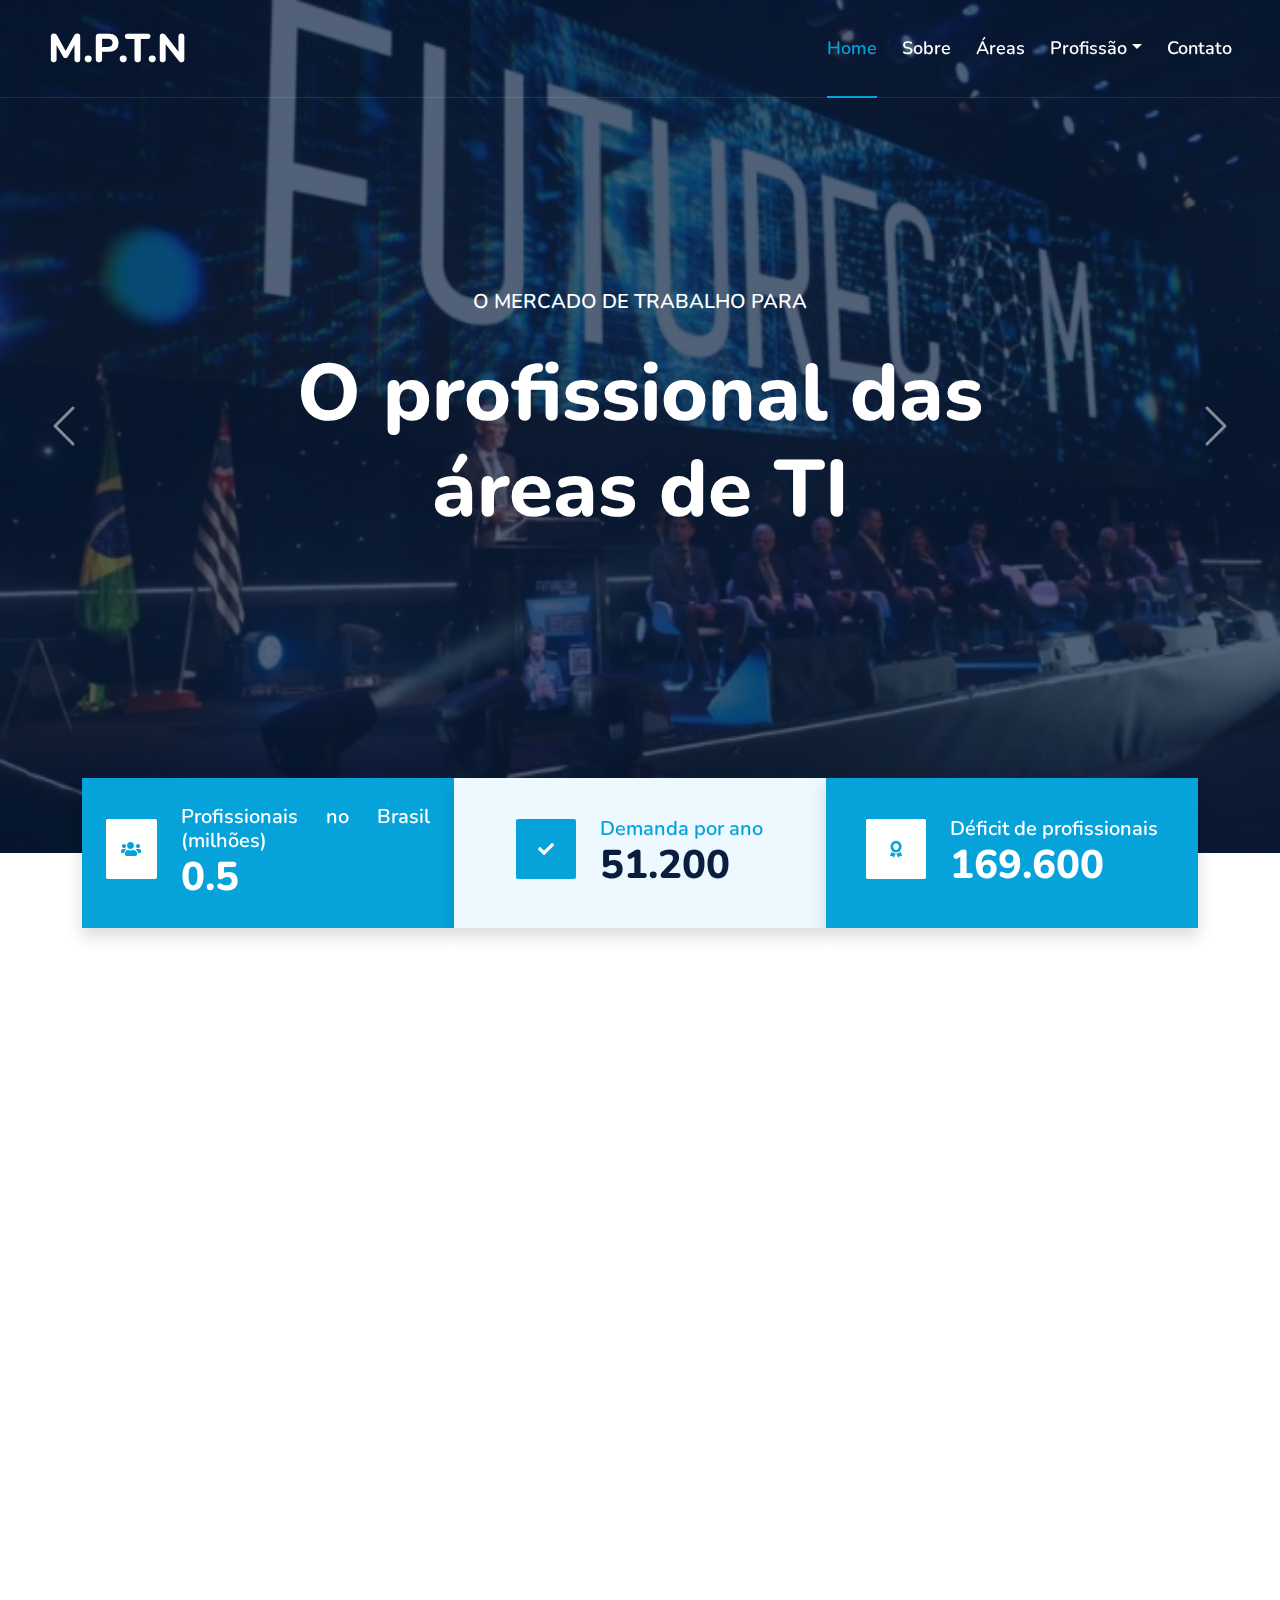
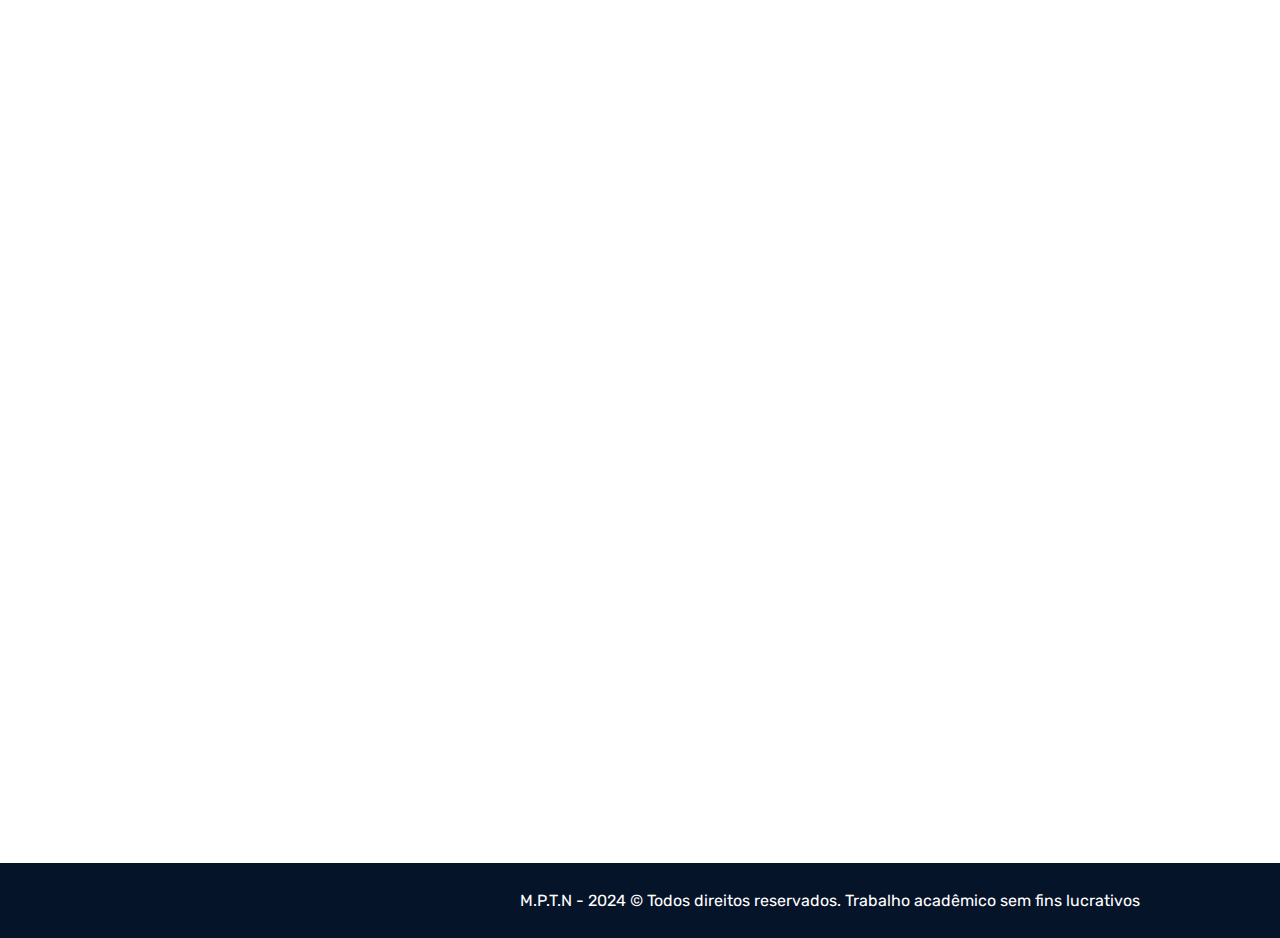
<file: index.html>
<!DOCTYPE html>
<html lang="pt">

<head>
    <title>Profissional de TI</title>
    <meta charset="utf-8" />
    <meta name="viewport" content="width=device-width, inicial-scale=1" />
    <meta name="description"
          content="Saiba mais sobre o Profissional de TI, onde ele atua, salários e muito mais.">
    <meta name="keywords"
          content="Profissional, TI, áreas, salário, destaques">
    <meta name="author" content="Mariana, Nataly, Paulo e Thamires">
    
    <link rel="icon" type="image/jpg" href="img/a.jpg">

    <!-- Favicon -->
    <link href="img/favicon.ico" rel="icon">

    <!-- Google Web Fonts -->
    <link rel="preconnect" href="https://fonts.googleapis.com">
    <link rel="preconnect" href="https://fonts.gstatic.com" crossorigin>
    <link href="https://fonts.googleapis.com/css2?family=Nunito:wght@400;600;700;800&family=Rubik:wght@400;500;600;700&display=swap" rel="stylesheet">

    <!-- Icon Font Stylesheet -->
    <link href="https://cdnjs.cloudflare.com/ajax/libs/font-awesome/5.10.0/css/all.min.css" rel="stylesheet">
    <link href="https://cdn.jsdelivr.net/npm/bootstrap-icons@1.4.1/font/bootstrap-icons.css" rel="stylesheet">

    <!-- Libraries Stylesheet -->
    <link href="lib/owlcarousel/assets/owl.carousel.min.css" rel="stylesheet">
    <link href="lib/animate/animate.min.css" rel="stylesheet">

    <!-- Customized Bootstrap Stylesheet -->
    <link href="css/bootstrap.min.css" rel="stylesheet">

    <!-- Template Stylesheet -->
    <link href="css/style.css" rel="stylesheet">
</head>

<body>
    <!-- Spinner Start -->
    <div id="spinner" class="show bg-white position-fixed translate-middle w-100 vh-100 top-50 start-50 d-flex align-items-center justify-content-center">
        <div class="spinner"></div>
    </div>
    <!-- Spinner End -->


    <!-- Topbar Start
    <div class="container-fluid bg-dark px-5 d-none d-lg-block">
        <div class="row gx-0">
            <div class="col-lg-8 text-center text-lg-start mb-2 mb-lg-0">
                <div class="d-inline-flex align-items-center" style="height: 45px;">
                    <small class="me-3 text-light"><i class="fa fa-map-marker-alt me-2"></i>123 Street, New York, USA</small>
                    <small class="me-3 text-light"><i class="fa fa-phone-alt me-2"></i>+012 345 6789</small>
                    <small class="text-light"><i class="fa fa-envelope-open me-2"></i>info@example.com</small>
                </div>
            </div>
            <div class="col-lg-4 text-center text-lg-end">
                <div class="d-inline-flex align-items-center" style="height: 45px;">
                    <a class="btn btn-sm btn-outline-light btn-sm-square rounded-circle me-2" href=""><i class="fab fa-twitter fw-normal"></i></a>
                    <a class="btn btn-sm btn-outline-light btn-sm-square rounded-circle me-2" href=""><i class="fab fa-facebook-f fw-normal"></i></a>
                    <a class="btn btn-sm btn-outline-light btn-sm-square rounded-circle me-2" href=""><i class="fab fa-linkedin-in fw-normal"></i></a>
                    <a class="btn btn-sm btn-outline-light btn-sm-square rounded-circle me-2" href=""><i class="fab fa-instagram fw-normal"></i></a>
                    <a class="btn btn-sm btn-outline-light btn-sm-square rounded-circle" href=""><i class="fab fa-youtube fw-normal"></i></a>
                </div>
            </div>
        </div>
    </div>
    <!-- Topbar End -->


    <!-- Navbar & Carousel Start -->
    <div class="container-fluid position-relative p-0">
        <nav class="navbar navbar-expand-lg navbar-dark px-5 py-3 py-lg-0">
            <a href="index.html" class="navbar-brand p-0">
                <h1 class="m-0">M.P.T.N</h1>
            </a>
            <button class="navbar-toggler" type="button" data-bs-toggle="collapse" data-bs-target="#navbarCollapse">
                <span class="fa fa-bars"></span>
            </button>
            <div class="collapse navbar-collapse" id="navbarCollapse">
                <div class="navbar-nav ms-auto py-0">
                    <a href="index.html" class="nav-item nav-link active">Home</a>
                    <a href="about.html" class="nav-item nav-link">Sobre</a>
                    <a href="service.html" class="nav-item nav-link">Áreas</a>
                    <div class="nav-item dropdown">
                        <!--<a href="#" class="nav-link dropdown-toggle" data-bs-toggle="dropdown">Blog</a>
                        <div class="dropdown-menu m-0">
                            <a href="blog.html" class="dropdown-item">Blog Grid</a>
                            <a href="detail.html" class="dropdown-item">Blog Detail</a>
                        </div>-->
                    </div>
                    <div class="nav-item dropdown">
                        <a href="#" class="nav-link dropdown-toggle" data-bs-toggle="dropdown">Profissão</a>
                        <div class="dropdown-menu m-0">
                            <a href="price.html" class="dropdown-item">Salário</a>
                            <a href="testimonial.html" class="dropdown-item">Destaques</a>
                            <a href="feature.html" class="dropdown-item">Características</a>
                            <!--<a href="team.html" class="dropdown-item">Team Members</a>
                            <a href="quote.html" class="dropdown-item">Free Quote</a>-->
                        </div>
                    </div>
                    <a href="contact.html" class="nav-item nav-link">Contato</a>
                </div>
        </nav>
        <!--fim do igual-->

        <div id="header-carousel" class="carousel slide carousel-fade" data-bs-ride="carousel">
            <div class="carousel-inner">
                <div class="carousel-item active">
                    <img class="w-100" src="img/carousel-1.jpg" alt="Image">
                    <div class="carousel-caption d-flex flex-column align-items-center justify-content-center">
                        <div class="p-3" style="max-width: 900px;">
                            <h5 class="text-white text-uppercase mb-3 animated slideInDown"> O mercado de trabalho para</h5>
                            <h1 class="display-1 text-white mb-md-4 animated zoomIn">O profissional das áreas de TI</h1>
                            <!--<a href="quote.html" class="btn btn-primary py-md-3 px-md-5 me-3 animated slideInLeft">Free Quote</a>
                            <a href="" class="btn btn-outline-light py-md-3 px-md-5 animated slideInRight">Contact Us</a>-->
                        </div>
                    </div>
                </div>
                <!--fim do inicio-->
                <div class="carousel-item">
                    <img class="w-100" src="img/carousel-2.jpg" alt="Image">
                    <div class="carousel-caption d-flex flex-column align-items-center justify-content-center">
                        <div class="p-3" style="max-width: 900px;">
                            <h5 class="text-white text-uppercase mb-3 animated slideInDown"> O mercado de trabalho para</h5>
                            <h1 class="display-1 text-white mb-md-4 animated zoomIn">O profissional das áreas de TI</h1>
                            <!--<a href="quote.html" class="btn btn-primary py-md-3 px-md-5 me-3 animated slideInLeft">Free Quote</a>
                            <a href="" class="btn btn-outline-light py-md-3 px-md-5 animated slideInRight">Contact Us</a>-->
                        </div>
                    </div>
                </div>
            </div>
            <button class="carousel-control-prev" type="button" data-bs-target="#   header-carousel"
                data-bs-slide="prev">
                <span class="carousel-control-prev-icon" aria-hidden="true"></span>
                <span class="visually-hidden">Previous</span>
            </button>
            <button class="carousel-control-next" type="button" data-bs-target="#header-carousel"
                data-bs-slide="next">
                <span class="carousel-control-next-icon" aria-hidden="true"></span>
                <span class="visually-hidden">Nex</span>
            </button>
        </div>
    </div>
    <!-- Navbar & Carousel End -->


    <!-- Full Screen Search Start -->
    <div class="modal fade" id="searchModal" tabindex="-1">
        <div class="modal-dialog modal-fullscreen">
            <div class="modal-content" style="background: rgba(9, 30, 62, .7);">
                <div class="modal-header border-0">
                    <button type="button" class="btn bg-white btn-close" data-bs-dismiss="modal" aria-label="Close"></button>
                </div>
                <div class="modal-body d-flex align-items-center justify-content-center">
                    <div class="input-group" style="max-width: 600px;">
                        <input type="text" class="form-control bg-transparent border-primary p-3" placeholder="Type search keyword">
                        <button class="btn btn-primary px-4"><i class="bi bi-search"></i></button>
                    </div>
                </div>
            </div>
        </div>
    </div>
    <!-- Full Screen Search End -->


    <!-- Facts Start -->
    <div class="container-fluid facts py-5 pt-lg-0">
        <div class="container py-5 pt-lg-0">
            <div class="row gx-0">
                <div class="col-lg-4 wow zoomIn" data-wow-delay="0.1s">
                    <div class="bg-primary shadow d-flex align-items-center justify-content-center p-4" style="height: 150px;">
                        <div class="bg-white d-flex align-items-center justify-content-center rounded mb-2" style="width: 60px; height: 60px;">
                            <i class="fa fa-users text-primary"></i>
                        </div>
                        <div class="ps-4">
                            <h5 class="text-white mb-0">Profissionais no Brasil (milhões)</h5>
                            <h1 class="text-white mb-0" data-toggle="counter-up">1.5</h1>
                        </div>          
                                        </div>
                </div> 
                <div class="col-lg-4 wow zoomIn" data-wow-delay="0.3s">
                    <div class="bg-light shadow d-flex align-items-center justify-content-center p-4" style="height: 150px;">
                        <div class="bg-primary d-flex align-items-center justify-content-center rounded mb-2" style="width: 60px; height: 60px;">
                            <i class="fa fa-check text-white"></i>
                        </div>
                        <div class="ps-4">
                            <h5 class="text-primary mb-0">Demanda por ano</h5>
                            <h1 class="mb-0" data-toggle="counter-up">160.000</h1>
                        </div>
                    </div>
                </div> 
                <div class="col-lg-4 wow zoomIn" data-wow-delay="0.6s">
                    <div class="bg-primary shadow d-flex align-items-center justify-content-center p-4" style="height: 150px;">
                        <div class="bg-white d-flex align-items-center justify-content-center rounded mb-2" style="width: 60px; height: 60px;">
                            <i class="fa fa-award text-primary"></i>
                        </div>
                        <div class="ps-4">
                            <h5 class="text-white mb-0">Déficit de profissionais</h5>
                            <h1 class="text-white mb-0" data-toggle="counter-up">530.000</h1>
                        </div>
                    </div>
                </div>
            </div>
        </div>
    </div>
    <!-- Facts Start -->


    <!-- About Start -->
    <div class="container-fluid py-5 wow fadeInUp" data-wow-delay="0.1s">
        <div class="container py-5">
            <div class="row g-5">
                <div class="col-lg-7">
                    <div class="section-title position-relative pb-3 mb-5">
                        <h5 class="fw-bold text-primary text-uppercase">Saiba mais sobre</h5>
                        <h1 class="mb-0">O profissional de TI no mercado de trabalho</h1>
                    </div>
                    <p class="mb-4">Os profissionais de Tecnologia da Informação (TI) ocupam uma posição estratégica no mundo moderno. À medida que a sociedade se torna cada vez mais digital, a demanda por especialistas capazes de gerenciar, desenvolver e otimizar sistemas de informação continua a crescer. Este texto oferece uma visão abrangente sobre os aspectos fundamentais da profissão de TI, incluindo o mercado de trabalho, salários, áreas de atuação, formação necessária e perspectivas futuras.Com o avanço contínuo da automação, inteligência artificial e a chamada Indústria 4.0, o futuro da profissão de TI está profundamente ligado à inovação. Profissionais que atuam com tecnologias emergentes, como blockchain, robótica e realidade aumentada, estão preparados para liderar o mercado nos próximos anos. Por isso, Aqui, você encontrará informações atualizadas sobre as diversas oportunidades e desafios que este setor dinâmico oferece.</p>
                    <div class="row g-0 mb-3">
                            <div class="col-sm-6 wow zoomIn" data-wow-delay="0.2s">
                                    <h6 class="mb-3"><i class="fa fa-check text-primary me-3"></i>MERCADO DE TI:<br> está em constante expansão, com alta demanda por profissionais qualificados. Explore aqui as principais tendências e oportunidades para quem deseja atuar na área.</h6>
                                    <h6 class="mb-3"><i class="fa fa-check text-primary me-3"></i>AS ÁREAS DO TI:<br> Descubra as diversas áreas de atuação em TI e como elas influenciam os salários, com informações sobre as funções mais valorizadas e as oportunidades de crescimento.</h6>
                            </div>
                            <div class="col-sm-6 wow zoomIn" data-wow-delay="0.4s">
                                <h6 class="mb-3"><i class="fa fa-check text-primary me-3"></i>CARACTERÍSTICAS:<br> Ser um profissional de TI exige habilidades como resolução de problemas e aprendizado contínuo. Saiba quais competências são essenciais para se destacar no mercado.</h6>
                                <h6 class="mb-3"><i class="fa fa-check text-primary me-3"></i>PESSOAS DE DESTAQUE:<br> Conheça os líderes e inovadores da TI que estão moldando o futuro da tecnologia e inspire-se em suas histórias e contribuições.</h6>
                        </div>   
                    </div><!--
                    <div class="d-flex align-items-center mb-4 wow fadeIn" data-wow-delay="0.6s">
                        <div class="bg-primary d-flex align-items-center justify-content-center rounded" style="width: 60px; height: 60px;">
                            <i class="fa fa-phone-alt text-white"></i>
                        </div>
                        <div class="ps-4">
                            <h5 class="mb-2">Call to ask any question</h5>
                            <h4 class="text-primary mb-0">+012 345 6789</h4>
                        </div>
                    </div>-->
                    <a href="about.html" class="btn btn-primary py-3 px-5 mt-3 wow zoomIn" data-wow-delay="0.9s">Leia mais</a>
                </div>
                <div class="col-lg-5" style="min-height: 500px;">
                    
                    <div class="position-relative h-100">
                        <img class="position-absolute w-100 h-100 rounded wow zoomIn" data-wow-delay="0.9s" src="img/about.jpg" style="object-fit: cover;">
                    </div>
                </div>
            </div>
        </div>
    </div>
    <!-- About End -->

<!--
     Features Start
    <div class="container-fluid py-5 wow fadeInUp" data-wow-delay="0.1s">
        <div class="container py-5">
            <div class="section-title text-center position-relative pb-3 mb-5 mx-auto" style="max-width: 600px;">
                <h5 class="fw-bold text-primary text-uppercase">Why Choose Us</h5>
                <h1 class="mb-0">We Are Here to Grow Your Business Exponentially</h1>
            </div>
            <div class="row g-5">
                <div class="col-lg-4">
                    <div class="row g-5">
                        <div class="col-12 wow zoomIn" data-wow-delay="0.2s">
                            <div class="bg-primary rounded d-flex align-items-center justify-content-center mb-3" style="width: 60px; height: 60px;">
                                <i class="fa fa-cubes text-white"></i>
                            </div>
                            <h4>Best In Industry</h4>
                            <p class="mb-0">Magna sea eos sit dolor, ipsum amet lorem diam dolor eos et diam dolor</p>
                        </div>
                        <div class="col-12 wow zoomIn" data-wow-delay="0.6s">
                            <div class="bg-primary rounded d-flex align-items-center justify-content-center mb-3" style="width: 60px; height: 60px;">
                                <i class="fa fa-award text-white"></i>
                            </div>
                            <h4>Award Winning</h4>
                            <p class="mb-0">Magna sea eos sit dolor, ipsum amet lorem diam dolor eos et diam dolor</p>
                        </div>
                    </div>
                </div>
                <div class="col-lg-4  wow zoomIn" data-wow-delay="0.9s" style="min-height: 350px;">
                    <div class="position-relative h-100">
                        <img class="position-absolute w-100 h-100 rounded wow zoomIn" data-wow-delay="0.1s" src="img/feature.jpg" style="object-fit: cover;">
                    </div>
                </div>
                <div class="col-lg-4">
                    <div class="row g-5">
                        <div class="col-12 wow zoomIn" data-wow-delay="0.4s">
                            <div class="bg-primary rounded d-flex align-items-center justify-content-center mb-3" style="width: 60px; height: 60px;">
                                <i class="fa fa-users-cog text-white"></i>
                            </div>
                            <h4>Professional Staff</h4>
                            <p class="mb-0">Magna sea eos sit dolor, ipsum amet lorem diam dolor eos et diam dolor</p>
                        </div>
                        <div class="col-12 wow zoomIn" data-wow-delay="0.8s">
                            <div class="bg-primary rounded d-flex align-items-center justify-content-center mb-3" style="width: 60px; height: 60px;">
                                <i class="fa fa-phone-alt text-white"></i>
                            </div>
                            <h4>24/7 Support</h4>
                            <p class="mb-0">Magna sea eos sit dolor, ipsum amet lorem diam dolor eos et diam dolor</p>
                        </div>
                    </div>
                </div>
            </div>
        </div>
    </div>
    <!-- Features Start 


    <!-- Service Start 
    <div class="container-fluid py-5 wow fadeInUp" data-wow-delay="0.1s">
        <div class="container py-5">
            <div class="section-title text-center position-relative pb-3 mb-5 mx-auto" style="max-width: 600px;">
                <h5 class="fw-bold text-primary text-uppercase">Our Services</h5>
                <h1 class="mb-0">Custom IT Solutions for Your Successful Business</h1>
            </div>
            <div class="row g-5">
                <div class="col-lg-4 col-md-6 wow zoomIn" data-wow-delay="0.3s">
                    <div class="service-item bg-light rounded d-flex flex-column align-items-center justify-content-center text-center">
                        <div class="service-icon">
                            <i class="fa fa-shield-alt text-white"></i>
                        </div>
                        <h4 class="mb-3">Cyber Security</h4>
                        <p class="m-0">Amet justo dolor lorem kasd amet magna sea stet eos vero lorem ipsum dolore sed</p>
                        <a class="btn btn-lg btn-primary rounded" href="">
                            <i class="bi bi-arrow-right"></i>
                        </a>
                    </div>
                </div>
                <div class="col-lg-4 col-md-6 wow zoomIn" data-wow-delay="0.6s">
                    <div class="service-item bg-light rounded d-flex flex-column align-items-center justify-content-center text-center">
                        <div class="service-icon">
                            <i class="fa fa-chart-pie text-white"></i>
                        </div>
                        <h4 class="mb-3">Data Analytics</h4>
                        <p class="m-0">Amet justo dolor lorem kasd amet magna sea stet eos vero lorem ipsum dolore sed</p>
                        <a class="btn btn-lg btn-primary rounded" href="">
                            <i class="bi bi-arrow-right"></i>
                        </a>
                    </div>
                </div>
                <div class="col-lg-4 col-md-6 wow zoomIn" data-wow-delay="0.9s">
                    <div class="service-item bg-light rounded d-flex flex-column align-items-center justify-content-center text-center">
                        <div class="service-icon">
                            <i class="fa fa-code text-white"></i>
                        </div>
                        <h4 class="mb-3">Web Development</h4>
                        <p class="m-0">Amet justo dolor lorem kasd amet magna sea stet eos vero lorem ipsum dolore sed</p>
                        <a class="btn btn-lg btn-primary rounded" href="">
                            <i class="bi bi-arrow-right"></i>
                        </a>
                    </div>
                </div>
                <div class="col-lg-4 col-md-6 wow zoomIn" data-wow-delay="0.3s">
                    <div class="service-item bg-light rounded d-flex flex-column align-items-center justify-content-center text-center">
                        <div class="service-icon">
                            <i class="fab fa-android text-white"></i>
                        </div>
                        <h4 class="mb-3">Apps Development</h4>
                        <p class="m-0">Amet justo dolor lorem kasd amet magna sea stet eos vero lorem ipsum dolore sed</p>
                        <a class="btn btn-lg btn-primary rounded" href="">
                            <i class="bi bi-arrow-right"></i>
                        </a>
                    </div>
                </div>
                <div class="col-lg-4 col-md-6 wow zoomIn" data-wow-delay="0.6s">
                    <div class="service-item bg-light rounded d-flex flex-column align-items-center justify-content-center text-center">
                        <div class="service-icon">
                            <i class="fa fa-search text-white"></i>
                        </div>
                        <h4 class="mb-3">SEO Optimization</h4>
                        <p class="m-0">Amet justo dolor lorem kasd amet magna sea stet eos vero lorem ipsum dolore sed</p>
                        <a class="btn btn-lg btn-primary rounded" href="">
                            <i class="bi bi-arrow-right"></i>
                        </a>
                    </div>
                </div>
                <div class="col-lg-4 col-md-6 wow zoomIn" data-wow-delay="0.9s">
                    <div class="position-relative bg-primary rounded h-100 d-flex flex-column align-items-center justify-content-center text-center p-5">
                        <h3 class="text-white mb-3">Call Us For Quote</h3>
                        <p class="text-white mb-3">Clita ipsum magna kasd rebum at ipsum amet dolor justo dolor est magna stet eirmod</p>
                        <h2 class="text-white mb-0">+012 345 6789</h2>
                    </div>
                </div>
            </div>
        </div>
    </div>
    <!-- Service End 


    <!-- Pricing Plan Start  
    <div class="container-fluid py-5 wow fadeInUp" data-wow-delay="0.1s">
        <div class="container py-5">
            <div class="section-title text-center position-relative pb-3 mb-5 mx-auto" style="max-width: 600px;">
                <h5 class="fw-bold text-primary text-uppercase">Pricing Plans</h5>
                <h1 class="mb-0">We are Offering Competitive Prices for Our Clients</h1>
            </div>
            <div class="row g-0">
                <div class="col-lg-4 wow slideInUp" data-wow-delay="0.6s">
                    <div class="bg-light rounded">
                        <div class="border-bottom py-4 px-5 mb-4">
                            <h4 class="text-primary mb-1">Basic Plan</h4>
                            <small class="text-uppercase">For Small Size Business</small>
                        </div>
                        <div class="p-5 pt-0">
                            <h1 class="display-5 mb-3">
                                <small class="align-top" style="font-size: 22px; line-height: 45px;">$</small>49.00<small
                                    class="align-bottom" style="font-size: 16px; line-height: 40px;">/ Month</small>
                            </h1>
                            <div class="d-flex justify-content-between mb-3"><span>HTML5 & CSS3</span><i class="fa fa-check text-primary pt-1"></i></div>
                            <div class="d-flex justify-content-between mb-3"><span>Bootstrap v5</span><i class="fa fa-check text-primary pt-1"></i></div>
                            <div class="d-flex justify-content-between mb-3"><span>Responsive Layout</span><i class="fa fa-times text-danger pt-1"></i></div>
                            <div class="d-flex justify-content-between mb-2"><span>Cross-browser Support</span><i class="fa fa-times text-danger pt-1"></i></div>
                            <a href="" class="btn btn-primary py-2 px-4 mt-4">Order Now</a>
                        </div>
                    </div>
                </div>
                <div class="col-lg-4 wow slideInUp" data-wow-delay="0.3s">
                    <div class="bg-white rounded shadow position-relative" style="z-index: 1;">
                        <div class="border-bottom py-4 px-5 mb-4">
                            <h4 class="text-primary mb-1">Standard Plan</h4>
                            <small class="text-uppercase">For Medium Size Business</small>
                        </div>
                        <div class="p-5 pt-0">
                            <h1 class="display-5 mb-3">
                                <small class="align-top" style="font-size: 22px; line-height: 45px;">$</small>99.00<small
                                    class="align-bottom" style="font-size: 16px; line-height: 40px;">/ Month</small>
                            </h1>
                            <div class="d-flex justify-content-between mb-3"><span>HTML5 & CSS3</span><i class="fa fa-check text-primary pt-1"></i></div>
                            <div class="d-flex justify-content-between mb-3"><span>Bootstrap v5</span><i class="fa fa-check text-primary pt-1"></i></div>
                            <div class="d-flex justify-content-between mb-3"><span>Responsive Layout</span><i class="fa fa-check text-primary pt-1"></i></div>
                            <div class="d-flex justify-content-between mb-2"><span>Cross-browser Support</span><i class="fa fa-times text-danger pt-1"></i></div>
                            <a href="" class="btn btn-primary py-2 px-4 mt-4">Order Now</a>
                        </div>
                    </div>
                </div>
                <div class="col-lg-4 wow slideInUp" data-wow-delay="0.9s">
                    <div class="bg-light rounded">
                        <div class="border-bottom py-4 px-5 mb-4">
                            <h4 class="text-primary mb-1">Advanced Plan</h4>
                            <small class="text-uppercase">For Large Size Business</small>
                        </div>
                        <div class="p-5 pt-0">
                            <h1 class="display-5 mb-3">
                                <small class="align-top" style="font-size: 22px; line-height: 45px;">$</small>149.00<small
                                    class="align-bottom" style="font-size: 16px; line-height: 40px;">/ Month</small>
                            </h1>
                            <div class="d-flex justify-content-between mb-3"><span>HTML5 & CSS3</span><i class="fa fa-check text-primary pt-1"></i></div>
                            <div class="d-flex justify-content-between mb-3"><span>Bootstrap v5</span><i class="fa fa-check text-primary pt-1"></i></div>
                            <div class="d-flex justify-content-between mb-3"><span>Responsive Layout</span><i class="fa fa-check text-primary pt-1"></i></div>
                            <div class="d-flex justify-content-between mb-2"><span>Cross-browser Support</span><i class="fa fa-check text-primary pt-1"></i></div>
                            <a href="" class="btn btn-primary py-2 px-4 mt-4">Order Now</a>
                        </div>
                    </div>
                </div>
            </div>
        </div>
    </div>
    <!-- Pricing Plan End 


    <!-- Quote Start 
    <div class="container-fluid py-5 wow fadeInUp" data-wow-delay="0.1s">
        <div class="container py-5">
            <div class="row g-5">
                <div class="col-lg-7">
                    <div class="section-title position-relative pb-3 mb-5">
                        <h5 class="fw-bold text-primary text-uppercase">Request A Quote</h5>
                        <h1 class="mb-0">Need A Free Quote? Please Feel Free to Contact Us</h1>
                    </div>
                    <div class="row gx-3">
                        <div class="col-sm-6 wow zoomIn" data-wow-delay="0.2s">
                            <h5 class="mb-4"><i class="fa fa-reply text-primary me-3"></i>Reply within 24 hours</h5>
                        </div>
                        <div class="col-sm-6 wow zoomIn" data-wow-delay="0.4s">
                            <h5 class="mb-4"><i class="fa fa-phone-alt text-primary me-3"></i>24 hrs telephone support</h5>
                        </div>
                    </div>
                    <p class="mb-4">Eirmod sed tempor lorem ut dolores. Aliquyam sit sadipscing kasd ipsum. Dolor ea et dolore et at sea ea at dolor, justo ipsum duo rebum sea invidunt voluptua. Eos vero eos vero ea et dolore eirmod et. Dolores diam duo invidunt lorem. Elitr ut dolores magna sit. Sea dolore sanctus sed et. Takimata takimata sanctus sed.</p>
                    <div class="d-flex align-items-center mt-2 wow zoomIn" data-wow-delay="0.6s">
                        <div class="bg-primary d-flex align-items-center justify-content-center rounded" style="width: 60px; height: 60px;">
                            <i class="fa fa-phone-alt text-white"></i>
                        </div>
                        <div class="ps-4">
                            <h5 class="mb-2">Call to ask any question</h5>
                            <h4 class="text-primary mb-0">+012 345 6789</h4>
                        </div>
                    </div>
                </div>
                <div class="col-lg-5">
                    <div class="bg-primary rounded h-100 d-flex align-items-center p-5 wow zoomIn" data-wow-delay="0.9s">
                        <form>
                            <div class="row g-3">
                                <div class="col-xl-12">
                                    <input type="text" class="form-control bg-light border-0" placeholder="Your Name" style="height: 55px;">
                                </div>
                                <div class="col-12">
                                    <input type="email" class="form-control bg-light border-0" placeholder="Your Email" style="height: 55px;">
                                </div>
                                <div class="col-12">
                                    <select class="form-select bg-light border-0" style="height: 55px;">
                                        <option selected>Select A Service</option>
                                        <option value="1">Service 1</option>
                                        <option value="2">Service 2</option>
                                        <option value="3">Service 3</option>
                                    </select>
                                </div>
                                <div class="col-12">
                                    <textarea class="form-control bg-light border-0" rows="3" placeholder="Message"></textarea>
                                </div>
                                <div class="col-12">
                                    <button class="btn btn-dark w-100 py-3" type="submit">Request A Quote</button>
                                </div>
                            </div>
                        </form>
                    </div>
                </div>
            </div>
        </div>
    </div>
    <!-- Quote End 


    <!-- Testimonial Start 
    <div class="container-fluid py-5 wow fadeInUp" data-wow-delay="0.1s">
        <div class="container py-5">
            <div class="section-title text-center position-relative pb-3 mb-4 mx-auto" style="max-width: 600px;">
                <h5 class="fw-bold text-primary text-uppercase">Testimonial</h5>
                <h1 class="mb-0">What Our Clients Say About Our Digital Services</h1>
            </div>
            <div class="owl-carousel testimonial-carousel wow fadeInUp" data-wow-delay="0.6s">
                <div class="testimonial-item bg-light my-4">
                    <div class="d-flex align-items-center border-bottom pt-5 pb-4 px-5">
                        <img class="img-fluid rounded" src="img/testimonial-1.jpg" style="width: 60px; height: 60px;" >
                        <div class="ps-4">
                            <h4 class="text-primary mb-1">Client Name</h4>
                            <small class="text-uppercase">Profession</small>
                        </div>
                    </div>
                    <div class="pt-4 pb-5 px-5">
                        Dolor et eos labore, stet justo sed est sed. Diam sed sed dolor stet amet eirmod eos labore diam
                    </div>
                </div>
                <div class="testimonial-item bg-light my-4">
                    <div class="d-flex align-items-center border-bottom pt-5 pb-4 px-5">
                        <img class="img-fluid rounded" src="img/testimonial-2.jpg" style="width: 60px; height: 60px;" >
                        <div class="ps-4">
                            <h4 class="text-primary mb-1">Client Name</h4>
                            <small class="text-uppercase">Profession</small>
                        </div>
                    </div>
                    <div class="pt-4 pb-5 px-5">
                        Dolor et eos labore, stet justo sed est sed. Diam sed sed dolor stet amet eirmod eos labore diam
                    </div>
                </div>
                <div class="testimonial-item bg-light my-4">
                    <div class="d-flex align-items-center border-bottom pt-5 pb-4 px-5">
                        <img class="img-fluid rounded" src="img/testimonial-3.jpg" style="width: 60px; height: 60px;" >
                        <div class="ps-4">
                            <h4 class="text-primary mb-1">Client Name</h4>
                            <small class="text-uppercase">Profession</small>
                        </div>
                    </div>
                    <div class="pt-4 pb-5 px-5">
                        Dolor et eos labore, stet justo sed est sed. Diam sed sed dolor stet amet eirmod eos labore diam
                    </div>
                </div>
                <div class="testimonial-item bg-light my-4">
                    <div class="d-flex align-items-center border-bottom pt-5 pb-4 px-5">
                        <img class="img-fluid rounded" src="img/testimonial-4.jpg" style="width: 60px; height: 60px;" >
                        <div class="ps-4">
                            <h4 class="text-primary mb-1">Client Name</h4>
                            <small class="text-uppercase">Profession</small>
                        </div>
                    </div>
                    <div class="pt-4 pb-5 px-5">
                        Dolor et eos labore, stet justo sed est sed. Diam sed sed dolor stet amet eirmod eos labore diam
                    </div>
                </div>
            </div>
        </div>
    </div>
    <!-- Testimonial End 


    <!-- Team Start 
    <div class="container-fluid py-5 wow fadeInUp" data-wow-delay="0.1s">
        <div class="container py-5">
            <div class="section-title text-center position-relative pb-3 mb-5 mx-auto" style="max-width: 600px;">
                <h5 class="fw-bold text-primary text-uppercase">Team Members</h5>
                <h1 class="mb-0">Professional Stuffs Ready to Help Your Business</h1>
            </div>
            <div class="row g-5">
                <div class="col-lg-4 wow slideInUp" data-wow-delay="0.3s">
                    <div class="team-item bg-light rounded overflow-hidden">
                        <div class="team-img position-relative overflow-hidden">
                            <img class="img-fluid w-100" src="img/team-1.jpg" alt="">
                            <div class="team-social">
                                <a class="btn btn-lg btn-primary btn-lg-square rounded" href=""><i class="fab fa-twitter fw-normal"></i></a>
                                <a class="btn btn-lg btn-primary btn-lg-square rounded" href=""><i class="fab fa-facebook-f fw-normal"></i></a>
                                <a class="btn btn-lg btn-primary btn-lg-square rounded" href=""><i class="fab fa-instagram fw-normal"></i></a>
                                <a class="btn btn-lg btn-primary btn-lg-square rounded" href=""><i class="fab fa-linkedin-in fw-normal"></i></a>
                            </div>
                        </div>
                        <div class="text-center py-4">
                            <h4 class="text-primary">Full Name</h4>
                            <p class="text-uppercase m-0">Designation</p>
                        </div>
                    </div>
                </div>
                <div class="col-lg-4 wow slideInUp" data-wow-delay="0.6s">
                    <div class="team-item bg-light rounded overflow-hidden">
                        <div class="team-img position-relative overflow-hidden">
                            <img class="img-fluid w-100" src="img/team-2.jpg" alt="">
                            <div class="team-social">
                                <a class="btn btn-lg btn-primary btn-lg-square rounded" href=""><i class="fab fa-twitter fw-normal"></i></a>
                                <a class="btn btn-lg btn-primary btn-lg-square rounded" href=""><i class="fab fa-facebook-f fw-normal"></i></a>
                                <a class="btn btn-lg btn-primary btn-lg-square rounded" href=""><i class="fab fa-instagram fw-normal"></i></a>
                                <a class="btn btn-lg btn-primary btn-lg-square rounded" href=""><i class="fab fa-linkedin-in fw-normal"></i></a>
                            </div>
                        </div>
                        <div class="text-center py-4">
                            <h4 class="text-primary">Full Name</h4>
                            <p class="text-uppercase m-0">Designation</p>
                        </div>
                    </div>
                </div>
                <div class="col-lg-4 wow slideInUp" data-wow-delay="0.9s">
                    <div class="team-item bg-light rounded overflow-hidden">
                        <div class="team-img position-relative overflow-hidden">
                            <img class="img-fluid w-100" src="img/team-3.jpg" alt="">
                            <div class="team-social">
                                <a class="btn btn-lg btn-primary btn-lg-square rounded" href=""><i class="fab fa-twitter fw-normal"></i></a>
                                <a class="btn btn-lg btn-primary btn-lg-square rounded" href=""><i class="fab fa-facebook-f fw-normal"></i></a>
                                <a class="btn btn-lg btn-primary btn-lg-square rounded" href=""><i class="fab fa-instagram fw-normal"></i></a>
                                <a class="btn btn-lg btn-primary btn-lg-square rounded" href=""><i class="fab fa-linkedin-in fw-normal"></i></a>
                            </div>
                        </div>
                        <div class="text-center py-4">
                            <h4 class="text-primary">Full Name</h4>
                            <p class="text-uppercase m-0">Designation</p>
                        </div>
                    </div>
                </div>
            </div>
        </div>
    </div>
    <!-- Team End -->


    <!-- Blog Start 
    <div class="container-fluid py-5 wow fadeInUp" data-wow-delay="0.1s">
        <div class="container py-5">
            <div class="section-title text-center position-relative pb-3 mb-5 mx-auto" style="max-width: 600px;">
                <h5 class="fw-bold text-primary text-uppercase">Latest Blog</h5>
                <h1 class="mb-0">Read The Latest Articles from Our Blog Post</h1>
            </div>
            <div class="row g-5">
                <div class="col-lg-4 wow slideInUp" data-wow-delay="0.3s">
                    <div class="blog-item bg-light rounded overflow-hidden">
                        <div class="blog-img position-relative overflow-hidden">
                            <img class="img-fluid" src="img/blog-1.jpg" alt="">
                            <a class="position-absolute top-0 start-0 bg-primary text-white rounded-end mt-5 py-2 px-4" href="">Web Design</a>
                        </div>
                        <div class="p-4">
                            <div class="d-flex mb-3">
                                <small class="me-3"><i class="far fa-user text-primary me-2"></i>John Doe</small>
                                <small><i class="far fa-calendar-alt text-primary me-2"></i>01 Jan, 2045</small>
                            </div>
                            <h4 class="mb-3">How to build a website</h4>
                            <p>Dolor et eos labore stet justo sed est sed sed sed dolor stet amet</p>
                            <a class="text-uppercase" href="">Read More <i class="bi bi-arrow-right"></i></a>
                        </div>
                    </div>
                </div>
                <div class="col-lg-4 wow slideInUp" data-wow-delay="0.6s">
                    <div class="blog-item bg-light rounded overflow-hidden">
                        <div class="blog-img position-relative overflow-hidden">
                            <img class="img-fluid" src="img/blog-2.jpg" alt="">
                            <a class="position-absolute top-0 start-0 bg-primary text-white rounded-end mt-5 py-2 px-4" href="">Web Design</a>
                        </div>
                        <div class="p-4">
                            <div class="d-flex mb-3">
                                <small class="me-3"><i class="far fa-user text-primary me-2"></i>John Doe</small>
                                <small><i class="far fa-calendar-alt text-primary me-2"></i>01 Jan, 2045</small>
                            </div>
                            <h4 class="mb-3">How to build a website</h4>
                            <p>Dolor et eos labore stet justo sed est sed sed sed dolor stet amet</p>
                            <a class="text-uppercase" href="">Read More <i class="bi bi-arrow-right"></i></a>
                        </div>
                    </div>
                </div>
                <div class="col-lg-4 wow slideInUp" data-wow-delay="0.9s">
                    <div class="blog-item bg-light rounded overflow-hidden">
                        <div class="blog-img position-relative overflow-hidden">
                            <img class="img-fluid" src="img/blog-3.jpg" alt="">
                            <a class="position-absolute top-0 start-0 bg-primary text-white rounded-end mt-5 py-2 px-4" href="">Web Design</a>
                        </div>
                        <div class="p-4">
                            <div class="d-flex mb-3">
                                <small class="me-3"><i class="far fa-user text-primary me-2"></i>John Doe</small>
                                <small><i class="far fa-calendar-alt text-primary me-2"></i>01 Jan, 2045</small>
                            </div>
                            <h4 class="mb-3">How to build a website</h4>
                            <p>Dolor et eos labore stet justo sed est sed sed sed dolor stet amet</p>
                            <a class="text-uppercase" href="">Read More <i class="bi bi-arrow-right"></i></a>
                        </div>
                    </div>
                </div>
            </div>
        </div>
    </div>
     Blog Start -->


    <!-- Vendor Start 
    <div class="container-fluid py-5 wow fadeInUp" data-wow-delay="0.1s">
        <div class="container py-5 mb-5">
            <div class="bg-white">
                <div class="owl-carousel vendor-carousel">
                    <img src="img/vendor-1.jpg" alt="">
                    <img src="img/vendor-2.jpg" alt="">
                    <img src="img/vendor-3.jpg" alt="">
                    <img src="img/vendor-4.jpg" alt="">
                    <img src="img/vendor-5.jpg" alt="">
                    <img src="img/vendor-6.jpg" alt="">
                    <img src="img/vendor-7.jpg" alt="">
                    <img src="img/vendor-8.jpg" alt="">
                    <img src="img/vendor-9.jpg" alt="">
                </div>
            </div>
        </div>
    </div>
    <!-- Vendor End 
    

    <!-- Footer Start -
    <div class="container-fluid bg-dark text-light mt-5 wow fadeInUp" data-wow-delay="0.1s">
        <div class="container">
            <div class="row gx-5">
                <div class="col-lg-4 col-md-6 footer-about">
                    <div class="d-flex flex-column align-items-center justify-content-center text-center h-100 bg-primary p-4">
                        <a href="index.html" class="navbar-brand">
                            <h1 class="m-0 text-white"><i class="fa fa-user-tie me-2"></i>Startup</h1>
                        </a>
                        <p class="mt-3 mb-4">Lorem diam sit erat dolor elitr et, diam lorem justo amet clita stet eos sit. Elitr dolor duo lorem, elitr clita ipsum sea. Diam amet erat lorem stet eos. Diam amet et kasd eos duo.</p>
                        <form action="">
                            <div class="input-group">
                                <input type="text" class="form-control border-white p-3" placeholder="Your Email">
                                <button class="btn btn-dark">Sign Up</button>
                            </div>
                        </form>
                    </div>
                </div>
                <div class="col-lg-8 col-md-6">
                    <div class="row gx-5">
                        <div class="col-lg-4 col-md-12 pt-5 mb-5">
                            <div class="section-title section-title-sm position-relative pb-3 mb-4">
                                <h3 class="text-light mb-0">Get In Touch</h3>
                            </div>
                            <div class="d-flex mb-2">
                                <i class="bi bi-geo-alt text-primary me-2"></i>
                                <p class="mb-0">123 Street, New York, USA</p>
                            </div>
                            <div class="d-flex mb-2">
                                <i class="bi bi-envelope-open text-primary me-2"></i>
                                <p class="mb-0">info@example.com</p>
                            </div>
                            <div class="d-flex mb-2">
                                <i class="bi bi-telephone text-primary me-2"></i>
                                <p class="mb-0">+012 345 67890</p>
                            </div>
                            <div class="d-flex mt-4">
                                <a class="btn btn-primary btn-square me-2" href="#"><i class="fab fa-twitter fw-normal"></i></a>
                                <a class="btn btn-primary btn-square me-2" href="#"><i class="fab fa-facebook-f fw-normal"></i></a>
                                <a class="btn btn-primary btn-square me-2" href="#"><i class="fab fa-linkedin-in fw-normal"></i></a>
                                <a class="btn btn-primary btn-square" href="#"><i class="fab fa-instagram fw-normal"></i></a>
                            </div>
                        </div>
                        <div class="col-lg-4 col-md-12 pt-0 pt-lg-5 mb-5">
                            <div class="section-title section-title-sm position-relative pb-3 mb-4">
                                <h3 class="text-light mb-0">Quick Links</h3>
                            </div>
                            <div class="link-animated d-flex flex-column justify-content-start">
                                <a class="text-light mb-2" href="#"><i class="bi bi-arrow-right text-primary me-2"></i>Home</a>
                                <a class="text-light mb-2" href="#"><i class="bi bi-arrow-right text-primary me-2"></i>About Us</a>
                                <a class="text-light mb-2" href="#"><i class="bi bi-arrow-right text-primary me-2"></i>Our Services</a>
                                <a class="text-light mb-2" href="#"><i class="bi bi-arrow-right text-primary me-2"></i>Meet The Team</a>
                                <a class="text-light mb-2" href="#"><i class="bi bi-arrow-right text-primary me-2"></i>Latest Blog</a>
                                <a class="text-light" href="#"><i class="bi bi-arrow-right text-primary me-2"></i>Contact Us</a>
                            </div>
                        </div>
                        <div class="col-lg-4 col-md-12 pt-0 pt-lg-5 mb-5">
                            <div class="section-title section-title-sm position-relative pb-3 mb-4">
                                <h3 class="text-light mb-0">Popular Links</h3>
                            </div>
                            <div class="link-animated d-flex flex-column justify-content-start">
                                <a class="text-light mb-2" href="#"><i class="bi bi-arrow-right text-primary me-2"></i>Home</a>
                                <a class="text-light mb-2" href="#"><i class="bi bi-arrow-right text-primary me-2"></i>About Us</a>
                                <a class="text-light mb-2" href="#"><i class="bi bi-arrow-right text-primary me-2"></i>Our Services</a>
                                <a class="text-light mb-2" href="#"><i class="bi bi-arrow-right text-primary me-2"></i>Meet The Team</a>
                                <a class="text-light mb-2" href="#"><i class="bi bi-arrow-right text-primary me-2"></i>Latest Blog</a>
                                <a class="text-light" href="#"><i class="bi bi-arrow-right text-primary me-2"></i>Contact Us</a>
                            </div>
                        </div>
                    </div>
                </div>
            </div>
        </div>
    </div> -->
    <div class="container-fluid text-white" style="background: #061429;">
        <div class="container text-center">
            <div class="row justify-content-end">
                <div class="col-lg-8 col-md-6">
                    <div class="d-flex align-items-center justify-content-center" style="height: 75px;">
                        M.P.T.N - 2024 &copy; Todos direitos reservados. 
						
						<!--/*** This template is free as long as you keep the footer author’s credit link/attribution link/backlink. If you'd like to use the template without the footer author’s credit link/attribution link/backlink, you can purchase the Credit Removal License from "https://htmlcodex.com/credit-removal". Thank you for your support. ***/-->
                        Trabalho acadêmico sem fins lucrativos</p>
                    </div>
                </div>
            </div>
        </div>
    </div>
    <!-- Footer End -->


    <!-- Back to Top -->
    <a href="#" class="btn btn-lg btn-primary btn-lg-square rounded back-to-top"><i class="bi bi-arrow-up"></i></a>


    <!-- JavaScript Libraries -->
    <script src="https://code.jquery.com/jquery-3.4.1.min.js"></script>
    <script src="https://cdn.jsdelivr.net/npm/bootstrap@5.0.0/dist/js/bootstrap.bundle.min.js"></script>
    <script src="lib/wow/wow.min.js"></script>
    <script src="lib/easing/easing.min.js"></script>
    <script src="lib/waypoints/waypoints.min.js"></script>
    <script src="lib/counterup/counterup.min.js"></script>
    <script src="lib/owlcarousel/owl.carousel.min.js"></script>

    <!-- Template Javascript -->
    <script src="js/main.js"></script>
</body>

</html>
</file>
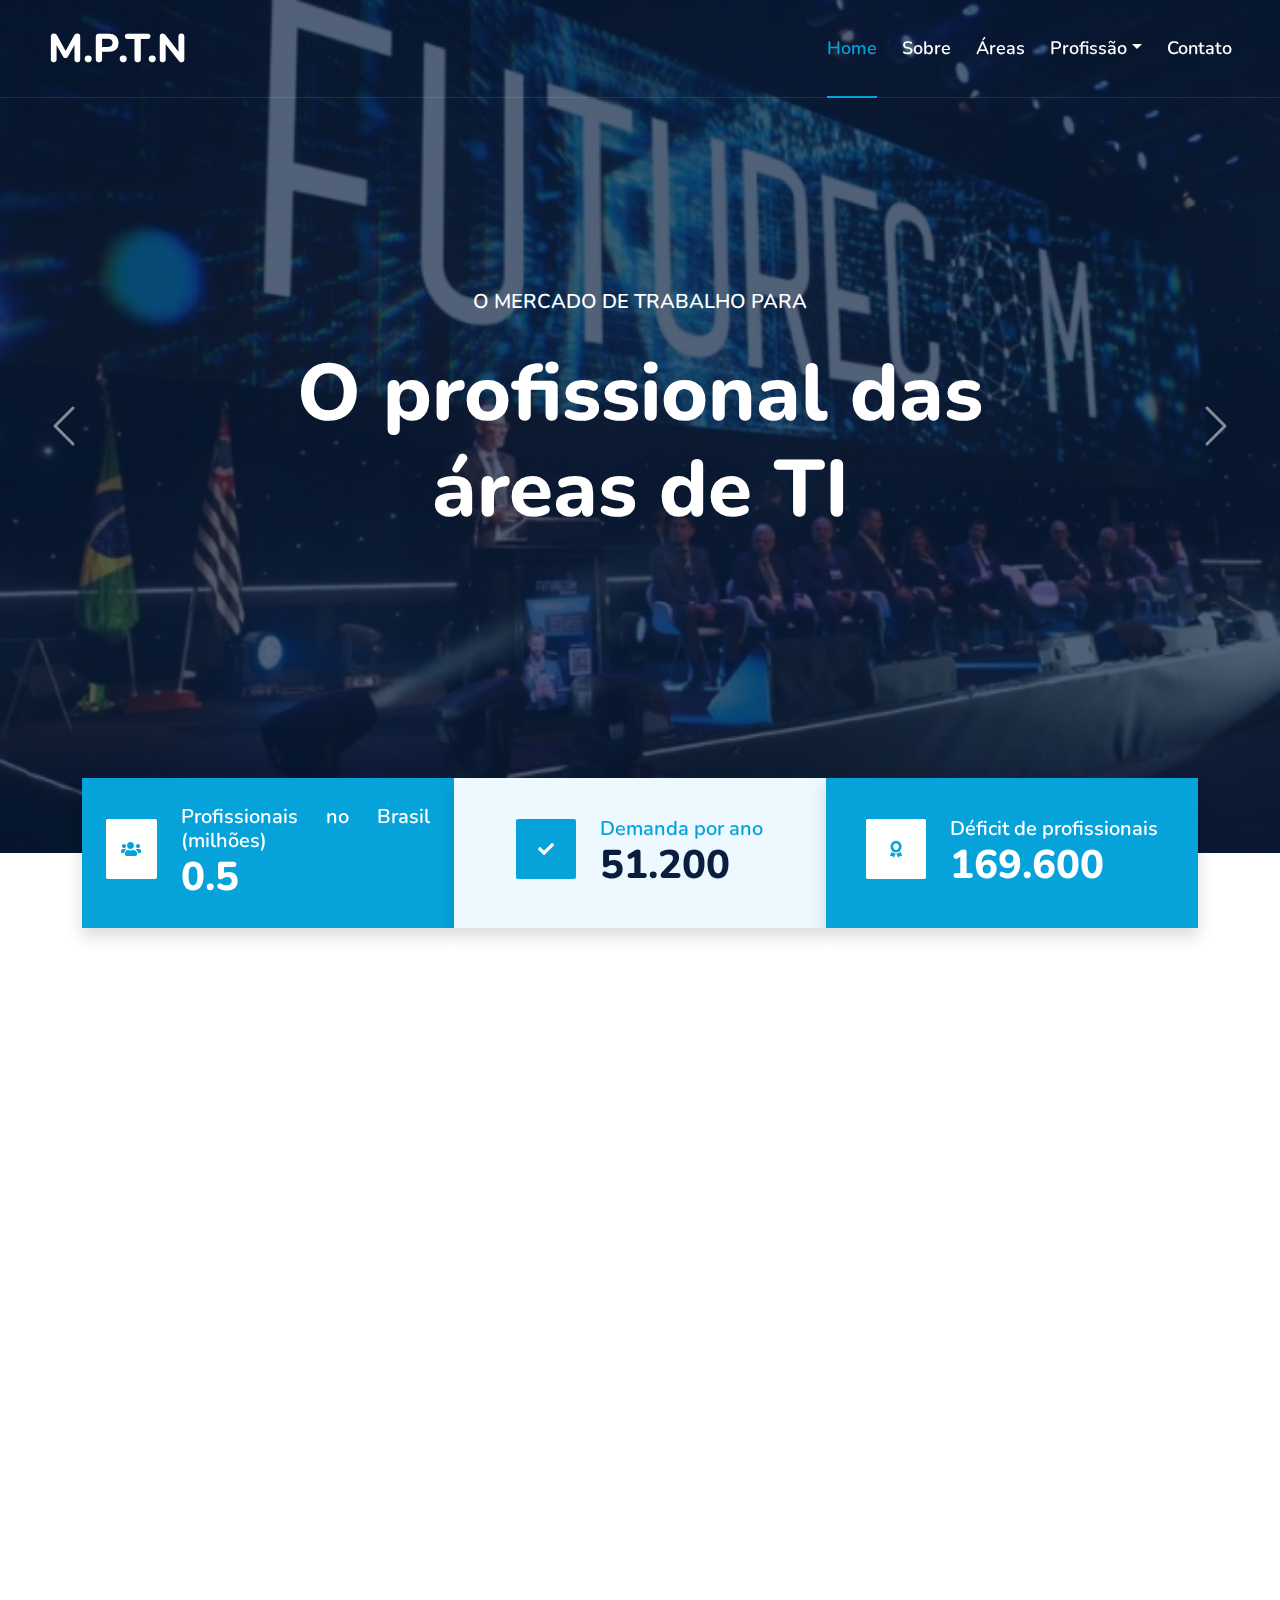
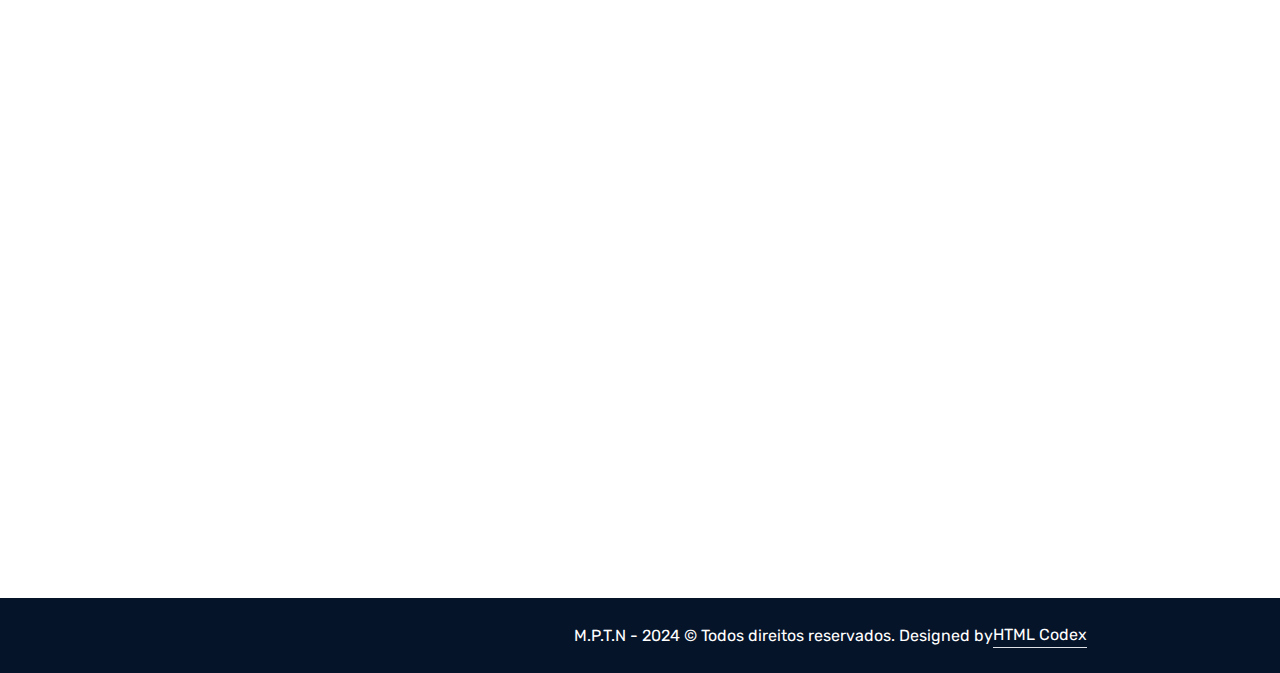
<file: startup2-1.0.0/index.html>
<!DOCTYPE html>
<html lang="pt">

<head>
    <title>Profissional de TI</title>
    <meta charset="utf-8" />
    <meta name="viewport" content="width=device-width, inicial-scale=1" />
    <meta name="description"
          content="Saiba mais sobre o Profissional de TI, onde ele atua, salários e muito mais.">
    <meta name="keywords"
          content="Profissional, TI, áreas, salário, destaques">
    <meta name="author" content="Mariana, Nataly, Paulo e Thamires">
    
    <link rel="icon" type="image/jpg" href="img/a.jpg">

    <!-- Favicon -->
    <link href="img/favicon.ico" rel="icon">

    <!-- Google Web Fonts -->
    <link rel="preconnect" href="https://fonts.googleapis.com">
    <link rel="preconnect" href="https://fonts.gstatic.com" crossorigin>
    <link href="https://fonts.googleapis.com/css2?family=Nunito:wght@400;600;700;800&family=Rubik:wght@400;500;600;700&display=swap" rel="stylesheet">

    <!-- Icon Font Stylesheet -->
    <link href="https://cdnjs.cloudflare.com/ajax/libs/font-awesome/5.10.0/css/all.min.css" rel="stylesheet">
    <link href="https://cdn.jsdelivr.net/npm/bootstrap-icons@1.4.1/font/bootstrap-icons.css" rel="stylesheet">

    <!-- Libraries Stylesheet -->
    <link href="lib/owlcarousel/assets/owl.carousel.min.css" rel="stylesheet">
    <link href="lib/animate/animate.min.css" rel="stylesheet">

    <!-- Customized Bootstrap Stylesheet -->
    <link href="css/bootstrap.min.css" rel="stylesheet">

    <!-- Template Stylesheet -->
    <link href="css/style.css" rel="stylesheet">
</head>

<body>
    <!-- Spinner Start -->
    <div id="spinner" class="show bg-white position-fixed translate-middle w-100 vh-100 top-50 start-50 d-flex align-items-center justify-content-center">
        <div class="spinner"></div>
    </div>
    <!-- Spinner End -->


    <!-- Topbar Start
    <div class="container-fluid bg-dark px-5 d-none d-lg-block">
        <div class="row gx-0">
            <div class="col-lg-8 text-center text-lg-start mb-2 mb-lg-0">
                <div class="d-inline-flex align-items-center" style="height: 45px;">
                    <small class="me-3 text-light"><i class="fa fa-map-marker-alt me-2"></i>123 Street, New York, USA</small>
                    <small class="me-3 text-light"><i class="fa fa-phone-alt me-2"></i>+012 345 6789</small>
                    <small class="text-light"><i class="fa fa-envelope-open me-2"></i>info@example.com</small>
                </div>
            </div>
            <div class="col-lg-4 text-center text-lg-end">
                <div class="d-inline-flex align-items-center" style="height: 45px;">
                    <a class="btn btn-sm btn-outline-light btn-sm-square rounded-circle me-2" href=""><i class="fab fa-twitter fw-normal"></i></a>
                    <a class="btn btn-sm btn-outline-light btn-sm-square rounded-circle me-2" href=""><i class="fab fa-facebook-f fw-normal"></i></a>
                    <a class="btn btn-sm btn-outline-light btn-sm-square rounded-circle me-2" href=""><i class="fab fa-linkedin-in fw-normal"></i></a>
                    <a class="btn btn-sm btn-outline-light btn-sm-square rounded-circle me-2" href=""><i class="fab fa-instagram fw-normal"></i></a>
                    <a class="btn btn-sm btn-outline-light btn-sm-square rounded-circle" href=""><i class="fab fa-youtube fw-normal"></i></a>
                </div>
            </div>
        </div>
    </div>
    <!-- Topbar End -->


    <!-- Navbar & Carousel Start -->
    <div class="container-fluid position-relative p-0">
        <nav class="navbar navbar-expand-lg navbar-dark px-5 py-3 py-lg-0">
            <a href="index.html" class="navbar-brand p-0">
                <h1 class="m-0">M.P.T.N</h1>
            </a>
            <button class="navbar-toggler" type="button" data-bs-toggle="collapse" data-bs-target="#navbarCollapse">
                <span class="fa fa-bars"></span>
            </button>
            <div class="collapse navbar-collapse" id="navbarCollapse">
                <div class="navbar-nav ms-auto py-0">
                    <a href="index.html" class="nav-item nav-link active">Home</a>
                    <a href="about.html" class="nav-item nav-link">Sobre</a>
                    <a href="service.html" class="nav-item nav-link">Áreas</a>
                    <div class="nav-item dropdown">
                        <!--<a href="#" class="nav-link dropdown-toggle" data-bs-toggle="dropdown">Blog</a>
                        <div class="dropdown-menu m-0">
                            <a href="blog.html" class="dropdown-item">Blog Grid</a>
                            <a href="detail.html" class="dropdown-item">Blog Detail</a>
                        </div>-->
                    </div>
                    <div class="nav-item dropdown">
                        <a href="#" class="nav-link dropdown-toggle" data-bs-toggle="dropdown">Profissão</a>
                        <div class="dropdown-menu m-0">
                            <a href="price.html" class="dropdown-item">Salário</a>
                            <a href="testimonial.html" class="dropdown-item">Destaques</a>
                            <a href="feature.html" class="dropdown-item">Características</a>
                            <!--<a href="team.html" class="dropdown-item">Team Members</a>
                            <a href="quote.html" class="dropdown-item">Free Quote</a>-->
                        </div>
                    </div>
                    <a href="contact.html" class="nav-item nav-link">Contato</a>
                </div>
        </nav>
        <!--fim do igual-->

        <div id="header-carousel" class="carousel slide carousel-fade" data-bs-ride="carousel">
            <div class="carousel-inner">
                <div class="carousel-item active">
                    <img class="w-100" src="img/carousel-1.jpg" alt="Image">
                    <div class="carousel-caption d-flex flex-column align-items-center justify-content-center">
                        <div class="p-3" style="max-width: 900px;">
                            <h5 class="text-white text-uppercase mb-3 animated slideInDown"> O mercado de trabalho para</h5>
                            <h1 class="display-1 text-white mb-md-4 animated zoomIn">O profissional das áreas de TI</h1>
                            <!--<a href="quote.html" class="btn btn-primary py-md-3 px-md-5 me-3 animated slideInLeft">Free Quote</a>
                            <a href="" class="btn btn-outline-light py-md-3 px-md-5 animated slideInRight">Contact Us</a>-->
                        </div>
                    </div>
                </div>
                <!--fim do inicio-->
                <div class="carousel-item">
                    <img class="w-100" src="img/carousel-2.jpg" alt="Image">
                    <div class="carousel-caption d-flex flex-column align-items-center justify-content-center">
                        <div class="p-3" style="max-width: 900px;">
                            <h5 class="text-white text-uppercase mb-3 animated slideInDown"> O mercado de trabalho para</h5>
                            <h1 class="display-1 text-white mb-md-4 animated zoomIn">O profissional das áreas de TI</h1>
                            <!--<a href="quote.html" class="btn btn-primary py-md-3 px-md-5 me-3 animated slideInLeft">Free Quote</a>
                            <a href="" class="btn btn-outline-light py-md-3 px-md-5 animated slideInRight">Contact Us</a>-->
                        </div>
                    </div>
                </div>
            </div>
            <button class="carousel-control-prev" type="button" data-bs-target="#   header-carousel"
                data-bs-slide="prev">
                <span class="carousel-control-prev-icon" aria-hidden="true"></span>
                <span class="visually-hidden">Previous</span>
            </button>
            <button class="carousel-control-next" type="button" data-bs-target="#header-carousel"
                data-bs-slide="next">
                <span class="carousel-control-next-icon" aria-hidden="true"></span>
                <span class="visually-hidden">Nex</span>
            </button>
        </div>
    </div>
    <!-- Navbar & Carousel End -->


    <!-- Full Screen Search Start -->
    <div class="modal fade" id="searchModal" tabindex="-1">
        <div class="modal-dialog modal-fullscreen">
            <div class="modal-content" style="background: rgba(9, 30, 62, .7);">
                <div class="modal-header border-0">
                    <button type="button" class="btn bg-white btn-close" data-bs-dismiss="modal" aria-label="Close"></button>
                </div>
                <div class="modal-body d-flex align-items-center justify-content-center">
                    <div class="input-group" style="max-width: 600px;">
                        <input type="text" class="form-control bg-transparent border-primary p-3" placeholder="Type search keyword">
                        <button class="btn btn-primary px-4"><i class="bi bi-search"></i></button>
                    </div>
                </div>
            </div>
        </div>
    </div>
    <!-- Full Screen Search End -->


    <!-- Facts Start -->
    <div class="container-fluid facts py-5 pt-lg-0">
        <div class="container py-5 pt-lg-0">
            <div class="row gx-0">
                <div class="col-lg-4 wow zoomIn" data-wow-delay="0.1s">
                    <div class="bg-primary shadow d-flex align-items-center justify-content-center p-4" style="height: 150px;">
                        <div class="bg-white d-flex align-items-center justify-content-center rounded mb-2" style="width: 60px; height: 60px;">
                            <i class="fa fa-users text-primary"></i>
                        </div>
                        <div class="ps-4">
                            <h5 class="text-white mb-0">Profissionais no Brasil (milhões)</h5>
                            <h1 class="text-white mb-0" data-toggle="counter-up">1.5</h1>
                        </div>          
                                        </div>
                </div> 
                <div class="col-lg-4 wow zoomIn" data-wow-delay="0.3s">
                    <div class="bg-light shadow d-flex align-items-center justify-content-center p-4" style="height: 150px;">
                        <div class="bg-primary d-flex align-items-center justify-content-center rounded mb-2" style="width: 60px; height: 60px;">
                            <i class="fa fa-check text-white"></i>
                        </div>
                        <div class="ps-4">
                            <h5 class="text-primary mb-0">Demanda por ano</h5>
                            <h1 class="mb-0" data-toggle="counter-up">160.000</h1>
                        </div>
                    </div>
                </div> 
                <div class="col-lg-4 wow zoomIn" data-wow-delay="0.6s">
                    <div class="bg-primary shadow d-flex align-items-center justify-content-center p-4" style="height: 150px;">
                        <div class="bg-white d-flex align-items-center justify-content-center rounded mb-2" style="width: 60px; height: 60px;">
                            <i class="fa fa-award text-primary"></i>
                        </div>
                        <div class="ps-4">
                            <h5 class="text-white mb-0">Déficit de profissionais</h5>
                            <h1 class="text-white mb-0" data-toggle="counter-up">530.000</h1>
                        </div>
                    </div>
                </div>
            </div>
        </div>
    </div>
    <!-- Facts Start -->


    <!-- About Start -->
    <div class="container-fluid py-5 wow fadeInUp" data-wow-delay="0.1s">
        <div class="container py-5">
            <div class="row g-5">
                <div class="col-lg-7">
                    <div class="section-title position-relative pb-3 mb-5">
                        <h5 class="fw-bold text-primary text-uppercase">Saiba mais sobre</h5>
                        <h1 class="mb-0">O profissicional de TI no mercado de trabalho</h1>
                    </div>
                    <p class="mb-4">Os profissionais de Tecnologia da Informação (TI) ocupam uma posição estratégica no mundo moderno. À medida que a sociedade se torna cada vez mais digital, a demanda por especialistas capazes de gerenciar, desenvolver e otimizar sistemas de informação continua a crescer. Este texto oferece uma visão abrangente sobre os aspectos fundamentais da profissão de TI, incluindo o mercado de trabalho, salários, áreas de atuação, formação necessária e perspectivas futuras.Com o avanço contínuo da automação, inteligência artificial e a chamada Indústria 4.0, o futuro da profissão de TI está profundamente ligado à inovação. Profissionais que atuam com tecnologias emergentes, como blockchain, robótica e realidade aumentada, estão preparados para liderar o mercado nos próximos anos. Por isso, Aqui, você encontrará informações atualizadas sobre as diversas oportunidades e desafios que este setor dinâmico oferece.</p>
                    <div class="row g-0 mb-3">
                            <div class="col-sm-6 wow zoomIn" data-wow-delay="0.2s">
                                    <h6 class="mb-3"><i class="fa fa-check text-primary me-3"></i>MERCADO DE TI:<br> está em constante expansão, com alta demanda por profissionais qualificados. Explore aqui as principais tendências e oportunidades para quem deseja atuar na área.</h6>
                                    <h6 class="mb-3"><i class="fa fa-check text-primary me-3"></i>AS ÁREAS DO TI:<br> Descubra as diversas áreas de atuação em TI e como elas influenciam os salários, com informações sobre as funções mais valorizadas e as oportunidades de crescimento.</h6>
                            </div>
                            <div class="col-sm-6 wow zoomIn" data-wow-delay="0.4s">
                                <h6 class="mb-3"><i class="fa fa-check text-primary me-3"></i>CARACTERÍSTICAS:<br> Ser um profissional de TI exige habilidades como resolução de problemas e aprendizado contínuo. Saiba quais competências são essenciais para se destacar no mercado.</h6>
                                <h6 class="mb-3"><i class="fa fa-check text-primary me-3"></i>PESSOAS DE DESTAQUE:<br> Conheça os líderes e inovadores da TI que estão moldando o futuro da tecnologia e inspire-se em suas histórias e contribuições.</h6>
                        </div>   
                    </div><!--
                    <div class="d-flex align-items-center mb-4 wow fadeIn" data-wow-delay="0.6s">
                        <div class="bg-primary d-flex align-items-center justify-content-center rounded" style="width: 60px; height: 60px;">
                            <i class="fa fa-phone-alt text-white"></i>
                        </div>
                        <div class="ps-4">
                            <h5 class="mb-2">Call to ask any question</h5>
                            <h4 class="text-primary mb-0">+012 345 6789</h4>
                        </div>
                    </div>-->
                    <a href="about.html" class="btn btn-primary py-3 px-5 mt-3 wow zoomIn" data-wow-delay="0.9s">Leia mais</a>
                </div>
                <div class="col-lg-5" style="min-height: 500px;">
                    
                    <div class="position-relative h-100">
                        <img class="position-absolute w-100 h-100 rounded wow zoomIn" data-wow-delay="0.9s" src="img/about.jpg" style="object-fit: cover;">
                    </div>
                </div>
            </div>
        </div>
    </div>
    <!-- About End -->

<!--
     Features Start
    <div class="container-fluid py-5 wow fadeInUp" data-wow-delay="0.1s">
        <div class="container py-5">
            <div class="section-title text-center position-relative pb-3 mb-5 mx-auto" style="max-width: 600px;">
                <h5 class="fw-bold text-primary text-uppercase">Why Choose Us</h5>
                <h1 class="mb-0">We Are Here to Grow Your Business Exponentially</h1>
            </div>
            <div class="row g-5">
                <div class="col-lg-4">
                    <div class="row g-5">
                        <div class="col-12 wow zoomIn" data-wow-delay="0.2s">
                            <div class="bg-primary rounded d-flex align-items-center justify-content-center mb-3" style="width: 60px; height: 60px;">
                                <i class="fa fa-cubes text-white"></i>
                            </div>
                            <h4>Best In Industry</h4>
                            <p class="mb-0">Magna sea eos sit dolor, ipsum amet lorem diam dolor eos et diam dolor</p>
                        </div>
                        <div class="col-12 wow zoomIn" data-wow-delay="0.6s">
                            <div class="bg-primary rounded d-flex align-items-center justify-content-center mb-3" style="width: 60px; height: 60px;">
                                <i class="fa fa-award text-white"></i>
                            </div>
                            <h4>Award Winning</h4>
                            <p class="mb-0">Magna sea eos sit dolor, ipsum amet lorem diam dolor eos et diam dolor</p>
                        </div>
                    </div>
                </div>
                <div class="col-lg-4  wow zoomIn" data-wow-delay="0.9s" style="min-height: 350px;">
                    <div class="position-relative h-100">
                        <img class="position-absolute w-100 h-100 rounded wow zoomIn" data-wow-delay="0.1s" src="img/feature.jpg" style="object-fit: cover;">
                    </div>
                </div>
                <div class="col-lg-4">
                    <div class="row g-5">
                        <div class="col-12 wow zoomIn" data-wow-delay="0.4s">
                            <div class="bg-primary rounded d-flex align-items-center justify-content-center mb-3" style="width: 60px; height: 60px;">
                                <i class="fa fa-users-cog text-white"></i>
                            </div>
                            <h4>Professional Staff</h4>
                            <p class="mb-0">Magna sea eos sit dolor, ipsum amet lorem diam dolor eos et diam dolor</p>
                        </div>
                        <div class="col-12 wow zoomIn" data-wow-delay="0.8s">
                            <div class="bg-primary rounded d-flex align-items-center justify-content-center mb-3" style="width: 60px; height: 60px;">
                                <i class="fa fa-phone-alt text-white"></i>
                            </div>
                            <h4>24/7 Support</h4>
                            <p class="mb-0">Magna sea eos sit dolor, ipsum amet lorem diam dolor eos et diam dolor</p>
                        </div>
                    </div>
                </div>
            </div>
        </div>
    </div>
    <!-- Features Start 


    <!-- Service Start 
    <div class="container-fluid py-5 wow fadeInUp" data-wow-delay="0.1s">
        <div class="container py-5">
            <div class="section-title text-center position-relative pb-3 mb-5 mx-auto" style="max-width: 600px;">
                <h5 class="fw-bold text-primary text-uppercase">Our Services</h5>
                <h1 class="mb-0">Custom IT Solutions for Your Successful Business</h1>
            </div>
            <div class="row g-5">
                <div class="col-lg-4 col-md-6 wow zoomIn" data-wow-delay="0.3s">
                    <div class="service-item bg-light rounded d-flex flex-column align-items-center justify-content-center text-center">
                        <div class="service-icon">
                            <i class="fa fa-shield-alt text-white"></i>
                        </div>
                        <h4 class="mb-3">Cyber Security</h4>
                        <p class="m-0">Amet justo dolor lorem kasd amet magna sea stet eos vero lorem ipsum dolore sed</p>
                        <a class="btn btn-lg btn-primary rounded" href="">
                            <i class="bi bi-arrow-right"></i>
                        </a>
                    </div>
                </div>
                <div class="col-lg-4 col-md-6 wow zoomIn" data-wow-delay="0.6s">
                    <div class="service-item bg-light rounded d-flex flex-column align-items-center justify-content-center text-center">
                        <div class="service-icon">
                            <i class="fa fa-chart-pie text-white"></i>
                        </div>
                        <h4 class="mb-3">Data Analytics</h4>
                        <p class="m-0">Amet justo dolor lorem kasd amet magna sea stet eos vero lorem ipsum dolore sed</p>
                        <a class="btn btn-lg btn-primary rounded" href="">
                            <i class="bi bi-arrow-right"></i>
                        </a>
                    </div>
                </div>
                <div class="col-lg-4 col-md-6 wow zoomIn" data-wow-delay="0.9s">
                    <div class="service-item bg-light rounded d-flex flex-column align-items-center justify-content-center text-center">
                        <div class="service-icon">
                            <i class="fa fa-code text-white"></i>
                        </div>
                        <h4 class="mb-3">Web Development</h4>
                        <p class="m-0">Amet justo dolor lorem kasd amet magna sea stet eos vero lorem ipsum dolore sed</p>
                        <a class="btn btn-lg btn-primary rounded" href="">
                            <i class="bi bi-arrow-right"></i>
                        </a>
                    </div>
                </div>
                <div class="col-lg-4 col-md-6 wow zoomIn" data-wow-delay="0.3s">
                    <div class="service-item bg-light rounded d-flex flex-column align-items-center justify-content-center text-center">
                        <div class="service-icon">
                            <i class="fab fa-android text-white"></i>
                        </div>
                        <h4 class="mb-3">Apps Development</h4>
                        <p class="m-0">Amet justo dolor lorem kasd amet magna sea stet eos vero lorem ipsum dolore sed</p>
                        <a class="btn btn-lg btn-primary rounded" href="">
                            <i class="bi bi-arrow-right"></i>
                        </a>
                    </div>
                </div>
                <div class="col-lg-4 col-md-6 wow zoomIn" data-wow-delay="0.6s">
                    <div class="service-item bg-light rounded d-flex flex-column align-items-center justify-content-center text-center">
                        <div class="service-icon">
                            <i class="fa fa-search text-white"></i>
                        </div>
                        <h4 class="mb-3">SEO Optimization</h4>
                        <p class="m-0">Amet justo dolor lorem kasd amet magna sea stet eos vero lorem ipsum dolore sed</p>
                        <a class="btn btn-lg btn-primary rounded" href="">
                            <i class="bi bi-arrow-right"></i>
                        </a>
                    </div>
                </div>
                <div class="col-lg-4 col-md-6 wow zoomIn" data-wow-delay="0.9s">
                    <div class="position-relative bg-primary rounded h-100 d-flex flex-column align-items-center justify-content-center text-center p-5">
                        <h3 class="text-white mb-3">Call Us For Quote</h3>
                        <p class="text-white mb-3">Clita ipsum magna kasd rebum at ipsum amet dolor justo dolor est magna stet eirmod</p>
                        <h2 class="text-white mb-0">+012 345 6789</h2>
                    </div>
                </div>
            </div>
        </div>
    </div>
    <!-- Service End 


    <!-- Pricing Plan Start  
    <div class="container-fluid py-5 wow fadeInUp" data-wow-delay="0.1s">
        <div class="container py-5">
            <div class="section-title text-center position-relative pb-3 mb-5 mx-auto" style="max-width: 600px;">
                <h5 class="fw-bold text-primary text-uppercase">Pricing Plans</h5>
                <h1 class="mb-0">We are Offering Competitive Prices for Our Clients</h1>
            </div>
            <div class="row g-0">
                <div class="col-lg-4 wow slideInUp" data-wow-delay="0.6s">
                    <div class="bg-light rounded">
                        <div class="border-bottom py-4 px-5 mb-4">
                            <h4 class="text-primary mb-1">Basic Plan</h4>
                            <small class="text-uppercase">For Small Size Business</small>
                        </div>
                        <div class="p-5 pt-0">
                            <h1 class="display-5 mb-3">
                                <small class="align-top" style="font-size: 22px; line-height: 45px;">$</small>49.00<small
                                    class="align-bottom" style="font-size: 16px; line-height: 40px;">/ Month</small>
                            </h1>
                            <div class="d-flex justify-content-between mb-3"><span>HTML5 & CSS3</span><i class="fa fa-check text-primary pt-1"></i></div>
                            <div class="d-flex justify-content-between mb-3"><span>Bootstrap v5</span><i class="fa fa-check text-primary pt-1"></i></div>
                            <div class="d-flex justify-content-between mb-3"><span>Responsive Layout</span><i class="fa fa-times text-danger pt-1"></i></div>
                            <div class="d-flex justify-content-between mb-2"><span>Cross-browser Support</span><i class="fa fa-times text-danger pt-1"></i></div>
                            <a href="" class="btn btn-primary py-2 px-4 mt-4">Order Now</a>
                        </div>
                    </div>
                </div>
                <div class="col-lg-4 wow slideInUp" data-wow-delay="0.3s">
                    <div class="bg-white rounded shadow position-relative" style="z-index: 1;">
                        <div class="border-bottom py-4 px-5 mb-4">
                            <h4 class="text-primary mb-1">Standard Plan</h4>
                            <small class="text-uppercase">For Medium Size Business</small>
                        </div>
                        <div class="p-5 pt-0">
                            <h1 class="display-5 mb-3">
                                <small class="align-top" style="font-size: 22px; line-height: 45px;">$</small>99.00<small
                                    class="align-bottom" style="font-size: 16px; line-height: 40px;">/ Month</small>
                            </h1>
                            <div class="d-flex justify-content-between mb-3"><span>HTML5 & CSS3</span><i class="fa fa-check text-primary pt-1"></i></div>
                            <div class="d-flex justify-content-between mb-3"><span>Bootstrap v5</span><i class="fa fa-check text-primary pt-1"></i></div>
                            <div class="d-flex justify-content-between mb-3"><span>Responsive Layout</span><i class="fa fa-check text-primary pt-1"></i></div>
                            <div class="d-flex justify-content-between mb-2"><span>Cross-browser Support</span><i class="fa fa-times text-danger pt-1"></i></div>
                            <a href="" class="btn btn-primary py-2 px-4 mt-4">Order Now</a>
                        </div>
                    </div>
                </div>
                <div class="col-lg-4 wow slideInUp" data-wow-delay="0.9s">
                    <div class="bg-light rounded">
                        <div class="border-bottom py-4 px-5 mb-4">
                            <h4 class="text-primary mb-1">Advanced Plan</h4>
                            <small class="text-uppercase">For Large Size Business</small>
                        </div>
                        <div class="p-5 pt-0">
                            <h1 class="display-5 mb-3">
                                <small class="align-top" style="font-size: 22px; line-height: 45px;">$</small>149.00<small
                                    class="align-bottom" style="font-size: 16px; line-height: 40px;">/ Month</small>
                            </h1>
                            <div class="d-flex justify-content-between mb-3"><span>HTML5 & CSS3</span><i class="fa fa-check text-primary pt-1"></i></div>
                            <div class="d-flex justify-content-between mb-3"><span>Bootstrap v5</span><i class="fa fa-check text-primary pt-1"></i></div>
                            <div class="d-flex justify-content-between mb-3"><span>Responsive Layout</span><i class="fa fa-check text-primary pt-1"></i></div>
                            <div class="d-flex justify-content-between mb-2"><span>Cross-browser Support</span><i class="fa fa-check text-primary pt-1"></i></div>
                            <a href="" class="btn btn-primary py-2 px-4 mt-4">Order Now</a>
                        </div>
                    </div>
                </div>
            </div>
        </div>
    </div>
    <!-- Pricing Plan End 


    <!-- Quote Start 
    <div class="container-fluid py-5 wow fadeInUp" data-wow-delay="0.1s">
        <div class="container py-5">
            <div class="row g-5">
                <div class="col-lg-7">
                    <div class="section-title position-relative pb-3 mb-5">
                        <h5 class="fw-bold text-primary text-uppercase">Request A Quote</h5>
                        <h1 class="mb-0">Need A Free Quote? Please Feel Free to Contact Us</h1>
                    </div>
                    <div class="row gx-3">
                        <div class="col-sm-6 wow zoomIn" data-wow-delay="0.2s">
                            <h5 class="mb-4"><i class="fa fa-reply text-primary me-3"></i>Reply within 24 hours</h5>
                        </div>
                        <div class="col-sm-6 wow zoomIn" data-wow-delay="0.4s">
                            <h5 class="mb-4"><i class="fa fa-phone-alt text-primary me-3"></i>24 hrs telephone support</h5>
                        </div>
                    </div>
                    <p class="mb-4">Eirmod sed tempor lorem ut dolores. Aliquyam sit sadipscing kasd ipsum. Dolor ea et dolore et at sea ea at dolor, justo ipsum duo rebum sea invidunt voluptua. Eos vero eos vero ea et dolore eirmod et. Dolores diam duo invidunt lorem. Elitr ut dolores magna sit. Sea dolore sanctus sed et. Takimata takimata sanctus sed.</p>
                    <div class="d-flex align-items-center mt-2 wow zoomIn" data-wow-delay="0.6s">
                        <div class="bg-primary d-flex align-items-center justify-content-center rounded" style="width: 60px; height: 60px;">
                            <i class="fa fa-phone-alt text-white"></i>
                        </div>
                        <div class="ps-4">
                            <h5 class="mb-2">Call to ask any question</h5>
                            <h4 class="text-primary mb-0">+012 345 6789</h4>
                        </div>
                    </div>
                </div>
                <div class="col-lg-5">
                    <div class="bg-primary rounded h-100 d-flex align-items-center p-5 wow zoomIn" data-wow-delay="0.9s">
                        <form>
                            <div class="row g-3">
                                <div class="col-xl-12">
                                    <input type="text" class="form-control bg-light border-0" placeholder="Your Name" style="height: 55px;">
                                </div>
                                <div class="col-12">
                                    <input type="email" class="form-control bg-light border-0" placeholder="Your Email" style="height: 55px;">
                                </div>
                                <div class="col-12">
                                    <select class="form-select bg-light border-0" style="height: 55px;">
                                        <option selected>Select A Service</option>
                                        <option value="1">Service 1</option>
                                        <option value="2">Service 2</option>
                                        <option value="3">Service 3</option>
                                    </select>
                                </div>
                                <div class="col-12">
                                    <textarea class="form-control bg-light border-0" rows="3" placeholder="Message"></textarea>
                                </div>
                                <div class="col-12">
                                    <button class="btn btn-dark w-100 py-3" type="submit">Request A Quote</button>
                                </div>
                            </div>
                        </form>
                    </div>
                </div>
            </div>
        </div>
    </div>
    <!-- Quote End 


    <!-- Testimonial Start 
    <div class="container-fluid py-5 wow fadeInUp" data-wow-delay="0.1s">
        <div class="container py-5">
            <div class="section-title text-center position-relative pb-3 mb-4 mx-auto" style="max-width: 600px;">
                <h5 class="fw-bold text-primary text-uppercase">Testimonial</h5>
                <h1 class="mb-0">What Our Clients Say About Our Digital Services</h1>
            </div>
            <div class="owl-carousel testimonial-carousel wow fadeInUp" data-wow-delay="0.6s">
                <div class="testimonial-item bg-light my-4">
                    <div class="d-flex align-items-center border-bottom pt-5 pb-4 px-5">
                        <img class="img-fluid rounded" src="img/testimonial-1.jpg" style="width: 60px; height: 60px;" >
                        <div class="ps-4">
                            <h4 class="text-primary mb-1">Client Name</h4>
                            <small class="text-uppercase">Profession</small>
                        </div>
                    </div>
                    <div class="pt-4 pb-5 px-5">
                        Dolor et eos labore, stet justo sed est sed. Diam sed sed dolor stet amet eirmod eos labore diam
                    </div>
                </div>
                <div class="testimonial-item bg-light my-4">
                    <div class="d-flex align-items-center border-bottom pt-5 pb-4 px-5">
                        <img class="img-fluid rounded" src="img/testimonial-2.jpg" style="width: 60px; height: 60px;" >
                        <div class="ps-4">
                            <h4 class="text-primary mb-1">Client Name</h4>
                            <small class="text-uppercase">Profession</small>
                        </div>
                    </div>
                    <div class="pt-4 pb-5 px-5">
                        Dolor et eos labore, stet justo sed est sed. Diam sed sed dolor stet amet eirmod eos labore diam
                    </div>
                </div>
                <div class="testimonial-item bg-light my-4">
                    <div class="d-flex align-items-center border-bottom pt-5 pb-4 px-5">
                        <img class="img-fluid rounded" src="img/testimonial-3.jpg" style="width: 60px; height: 60px;" >
                        <div class="ps-4">
                            <h4 class="text-primary mb-1">Client Name</h4>
                            <small class="text-uppercase">Profession</small>
                        </div>
                    </div>
                    <div class="pt-4 pb-5 px-5">
                        Dolor et eos labore, stet justo sed est sed. Diam sed sed dolor stet amet eirmod eos labore diam
                    </div>
                </div>
                <div class="testimonial-item bg-light my-4">
                    <div class="d-flex align-items-center border-bottom pt-5 pb-4 px-5">
                        <img class="img-fluid rounded" src="img/testimonial-4.jpg" style="width: 60px; height: 60px;" >
                        <div class="ps-4">
                            <h4 class="text-primary mb-1">Client Name</h4>
                            <small class="text-uppercase">Profession</small>
                        </div>
                    </div>
                    <div class="pt-4 pb-5 px-5">
                        Dolor et eos labore, stet justo sed est sed. Diam sed sed dolor stet amet eirmod eos labore diam
                    </div>
                </div>
            </div>
        </div>
    </div>
    <!-- Testimonial End 


    <!-- Team Start 
    <div class="container-fluid py-5 wow fadeInUp" data-wow-delay="0.1s">
        <div class="container py-5">
            <div class="section-title text-center position-relative pb-3 mb-5 mx-auto" style="max-width: 600px;">
                <h5 class="fw-bold text-primary text-uppercase">Team Members</h5>
                <h1 class="mb-0">Professional Stuffs Ready to Help Your Business</h1>
            </div>
            <div class="row g-5">
                <div class="col-lg-4 wow slideInUp" data-wow-delay="0.3s">
                    <div class="team-item bg-light rounded overflow-hidden">
                        <div class="team-img position-relative overflow-hidden">
                            <img class="img-fluid w-100" src="img/team-1.jpg" alt="">
                            <div class="team-social">
                                <a class="btn btn-lg btn-primary btn-lg-square rounded" href=""><i class="fab fa-twitter fw-normal"></i></a>
                                <a class="btn btn-lg btn-primary btn-lg-square rounded" href=""><i class="fab fa-facebook-f fw-normal"></i></a>
                                <a class="btn btn-lg btn-primary btn-lg-square rounded" href=""><i class="fab fa-instagram fw-normal"></i></a>
                                <a class="btn btn-lg btn-primary btn-lg-square rounded" href=""><i class="fab fa-linkedin-in fw-normal"></i></a>
                            </div>
                        </div>
                        <div class="text-center py-4">
                            <h4 class="text-primary">Full Name</h4>
                            <p class="text-uppercase m-0">Designation</p>
                        </div>
                    </div>
                </div>
                <div class="col-lg-4 wow slideInUp" data-wow-delay="0.6s">
                    <div class="team-item bg-light rounded overflow-hidden">
                        <div class="team-img position-relative overflow-hidden">
                            <img class="img-fluid w-100" src="img/team-2.jpg" alt="">
                            <div class="team-social">
                                <a class="btn btn-lg btn-primary btn-lg-square rounded" href=""><i class="fab fa-twitter fw-normal"></i></a>
                                <a class="btn btn-lg btn-primary btn-lg-square rounded" href=""><i class="fab fa-facebook-f fw-normal"></i></a>
                                <a class="btn btn-lg btn-primary btn-lg-square rounded" href=""><i class="fab fa-instagram fw-normal"></i></a>
                                <a class="btn btn-lg btn-primary btn-lg-square rounded" href=""><i class="fab fa-linkedin-in fw-normal"></i></a>
                            </div>
                        </div>
                        <div class="text-center py-4">
                            <h4 class="text-primary">Full Name</h4>
                            <p class="text-uppercase m-0">Designation</p>
                        </div>
                    </div>
                </div>
                <div class="col-lg-4 wow slideInUp" data-wow-delay="0.9s">
                    <div class="team-item bg-light rounded overflow-hidden">
                        <div class="team-img position-relative overflow-hidden">
                            <img class="img-fluid w-100" src="img/team-3.jpg" alt="">
                            <div class="team-social">
                                <a class="btn btn-lg btn-primary btn-lg-square rounded" href=""><i class="fab fa-twitter fw-normal"></i></a>
                                <a class="btn btn-lg btn-primary btn-lg-square rounded" href=""><i class="fab fa-facebook-f fw-normal"></i></a>
                                <a class="btn btn-lg btn-primary btn-lg-square rounded" href=""><i class="fab fa-instagram fw-normal"></i></a>
                                <a class="btn btn-lg btn-primary btn-lg-square rounded" href=""><i class="fab fa-linkedin-in fw-normal"></i></a>
                            </div>
                        </div>
                        <div class="text-center py-4">
                            <h4 class="text-primary">Full Name</h4>
                            <p class="text-uppercase m-0">Designation</p>
                        </div>
                    </div>
                </div>
            </div>
        </div>
    </div>
    <!-- Team End -->


    <!-- Blog Start 
    <div class="container-fluid py-5 wow fadeInUp" data-wow-delay="0.1s">
        <div class="container py-5">
            <div class="section-title text-center position-relative pb-3 mb-5 mx-auto" style="max-width: 600px;">
                <h5 class="fw-bold text-primary text-uppercase">Latest Blog</h5>
                <h1 class="mb-0">Read The Latest Articles from Our Blog Post</h1>
            </div>
            <div class="row g-5">
                <div class="col-lg-4 wow slideInUp" data-wow-delay="0.3s">
                    <div class="blog-item bg-light rounded overflow-hidden">
                        <div class="blog-img position-relative overflow-hidden">
                            <img class="img-fluid" src="img/blog-1.jpg" alt="">
                            <a class="position-absolute top-0 start-0 bg-primary text-white rounded-end mt-5 py-2 px-4" href="">Web Design</a>
                        </div>
                        <div class="p-4">
                            <div class="d-flex mb-3">
                                <small class="me-3"><i class="far fa-user text-primary me-2"></i>John Doe</small>
                                <small><i class="far fa-calendar-alt text-primary me-2"></i>01 Jan, 2045</small>
                            </div>
                            <h4 class="mb-3">How to build a website</h4>
                            <p>Dolor et eos labore stet justo sed est sed sed sed dolor stet amet</p>
                            <a class="text-uppercase" href="">Read More <i class="bi bi-arrow-right"></i></a>
                        </div>
                    </div>
                </div>
                <div class="col-lg-4 wow slideInUp" data-wow-delay="0.6s">
                    <div class="blog-item bg-light rounded overflow-hidden">
                        <div class="blog-img position-relative overflow-hidden">
                            <img class="img-fluid" src="img/blog-2.jpg" alt="">
                            <a class="position-absolute top-0 start-0 bg-primary text-white rounded-end mt-5 py-2 px-4" href="">Web Design</a>
                        </div>
                        <div class="p-4">
                            <div class="d-flex mb-3">
                                <small class="me-3"><i class="far fa-user text-primary me-2"></i>John Doe</small>
                                <small><i class="far fa-calendar-alt text-primary me-2"></i>01 Jan, 2045</small>
                            </div>
                            <h4 class="mb-3">How to build a website</h4>
                            <p>Dolor et eos labore stet justo sed est sed sed sed dolor stet amet</p>
                            <a class="text-uppercase" href="">Read More <i class="bi bi-arrow-right"></i></a>
                        </div>
                    </div>
                </div>
                <div class="col-lg-4 wow slideInUp" data-wow-delay="0.9s">
                    <div class="blog-item bg-light rounded overflow-hidden">
                        <div class="blog-img position-relative overflow-hidden">
                            <img class="img-fluid" src="img/blog-3.jpg" alt="">
                            <a class="position-absolute top-0 start-0 bg-primary text-white rounded-end mt-5 py-2 px-4" href="">Web Design</a>
                        </div>
                        <div class="p-4">
                            <div class="d-flex mb-3">
                                <small class="me-3"><i class="far fa-user text-primary me-2"></i>John Doe</small>
                                <small><i class="far fa-calendar-alt text-primary me-2"></i>01 Jan, 2045</small>
                            </div>
                            <h4 class="mb-3">How to build a website</h4>
                            <p>Dolor et eos labore stet justo sed est sed sed sed dolor stet amet</p>
                            <a class="text-uppercase" href="">Read More <i class="bi bi-arrow-right"></i></a>
                        </div>
                    </div>
                </div>
            </div>
        </div>
    </div>
     Blog Start -->


    <!-- Vendor Start 
    <div class="container-fluid py-5 wow fadeInUp" data-wow-delay="0.1s">
        <div class="container py-5 mb-5">
            <div class="bg-white">
                <div class="owl-carousel vendor-carousel">
                    <img src="img/vendor-1.jpg" alt="">
                    <img src="img/vendor-2.jpg" alt="">
                    <img src="img/vendor-3.jpg" alt="">
                    <img src="img/vendor-4.jpg" alt="">
                    <img src="img/vendor-5.jpg" alt="">
                    <img src="img/vendor-6.jpg" alt="">
                    <img src="img/vendor-7.jpg" alt="">
                    <img src="img/vendor-8.jpg" alt="">
                    <img src="img/vendor-9.jpg" alt="">
                </div>
            </div>
        </div>
    </div>
    <!-- Vendor End 
    

    <!-- Footer Start -
    <div class="container-fluid bg-dark text-light mt-5 wow fadeInUp" data-wow-delay="0.1s">
        <div class="container">
            <div class="row gx-5">
                <div class="col-lg-4 col-md-6 footer-about">
                    <div class="d-flex flex-column align-items-center justify-content-center text-center h-100 bg-primary p-4">
                        <a href="index.html" class="navbar-brand">
                            <h1 class="m-0 text-white"><i class="fa fa-user-tie me-2"></i>Startup</h1>
                        </a>
                        <p class="mt-3 mb-4">Lorem diam sit erat dolor elitr et, diam lorem justo amet clita stet eos sit. Elitr dolor duo lorem, elitr clita ipsum sea. Diam amet erat lorem stet eos. Diam amet et kasd eos duo.</p>
                        <form action="">
                            <div class="input-group">
                                <input type="text" class="form-control border-white p-3" placeholder="Your Email">
                                <button class="btn btn-dark">Sign Up</button>
                            </div>
                        </form>
                    </div>
                </div>
                <div class="col-lg-8 col-md-6">
                    <div class="row gx-5">
                        <div class="col-lg-4 col-md-12 pt-5 mb-5">
                            <div class="section-title section-title-sm position-relative pb-3 mb-4">
                                <h3 class="text-light mb-0">Get In Touch</h3>
                            </div>
                            <div class="d-flex mb-2">
                                <i class="bi bi-geo-alt text-primary me-2"></i>
                                <p class="mb-0">123 Street, New York, USA</p>
                            </div>
                            <div class="d-flex mb-2">
                                <i class="bi bi-envelope-open text-primary me-2"></i>
                                <p class="mb-0">info@example.com</p>
                            </div>
                            <div class="d-flex mb-2">
                                <i class="bi bi-telephone text-primary me-2"></i>
                                <p class="mb-0">+012 345 67890</p>
                            </div>
                            <div class="d-flex mt-4">
                                <a class="btn btn-primary btn-square me-2" href="#"><i class="fab fa-twitter fw-normal"></i></a>
                                <a class="btn btn-primary btn-square me-2" href="#"><i class="fab fa-facebook-f fw-normal"></i></a>
                                <a class="btn btn-primary btn-square me-2" href="#"><i class="fab fa-linkedin-in fw-normal"></i></a>
                                <a class="btn btn-primary btn-square" href="#"><i class="fab fa-instagram fw-normal"></i></a>
                            </div>
                        </div>
                        <div class="col-lg-4 col-md-12 pt-0 pt-lg-5 mb-5">
                            <div class="section-title section-title-sm position-relative pb-3 mb-4">
                                <h3 class="text-light mb-0">Quick Links</h3>
                            </div>
                            <div class="link-animated d-flex flex-column justify-content-start">
                                <a class="text-light mb-2" href="#"><i class="bi bi-arrow-right text-primary me-2"></i>Home</a>
                                <a class="text-light mb-2" href="#"><i class="bi bi-arrow-right text-primary me-2"></i>About Us</a>
                                <a class="text-light mb-2" href="#"><i class="bi bi-arrow-right text-primary me-2"></i>Our Services</a>
                                <a class="text-light mb-2" href="#"><i class="bi bi-arrow-right text-primary me-2"></i>Meet The Team</a>
                                <a class="text-light mb-2" href="#"><i class="bi bi-arrow-right text-primary me-2"></i>Latest Blog</a>
                                <a class="text-light" href="#"><i class="bi bi-arrow-right text-primary me-2"></i>Contact Us</a>
                            </div>
                        </div>
                        <div class="col-lg-4 col-md-12 pt-0 pt-lg-5 mb-5">
                            <div class="section-title section-title-sm position-relative pb-3 mb-4">
                                <h3 class="text-light mb-0">Popular Links</h3>
                            </div>
                            <div class="link-animated d-flex flex-column justify-content-start">
                                <a class="text-light mb-2" href="#"><i class="bi bi-arrow-right text-primary me-2"></i>Home</a>
                                <a class="text-light mb-2" href="#"><i class="bi bi-arrow-right text-primary me-2"></i>About Us</a>
                                <a class="text-light mb-2" href="#"><i class="bi bi-arrow-right text-primary me-2"></i>Our Services</a>
                                <a class="text-light mb-2" href="#"><i class="bi bi-arrow-right text-primary me-2"></i>Meet The Team</a>
                                <a class="text-light mb-2" href="#"><i class="bi bi-arrow-right text-primary me-2"></i>Latest Blog</a>
                                <a class="text-light" href="#"><i class="bi bi-arrow-right text-primary me-2"></i>Contact Us</a>
                            </div>
                        </div>
                    </div>
                </div>
            </div>
        </div>
    </div> -->
    <div class="container-fluid text-white" style="background: #061429;">
        <div class="container text-center">
            <div class="row justify-content-end">
                <div class="col-lg-8 col-md-6">
                    <div class="d-flex align-items-center justify-content-center" style="height: 75px;">
                        M.P.T.N - 2024 &copy; Todos direitos reservados. 
						
						<!--/*** This template is free as long as you keep the footer author’s credit link/attribution link/backlink. If you'd like to use the template without the footer author’s credit link/attribution link/backlink, you can purchase the Credit Removal License from "https://htmlcodex.com/credit-removal". Thank you for your support. ***/-->
						Designed by <a class="text-white border-bottom" href="https://htmlcodex.com">HTML Codex</a></p>
                    </div>
                </div>
            </div>
        </div>
    </div>
    <!-- Footer End -->


    <!-- Back to Top -->
    <a href="#" class="btn btn-lg btn-primary btn-lg-square rounded back-to-top"><i class="bi bi-arrow-up"></i></a>


    <!-- JavaScript Libraries -->
    <script src="https://code.jquery.com/jquery-3.4.1.min.js"></script>
    <script src="https://cdn.jsdelivr.net/npm/bootstrap@5.0.0/dist/js/bootstrap.bundle.min.js"></script>
    <script src="lib/wow/wow.min.js"></script>
    <script src="lib/easing/easing.min.js"></script>
    <script src="lib/waypoints/waypoints.min.js"></script>
    <script src="lib/counterup/counterup.min.js"></script>
    <script src="lib/owlcarousel/owl.carousel.min.js"></script>

    <!-- Template Javascript -->
    <script src="js/main.js"></script>
</body>

</html>
</file>
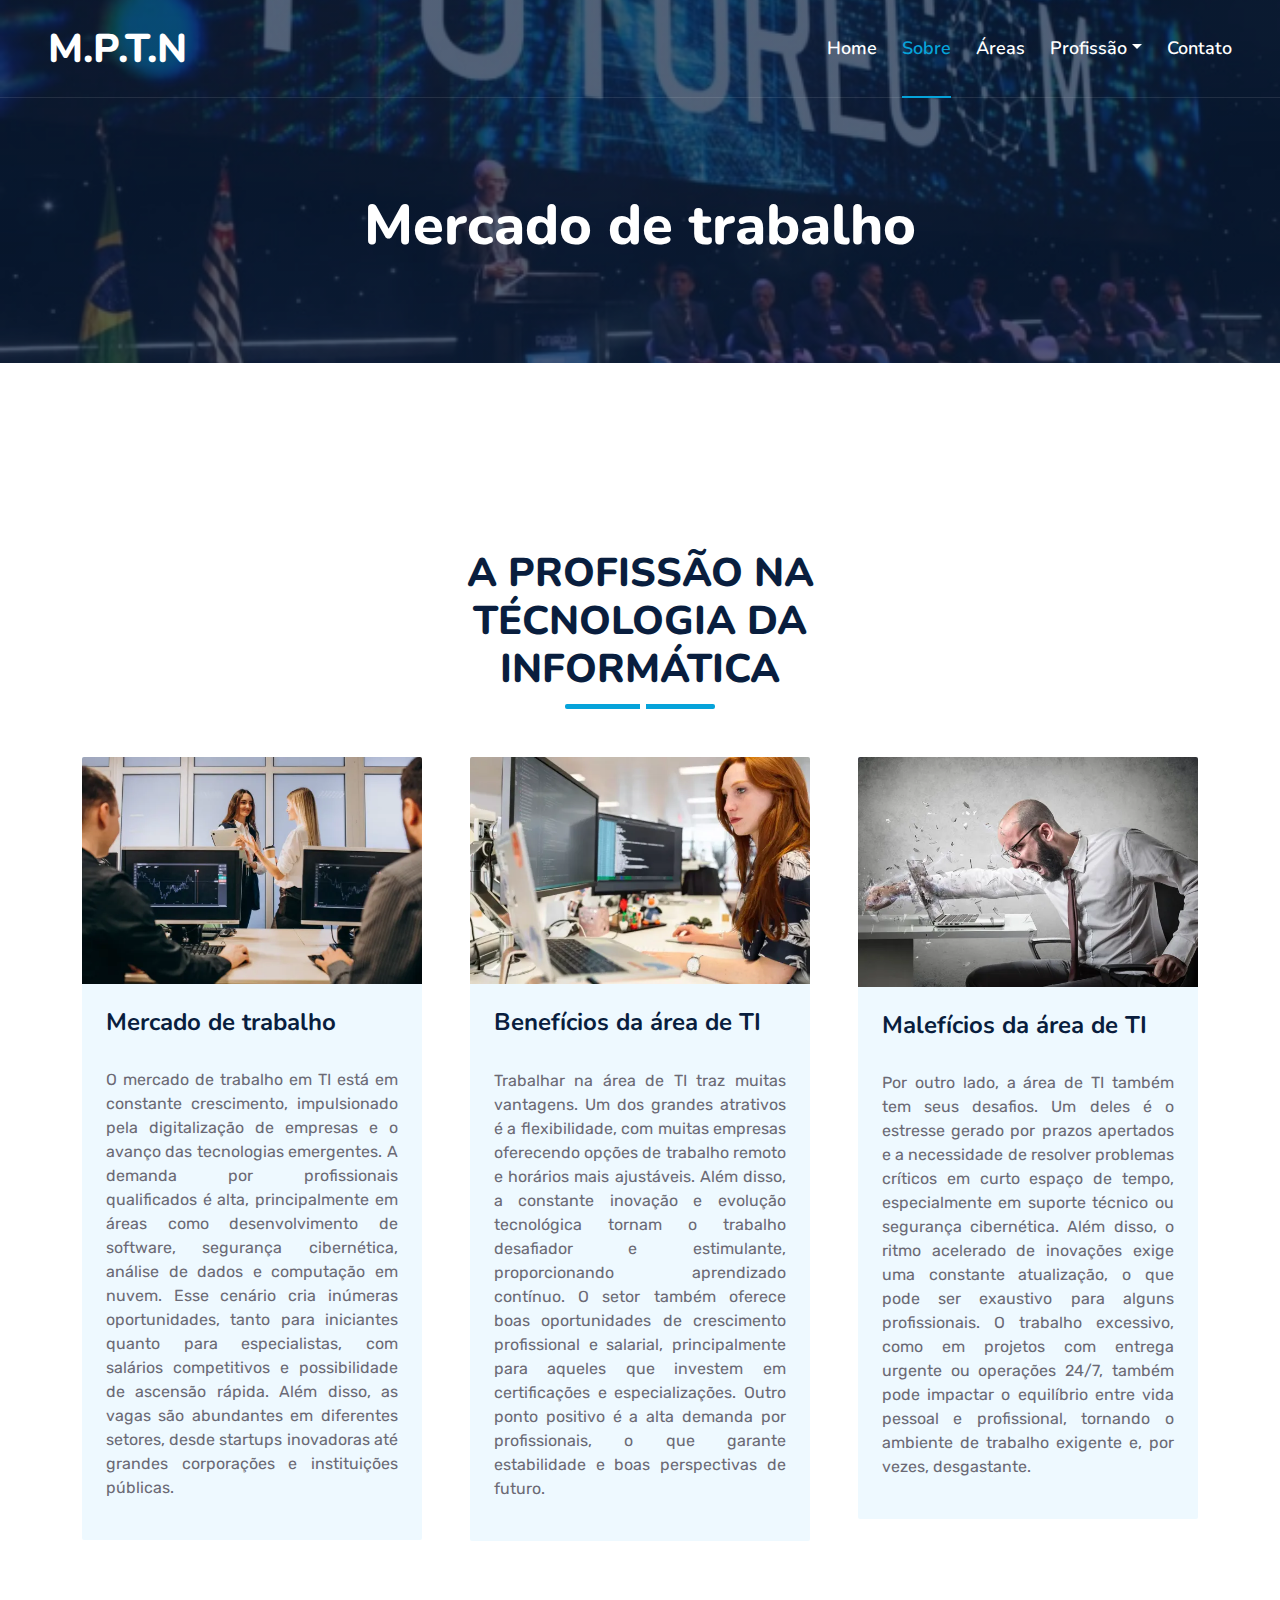
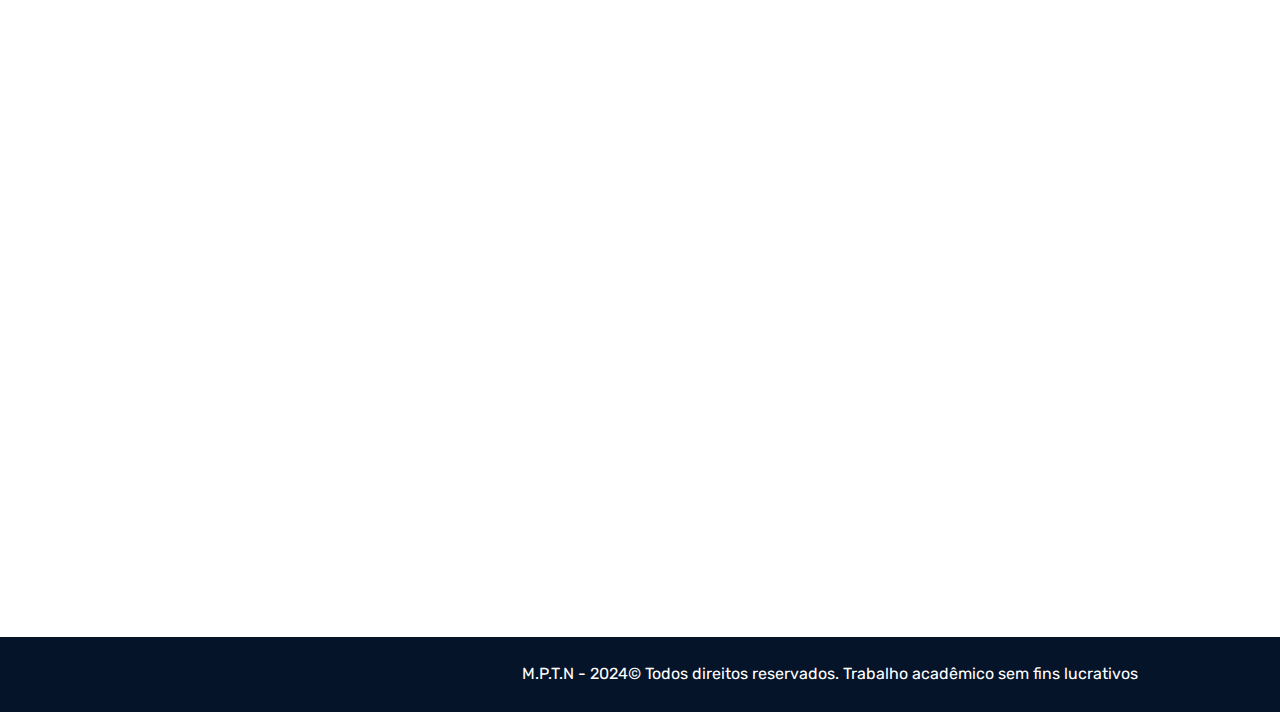
<file: about.html>
<!--<!DOCTYPE html>
<html lang="en">

<head>
    <meta charset="utf-8">
    <title>Startup - Startup Website Template</title>
    <meta content="width=device-width, initial-scale=1.0" name="viewport">
    <meta content="Free HTML Templates" name="keywords">
    <meta content="Free HTML Templates" name="description">

    <!-- Favicon 
    <link href="img/favicon.ico" rel="icon">

    <!-- Google Web Fonts -
    <link rel="preconnect" href="https://fonts.googleapis.com">
    <link rel="preconnect" href="https://fonts.gstatic.com" crossorigin>
    <link href="https://fonts.googleapis.com/css2?family=Nunito:wght@400;600;700;800&family=Rubik:wght@400;500;600;700&display=swap" rel="stylesheet">

    <!-- Icon Font Stylesheet 
    <link href="https://cdnjs.cloudflare.com/ajax/libs/font-awesome/5.10.0/css/all.min.css" rel="stylesheet">
    <link href="https://cdn.jsdelivr.net/npm/bootstrap-icons@1.4.1/font/bootstrap-icons.css" rel="stylesheet">

    <!-- Libraries Stylesheet 
    <link href="lib/owlcarousel/assets/owl.carousel.min.css" rel="stylesheet">
    <link href="lib/animate/animate.min.css" rel="stylesheet">

    <!-- Customized Bootstrap Stylesheet 
    <link href="css/bootstrap.min.css" rel="stylesheet">

    <!-- Template Stylesheet 
    <link href="css/style.css" rel="stylesheet">
</head>

<body>
    <!-- Spinner Start 
    <div id="spinner" class="show bg-white position-fixed translate-middle w-100 vh-100 top-50 start-50 d-flex align-items-center justify-content-center">
        <div class="spinner"></div>
    </div>
    <!-- Spinner End 


    <!-- Topbar Start 
    <div class="container-fluid bg-dark px-5 d-none d-lg-block">
        <div class="row gx-0">
            <div class="col-lg-8 text-center text-lg-start mb-2 mb-lg-0">
                <div class="d-inline-flex align-items-center" style="height: 45px;">
                    <small class="me-3 text-light"><i class="fa fa-map-marker-alt me-2"></i>123 Street, New York, USA</small>
                    <small class="me-3 text-light"><i class="fa fa-phone-alt me-2"></i>+012 345 6789</small>
                    <small class="text-light"><i class="fa fa-envelope-open me-2"></i>info@example.com</small>
                </div>
            </div>
            <div class="col-lg-4 text-center text-lg-end">
                <div class="d-inline-flex align-items-center" style="height: 45px;">
                    <a class="btn btn-sm btn-outline-light btn-sm-square rounded-circle me-2" href=""><i class="fab fa-twitter fw-normal"></i></a>
                    <a class="btn btn-sm btn-outline-light btn-sm-square rounded-circle me-2" href=""><i class="fab fa-facebook-f fw-normal"></i></a>
                    <a class="btn btn-sm btn-outline-light btn-sm-square rounded-circle me-2" href=""><i class="fab fa-linkedin-in fw-normal"></i></a>
                    <a class="btn btn-sm btn-outline-light btn-sm-square rounded-circle me-2" href=""><i class="fab fa-instagram fw-normal"></i></a>
                    <a class="btn btn-sm btn-outline-light btn-sm-square rounded-circle" href=""><i class="fab fa-youtube fw-normal"></i></a>
                </div>
            </div>
        </div>
    </div>
    <!-- Topbar End


    <!-- Navbar Start 
    <div class="container-fluid position-relative p-0">
        <nav class="navbar navbar-expand-lg navbar-dark px-5 py-3 py-lg-0">
            <a href="index.html" class="navbar-brand p-0">
                <h1 class="m-0"><i class="fa fa-user-tie me-2"></i>Startup</h1>
            </a>
            <button class="navbar-toggler" type="button" data-bs-toggle="collapse" data-bs-target="#navbarCollapse">
                <span class="fa fa-bars"></span>
            </button>
            <div class="collapse navbar-collapse" id="navbarCollapse">
                <div class="navbar-nav ms-auto py-0">
                    <a href="index.html" class="nav-item nav-link">Home</a>
                    <a href="about.html" class="nav-item nav-link active">About</a>
                    <a href="service.html" class="nav-item nav-link">Services</a>
                    <div class="nav-item dropdown">
                        <a href="#" class="nav-link dropdown-toggle" data-bs-toggle="dropdown">Blog</a>
                        <div class="dropdown-menu m-0">
                            <a href="blog.html" class="dropdown-item">Blog Grid</a>
                            <a href="detail.html" class="dropdown-item">Blog Detail</a>
                        </div>
                    </div>
                    <div class="nav-item dropdown">
                        <a href="#" class="nav-link dropdown-toggle" data-bs-toggle="dropdown">Pages</a>
                        <div class="dropdown-menu m-0">
                            <a href="price.html" class="dropdown-item">Salário</a>
                            <a href="testimonial.html" class="dropdown-item">Testimonial</a>
                            <a href="feature.html" class="dropdown-item">Our features</a>
                            <!--<a href="team.html" class="dropdown-item">Team Members</a>
                            <a href="quote.html" class="dropdown-item">Free Quote</a>
                        </div>
                    </div>
                    <a href="contact.html" class="nav-item nav-link">Contact</a>
                </div>
                <butaton type="button" class="btn text-primary ms-3" data-bs-toggle="modal" data-bs-target="#searchModal"><i class="fa fa-search"></i></butaton>
                <a href="https://htmlcodex.com/startup-company-website-template" class="btn btn-primary py-2 px-4 ms-3">Download Pro Version</a>
            </div>
        </nav>    </div>
Navbar End -->
<!DOCTYPE html>
<html lang="pt">

<head>
    <title>Mercado de Trabalho</title>
    <meta charset="utf-8" />
    <meta name="viewport" content="width=device-width, inicial-scale=1" />
    <meta name="description"
          content="Saiba sobre o mercado de trabalho atual dessa área">
    <meta name="keywords"
          content="Profissional, TI, Mercado de Trabalho, Benefícios, Malefícios, futuro">
    <meta name="author" content="Mariana, Nataly, Paulo e Thamires">
    <link rel="icon" type="image/jpg" href="img/a.jpg">

    <!-- Favicon -->
    <link href="img/favicon.ico" rel="icon">

    <!-- Google Web Fonts -->
    <link rel="preconnect" href="https://fonts.googleapis.com">
    <link rel="preconnect" href="https://fonts.gstatic.com" crossorigin>
    <link href="https://fonts.googleapis.com/css2?family=Nunito:wght@400;600;700;800&family=Rubik:wght@400;500;600;700&display=swap" rel="stylesheet">

    <!-- Icon Font Stylesheet -->
    <link href="https://cdnjs.cloudflare.com/ajax/libs/font-awesome/5.10.0/css/all.min.css" rel="stylesheet">
    <link href="https://cdn.jsdelivr.net/npm/bootstrap-icons@1.4.1/font/bootstrap-icons.css" rel="stylesheet">

    <!-- Libraries Stylesheet -->
    <link href="lib/owlcarousel/assets/owl.carousel.min.css" rel="stylesheet">
    <link href="lib/animate/animate.min.css" rel="stylesheet">

    <!-- Customized Bootstrap Stylesheet -->
    <link href="css/bootstrap.min.css" rel="stylesheet">

    <!-- Template Stylesheet -->
    <link href="css/style.css" rel="stylesheet">
</head>

<body>
    <!-- Spinner Start -->
    <div id="spinner" class="show bg-white position-fixed translate-middle w-100 vh-100 top-50 start-50 d-flex align-items-center justify-content-center">
        <div class="spinner"></div>
    </div>
    <!-- Spinner End -->


    <!-- Topbar Start
    <div class="container-fluid bg-dark px-5 d-none d-lg-block">
        <div class="row gx-0">
            <div class="col-lg-8 text-center text-lg-start mb-2 mb-lg-0">
                <div class="d-inline-flex align-items-center" style="height: 45px;">
                    <small class="me-3 text-light"><i class="fa fa-map-marker-alt me-2"></i>123 Street, New York, USA</small>
                    <small class="me-3 text-light"><i class="fa fa-phone-alt me-2"></i>+012 345 6789</small>
                    <small class="text-light"><i class="fa fa-envelope-open me-2"></i>info@example.com</small>
                </div>
            </div>
            <div class="col-lg-4 text-center text-lg-end">
                <div class="d-inline-flex align-items-center" style="height: 45px;">
                    <a class="btn btn-sm btn-outline-light btn-sm-square rounded-circle me-2" href=""><i class="fab fa-twitter fw-normal"></i></a>
                    <a class="btn btn-sm btn-outline-light btn-sm-square rounded-circle me-2" href=""><i class="fab fa-facebook-f fw-normal"></i></a>
                    <a class="btn btn-sm btn-outline-light btn-sm-square rounded-circle me-2" href=""><i class="fab fa-linkedin-in fw-normal"></i></a>
                    <a class="btn btn-sm btn-outline-light btn-sm-square rounded-circle me-2" href=""><i class="fab fa-instagram fw-normal"></i></a>
                    <a class="btn btn-sm btn-outline-light btn-sm-square rounded-circle" href=""><i class="fab fa-youtube fw-normal"></i></a>
                </div>
            </div>
        </div>
    </div>
    <!-- Topbar End -->


    <!-- Navbar & Carousel Start -->
    <div class="container-fluid position-relative p-0">
        <nav class="navbar navbar-expand-lg navbar-dark px-5 py-3 py-lg-0">
            <a href="index.html" class="navbar-brand p-0">
                <h1 class="m-0">M.P.T.N</h1>
            </a>
            <button class="navbar-toggler" type="button" data-bs-toggle="collapse" data-bs-target="#navbarCollapse">
                <span class="fa fa-bars"></span>
            </button>
            <div class="collapse navbar-collapse" id="navbarCollapse">
                <div class="navbar-nav ms-auto py-0">
                    <a href="index.html" class="nav-item nav-link ">Home</a>
                    <a href="about.html" class="nav-item nav-link active ">Sobre</a>
                    <a href="service.html" class="nav-item nav-link">Áreas</a>
                    <div class="nav-item dropdown">
                        <!--<a href="#" class="nav-link dropdown-toggle" data-bs-toggle="dropdown">Blog</a>
                        <div class="dropdown-menu m-0">
                            <a href="blog.html" class="dropdown-item">Blog Grid</a>
                            <a href="detail.html" class="dropdown-item">Blog Detail</a>
                        </div>-->
                    </div>
                    <div class="nav-item dropdown">
                        <a href="#" class="nav-link dropdown-toggle" data-bs-toggle="dropdown">Profissão</a>
                        <div class="dropdown-menu m-0">
                            <a href="price.html" class="dropdown-item">Salário</a>
                            <a href="testimonial.html" class="dropdown-item">Destaques</a>
                            <a href="feature.html" class="dropdown-item">Características</a>
                            <!--<a href="team.html" class="dropdown-item">Team Members</a>
                            <a href="quote.html" class="dropdown-item">Free Quote</a>-->
                        </div>
                    </div>
                    <a href="contact.html" class="nav-item nav-link">Contato</a>
                </div>
        </nav>
        <div class="container-fluid bg-primary py-5 bg-header" style="margin-bottom: 90px;">
            <div class="row py-5">
                <div class="col-12 pt-lg-5 mt-lg-5 text-center">
                    <h1 class="display-4 text-white animated zoomIn"> Mercado de trabalho</h1>
                </div>
            </div>
        </div>
        <!--fim do igual-->


    <!-- Full Screen Search Start -->
    <div class="modal fade" id="searchModal" tabindex="-1">
        <div class="modal-dialog modal-fullscreen">
            <div class="modal-content" style="background: rgba(9, 30, 62, .7);">
                <div class="modal-header border-0">
                    <button type="button" class="btn bg-white btn-close" data-bs-dismiss="modal" aria-label="Close"></button>
                </div>
                <div class="modal-body d-flex align-items-center justify-content-center">
                    <div class="input-group" style="max-width: 600px;">
                        <input type="text" class="form-control bg-transparent border-primary p-3" placeholder="Type search keyword">
                        <button class="btn btn-primary px-4"><i class="bi bi-search"></i></button>
                    </div>
                </div>
            </div>
        </div>
    </div>
    <!-- Full Screen Search End -->

    <!-- About End -->
    <!-- Blog Start -->
    <div class="container-fluid py-5 wow fadeInUp" data-wow-delay="0.1s">
        <div class="container py-5">
            <div class="section-title text-center position-relative pb-3 mb-5 mx-auto" style="max-width: 600px;">
                <h1 class="mb-0">A PROFISSÃO NA TÉCNOLOGIA DA INFORMÁTICA</h1>
            </div>
            <div class="row g-5">
                <div class="col-lg-4 wow slideInUp" data-wow-delay="0.3s">
                    <div class="blog-item bg-light rounded overflow-hidden">
                        <div class="blog-img position-relative overflow-hidden">
                            <img class="img-fluid" src="img/blog-1.jpg" alt="">
                        </div>
                        <div class="p-4">
                            
                            <h4 class="mb-3">Mercado de trabalho</h4>
                            <p>O mercado de trabalho em TI está em constante crescimento, impulsionado pela digitalização de empresas e o avanço das tecnologias emergentes. A demanda por profissionais qualificados é alta, principalmente em áreas como desenvolvimento de software, segurança cibernética, análise de dados e computação em nuvem. Esse cenário cria inúmeras oportunidades, tanto para iniciantes quanto para especialistas, com salários competitivos e possibilidade de ascensão rápida. Além disso, as vagas são abundantes em diferentes setores, desde startups inovadoras até grandes corporações e instituições públicas.</p>
                            <!--<a class="text-uppercase" href="">Read More <i class="bi bi-arrow-right"></i></a>-->
                        </div>
                    </div>
                </div>
                <div class="col-lg-4 wow slideInUp" data-wow-delay="0.6s">
                    <div class="blog-item bg-light rounded overflow-hidden">
                        <div class="blog-img position-relative overflow-hidden">
                            <img class="img-fluid" src="img/blog-2.jpg" alt="">
                        </div>
                        <div class="p-4">
                            
                            <h4 class="mb-3">Benefícios da área de TI</h4>
                            <p>Trabalhar na área de TI traz muitas vantagens. Um dos grandes atrativos é a flexibilidade, com muitas empresas oferecendo opções de trabalho remoto e horários mais ajustáveis. Além disso, a constante inovação e evolução tecnológica tornam o trabalho desafiador e estimulante, proporcionando aprendizado contínuo. O setor também oferece boas oportunidades de crescimento profissional e salarial, principalmente para aqueles que investem em certificações e especializações. Outro ponto positivo é a alta demanda por profissionais, o que garante estabilidade e boas perspectivas de futuro.   </p>
                            <!--<a class="text-uppercase" href="">Read More <i class="bi bi-arrow-right"></i></a>-->
                        </div>
                    </div>
                </div>
                <div class="col-lg-4 wow slideInUp" data-wow-delay="0.9s">
                    <div class="blog-item bg-light rounded overflow-hidden">
                        <div class="blog-img position-relative overflow-hidden">
                            <img class="img-fluid" src="img/blog-3.jpg" alt="">
                        </div>
                        <div class="p-4">
                            
                            <h4 class="mb-3"> Malefícios da área de TI</h4>
                            <p>Por outro lado, a área de TI também tem seus desafios. Um deles é o estresse gerado por prazos apertados e a necessidade de resolver problemas críticos em curto espaço de tempo, especialmente em suporte técnico ou segurança cibernética. Além disso, o ritmo acelerado de inovações exige uma constante atualização, o que pode ser exaustivo para alguns profissionais. O trabalho excessivo, como em projetos com entrega urgente ou operações 24/7, também pode impactar o equilíbrio entre vida pessoal e profissional, tornando o ambiente de trabalho exigente e, por vezes, desgastante.</p>
                            <!--<a class="text-uppercase" href="">Read More <i class="bi bi-arrow-right"></i></a>-->
                        </div>
                    </div>
                </div>
            </div>
        </div>
    </div>
    <!-- Blog Start 
     <!-- About Start -->
    <div class="container-fluid py-5 wow fadeInUp" data-wow-delay="0.1s">
        <div class="container py-5">
                <div class="col-lg-7">
                    <div class="section-title position-relative pb-3 mb-5">
                        <h5 class="fw-bold text-primary text-uppercase">Saiba mais sobre</h5>
                        <h1 class="mb-0"> O futuro da área de TI</h1>
                    </div>
                    <p class="mb-4">
                        O futuro da profissão na área de TI promete ser cada vez mais dinâmico e expansivo, à medida que a tecnologia continua a evoluir rapidamente. As empresas estão cada vez mais dependentes de soluções tecnológicas para otimizar operações, melhorar a experiência do cliente e inovar. Isso gera uma demanda crescente por profissionais especializados em áreas como desenvolvimento de software, ciência de dados, segurança cibernética e inteligência artificial. O crescimento de tecnologias emergentes, como computação em nuvem, blockchain e Internet das Coisas (IoT), amplia o leque de oportunidades.
                    </p></div>
                    <p class="mb-4">
                        Além disso, a automação e o uso de IA estão transformando o mercado de trabalho, substituindo algumas tarefas manuais e repetitivas, ao mesmo tempo que criam novas posições focadas na análise, implementação e manutenção dessas tecnologias. A habilidade de adaptação será fundamental para os profissionais, que precisarão não apenas de conhecimento técnico profundo, mas também de habilidades interpessoais e estratégicas, como comunicação eficaz, trabalho em equipe e capacidade de pensar criticamente sobre o impacto das soluções tecnológicas.
                    </p></div>
                    
                    <!--
                    <div class="row g-0 mb-3">
                        <div class="col-sm-6 wow zoomIn" data-wow-delay="0.2s">
                            <h5 class="mb-3"><i class="fa fa-check text-primary me-3"></i>Award Winning</h5>
                            <h5 class="mb-3"><i class="fa fa-check text-primary me-3"></i>Professional Staff</h5>
                        </div>
                        <div class="col-sm-6 wow zoomIn" data-wow-delay="0.4s">
                            <h5 class="mb-3"><i class="fa fa-check text-primary me-3"></i>24/7 Support</h5>
                            <h5 class="mb-3"><i class="fa fa-check text-primary me-3"></i>Fair Prices</h5>
                        </div>
                    </div>
                    <div class="d-flex align-items-center mb-4 wow fadeIn" data-wow-delay="0.6s">
                        <div class="bg-primary d-flex align-items-center justify-content-center rounded" style="width: 60px; height: 60px;">
                            <i class="fa fa-phone-alt text-white"></i>
                        </div>
                        <div class="ps-4">
                            <h5 class="mb-2">Call to ask any question</h5>
                            <h4 class="text-primary mb-0">+012 345 6789</h4>
                        </div>
                    </div>
                    <a href="quote.html" class="btn btn-primary py-3 px-5 mt-3 wow zoomIn" data-wow-delay="0.9s">Request A Quote</a>
                </div>
                <div class="col-lg-5" style="min-height: 500px;">
                    <div class="position-relative h-100">
                        <img class="position-absolute w-100 h-100 rounded wow zoomIn" data-wow-delay="0.9s" src="img/about.jpg" style="object-fit: cover;">
                    </div>
                </div>-->
            </div>
        </div>
    </div>

    <!-- Team Start 
    <div class="container-fluid py-5 wow fadeInUp" data-wow-delay="0.1s">
        <div class="container py-5">
            <div class="section-title text-center position-relative pb-3 mb-5 mx-auto" style="max-width: 600px;">
                <h5 class="fw-bold text-primary text-uppercase">Team Members</h5>
                <h1 class="mb-0">Professional Stuffs Ready to Help Your Business</h1>
            </div>
            <div class="row g-5">
                <div class="col-lg-4 wow slideInUp" data-wow-delay="0.3s">
                    <div class="team-item bg-light rounded overflow-hidden">
                        <div class="team-img position-relative overflow-hidden">
                            <img class="img-fluid w-100" src="img/team-1.jpg" alt="">
                            <div class="team-social">
                                <a class="btn btn-lg btn-primary btn-lg-square rounded" href=""><i class="fab fa-twitter fw-normal"></i></a>
                                <a class="btn btn-lg btn-primary btn-lg-square rounded" href=""><i class="fab fa-facebook-f fw-normal"></i></a>
                                <a class="btn btn-lg btn-primary btn-lg-square rounded" href=""><i class="fab fa-instagram fw-normal"></i></a>
                                <a class="btn btn-lg btn-primary btn-lg-square rounded" href=""><i class="fab fa-linkedin-in fw-normal"></i></a>
                            </div>
                        </div>
                        <div class="text-center py-4">
                            <h4 class="text-primary">Full Name</h4>
                            <p class="text-uppercase m-0">Designation</p>
                        </div>
                    </div>
                </div>
                <div class="col-lg-4 wow slideInUp" data-wow-delay="0.6s">
                    <div class="team-item bg-light rounded overflow-hidden">
                        <div class="team-img position-relative overflow-hidden">
                            <img class="img-fluid w-100" src="img/team-2.jpg" alt="">
                            <div class="team-social">
                                <a class="btn btn-lg btn-primary btn-lg-square rounded" href=""><i class="fab fa-twitter fw-normal"></i></a>
                                <a class="btn btn-lg btn-primary btn-lg-square rounded" href=""><i class="fab fa-facebook-f fw-normal"></i></a>
                                <a class="btn btn-lg btn-primary btn-lg-square rounded" href=""><i class="fab fa-instagram fw-normal"></i></a>
                                <a class="btn btn-lg btn-primary btn-lg-square rounded" href=""><i class="fab fa-linkedin-in fw-normal"></i></a>
                            </div>
                        </div>
                        <div class="text-center py-4">
                            <h4 class="text-primary">Full Name</h4>
                            <p class="text-uppercase m-0">Designation</p>
                        </div>
                    </div>
                </div>
                <div class="col-lg-4 wow slideInUp" data-wow-delay="0.9s">
                    <div class="team-item bg-light rounded overflow-hidden">
                        <div class="team-img position-relative overflow-hidden">
                            <img class="img-fluid w-100" src="img/team-3.jpg" alt="">
                            <div class="team-social">
                                <a class="btn btn-lg btn-primary btn-lg-square rounded" href=""><i class="fab fa-twitter fw-normal"></i></a>
                                <a class="btn btn-lg btn-primary btn-lg-square rounded" href=""><i class="fab fa-facebook-f fw-normal"></i></a>
                                <a class="btn btn-lg btn-primary btn-lg-square rounded" href=""><i class="fab fa-instagram fw-normal"></i></a>
                                <a class="btn btn-lg btn-primary btn-lg-square rounded" href=""><i class="fab fa-linkedin-in fw-normal"></i></a>
                            </div>
                        </div>
                        <div class="text-center py-4">
                            <h4 class="text-primary">Full Name</h4>
                            <p class="text-uppercase m-0">Designation</p>
                        </div>
                    </div>
                </div>
            </div>
        </div>
    </div>
    <!-- Team End -->


    <!-- Vendor Start 
    <div class="container-fluid py-5 wow fadeInUp" data-wow-delay="0.1s">
        <div class="container py-5 mb-5">
            <div class="bg-white">
                <div class="owl-carousel vendor-carousel">
                    <img src="img/vendor-1.jpg" alt="">
                    <img src="img/vendor-2.jpg" alt="">
                    <img src="img/vendor-3.jpg" alt="">
                    <img src="img/vendor-4.jpg" alt="">
                    <img src="img/vendor-5.jpg" alt="">
                    <img src="img/vendor-6.jpg" alt="">
                    <img src="img/vendor-7.jpg" alt="">
                    <img src="img/vendor-8.jpg" alt="">
                    <img src="img/vendor-9.jpg" alt="">
                </div>
            </div>
        </div>
    </div>
    <!-- Vendor End -->
    

    <!-- Footer Start 
    <div class="container-fluid bg-dark text-light mt-5 wow fadeInUp" data-wow-delay="0.1s">
        <div class="container">
            <div class="row gx-5">
                <div class="col-lg-4 col-md-6 footer-about">
                    <div class="d-flex flex-column align-items-center justify-content-center text-center h-100 bg-primary p-4">
                        <a href="index.html" class="navbar-brand">
                            <h1 class="m-0 text-white"><i class="fa fa-user-tie me-2"></i>Startup</h1>
                        </a>
                        <p class="mt-3 mb-4">Lorem diam sit erat dolor elitr et, diam lorem justo amet clita stet eos sit. Elitr dolor duo lorem, elitr clita ipsum sea. Diam amet erat lorem stet eos. Diam amet et kasd eos duo.</p>
                        <form action="">
                            <div class="input-group">
                                <input type="text" class="form-control border-white p-3" placeholder="Your Email">
                                <button class="btn btn-dark">Sign Up</button>
                            </div>
                        </form>
                    </div>
                </div>
                <div class="col-lg-8 col-md-6">
                    <div class="row gx-5">
                        <div class="col-lg-4 col-md-12 pt-5 mb-5">
                            <div class="section-title section-title-sm position-relative pb-3 mb-4">
                                <h3 class="text-light mb-0">Get In Touch</h3>
                            </div>
                            <div class="d-flex mb-2">
                                <i class="bi bi-geo-alt text-primary me-2"></i>
                                <p class="mb-0">123 Street, New York, USA</p>
                            </div>
                            <div class="d-flex mb-2">
                                <i class="bi bi-envelope-open text-primary me-2"></i>
                                <p class="mb-0">info@example.com</p>
                            </div>
                            <div class="d-flex mb-2">
                                <i class="bi bi-telephone text-primary me-2"></i>
                                <p class="mb-0">+012 345 67890</p>
                            </div>
                            <div class="d-flex mt-4">
                                <a class="btn btn-primary btn-square me-2" href="#"><i class="fab fa-twitter fw-normal"></i></a>
                                <a class="btn btn-primary btn-square me-2" href="#"><i class="fab fa-facebook-f fw-normal"></i></a>
                                <a class="btn btn-primary btn-square me-2" href="#"><i class="fab fa-linkedin-in fw-normal"></i></a>
                                <a class="btn btn-primary btn-square" href="#"><i class="fab fa-instagram fw-normal"></i></a>
                            </div>
                        </div>
                        <div class="col-lg-4 col-md-12 pt-0 pt-lg-5 mb-5">
                            <div class="section-title section-title-sm position-relative pb-3 mb-4">
                                <h3 class="text-light mb-0">Quick Links</h3>
                            </div>
                            <div class="link-animated d-flex flex-column justify-content-start">
                                <a class="text-light mb-2" href="#"><i class="bi bi-arrow-right text-primary me-2"></i>Home</a>
                                <a class="text-light mb-2" href="#"><i class="bi bi-arrow-right text-primary me-2"></i>About Us</a>
                                <a class="text-light mb-2" href="#"><i class="bi bi-arrow-right text-primary me-2"></i>Our Services</a>
                                <a class="text-light mb-2" href="#"><i class="bi bi-arrow-right text-primary me-2"></i>Meet The Team</a>
                                <a class="text-light mb-2" href="#"><i class="bi bi-arrow-right text-primary me-2"></i>Latest Blog</a>
                                <a class="text-light" href="#"><i class="bi bi-arrow-right text-primary me-2"></i>Contact Us</a>
                            </div>
                        </div>
                        <div class="col-lg-4 col-md-12 pt-0 pt-lg-5 mb-5">
                            <div class="section-title section-title-sm position-relative pb-3 mb-4">
                                <h3 class="text-light mb-0">Popular Links</h3>
                            </div>
                            <div class="link-animated d-flex flex-column justify-content-start">
                                <a class="text-light mb-2" href="#"><i class="bi bi-arrow-right text-primary me-2"></i>Home</a>
                                <a class="text-light mb-2" href="#"><i class="bi bi-arrow-right text-primary me-2"></i>About Us</a>
                                <a class="text-light mb-2" href="#"><i class="bi bi-arrow-right text-primary me-2"></i>Our Services</a>
                                <a class="text-light mb-2" href="#"><i class="bi bi-arrow-right text-primary me-2"></i>Meet The Team</a>
                                <a class="text-light mb-2" href="#"><i class="bi bi-arrow-right text-primary me-2"></i>Latest Blog</a>
                                <a class="text-light" href="#"><i class="bi bi-arrow-right text-primary me-2"></i>Contact Us</a>
                            </div>
                        </div>
                    </div>
                </div>
            </div>
        </div>
    </div>-->
    <div class="container-fluid text-white" style="background: #061429;">
        <div class="container text-center">
            <div class="row justify-content-end">
                <div class="col-lg-8 col-md-6">
                    <div class="d-flex align-items-center justify-content-center" style="height: 75px;">
                        M.P.T.N - 2024  <p class="mb-0">&copy; Todos direitos reservados.
						
						<!--/*** This template is free as long as you keep the footer author’s credit link/attribution link/backlink. If you'd like to use the template without the footer author’s credit link/attribution link/backlink, you can purchase the Credit Removal License from "https://htmlcodex.com/credit-removal". Thank you for your support. ***/-->
						Trabalho acadêmico sem fins lucrativos</p>
                    </div>
                </div>
            </div>
        </div>
    </div>
    <!-- Footer End -->


    <!-- Back to Top -->
    <a href="#" class="btn btn-lg btn-primary btn-lg-square rounded back-to-top"><i class="bi bi-arrow-up"></i></a>


    <!-- JavaScript Libraries -->
    <script src="https://code.jquery.com/jquery-3.4.1.min.js"></script>
    <script src="https://cdn.jsdelivr.net/npm/bootstrap@5.0.0/dist/js/bootstrap.bundle.min.js"></script>
    <script src="lib/wow/wow.min.js"></script>
    <script src="lib/easing/easing.min.js"></script>
    <script src="lib/waypoints/waypoints.min.js"></script>
    <script src="lib/counterup/counterup.min.js"></script>
    <script src="lib/owlcarousel/owl.carousel.min.js"></script>

    <!-- Template Javascript -->
    <script src="js/main.js"></script>
</body>

</html>
</file>
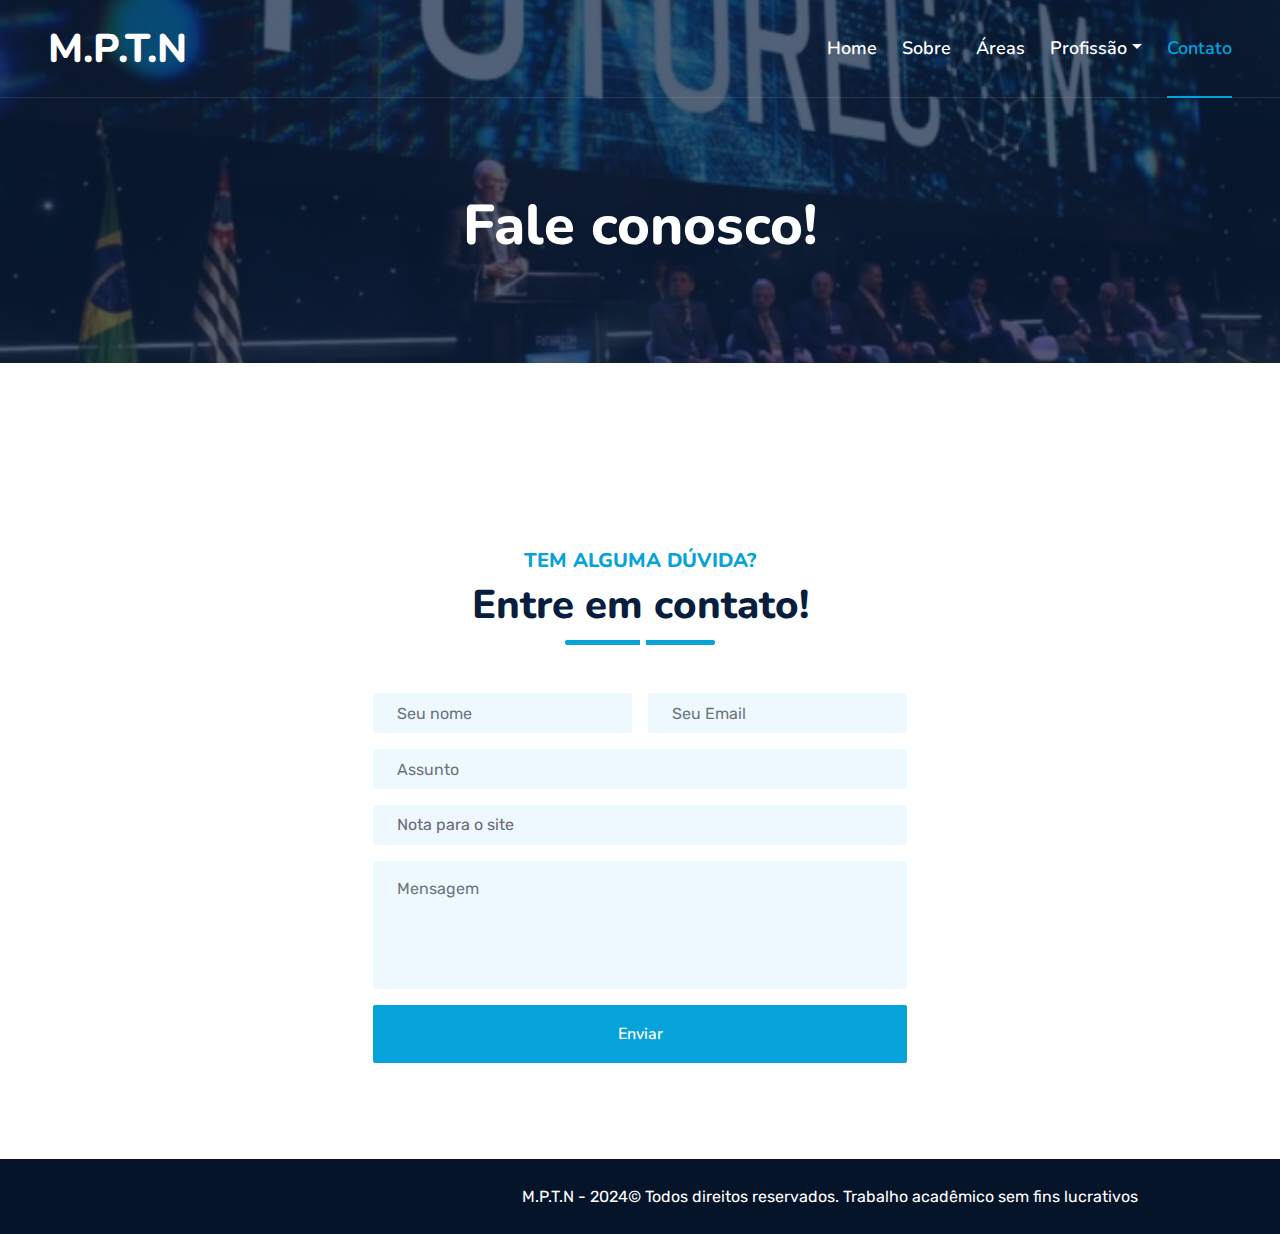
<file: contact.html>
<!DOCTYPE html>
<html lang="pt-br">

<head>
    <title>Contato - Fale conosco</title>
    <meta charset="utf-8" />
    <meta name="viewport" content="width=device-width, inicial-scale=1" />
    <meta name="description"
          content="Fale conosco sobre o site!">
    <meta name="keywords"
          content="Profissional, TI, áreas, contate-nos, fale conosco">
    <meta name="author" content="Mariana, Nataly, Paulo e Thamires">
    <link rel="icon" type="image/jpg" href="img/a.jpg">
    <script language="javascript" type="text/javascript">
          function validar() {
            var vnome = form1.nome.value;
            var vemail = form1.email.value;
            var vassunto = form1.assunto.value;
            var vnota = form1.nota.value;
            
            if (vnome==""){
                alert ("Preencha o campo vazio com seu nome");
                form1.nome.focus();
                return false;
            }
            if (vemail==""){
                alert ("Preencha o campo vazio com seu email");
                form1.email.focus();
                return false;
            }
            if (vassunto==""){
                alert ("Preencha o campo vazio com o assunto");
                form1.assunto.focus();
                return false;
            }
            if (vnota==""){
                alert ("Preencha o campo vazio com uma nota");
                return false;
            }
            alert("Dados enviados com sucesso!");
            form1.reset();
           
    }
    </script>
    <!-- Favicon -->

    <!-- Google Web Fonts -->
    <link rel="preconnect" href="https://fonts.googleapis.com">
    <link rel="preconnect" href="https://fonts.gstatic.com" crossorigin>
    <link href="https://fonts.googleapis.com/css2?family=Nunito:wght@400;600;700;800&family=Rubik:wght@400;500;600;700&display=swap" rel="stylesheet">

    <!-- Icon Font Stylesheet -->
    <link href="https://cdnjs.cloudflare.com/ajax/libs/font-awesome/5.10.0/css/all.min.css" rel="stylesheet">
    <link href="https://cdn.jsdelivr.net/npm/bootstrap-icons@1.4.1/font/bootstrap-icons.css" rel="stylesheet">

    <!-- Libraries Stylesheet -->
    <link href="lib/owlcarousel/assets/owl.carousel.min.css" rel="stylesheet">
    <link href="lib/animate/animate.min.css" rel="stylesheet">

    <!-- Customized Bootstrap Stylesheet -->
    <link href="css/bootstrap.min.css" rel="stylesheet">

    <!-- Template Stylesheet -->
    <link href="css/style.css" rel="stylesheet">
</head>

<body>
    <!-- Spinner Start -->
    <div id="spinner" class="show bg-white position-fixed translate-middle w-100 vh-100 top-50 start-50 d-flex align-items-center justify-content-center">
        <div class="spinner"></div>
    </div>
    <!-- Spinner End -->


    <!-- Topbar Start
    <div class="container-fluid bg-dark px-5 d-none d-lg-block">
        <div class="row gx-0">
            <div class="col-lg-8 text-center text-lg-start mb-2 mb-lg-0">
                <div class="d-inline-flex align-items-center" style="height: 45px;">
                    <small class="me-3 text-light"><i class="fa fa-map-marker-alt me-2"></i>123 Street, New York, USA</small>
                    <small class="me-3 text-light"><i class="fa fa-phone-alt me-2"></i>+012 345 6789</small>
                    <small class="text-light"><i class="fa fa-envelope-open me-2"></i>info@example.com</small>
                </div>
            </div>
            <div class="col-lg-4 text-center text-lg-end">
                <div class="d-inline-flex align-items-center" style="height: 45px;">
                    <a class="btn btn-sm btn-outline-light btn-sm-square rounded-circle me-2" href=""><i class="fab fa-twitter fw-normal"></i></a>
                    <a class="btn btn-sm btn-outline-light btn-sm-square rounded-circle me-2" href=""><i class="fab fa-facebook-f fw-normal"></i></a>
                    <a class="btn btn-sm btn-outline-light btn-sm-square rounded-circle me-2" href=""><i class="fab fa-linkedin-in fw-normal"></i></a>
                    <a class="btn btn-sm btn-outline-light btn-sm-square rounded-circle me-2" href=""><i class="fab fa-instagram fw-normal"></i></a>
                    <a class="btn btn-sm btn-outline-light btn-sm-square rounded-circle" href=""><i class="fab fa-youtube fw-normal"></i></a>
                </div>
            </div>
        </div>
    </div>
    <!-- Topbar End -->


    <!-- Navbar & Carousel Start -->
    <div class="container-fluid position-relative p-0">
        <nav class="navbar navbar-expand-lg navbar-dark px-5 py-3 py-lg-0">
            <a href="index.html" class="navbar-brand p-0">
                <h1 class="m-0">M.P.T.N</h1>
            </a>
            <button class="navbar-toggler" type="button" data-bs-toggle="collapse" data-bs-target="#navbarCollapse">
                <span class="fa fa-bars"></span>
            </button>
            <div class="collapse navbar-collapse" id="navbarCollapse">
                <div class="navbar-nav ms-auto py-0">
                    <a href="index.html" class="nav-item nav-link">Home</a>
                    <a href="about.html" class="nav-item nav-link">Sobre</a>
                    <a href="service.html" class="nav-item nav-link">Áreas</a>
                    <div class="nav-item dropdown">
                        <!--<a href="#" class="nav-link dropdown-toggle" data-bs-toggle="dropdown">Blog</a>
                        <div class="dropdown-menu m-0">
                            <a href="blog.html" class="dropdown-item">Blog Grid</a>
                            <a href="detail.html" class="dropdown-item">Blog Detail</a>
                        </div>-->
                    </div>
                    <div class="nav-item dropdown">
                        <a href="#" class="nav-link dropdown-toggle" data-bs-toggle="dropdown">Profissão</a>
                        <div class="dropdown-menu m-0">
                            <a href="price.html" class="dropdown-item">Salário</a>
                            <a href="testimonial.html" class="dropdown-item">Destaques</a>
                            <a href="feature.html" class="dropdown-item">Características</a>
                            <!--<a href="team.html" class="dropdown-item">Team Members</a>
                            <a href="quote.html" class="dropdown-item">Free Quote</a>-->
                        </div>
                    </div>
                    <a href="contact.html" class="nav-item nav-link active">Contato</a>
                </div>
        </nav>
        <div class="container-fluid bg-primary py-5 bg-header" style="margin-bottom: 90px;">
            <div class="row py-5">
                <div class="col-12 pt-lg-5 mt-lg-5 text-center">
                    <h1 class="display-4 text-white animated zoomIn">Fale conosco!</h1>
                </div>
            </div>
        </div>
    </div>
    <!-- Navbar End -->


    <!-- Full Screen Search Start -->
    <div class="modal fade" id="searchModal" tabindex="-1">
        <div class="modal-dialog modal-fullscreen">
            <div class="modal-content" style="background: rgba(9, 30, 62, .7);">
                <div class="modal-header border-0">
                    <button type="button" class="btn bg-white btn-close" data-bs-dismiss="modal" aria-label="Close"></button>
                </div>
                <div class="modal-body d-flex align-items-center justify-content-center">
                    <div class="input-group" style="max-width: 600px;">
                        <input type="text" class="form-control bg-transparent border-primary p-3" placeholder="Type search keyword">
                        <button class="btn btn-primary px-4"><i class="bi bi-search"></i></button>
                    </div>
                </div>
            </div>
        </div>
    </div>
    <!-- Full Screen Search End -->


    <!-- Contact Start -->
    <div class="container-fluid py-5 wow fadeInUp " data-wow-delay="0.1s">
        <div class="container py-5">
            <div class="section-title text-center position-relative pb-3 mb-5 mx-auto" style="max-width: 600px;">
                <h5 class="fw-bold text-primary text-uppercase">Tem alguma dúvida?</h5>
                <h1 class="mb-0">Entre em contato!</h1>
            </div>
            
            <div class="row g-5 align-items-center justify-content-center ">
                <div class="col-lg-6 wow slideInUp text-center" data-wow-delay="0.3s">
                    <form name="form1" method="get">
                        <div class="row g-3">
                            <div class="col-md-6">
                                <input type="text" name="nome" class="form-control border-0 bg-light px-4" placeholder="Seu nome" style="height: 40px;">
                            </div>
                            <div class="col-md-6">
                                <input type="email" name="email" class="form-control border-0 bg-light px-4"  placeholder="Seu Email" style="height: 40px;">
                            </div>
                            <div class="col-12">
                                <input type="text" name="assunto" class="form-control border-0 bg-light px-4" placeholder="Assunto" style="height: 40px;">
                            </div>
                            <div class="col-12">
                                <select  class="form-control border-0 bg-light px-4"  style="height: 40px;" name="nota">
                                    <option value="">Nota para o site</option>
                                    <option>1</option>
                                    <option>2</option>
                                    <option>3</option>
                                    <option>4</option>
                                    <option>5</option>
                                    <option>6</option>
                                    <option>7</option>
                                    <option>8</option>
                                    <option>9</option>
                                    <option>10</option>
                                </select>
                                </div>
                            <div class="col-12">
                                <textarea class="form-control border-0 bg-light px-4 py-3" rows="4" placeholder="Mensagem"></textarea>
                            </div>
                            <div class="col-12">
                                <button class="btn btn-primary w-100 py-3" type="submit" onclick="return validar()">Enviar</button>
                            </div>
                        </div>
                    </form>
                </div>
                
            </div>
        </div>
    </div>
    <!-- Contact End -->


    <!-- Vendor Start
    <div class="container-fluid py-5 wow fadeInUp" data-wow-delay="0.1s">
        <div class="container py-5 mb-5">
            <div class="bg-white">
                <div class="owl-carousel vendor-carousel">
                    <img src="img/vendor-1.jpg" alt="">
                    <img src="img/vendor-2.jpg" alt="">
                    <img src="img/vendor-3.jpg" alt="">
                    <img src="img/vendor-4.jpg" alt="">
                    <img src="img/vendor-5.jpg" alt="">
                    <img src="img/vendor-6.jpg" alt="">
                    <img src="img/vendor-7.jpg" alt="">
                    <img src="img/vendor-8.jpg" alt="">
                    <img src="img/vendor-9.jpg" alt="">
                </div>
            </div>
        </div>
    </div>
    <!-- Vendor End -->
    

    <!-- Footer Start
    <div class="container-fluid bg-dark text-light mt-5 wow fadeInUp" data-wow-delay="0.1s">
        <div class="container">
            <div class="row gx-5">
                <div class="col-lg-4 col-md-6 footer-about">
                    <div class="d-flex flex-column align-items-center justify-content-center text-center h-100 bg-primary p-4">
                        <a href="index.html" class="navbar-brand">
                            <h1 class="m-0 text-white"><i class="fa fa-user-tie me-2"></i>Startup</h1>
                        </a>
                        <p class="mt-3 mb-4">Lorem diam sit erat dolor elitr et, diam lorem justo amet clita stet eos sit. Elitr dolor duo lorem, elitr clita ipsum sea. Diam amet erat lorem stet eos. Diam amet et kasd eos duo.</p>
                        <form action="">
                            <div class="input-group">
                                <input type="text" class="form-control border-white p-3" placeholder="Your Email">
                                <button class="btn btn-dark">Sign Up</button>
                            </div>
                        </form>
                    </div>
                </div>
                <div class="col-lg-8 col-md-6">
                    <div class="row gx-5">
                        <div class="col-lg-4 col-md-12 pt-5 mb-5">
                            <div class="section-title section-title-sm position-relative pb-3 mb-4">
                                <h3 class="text-light mb-0">Get In Touch</h3>
                            </div>
                            <div class="d-flex mb-2">
                                <i class="bi bi-geo-alt text-primary me-2"></i>
                                <p class="mb-0">123 Street, New York, USA</p>
                            </div>
                            <div class="d-flex mb-2">
                                <i class="bi bi-envelope-open text-primary me-2"></i>
                                <p class="mb-0">info@example.com</p>
                            </div>
                            <div class="d-flex mb-2">
                                <i class="bi bi-telephone text-primary me-2"></i>
                                <p class="mb-0">+012 345 67890</p>
                            </div>
                            <div class="d-flex mt-4">
                                <a class="btn btn-primary btn-square me-2" href="#"><i class="fab fa-twitter fw-normal"></i></a>
                                <a class="btn btn-primary btn-square me-2" href="#"><i class="fab fa-facebook-f fw-normal"></i></a>
                                <a class="btn btn-primary btn-square me-2" href="#"><i class="fab fa-linkedin-in fw-normal"></i></a>
                                <a class="btn btn-primary btn-square" href="#"><i class="fab fa-instagram fw-normal"></i></a>
                            </div>
                        </div>
                        <div class="col-lg-4 col-md-12 pt-0 pt-lg-5 mb-5">
                            <div class="section-title section-title-sm position-relative pb-3 mb-4">
                                <h3 class="text-light mb-0">Quick Links</h3>
                            </div>
                            <div class="link-animated d-flex flex-column justify-content-start">
                                <a class="text-light mb-2" href="#"><i class="bi bi-arrow-right text-primary me-2"></i>Home</a>
                                <a class="text-light mb-2" href="#"><i class="bi bi-arrow-right text-primary me-2"></i>About Us</a>
                                <a class="text-light mb-2" href="#"><i class="bi bi-arrow-right text-primary me-2"></i>Our Services</a>
                                <a class="text-light mb-2" href="#"><i class="bi bi-arrow-right text-primary me-2"></i>Meet The Team</a>
                                <a class="text-light mb-2" href="#"><i class="bi bi-arrow-right text-primary me-2"></i>Latest Blog</a>
                                <a class="text-light" href="#"><i class="bi bi-arrow-right text-primary me-2"></i>Contact Us</a>
                            </div>
                        </div>
                        <div class="col-lg-4 col-md-12 pt-0 pt-lg-5 mb-5">
                            <div class="section-title section-title-sm position-relative pb-3 mb-4">
                                <h3 class="text-light mb-0">Popular Links</h3>
                            </div>
                            <div class="link-animated d-flex flex-column justify-content-start">
                                <a class="text-light mb-2" href="#"><i class="bi bi-arrow-right text-primary me-2"></i>Home</a>
                                <a class="text-light mb-2" href="#"><i class="bi bi-arrow-right text-primary me-2"></i>About Us</a>
                                <a class="text-light mb-2" href="#"><i class="bi bi-arrow-right text-primary me-2"></i>Our Services</a>
                                <a class="text-light mb-2" href="#"><i class="bi bi-arrow-right text-primary me-2"></i>Meet The Team</a>
                                <a class="text-light mb-2" href="#"><i class="bi bi-arrow-right text-primary me-2"></i>Latest Blog</a>
                                <a class="text-light" href="#"><i class="bi bi-arrow-right text-primary me-2"></i>Contact Us</a>
                            </div>
                        </div>
                    </div>
                </div>
            </div>
        </div>
    </div>-->
    <div class="container-fluid text-white" style="background: #061429;">
        <div class="container text-center">
            <div class="row justify-content-end">
                <div class="col-lg-8 col-md-6">
                    <div class="d-flex align-items-center justify-content-center" style="height: 75px;">
                        M.P.T.N - 2024  <p class="mb-0">&copy; Todos direitos reservados. 
						Trabalho acadêmico sem fins lucrativos</p>
						<!--/*** This template is free as long as you keep the footer author’s credit link/attribution link/backlink. If you'd like to use the template without the footer author’s credit link/attribution link/backlink, you can purchase the Credit Removal License from "https://htmlcodex.com/credit-removal". Thank you for your support. ***/-->
						</div>
                </div>
            </div>
        </div>
    </div>
    <!-- Footer End -->


    <!-- Back to Top -->
    <a href="#" class="btn btn-lg btn-primary btn-lg-square rounded back-to-top"><i class="bi bi-arrow-up"></i></a>


    <!-- JavaScript Libraries -->
    <script src="https://code.jquery.com/jquery-3.4.1.min.js"></script>
    <script src="https://cdn.jsdelivr.net/npm/bootstrap@5.0.0/dist/js/bootstrap.bundle.min.js"></script>
    <script src="lib/wow/wow.min.js"></script>
    <script src="lib/easing/easing.min.js"></script>
    <script src="lib/waypoints/waypoints.min.js"></script>
    <script src="lib/counterup/counterup.min.js"></script>
    <script src="lib/owlcarousel/owl.carousel.min.js"></script>

    <!-- Template Javascript -->
    <script src="js/main.js"></script>
</body>

</html>
</file>
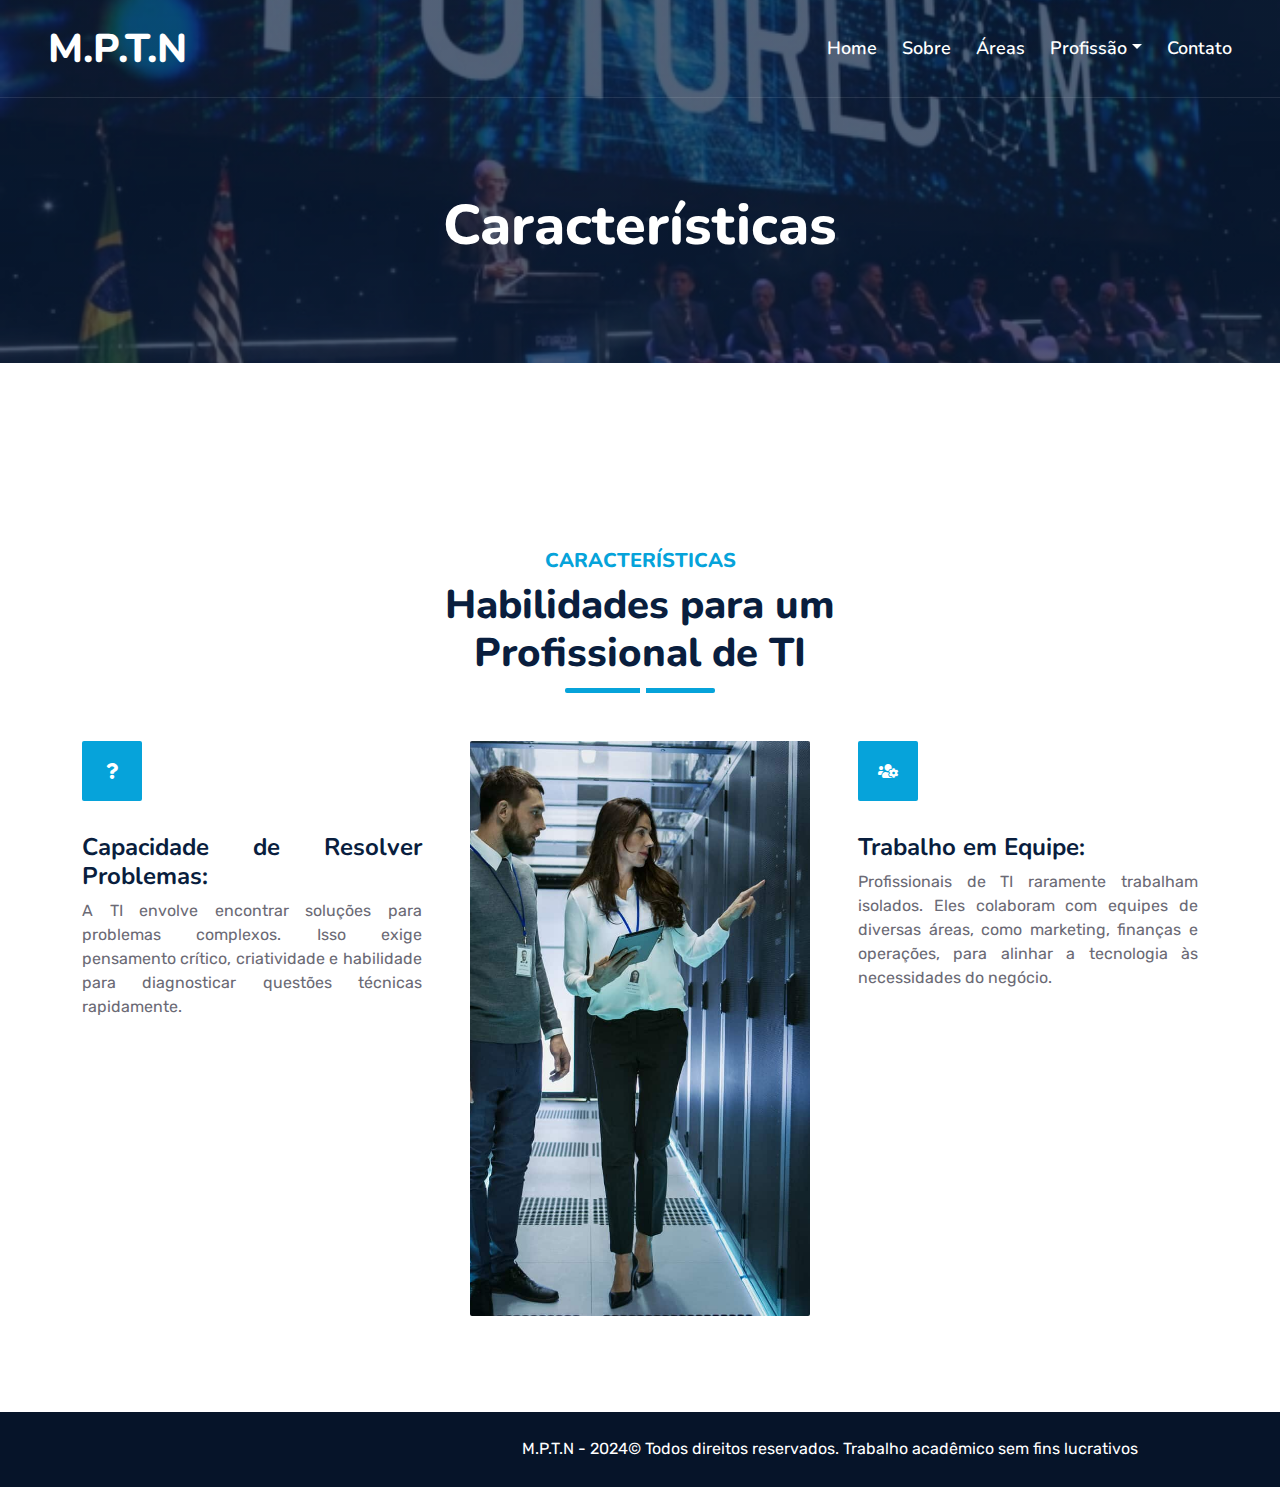
<file: feature.html>
<!DOCTYPE html>
<html lang="pt-br">

<head>
    <title>Características do Profissional</title>
    <meta charset="utf-8" />
    <meta name="viewport" content="width=device-width, inicial-scale=1" />
    <meta name="description"
          content="Quais as principais características de um profissional de TI? ">
    <meta name="keywords"
          content="Profissional, TI, características, equipe, aprendizado, detalhista">
    <meta name="author" content="Mariana, Nataly, Paulo e Thamires">
    <link rel="icon" type="image/jpg" href="img/a.jpg">

    <!-- Favicon -->
    <link href="img/favicon.ico" rel="icon">

    <!-- Google Web Fonts -->
    <link rel="preconnect" href="https://fonts.googleapis.com">
    <link rel="preconnect" href="https://fonts.gstatic.com" crossorigin>
    <link href="https://fonts.googleapis.com/css2?family=Nunito:wght@400;600;700;800&family=Rubik:wght@400;500;600;700&display=swap" rel="stylesheet">

    <!-- Icon Font Stylesheet -->
    <link href="https://cdnjs.cloudflare.com/ajax/libs/font-awesome/5.10.0/css/all.min.css" rel="stylesheet">
    <link href="https://cdn.jsdelivr.net/npm/bootstrap-icons@1.4.1/font/bootstrap-icons.css" rel="stylesheet">

    <!-- Libraries Stylesheet -->
    <link href="lib/owlcarousel/assets/owl.carousel.min.css" rel="stylesheet">
    <link href="lib/animate/animate.min.css" rel="stylesheet">

    <!-- Customized Bootstrap Stylesheet -->
    <link href="css/bootstrap.min.css" rel="stylesheet">

    <!-- Template Stylesheet -->
    <link href="css/style.css" rel="stylesheet">
</head>

<body>
    <!-- Spinner Start -->
    <div id="spinner" class="show bg-white position-fixed translate-middle w-100 vh-100 top-50 start-50 d-flex align-items-center justify-content-center">
        <div class="spinner"></div>
    </div>
    <!-- Spinner End -->


    <!-- Topbar Start
    <div class="container-fluid bg-dark px-5 d-none d-lg-block">
        <div class="row gx-0">
            <div class="col-lg-8 text-center text-lg-start mb-2 mb-lg-0">
                <div class="d-inline-flex align-items-center" style="height: 45px;">
                    <small class="me-3 text-light"><i class="fa fa-map-marker-alt me-2"></i>123 Street, New York, USA</small>
                    <small class="me-3 text-light"><i class="fa fa-phone-alt me-2"></i>+012 345 6789</small>
                    <small class="text-light"><i class="fa fa-envelope-open me-2"></i>info@example.com</small>
                </div>
            </div>
            <div class="col-lg-4 text-center text-lg-end">
                <div class="d-inline-flex align-items-center" style="height: 45px;">
                    <a class="btn btn-sm btn-outline-light btn-sm-square rounded-circle me-2" href=""><i class="fab fa-twitter fw-normal"></i></a>
                    <a class="btn btn-sm btn-outline-light btn-sm-square rounded-circle me-2" href=""><i class="fab fa-facebook-f fw-normal"></i></a>
                    <a class="btn btn-sm btn-outline-light btn-sm-square rounded-circle me-2" href=""><i class="fab fa-linkedin-in fw-normal"></i></a>
                    <a class="btn btn-sm btn-outline-light btn-sm-square rounded-circle me-2" href=""><i class="fab fa-instagram fw-normal"></i></a>
                    <a class="btn btn-sm btn-outline-light btn-sm-square rounded-circle" href=""><i class="fab fa-youtube fw-normal"></i></a>
                </div>
            </div>
        </div>
    </div>
    <!-- Topbar End -->


    <!-- Navbar & Carousel Start -->
    <div class="container-fluid position-relative p-0">
        <nav class="navbar navbar-expand-lg navbar-dark px-5 py-3 py-lg-0">
            <a href="index.html" class="navbar-brand p-0">
                <h1 class="m-0"></i>M.P.T.N</h1>
            </a>
            <button class="navbar-toggler" type="button" data-bs-toggle="collapse" data-bs-target="#navbarCollapse">
                <span class="fa fa-bars"></span>
            </button>
            <div class="collapse navbar-collapse" id="navbarCollapse">
                <div class="navbar-nav ms-auto py-0">
                    <a href="index.html" class="nav-item nav-link ">Home</a>
                    <a href="about.html" class="nav-item nav-link">Sobre</a>
                    <a href="service.html" class="nav-item nav-link">Áreas</a>
                    <div class="nav-item dropdown">
                        <!--<a href="#" class="nav-link dropdown-toggle" data-bs-toggle="dropdown">Blog</a>
                        <div class="dropdown-menu m-0">
                            <a href="blog.html" class="dropdown-item">Blog Grid</a>
                            <a href="detail.html" class="dropdown-item">Blog Detail</a>
                        </div>-->
                    </div>
                    <div class="nav-item dropdown">
                        <a href="#" class="nav-link dropdown-toggle" data-bs-toggle="dropdown">Profissão</a>
                        <div class="dropdown-menu m-0">
                            <a href="price.html" class="dropdown-item">Salário</a>
                            <a href="testimonial.html" class="dropdown-item">Destaques</a>
                            <a href="feature.html" class="dropdown-item active">Características</a>
                            <!--<a href="team.html" class="dropdown-item">Team Members</a>
                            <a href="quote.html" class="dropdown-item">Free Quote</a>-->
                        </div>
                    </div>
                    <a href="contact.html" class="nav-item nav-link">Contato</a>
                </div>
        </nav>

        <div class="container-fluid bg-primary py-5 bg-header" style="margin-bottom: 90px;">
            <div class="row py-5">
                <div class="col-12 pt-lg-5 mt-lg-5 text-center">
                    <h1 class="display-4 text-white animated zoomIn">Características</h1>
                </div>
            </div>
        </div>
    </div>
    <!-- Navbar End -->


    <!-- Full Screen Search Start -->
    <div class="modal fade" id="searchModal" tabindex="-1">
        <div class="modal-dialog modal-fullscreen">
            <div class="modal-content" style="background: rgba(9, 30, 62, .7);">
                <div class="modal-header border-0">
                    <button type="button" class="btn bg-white btn-close" data-bs-dismiss="modal" aria-label="Close"></button>
                </div>
                <div class="modal-body d-flex align-items-center justify-content-center">
                    <div class="input-group" style="max-width: 600px;">
                        <input type="text" class="form-control bg-transparent border-primary p-3" placeholder="Type search keyword">
                        <button class="btn btn-primary px-4"><i class="bi bi-search"></i></button>
                    </div>
                </div>
            </div>
        </div>
    </div>
    <!-- Full Screen Search End -->


    <!-- Features Start -->
    <div class="container-fluid py-5 wow fadeInUp" data-wow-delay="0.1s">
        <div class="container py-5">
            <div class="section-title text-center position-relative pb-3 mb-5 mx-auto" style="max-width: 600px;">
                <h5 class="fw-bold text-primary text-uppercase">Características</h5>
                <h1 class="mb-0">Habilidades para um Profissional de TI</h1>
            </div>
            <div class="row g-5">
                <div class="col-lg-4">
                    <div class="row g-5">
                        <div class="col-12 wow zoomIn" data-wow-delay="0.2s">
                            <div class="bg-primary rounded d-flex align-items-center justify-content-center mb-3" style="width: 60px; height: 60px;">
                                <i class="fa fa-question text-white"></i>
                            </div>
                            <h4>Capacidade de Resolver Problemas:</h4>
                            <p class="mb-0">A TI envolve encontrar soluções para problemas complexos. Isso exige pensamento crítico, criatividade e habilidade para diagnosticar questões técnicas rapidamente.</p>
                        </div>
                        <div class="col-12 wow zoomIn" data-wow-delay="0.6s">
                            <div class="bg-primary rounded d-flex align-items-center justify-content-center mb-3" style="width: 60px; height: 60px;">
                                <i class="fa fa-award text-white"></i>
                            </div>
                            <h4>Atenção aos Detalhes:</h4>
                            <p class="mb-0">O menor erro de código ou configuração de rede pode gerar problemas grandes. Atenção aos detalhes é essencial para garantir que os sistemas e soluções funcionem corretamente.</p>
                        </div>
                    </div>
                </div>
                <div class="col-lg-4  wow zoomIn" data-wow-delay="0.9s" style="min-height: 350px;">
                    <div class="position-relative h-100">
                        <img class="position-absolute w-100 h-100 rounded wow zoomIn" data-wow-delay="0.1s" src="img/feature.jpg" style="object-fit: cover;">
                    </div>
                </div>
                <div class="col-lg-4">
                    <div class="row g-5">
                        <div class="col-12 wow zoomIn" data-wow-delay="0.4s">
                            <div class="bg-primary rounded d-flex align-items-center justify-content-center mb-3" style="width: 60px; height: 60px;">
                                <i class="fa fa-users-cog text-white"></i>
                            </div>
                            <h4>Trabalho em Equipe:</h4>
                            <p class="mb-0">Profissionais de TI raramente trabalham isolados. Eles colaboram com equipes de diversas áreas, como marketing, finanças e operações, para alinhar a tecnologia às necessidades do negócio.</p>
                        </div>
                        <div class="col-12 wow zoomIn" data-wow-delay="0.8s">
                            <div class="bg-primary rounded d-flex align-items-center justify-content-center mb-3" style="width: 60px; height: 60px;">
                                <i class="fa fa-brain text-white"></i>
                            </div>
                            <h4>Aprendizado Contínuo:</h4>
                            <p class="mb-0">A tecnologia está sempre evoluindo. Ser proativo no aprendizado de novas ferramentas, linguagens de programação e tendências tecnológicas é um diferencial importante.</p>
                        </div>
                    </div>
                </div>
            </div>
        </div>
    </div>
    <!-- Features Start -->


    <!-- Vendor Start 
    <div class="container-fluid py-5 wow fadeInUp" data-wow-delay="0.1s">
        <div class="container py-5 mb-5">
            <div class="bg-white">
                <div class="owl-carousel vendor-carousel">
                    <img src="img/vendor-1.jpg" alt="">
                    <img src="img/vendor-2.jpg" alt="">
                    <img src="img/vendor-3.jpg" alt="">
                    <img src="img/vendor-4.jpg" alt="">
                    <img src="img/vendor-5.jpg" alt="">
                    <img src="img/vendor-6.jpg" alt="">
                    <img src="img/vendor-7.jpg" alt="">
                    <img src="img/vendor-8.jpg" alt="">
                    <img src="img/vendor-9.jpg" alt="">
                </div>
            </div>
        </div>
    </div>
    <!-- Vendor End -->
    

    <!-- Footer Start 
    <div class="container-fluid bg-dark text-light mt-5 wow fadeInUp" data-wow-delay="0.1s">
        <div class="container">
            <div class="row gx-5">
                <div class="col-lg-4 col-md-6 footer-about">
                    <div class="d-flex flex-column align-items-center justify-content-center text-center h-100 bg-primary p-4">
                        <a href="index.html" class="navbar-brand">
                            <h1 class="m-0 text-white"><i class="fa fa-user-tie me-2"></i>Startup</h1>
                        </a>
                        <p class="mt-3 mb-4">Lorem diam sit erat dolor elitr et, diam lorem justo amet clita stet eos sit. Elitr dolor duo lorem, elitr clita ipsum sea. Diam amet erat lorem stet eos. Diam amet et kasd eos duo.</p>
                        <form action="">
                            <div class="input-group">
                                <input type="text" class="form-control border-white p-3" placeholder="Your Email">
                                <button class="btn btn-dark">Sign Up</button>
                            </div>
                        </form>
                    </div>
                </div>
                <div class="col-lg-8 col-md-6">
                    <div class="row gx-5">
                        <div class="col-lg-4 col-md-12 pt-5 mb-5">
                            <div class="section-title section-title-sm position-relative pb-3 mb-4">
                                <h3 class="text-light mb-0">Get In Touch</h3>
                            </div>
                            <div class="d-flex mb-2">
                                <i class="bi bi-geo-alt text-primary me-2"></i>
                                <p class="mb-0">123 Street, New York, USA</p>
                            </div>
                            <div class="d-flex mb-2">
                                <i class="bi bi-envelope-open text-primary me-2"></i>
                                <p class="mb-0">info@example.com</p>
                            </div>
                            <div class="d-flex mb-2">
                                <i class="bi bi-telephone text-primary me-2"></i>
                                <p class="mb-0">+012 345 67890</p>
                            </div>
                            <div class="d-flex mt-4">
                                <a class="btn btn-primary btn-square me-2" href="#"><i class="fab fa-twitter fw-normal"></i></a>
                                <a class="btn btn-primary btn-square me-2" href="#"><i class="fab fa-facebook-f fw-normal"></i></a>
                                <a class="btn btn-primary btn-square me-2" href="#"><i class="fab fa-linkedin-in fw-normal"></i></a>
                                <a class="btn btn-primary btn-square" href="#"><i class="fab fa-instagram fw-normal"></i></a>
                            </div>
                        </div>
                        <div class="col-lg-4 col-md-12 pt-0 pt-lg-5 mb-5">
                            <div class="section-title section-title-sm position-relative pb-3 mb-4">
                                <h3 class="text-light mb-0">Quick Links</h3>
                            </div>
                            <div class="link-animated d-flex flex-column justify-content-start">
                                <a class="text-light mb-2" href="#"><i class="bi bi-arrow-right text-primary me-2"></i>Home</a>
                                <a class="text-light mb-2" href="#"><i class="bi bi-arrow-right text-primary me-2"></i>About Us</a>
                                <a class="text-light mb-2" href="#"><i class="bi bi-arrow-right text-primary me-2"></i>Our Services</a>
                                <a class="text-light mb-2" href="#"><i class="bi bi-arrow-right text-primary me-2"></i>Meet The Team</a>
                                <a class="text-light mb-2" href="#"><i class="bi bi-arrow-right text-primary me-2"></i>Latest Blog</a>
                                <a class="text-light" href="#"><i class="bi bi-arrow-right text-primary me-2"></i>Contact Us</a>
                            </div>
                        </div>
                        <div class="col-lg-4 col-md-12 pt-0 pt-lg-5 mb-5">
                            <div class="section-title section-title-sm position-relative pb-3 mb-4">
                                <h3 class="text-light mb-0">Popular Links</h3>
                            </div>
                            <div class="link-animated d-flex flex-column justify-content-start">
                                <a class="text-light mb-2" href="#"><i class="bi bi-arrow-right text-primary me-2"></i>Home</a>
                                <a class="text-light mb-2" href="#"><i class="bi bi-arrow-right text-primary me-2"></i>About Us</a>
                                <a class="text-light mb-2" href="#"><i class="bi bi-arrow-right text-primary me-2"></i>Our Services</a>
                                <a class="text-light mb-2" href="#"><i class="bi bi-arrow-right text-primary me-2"></i>Meet The Team</a>
                                <a class="text-light mb-2" href="#"><i class="bi bi-arrow-right text-primary me-2"></i>Latest Blog</a>
                                <a class="text-light" href="#"><i class="bi bi-arrow-right text-primary me-2"></i>Contact Us</a>
                            </div>
                        </div>
                    </div>
                </div>
            </div>
        </div>
    </div>-->
    <div class="container-fluid text-white" style="background: #061429;">
        <div class="container text-center">
            <div class="row justify-content-end">
                <div class="col-lg-8 col-md-6">
                    <div class="d-flex align-items-center justify-content-center" style="height: 75px;">
                        M.P.T.N - 2024  <p class="mb-0">&copy; Todos direitos reservados.
						
						<!--/*** This template is free as long as you keep the footer author’s credit link/attribution link/backlink. If you'd like to use the template without the footer author’s credit link/attribution link/backlink, you can purchase the Credit Removal License from "https://htmlcodex.com/credit-removal". Thank you for your support. ***/-->
                        Trabalho acadêmico sem fins lucrativos</p>
                    </div>
                </div>
            </div>
        </div>
    </div>
    <!-- Footer End -->


    <!-- Back to Top -->
    <a href="#" class="btn btn-lg btn-primary btn-lg-square rounded back-to-top"><i class="bi bi-arrow-up"></i></a>


    <!-- JavaScript Libraries -->
    <script src="https://code.jquery.com/jquery-3.4.1.min.js"></script>
    <script src="https://cdn.jsdelivr.net/npm/bootstrap@5.0.0/dist/js/bootstrap.bundle.min.js"></script>
    <script src="lib/wow/wow.min.js"></script>
    <script src="lib/easing/easing.min.js"></script>
    <script src="lib/waypoints/waypoints.min.js"></script>
    <script src="lib/counterup/counterup.min.js"></script>
    <script src="lib/owlcarousel/owl.carousel.min.js"></script>

    <!-- Template Javascript -->
    <script src="js/main.js"></script>
</body>

</html>
</file>
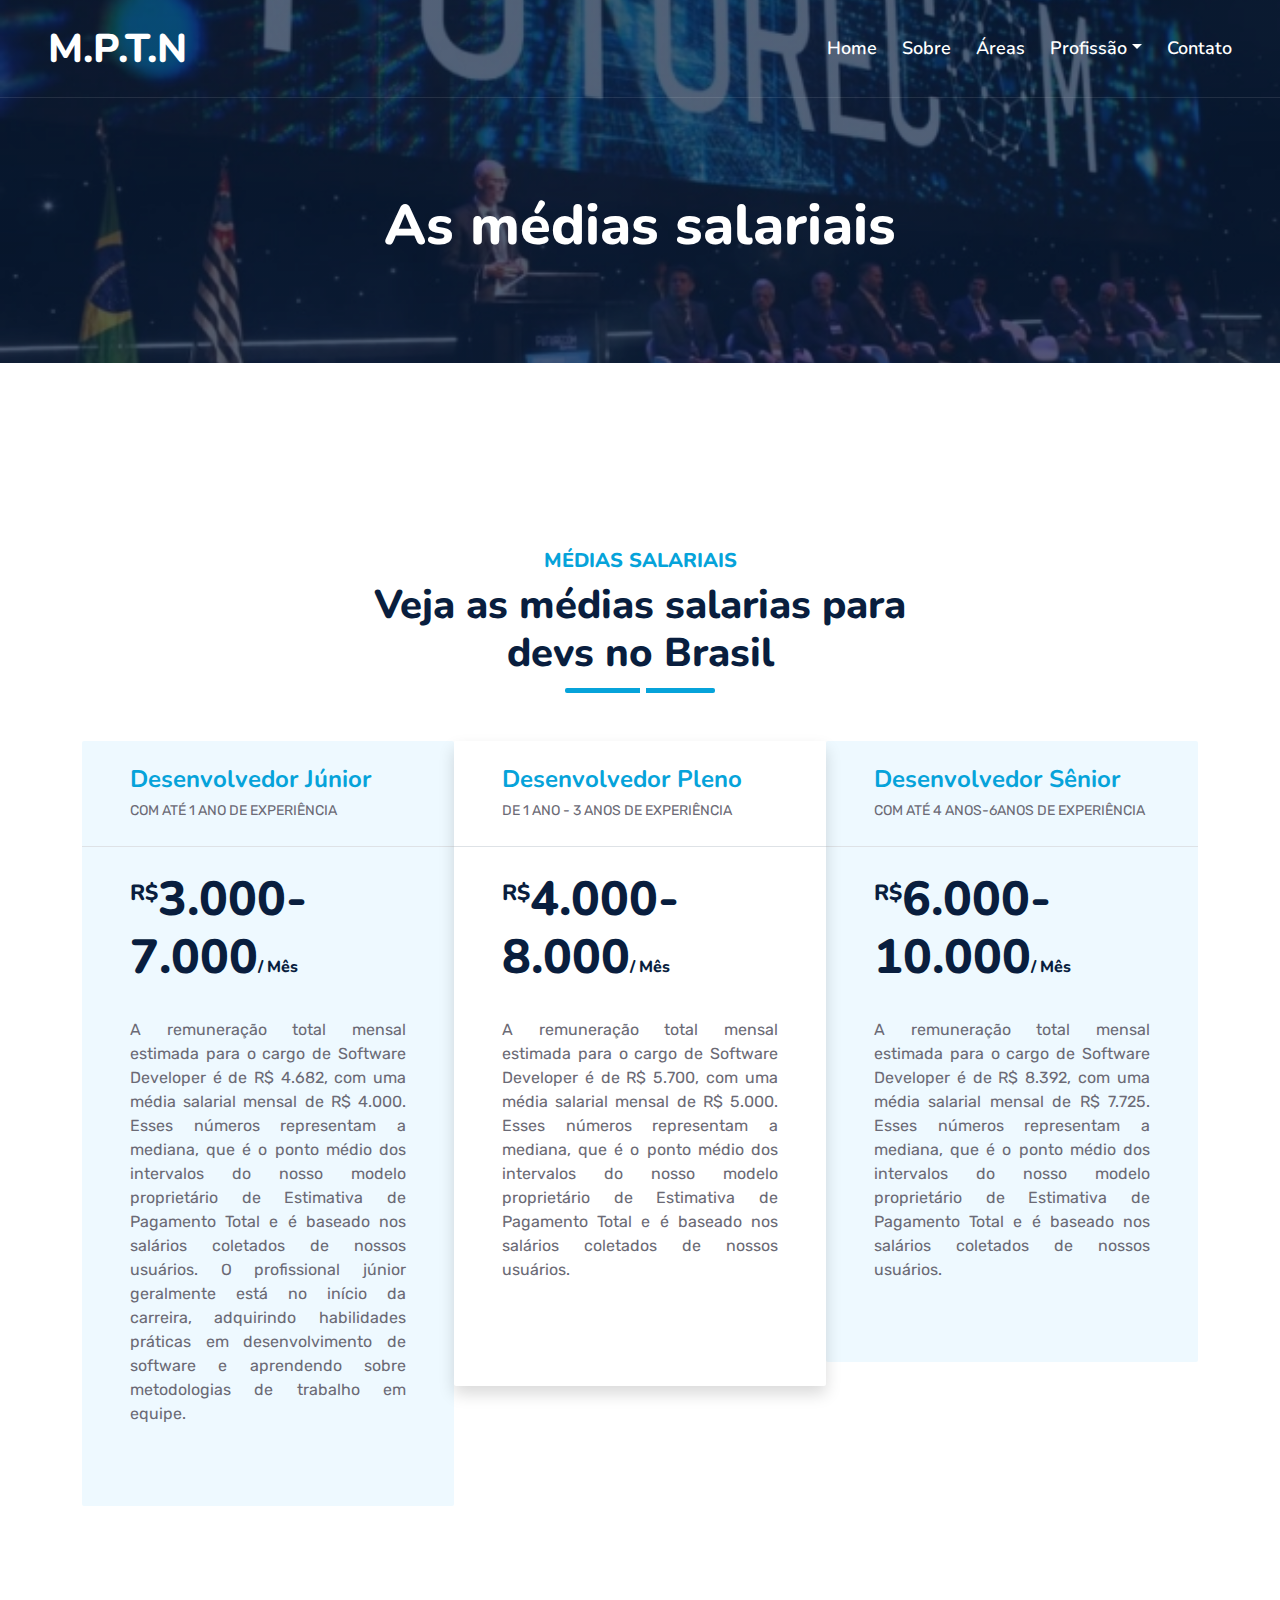
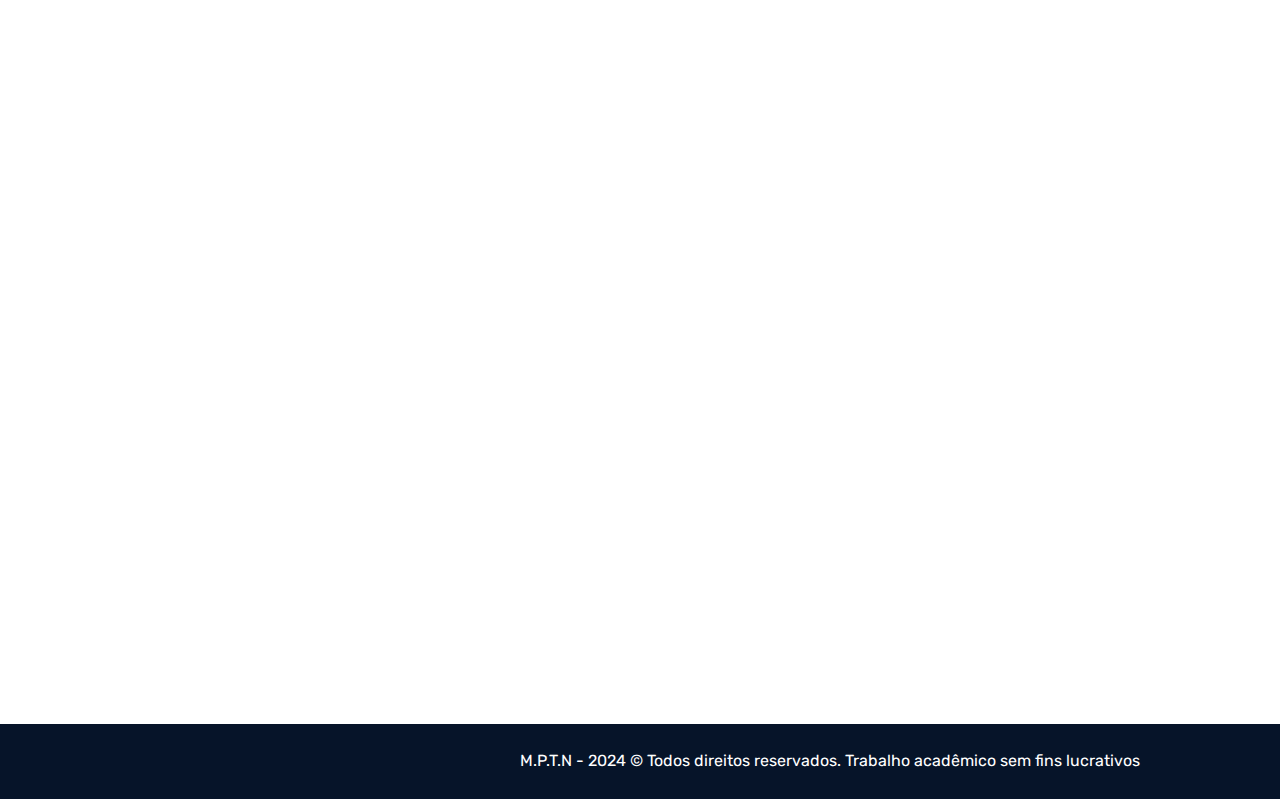
<file: price.html>
<!DOCTYPE html>
<html lang="pt">

<head>
    <meta charset="utf-8">
    <title>Salários - Profissionais de TI</title>
    <meta content="width=device-width, initial-scale=1.0" name="viewport">
    <meta content="Free HTML Templates" name="keywords">
    <meta content="Free HTML Templates" name="description">
    
    <link rel="icon" type="image/jpg" href="img/a.jpg">

    <!-- Favicon -->
    <link href="img/favicon.ico" rel="icon">

    <!-- Google Web Fonts -->
    <link rel="preconnect" href="https://fonts.googleapis.com">
    <link rel="preconnect" href="https://fonts.gstatic.com" crossorigin>
    <link href="https://fonts.googleapis.com/css2?family=Nunito:wght@400;600;700;800&family=Rubik:wght@400;500;600;700&display=swap" rel="stylesheet">

    <!-- Icon Font Stylesheet -->
    <link href="https://cdnjs.cloudflare.com/ajax/libs/font-awesome/5.10.0/css/all.min.css" rel="stylesheet">
    <link href="https://cdn.jsdelivr.net/npm/bootstrap-icons@1.4.1/font/bootstrap-icons.css" rel="stylesheet">

    <!-- Libraries Stylesheet -->
    <link href="lib/owlcarousel/assets/owl.carousel.min.css" rel="stylesheet">
    <link href="lib/animate/animate.min.css" rel="stylesheet">

    <!-- Customized Bootstrap Stylesheet -->
    <link href="css/bootstrap.min.css" rel="stylesheet">

    <!-- Template Stylesheet -->
    <link href="css/style.css" rel="stylesheet">
</head>

<body>
    <!-- Spinner Start -->
    <div id="spinner" class="show bg-white position-fixed translate-middle w-100 vh-100 top-50 start-50 d-flex align-items-center justify-content-center">
        <div class="spinner"></div>
    </div>
    <!-- Spinner End -->


    <!-- Topbar Start
    <div class="container-fluid bg-dark px-5 d-none d-lg-block">
        <div class="row gx-0">
            <div class="col-lg-8 text-center text-lg-start mb-2 mb-lg-0">
                <div class="d-inline-flex align-items-center" style="height: 45px;">
                    <small class="me-3 text-light"><i class="fa fa-map-marker-alt me-2"></i>123 Street, New York, USA</small>
                    <small class="me-3 text-light"><i class="fa fa-phone-alt me-2"></i>+012 345 6789</small>
                    <small class="text-light"><i class="fa fa-envelope-open me-2"></i>info@example.com</small>
                </div>
            </div>
            <div class="col-lg-4 text-center text-lg-end">
                <div class="d-inline-flex align-items-center" style="height: 45px;">
                    <a class="btn btn-sm btn-outline-light btn-sm-square rounded-circle me-2" href=""><i class="fab fa-twitter fw-normal"></i></a>
                    <a class="btn btn-sm btn-outline-light btn-sm-square rounded-circle me-2" href=""><i class="fab fa-facebook-f fw-normal"></i></a>
                    <a class="btn btn-sm btn-outline-light btn-sm-square rounded-circle me-2" href=""><i class="fab fa-linkedin-in fw-normal"></i></a>
                    <a class="btn btn-sm btn-outline-light btn-sm-square rounded-circle me-2" href=""><i class="fab fa-instagram fw-normal"></i></a>
                    <a class="btn btn-sm btn-outline-light btn-sm-square rounded-circle" href=""><i class="fab fa-youtube fw-normal"></i></a>
                </div>
            </div>
        </div>
    </div>
    <!-- Topbar End -->


    <!-- Navbar & Carousel Start -->
    <div class="container-fluid position-relative p-0">
        <nav class="navbar navbar-expand-lg navbar-dark px-5 py-3 py-lg-0">
            <a href="index.html" class="navbar-brand p-0">
                <h1 class="m-0"></i>M.P.T.N</h1>
            </a>
            <button class="navbar-toggler" type="button" data-bs-toggle="collapse" data-bs-target="#navbarCollapse">
                <span class="fa fa-bars"></span>
            </button>
            <div class="collapse navbar-collapse" id="navbarCollapse">
                <div class="navbar-nav ms-auto py-0">
                    <a href="index.html" class="nav-item nav-link ">Home</a>
                    <a href="about.html" class="nav-item nav-link">Sobre</a>
                    <a href="service.html" class="nav-item nav-link">Áreas</a>
                    <div class="nav-item dropdown">
                        <!--<a href="#" class="nav-link dropdown-toggle" data-bs-toggle="dropdown">Blog</a>
                        <div class="dropdown-menu m-0">
                            <a href="blog.html" class="dropdown-item">Blog Grid</a>
                            <a href="detail.html" class="dropdown-item">Blog Detail</a>
                        </div>-->
                    </div>
                    <div class="nav-item dropdown">
                        <a href="#" class="nav-link dropdown-toggle" data-bs-toggle="dropdown">Profissão</a>
                        <div class="dropdown-menu m-0">
                            <a href="price.html" class="dropdown-item active">Salário</a>
                            <a href="testimonial.html" class="dropdown-item">Destaques</a>
                            <a href="feature.html" class="dropdown-item">Características</a>
                            <!--<a href="team.html" class="dropdown-item">Team Members</a>
                            <a href="quote.html" class="dropdown-item">Free Quote</a>-->
                        </div>
                    </div>
                    <a href="contact.html" class="nav-item nav-link">Contato</a>
                </div>
        </nav>

        <div class="container-fluid bg-primary py-5 bg-header" style="margin-bottom: 90px;">
            <div class="row py-5">
                <div class="col-12 pt-lg-5 mt-lg-5 text-center">
                    <h1 class="display-4 text-white animated zoomIn">As médias salariais</h1>
                </div>
            </div>
        </div>
    </div>
    <!-- Navbar End -->


    <!-- Full Screen Search Start -->
    <div class="modal fade" id="searchModal" tabindex="-1">
        <div class="modal-dialog modal-fullscreen">
            <div class="modal-content" style="background: rgba(9, 30, 62, .7);">
                <div class="modal-header border-0">
                    <button type="button" class="btn bg-white btn-close" data-bs-dismiss="modal" aria-label="Close"></button>
                </div>
                <div class="modal-body d-flex align-items-center justify-content-center">
                    <div class="input-group" style="max-width: 600px;">
                        <input type="text" class="form-control bg-transparent border-primary p-3" placeholder="Type search keyword">
                        <button class="btn btn-primary px-4"><i class="bi bi-search"></i></button>
                    </div>
                </div>
            </div>
        </div>
    </div>
    <!-- Full Screen Search End -->


    <!-- Pricing Plan Start -->
    <div class="container-fluid py-5 wow fadeInUp" data-wow-delay="0.1s">
        <div class="container py-5">
            <div class="section-title text-center position-relative pb-3 mb-5 mx-auto" style="max-width: 600px;">
                <h5 class="fw-bold text-primary text-uppercase">Médias salariais</h5>
                <h1 class="mb-0">Veja as médias salarias para devs no Brasil</h1>
            </div>

            <div class="row g-0">
                <div class="col-lg-4 wow slideInUp" data-wow-delay="0.6s">
                    <div class="bg-light rounded">
                        <div class="border-bottom py-4 px-5 mb-4">
                            <h4 class="text-primary mb-1">Desenvolvedor Júnior</h4>
                            <small class="text-uppercase">Com até 1 ano de experiência</small>
                        </div>
                        <div class="p-5 pt-0">
                            <h1 class="display-5 mb-3">
                                <small class="align-top" style="font-size: 22px; line-height: 45px;">R$</small>3.000-7.000<small
                                    class="align-bottom" style="font-size: 16px; line-height: 40px;">/ Mês</small>
                            </h1>
                            <div class="d-flex justify-content-between mb-3"><span>A remuneração total mensal estimada para o cargo de Software Developer é de R$ 4.682, com uma média salarial mensal de R$ 4.000. Esses números representam a mediana, que é o ponto médio dos intervalos do nosso modelo proprietário de Estimativa de Pagamento Total e é baseado nos salários coletados de nossos usuários. O profissional júnior geralmente está no início da carreira, adquirindo habilidades práticas em desenvolvimento de software e aprendendo sobre metodologias de trabalho em equipe.</span></div>
                        </div>
                    </div>
                </div>
                <div class="col-lg-4 wow slideInUp" data-wow-delay="0.3s">
                    <div class="bg-white rounded shadow position-relative" style="z-index: 1;">
                        <div class="border-bottom py-4 px-5 mb-4">
                            <h4 class="text-primary mb-1">Desenvolvedor Pleno</h4>
                            <small class="text-uppercase">De 1 ano - 3 anos de experiência</small>
                        </div>
                        <div class="p-5 pt-0">
                            <h1 class="display-5 mb-3">
                                <small class="align-top" style="font-size: 22px; line-height: 45px;">R$</small>4.000-8.000<small
                                    class="align-bottom" style="font-size: 16px; line-height: 40px;">/ Mês</small>
                            </h1>
                            <div class="d-flex justify-content-between mb-3"><span>A remuneração total mensal estimada para o cargo de Software Developer é de R$ 5.700, com uma média salarial mensal de R$ 5.000. Esses números representam a mediana, que é o ponto médio dos intervalos do nosso modelo proprietário de Estimativa de Pagamento Total e é baseado nos salários coletados de nossos usuários.<br><br></span></div>
                        
                        </div>
                    </div>
                </div>
                <div class="col-lg-4 wow slideInUp" data-wow-delay="0.9s">
                    <div class="bg-light rounded">
                        <div class="border-bottom py-4 px-5 mb-4">
                            <h4 class="text-primary mb-1">Desenvolvedor Sênior</h4>
                            <small class="text-uppercase">Com até 4 anos-6anos de experiência</small>
                        </div>
                        <div class="p-5 pt-0">
                            <h1 class="display-5 mb-3">
                                <small class="align-top" style="font-size: 22px; line-height: 45px;">R$</small>6.000-10.000<small
                                    class="align-bottom" style="font-size: 16px; line-height: 40px;">/ Mês</small>
                            </h1>
                            <div class="d-flex justify-content-between mb-3"><span>A remuneração total mensal estimada para o cargo de Software Developer é de R$ 8.392, com uma média salarial mensal de R$ 7.725. Esses números representam a mediana, que é o ponto médio dos intervalos do nosso modelo proprietário de Estimativa de Pagamento Total e é baseado nos salários coletados de nossos usuários.</span></div>
                        </div>
                    </div>
                </div>
            </div><br><br>

    <div class="row g-0">
        <div class="col-lg-4 wow slideInUp" data-wow-delay="0.6s">
            <div class="bg-light rounded">
                <div class="border-bottom py-4 px-5 mb-4">
                    <h4 class="text-primary mb-1">Desenvolvedor Especialista</h4>
                    <small class="text-uppercase">Com até 7 anos-9 anos de experiência</small>
                </div>
                <div class="p-5 pt-0">
                    <h1 class="display-5 mb-3">
                        <small class="align-top" style="font-size: 22px; line-height: 45px;">R$</small>6.000-11.000<small
                            class="align-bottom" style="font-size: 16px; line-height: 40px;">/ Mês</small>
                    </h1>
                    <div class="d-flex justify-content-between mb-3"><span>A remuneração total mensal estimada para o cargo de Software Developer é de R$ 9.255, com uma média salarial mensal de R$ 8.500. Esses números representam a mediana, que é o ponto médio dos intervalos do nosso modelo proprietário de Estimativa de Pagamento Total e é baseado nos salários coletados de nossos usuários.<br><br></span></div>
                </div>
            </div>
        </div>
        <div class="col-lg-4 wow slideInUp" data-wow-delay="0.3s">
            <div class="bg-white rounded shadow position-relative" style="z-index: 1;">
                <div class="border-bottom py-4 px-5 mb-4">
                    <h4 class="text-primary mb-1">Desenvolvedor Líder</h4>
                    <small class="text-uppercase">Com até 10 anos-14 anos de experiência</small>
                </div>
                <div class="p-5 pt-0">
                    <h1 class="display-5 mb-3">
                        <small class="align-top" style="font-size: 22px; line-height: 45px;">R$</small>7.000-12.000<small
                            class="align-bottom" style="font-size: 16px; line-height: 40px;">/ Mês</small>
                    </h1>
                    <div class="d-flex justify-content-between mb-3"><span>A remuneração total mensal estimada para o cargo de Software Developer é de R$ 11.167, com uma média salarial mensal de R$ 10.000. Esses números representam a mediana, que é o ponto médio dos intervalos do nosso modelo proprietário de Estimativa de Pagamento Total e é baseado nos salários coletados de nossos usuários</span></div>
                </div>
            </div>
        </div>  
        <div class="col-lg-4 wow slideInUp" data-wow-delay="0.9s">
            <div class="bg-light rounded">
                <div class="border-bottom py-4 px-5 mb-4">
                    <h4 class="text-primary mb-1">Desenvolvedor Arquiteto de Software</h4>
                    <small class="text-uppercase">Com mais de 15 anos de experiência</small>
                </div>
                <div class="p-5 pt-0">
                    <h1 class="display-5 mb-3">
                        <small class="align-top" style="font-size: 22px; line-height: 45px;">R$</small>7.000-13.000<small
                            class="align-bottom" style="font-size: 16px; line-height: 40px;">/ Mês</small>
                    </h1>
                    <div class="d-flex justify-content-between mb-3"><span>A remuneração total mensal estimada para o cargo de Software Developer é de R$ 10.990, com uma média salarial mensal de R$ 9.990. Esses números representam a mediana, que é o ponto médio dos intervalos do nosso modelo proprietário de Estimativa de Pagamento Total e é baseado nos salários coletados de nossos usuários.</span></div>
                </div>
            </div>
        </div>
    </div>
</div>
</div>

</div>
</div> 
    <!-- Pricing Plan End -->


    <!-- Quote Start 
    <div class="container-fluid py-5 wow fadeInUp" data-wow-delay="0.1s">
        <div class="container py-5">
            <div class="row g-5">
                <div class="col-lg-7">
                    <div class="section-title position-relative pb-3 mb-5">
                        <h5 class="fw-bold text-primary text-uppercase">Request A Quote</h5>
                        <h1 class="mb-0">Need A Free Quote? Please Feel Free to Contact Us</h1>
                    </div>
                    <div class="row gx-3">
                        <div class="col-sm-6 wow zoomIn" data-wow-delay="0.2s">
                            <h5 class="mb-4"><i class="fa fa-reply text-primary me-3"></i>Reply within 24 hours</h5>
                        </div>
                        <div class="col-sm-6 wow zoomIn" data-wow-delay="0.4s">
                            <h5 class="mb-4"><i class="fa fa-phone-alt text-primary me-3"></i>24 hrs telephone support</h5>
                        </div>
                    </div>
                    <p class="mb-4">Eirmod sed tempor lorem ut dolores. Aliquyam sit sadipscing kasd ipsum. Dolor ea et dolore et at sea ea at dolor, justo ipsum duo rebum sea invidunt voluptua. Eos vero eos vero ea et dolore eirmod et. Dolores diam duo invidunt lorem. Elitr ut dolores magna sit. Sea dolore sanctus sed et. Takimata takimata sanctus sed.</p>
                    <div class="d-flex align-items-center mt-2 wow zoomIn" data-wow-delay="0.6s">
                        <div class="bg-primary d-flex align-items-center justify-content-center rounded" style="width: 60px; height: 60px;">
                            <i class="fa fa-phone-alt text-white"></i>
                        </div>
                        <div class="ps-4">
                            <h5 class="mb-2">Call to ask any question</h5>
                            <h4 class="text-primary mb-0">+012 345 6789</h4>
                        </div>
                    </div>
                </div>
                <div class="col-lg-5">
                    <div class="bg-primary rounded h-100 d-flex align-items-center p-5 wow zoomIn" data-wow-delay="0.9s">
                        <form>
                            <div class="row g-3">
                                <div class="col-xl-12">
                                    <input type="text" class="form-control bg-light border-0" placeholder="Your Name" style="height: 55px;">
                                </div>
                                <div class="col-12">
                                    <input type="email" class="form-control bg-light border-0" placeholder="Your Email" style="height: 55px;">
                                </div>
                                <div class="col-12">
                                    <select class="form-select bg-light border-0" style="height: 55px;">
                                        <option selected>Select A Service</option>
                                        <option value="1">Service 1</option>
                                        <option value="2">Service 2</option>
                                        <option value="3">Service 3</option>
                                    </select>
                                </div>
                                <div class="col-12">
                                    <textarea class="form-control bg-light border-0" rows="3" placeholder="Message"></textarea>
                                </div>
                                <div class="col-12">
                                    <button class="btn btn-dark w-100 py-3" type="submit">Request A Quote</button>
                                </div>
                            </div>
                        </form>
                    </div>
                </div>
            </div>
        </div>
    </div>
     Quote End -->


    <!-- Vendor Start 
    <div class="container-fluid py-5 wow fadeInUp" data-wow-delay="0.1s">
        <div class="container py-5 mb-5">
            <div class="bg-white">
                <div class="owl-carousel vendor-carousel">
                    <img src="img/vendor-1.jpg" alt="">
                    <img src="img/vendor-2.jpg" alt="">
                    <img src="img/vendor-3.jpg" alt="">
                    <img src="img/vendor-4.jpg" alt="">
                    <img src="img/vendor-5.jpg" alt="">
                    <img src="img/vendor-6.jpg" alt="">
                    <img src="img/vendor-7.jpg" alt="">
                    <img src="img/vendor-8.jpg" alt="">
                    <img src="img/vendor-9.jpg" alt="">
                </div>
            </div>
        </div>
    </div>
    <!-- Vendor End -->
    

    <!-- Footer Start
    <div class="container-fluid bg-dark text-light mt-5 wow fadeInUp" data-wow-delay="0.1s">
        <div class="container">
            <div class="row gx-5">
                <div class="col-lg-4 col-md-6 footer-about">
                    <div class="d-flex flex-column align-items-center justify-content-center text-center h-100 bg-primary p-4">
                        <a href="index.html" class="navbar-brand">
                            <h1 class="m-0 text-white"><i class="fa fa-user-tie me-2"></i>Startup</h1>
                        </a>
                        <p class="mt-3 mb-4">Lorem diam sit erat dolor elitr et, diam lorem justo amet clita stet eos sit. Elitr dolor duo lorem, elitr clita ipsum sea. Diam amet erat lorem stet eos. Diam amet et kasd eos duo.</p>
                        <form action="">
                            <div class="input-group">
                                <input type="text" class="form-control border-white p-3" placeholder="Your Email">
                                <button class="btn btn-dark">Sign Up</button>
                            </div>
                        </form>
                    </div>
                </div>
                <div class="col-lg-8 col-md-6">
                    <div class="row gx-5">
                        <div class="col-lg-4 col-md-12 pt-5 mb-5">
                            <div class="section-title section-title-sm position-relative pb-3 mb-4">
                                <h3 class="text-light mb-0">Get In Touch</h3>
                            </div>
                            <div class="d-flex mb-2">
                                <i class="bi bi-geo-alt text-primary me-2"></i>
                                <p class="mb-0">123 Street, New York, USA</p>
                            </div>
                            <div class="d-flex mb-2">
                                <i class="bi bi-envelope-open text-primary me-2"></i>
                                <p class="mb-0">info@example.com</p>
                            </div>
                            <div class="d-flex mb-2">
                                <i class="bi bi-telephone text-primary me-2"></i>
                                <p class="mb-0">+012 345 67890</p>
                            </div>
                            <div class="d-flex mt-4">
                                <a class="btn btn-primary btn-square me-2" href="#"><i class="fab fa-twitter fw-normal"></i></a>
                                <a class="btn btn-primary btn-square me-2" href="#"><i class="fab fa-facebook-f fw-normal"></i></a>
                                <a class="btn btn-primary btn-square me-2" href="#"><i class="fab fa-linkedin-in fw-normal"></i></a>
                                <a class="btn btn-primary btn-square" href="#"><i class="fab fa-instagram fw-normal"></i></a>
                            </div>
                        </div>
                        <div class="col-lg-4 col-md-12 pt-0 pt-lg-5 mb-5">
                            <div class="section-title section-title-sm position-relative pb-3 mb-4">
                                <h3 class="text-light mb-0">Quick Links</h3>
                            </div>
                            <div class="link-animated d-flex flex-column justify-content-start">
                                <a class="text-light mb-2" href="#"><i class="bi bi-arrow-right text-primary me-2"></i>Home</a>
                                <a class="text-light mb-2" href="#"><i class="bi bi-arrow-right text-primary me-2"></i>About Us</a>
                                <a class="text-light mb-2" href="#"><i class="bi bi-arrow-right text-primary me-2"></i>Our Services</a>
                                <a class="text-light mb-2" href="#"><i class="bi bi-arrow-right text-primary me-2"></i>Meet The Team</a>
                                <a class="text-light mb-2" href="#"><i class="bi bi-arrow-right text-primary me-2"></i>Latest Blog</a>
                                <a class="text-light" href="#"><i class="bi bi-arrow-right text-primary me-2"></i>Contact Us</a>
                            </div>
                        </div>
                        <div class="col-lg-4 col-md-12 pt-0 pt-lg-5 mb-5">
                            <div class="section-title section-title-sm position-relative pb-3 mb-4">
                                <h3 class="text-light mb-0">Popular Links</h3>
                            </div>
                            <div class="link-animated d-flex flex-column justify-content-start">
                                <a class="text-light mb-2" href="#"><i class="bi bi-arrow-right text-primary me-2"></i>Home</a>
                                <a class="text-light mb-2" href="#"><i class="bi bi-arrow-right text-primary me-2"></i>About Us</a>
                                <a class="text-light mb-2" href="#"><i class="bi bi-arrow-right text-primary me-2"></i>Our Services</a>
                                <a class="text-light mb-2" href="#"><i class="bi bi-arrow-right text-primary me-2"></i>Meet The Team</a>
                                <a class="text-light mb-2" href="#"><i class="bi bi-arrow-right text-primary me-2"></i>Latest Blog</a>
                                <a class="text-light" href="#"><i class="bi bi-arrow-right text-primary me-2"></i>Contact Us</a>
                            </div>
                        </div>
                    </div>
                </div>
            </div>
        </div>
    </div>-->
    <div class="container-fluid text-white" style="background: #061429;">
        <div class="container text-center">
            <div class="row justify-content-end">
                <div class="col-lg-8 col-md-6">
                    <div class="d-flex align-items-center justify-content-center" style="height: 75px;">
                        M.P.T.N - 2024 &copy; Todos direitos reservados. 
						
						<!--/*** This template is free as long as you keep the footer author’s credit link/attribution link/backlink. If you'd like to use the template without the footer author’s credit link/attribution link/backlink, you can purchase the Credit Removal License from "https://htmlcodex.com/credit-removal". Thank you for your support. ***/-->
                        Trabalho acadêmico sem fins lucrativos</p>
                   </div>
                </div>
            </div>
        </div>
    </div>
    <!-- Footer End -->


    <!-- Back to Top -->
    <a href="#" class="btn btn-lg btn-primary btn-lg-square rounded back-to-top"><i class="bi bi-arrow-up"></i></a>


    <!-- JavaScript Libraries -->
    <script src="https://code.jquery.com/jquery-3.4.1.min.js"></script>
    <script src="https://cdn.jsdelivr.net/npm/bootstrap@5.0.0/dist/js/bootstrap.bundle.min.js"></script>
    <script src="lib/wow/wow.min.js"></script>
    <script src="lib/easing/easing.min.js"></script>
    <script src="lib/waypoints/waypoints.min.js"></script>
    <script src="lib/counterup/counterup.min.js"></script>
    <script src="lib/owlcarousel/owl.carousel.min.js"></script>

    <!-- Template Javascript -->
    <script src="js/main.js"></script>
</body>

</html>
</file>
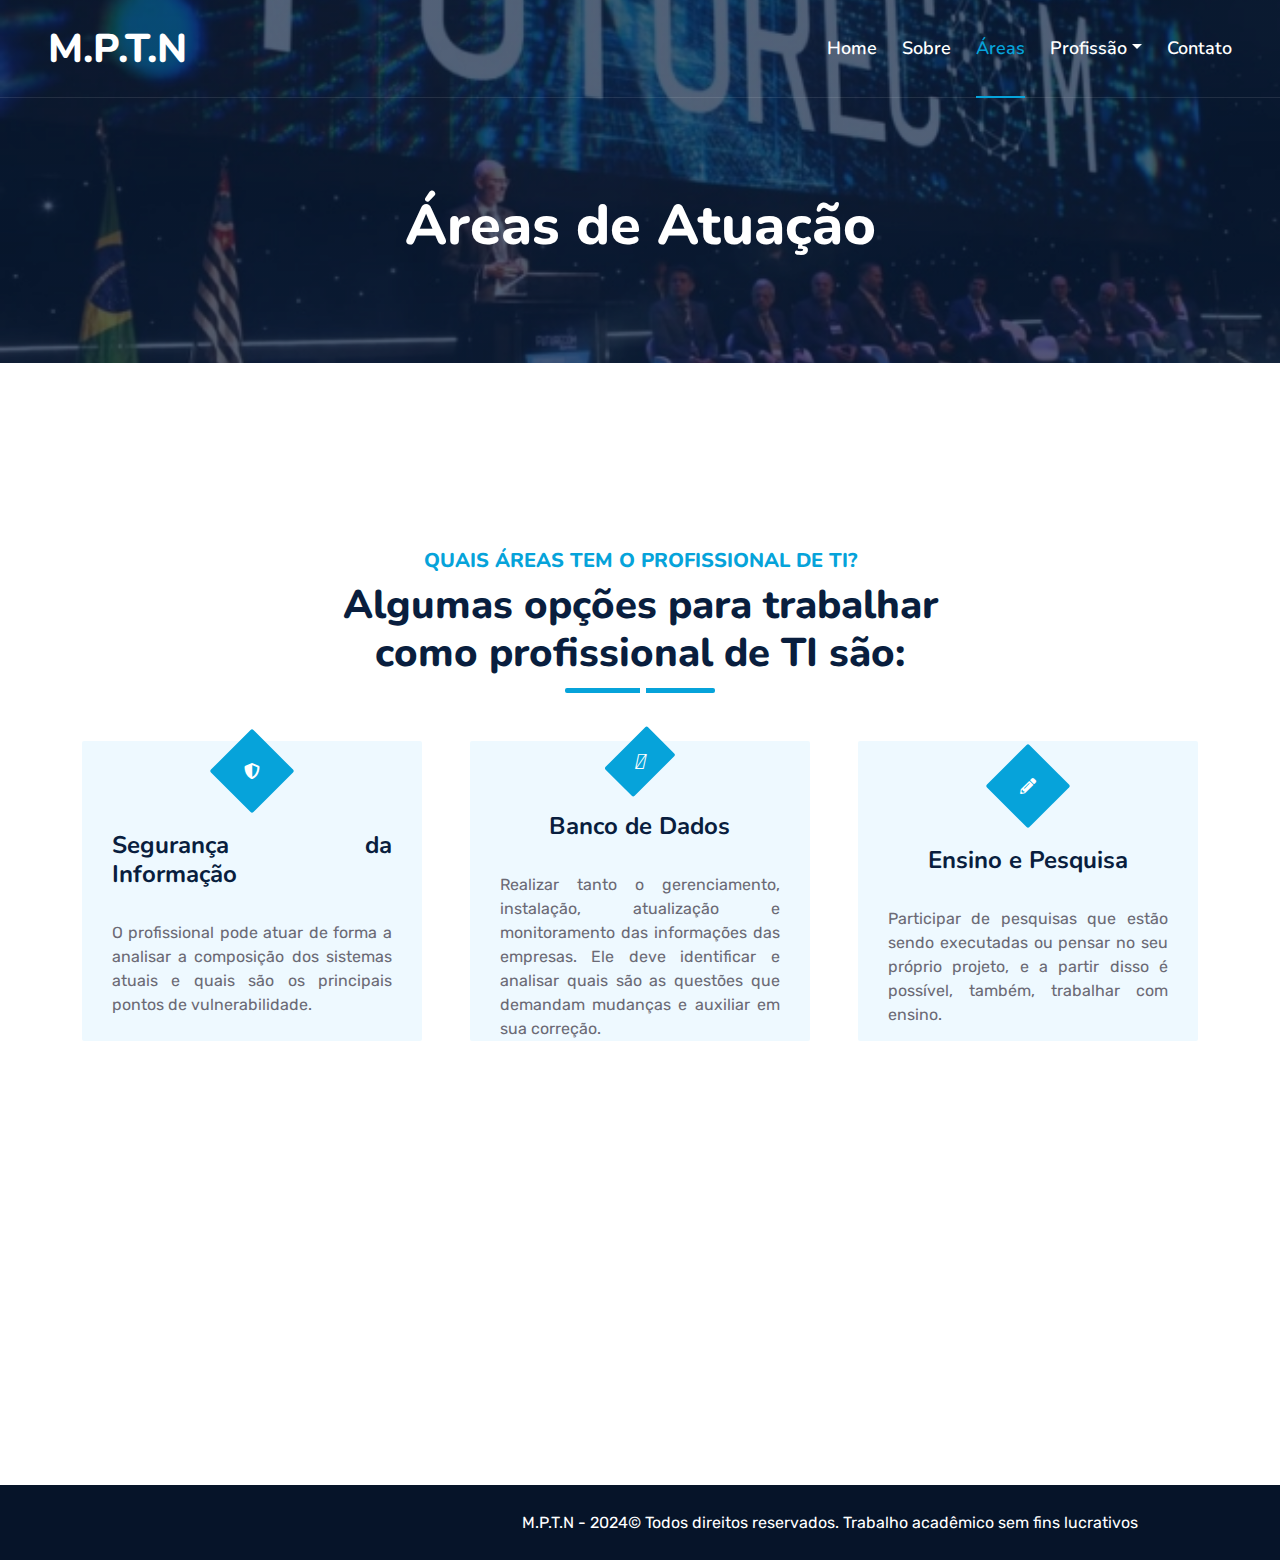
<file: service.html>
<!DOCTYPE html>
<html lang="pt-br">

<head>
    <title>Áreas De TI</title>
    <meta charset="utf-8" />
    <meta name="viewport" content="width=device-width, inicial-scale=1" />
    <meta name="description"
          content="Venha saber onde você poderá atuar sendo um profssional de TI!">
    <meta name="keywords"
          content="Profissional, TI, áreas, Banco de dados, Ensino e pesquisa, Segurança da Informação, Arquitetura de Software">
    <meta name="author" content="Mariana, Nataly, Paulo e Thamires">
    <link rel="icon" type="image/jpg" href="img/a.jpg">

    <!-- Favicon -->
    <link href="img/favicon.ico" rel="icon">

    <!-- Google Web Fonts -->
    <link rel="preconnect" href="https://fonts.googleapis.com">
    <link rel="preconnect" href="https://fonts.gstatic.com" crossorigin>
    <link href="https://fonts.googleapis.com/css2?family=Nunito:wght@400;600;700;800&family=Rubik:wght@400;500;600;700&display=swap" rel="stylesheet">

    <!-- Icon Font Stylesheet -->
    <link href="https://cdnjs.cloudflare.com/ajax/libs/font-awesome/5.10.0/css/all.min.css" rel="stylesheet">
    <link href="https://cdn.jsdelivr.net/npm/bootstrap-icons@1.4.1/font/bootstrap-icons.css" rel="stylesheet">

    <!-- Libraries Stylesheet -->
    <link href="lib/owlcarousel/assets/owl.carousel.min.css" rel="stylesheet">
    <link href="lib/animate/animate.min.css" rel="stylesheet">

    <!-- Customized Bootstrap Stylesheet -->
    <link href="css/bootstrap.min.css" rel="stylesheet">

    <!-- Template Stylesheet -->
    <link href="css/style.css" rel="stylesheet">
</head>

<body>
    <!-- Spinner Start -->
    <div id="spinner" class="show bg-white position-fixed translate-middle w-100 vh-100 top-50 start-50 d-flex align-items-center justify-content-center">
        <div class="spinner"></div>
    </div>
    <!-- Spinner End -->


    <!-- Topbar Start
    <div class="container-fluid bg-dark px-5 d-none d-lg-block">
        <div class="row gx-0">
            <div class="col-lg-8 text-center text-lg-start mb-2 mb-lg-0">
                <div class="d-inline-flex align-items-center" style="height: 45px;">
                    <small class="me-3 text-light"><i class="fa fa-map-marker-alt me-2"></i>123 Street, New York, USA</small>
                    <small class="me-3 text-light"><i class="fa fa-phone-alt me-2"></i>+012 345 6789</small>
                    <small class="text-light"><i class="fa fa-envelope-open me-2"></i>info@example.com</small>
                </div>
            </div>
            <div class="col-lg-4 text-center text-lg-end">
                <div class="d-inline-flex align-items-center" style="height: 45px;">
                    <a class="btn btn-sm btn-outline-light btn-sm-square rounded-circle me-2" href=""><i class="fab fa-twitter fw-normal"></i></a>
                    <a class="btn btn-sm btn-outline-light btn-sm-square rounded-circle me-2" href=""><i class="fab fa-facebook-f fw-normal"></i></a>
                    <a class="btn btn-sm btn-outline-light btn-sm-square rounded-circle me-2" href=""><i class="fab fa-linkedin-in fw-normal"></i></a>
                    <a class="btn btn-sm btn-outline-light btn-sm-square rounded-circle me-2" href=""><i class="fab fa-instagram fw-normal"></i></a>
                    <a class="btn btn-sm btn-outline-light btn-sm-square rounded-circle" href=""><i class="fab fa-youtube fw-normal"></i></a>
                </div>
            </div>
        </div>
    </div>
    <!-- Topbar End -->


    <!-- Navbar & Carousel Start -->
    <div class="container-fluid position-relative p-0">
        <nav class="navbar navbar-expand-lg navbar-dark px-5 py-3 py-lg-0">
            <a href="index.html" class="navbar-brand p-0">
                <h1 class="m-0"></i>M.P.T.N</h1>
            </a>
            <button class="navbar-toggler" type="button" data-bs-toggle="collapse" data-bs-target="#navbarCollapse">
                <span class="fa fa-bars"></span>
            </button>
            <div class="collapse navbar-collapse" id="navbarCollapse">
                <div class="navbar-nav ms-auto py-0">
                    <a href="index.html" class="nav-item nav-link ">Home</a>
                    <a href="about.html" class="nav-item nav-link">Sobre</a>
                    <a href="service.html" class="nav-item nav-link active">Áreas</a>
                    <div class="nav-item dropdown">
                        <!--<a href="#" class="nav-link dropdown-toggle" data-bs-toggle="dropdown">Blog</a>
                        <div class="dropdown-menu m-0">
                            <a href="blog.html" class="dropdown-item">Blog Grid</a>
                            <a href="detail.html" class="dropdown-item">Blog Detail</a>
                        </div>-->
                    </div>
                    <div class="nav-item dropdown">
                        <a href="#" class="nav-link dropdown-toggle" data-bs-toggle="dropdown">Profissão</a>
                        <div class="dropdown-menu m-0">
                            <a href="price.html" class="dropdown-item">Salário</a>
                            <a href="testimonial.html" class="dropdown-item">Destaques</a>
                            <a href="feature.html" class="dropdown-item">Características</a>
                            <!--<a href="team.html" class="dropdown-item">Team Members</a>
                            <a href="quote.html" class="dropdown-item">Free Quote</a>-->
                        </div>
                    </div>
                    <a href="contact.html" class="nav-item nav-link">Contato</a>
                </div>
        </nav>
        <!--fim do igual-->

        <div class="container-fluid bg-primary py-5 bg-header" style="margin-bottom: 90px;">
            <div class="row py-5">
                <div class="col-12 pt-lg-5 mt-lg-5 text-center">
                    <h1 class="display-4 text-white animated zoomIn">Áreas de Atuação</h1>
                </div>
            </div>
        </div>
    </div>

    <!-- Full Screen Search Start -->
    <div class="modal fade" id="searchModal" tabindex="-1">
        <div class="modal-dialog modal-fullscreen">
            <div class="modal-content" style="background: rgba(9, 30, 62, .7);">
                <div class="modal-header border-0">
                    <button type="button" class="btn bg-white btn-close" data-bs-dismiss="modal" aria-label="Close"></button>
                </div>
                <div class="modal-body d-flex align-items-center justify-content-center">
                    <div class="input-group" style="max-width: 600px;">
                        <input type="text" class="form-control bg-transparent border-primary p-3" placeholder="Type search keyword">
                        <button class="btn btn-primary px-4"><i class="bi bi-search"></i></button>
                    </div>
                </div>
            </div>
        </div>
    </div>
    <!-- Full Screen Search End -->


    <!-- Service Start -->
    <div class="container-fluid py-5 wow fadeInUp" data-wow-delay="0.1s">
        <div class="container py-5">
            <div class="section-title text-center position-relative pb-3 mb-5 mx-auto" style="max-width: 600px;">
                <h5 class="fw-bold text-primary text-uppercase">Quais áreas tem o profissional de TI?</h5>
                <h1 class="mb-0">Algumas opções para trabalhar como profissional de TI são:</h1>
            </div>
            <div class="row g-5">
                <div class="col-lg-4 col-md-6 wow zoomIn" data-wow-delay="0.3s">
                    <div class="service-item bg-light rounded d-flex flex-column align-items-center text-centers">
                        <div class="service-icon">
                            <i class="fa fa-shield-alt text-white"></i> 
                        </div>
                        <h4 class="mb-3">Segurança da Informação</h4>
                        <p class="m-0">O profissional pode atuar de forma a analisar a composição dos sistemas atuais e quais são os principais pontos de vulnerabilidade.</p>
                        
                        <!--<a class="btn btn-lg btn-primary rounded" href="">
                            <i class="bi bi-arrow-right"></i>
                        </a>-->
                    </div>
                </div>
                <div class="col-lg-4 col-md-6 wow zoomIn" data-wow-delay="0.6s">
                    <div class="service-item bg-light rounded d-flex flex-column align-items-center justify-content-center text-centers">
                        <div class="service-icon">
                            <i class="fa-regular fa-database" style="color: #ffffff;"></i>
                       </div>
                        <h4 class="mb-3">Banco de Dados</h4>
                        <p class="m-0">Realizar tanto o gerenciamento, instalação, atualização e monitoramento das informações das empresas. Ele deve identificar e analisar quais são as questões que demandam mudanças e auxiliar em sua correção.</p>
                        <!--<a class="btn btn-lg btn-primary rounded" href="">
                            <i class="bi bi-arrow-right"></i>
                        </a>-->
                    </div>
                </div>
                <div class="col-lg-4 col-md-6 wow zoomIn" data-wow-delay="0.9s">
                    <div class="service-item bg-light rounded d-flex flex-column align-items-center justify-content-center text-centers">
                        <div class="service-icon">
                            <i class="fa fa-pencil-alt text-white"></i>
                        </div>
                        <h4 class="mb-3">Ensino e Pesquisa
                        </h4>
                        <p class="m-0">Participar de pesquisas que estão sendo executadas ou pensar no seu próprio projeto, e a partir disso é possível, também, trabalhar com ensino.</p>
                        <!--<a class="btn btn-lg btn-primary rounded" href="">
                            <i class="bi bi-arrow-right"></i>
                        </a>-->
                    </div>
                </div>
                <div class="col-lg-4 col-md-6 wow zoomIn" data-wow-delay="0.3s">
                    <div class="service-item bg-light rounded d-flex flex-column align-items-center justify-content-center text-centers">
                        <div class="service-icon">
                            <i class="fa fa-project-diagram text-white"></i>
                        </div>
                        <h4 class="mb-3">Gestão de Projetos de TI</h4>
                        <p class="m-0">Conduzir os times de TI para que a conclusão do projeto definido previamente, seja executada, mesmo que seja preciso alterações nos processos pensados previamente.</p>
                       <!-- <a class="btn btn-lg btn-primary rounded" href="">
                            <i class="bi bi-arrow-right"></i>
                        </a>-->
                    </div>
                </div>
                <div class="col-lg-4 col-md-6 wow zoomIn" data-wow-delay="0.6s">
                    <div class="service-item bg-light rounded d-flex flex-column align-items-center justify-content-center text-centers">
                        <div class="service-icon">
                            <i class="fa fa-code text-white"></i>
                        </div>
                        <h4 class="mb-3">Arquitetura de Software</h4>
                        <p class="m-0">Esses profissionais atuam para definir as articulações e lógicas das soluções, que deverão ser executadas pelos desenvolvedores no futuro.</p>
                       <!-- <a class="btn btn-lg btn-primary rounded" href="">
                            <i class="bi bi-arrow-right"></i>
                        </a>-->
                    </div>
                </div>
                <div class="col-lg-4 col-md-6 wow zoomIn" data-wow-delay="0.9s">
                    <div class="service-item bg-light rounded d-flex flex-column align-items-center justify-content-center text-centers">
                        <div class="service-icon">
                            <i class="fa fa-network-wired text-white"></i>
                        </div>
                        <h4 class="mb-3">Administração de Redes</h4>
                        <p class="m-0">Os profissionais atuam com o planejamento, acompanhamento das instalações, identificação de parametrizações, configurações, monitoramento e solução de eventuais problemas que possam surgir.</p>
                        <!--<a class="btn btn-lg btn-primary rounded" href="">
                            <i class="bi bi-arrow-right"></i>
                        </a>-->
                    </div>
                </div>
                <!--<div class="col-lg-4 col-md-6 wow zoomIn" data-wow-delay="0.9s">
                    <div class="position-relative bg-primary rounded h-100 d-flex flex-column align-items-center justify-content-center text-center p-5">
                        <h3 class="text-white mb-3">Call Us For Quote</h3>
                        <p class="text-white mb-3">Clita ipsum magna kasd rebum at ipsum amet dolor justo dolor est magna stet eirmod</p>
                        <h2 class="text-white mb-0">+012 345 6789</h2>
                    </div>
                </div>-->
            </div>
        </div>
    </div>
    <!-- Service End -->


    <!-- Testimonial Start
    <div class="container-fluid py-5 wow fadeInUp" data-wow-delay="0.1s">
        <div class="container py-5">
            <div class="section-title text-center position-relative pb-3 mb-4 mx-auto" style="max-width: 600px;">
                <h5 class="fw-bold text-primary text-uppercase">Testimonial</h5>
                <h1 class="mb-0">What Our Clients Say About Our Digital Services</h1>
            </div>
            <div class="owl-carousel testimonial-carousel wow fadeInUp" data-wow-delay="0.6s">
                <div class="testimonial-item bg-light my-4">
                    <div class="d-flex align-items-center border-bottom pt-5 pb-4 px-5">
                        <img class="img-fluid rounded" src="img/testimonial-1.jpg" style="width: 60px; height: 60px;" >
                        <div class="ps-4">
                            <h4 class="text-primary mb-1">Client Name</h4>
                            <small class="text-uppercase">Profession</small>
                        </div>
                    </div>
                    <div class="pt-4 pb-5 px-5">
                        Dolor et eos labore, stet justo sed est sed. Diam sed sed dolor stet amet eirmod eos labore diam
                    </div>
                </div>
                <div class="testimonial-item bg-light my-4">
                    <div class="d-flex align-items-center border-bottom pt-5 pb-4 px-5">
                        <img class="img-fluid rounded" src="img/testimonial-2.jpg" style="width: 60px; height: 60px;" >
                        <div class="ps-4">
                            <h4 class="text-primary mb-1">Client Name</h4>
                            <small class="text-uppercase">Profession</small>
                        </div>
                    </div>
                    <div class="pt-4 pb-5 px-5">
                        Dolor et eos labore, stet justo sed est sed. Diam sed sed dolor stet amet eirmod eos labore diam
                    </div>
                </div>
                <div class="testimonial-item bg-light my-4">
                    <div class="d-flex align-items-center border-bottom pt-5 pb-4 px-5">
                        <img class="img-fluid rounded" src="img/testimonial-3.jpg" style="width: 60px; height: 60px;" >
                        <div class="ps-4">
                            <h4 class="text-primary mb-1">Client Name</h4>
                            <small class="text-uppercase">Profession</small>
                        </div>
                    </div>
                    <div class="pt-4 pb-5 px-5">
                        Dolor et eos labore, stet justo sed est sed. Diam sed sed dolor stet amet eirmod eos labore diam
                    </div>
                </div>
                <div class="testimonial-item bg-light my-4">
                    <div class="d-flex align-items-center border-bottom pt-5 pb-4 px-5">
                        <img class="img-fluid rounded" src="img/testimonial-4.jpg" style="width: 60px; height: 60px;" >
                        <div class="ps-4">
                            <h4 class="text-primary mb-1">Client Name</h4>
                            <small class="text-uppercase">Profession</small>
                        </div>
                    </div>
                    <div class="pt-4 pb-5 px-5">
                        Dolor et eos labore, stet justo sed est sed. Diam sed sed dolor stet amet eirmod eos labore diam
                    </div>
                </div>
            </div>
        </div>
    </div>
    <!-- Testimonial End -->


    <!-- Vendor Start 
    <div class="container-fluid py-5 wow fadeInUp" data-wow-delay="0.1s">
        <div class="container py-5 mb-5">
            <div class="bg-white">
                <div class="owl-carousel vendor-carousel">
                    <img src="img/vendor-1.jpg" alt="">
                    <img src="img/vendor-2.jpg" alt="">
                    <img src="img/vendor-3.jpg" alt="">
                    <img src="img/vendor-4.jpg" alt="">
                    <img src="img/vendor-5.jpg" alt="">
                    <img src="img/vendor-6.jpg" alt="">
                    <img src="img/vendor-7.jpg" alt="">
                    <img src="img/vendor-8.jpg" alt="">
                    <img src="img/vendor-9.jpg" alt="">
                </div>
            </div>
        </div>
    </div>
    <!-- Vendor End -
    

    <!-- Footer Start 
    <div class="container-fluid bg-dark text-light mt-5 wow fadeInUp" data-wow-delay="0.1s">
        <div class="container">
            <div class="row gx-5">
                <div class="col-lg-4 col-md-6 footer-about">
                    <div class="d-flex flex-column align-items-center justify-content-center text-center h-100 bg-primary p-4">
                        <a href="index.html" class="navbar-brand">
                            <h1 class="m-0 text-white"><i class="fa fa-user-tie me-2"></i>Startup</h1>
                        </a>
                        <p class="mt-3 mb-4">Lorem diam sit erat dolor elitr et, diam lorem justo amet clita stet eos sit. Elitr dolor duo lorem, elitr clita ipsum sea. Diam amet erat lorem stet eos. Diam amet et kasd eos duo.</p>
                        <form action="">
                            <div class="input-group">
                                <input type="text" class="form-control border-white p-3" placeholder="Your Email">
                                <button class="btn btn-dark">Sign Up</button>
                            </div>
                        </form>
                    </div>
                </div>
                <div class="col-lg-8 col-md-6">
                    <div class="row gx-5">
                        <div class="col-lg-4 col-md-12 pt-5 mb-5">
                            <div class="section-title section-title-sm position-relative pb-3 mb-4">
                                <h3 class="text-light mb-0">Get In Touch</h3>
                            </div>
                            <div class="d-flex mb-2">
                                <i class="bi bi-geo-alt text-primary me-2"></i>
                                <p class="mb-0">123 Street, New York, USA</p>
                            </div>
                            <div class="d-flex mb-2">
                                <i class="bi bi-envelope-open text-primary me-2"></i>
                                <p class="mb-0">info@example.com</p>
                            </div>
                            <div class="d-flex mb-2">
                                <i class="bi bi-telephone text-primary me-2"></i>
                                <p class="mb-0">+012 345 67890</p>
                            </div>
                            <div class="d-flex mt-4">
                                <a class="btn btn-primary btn-square me-2" href="#"><i class="fab fa-twitter fw-normal"></i></a>
                                <a class="btn btn-primary btn-square me-2" href="#"><i class="fab fa-facebook-f fw-normal"></i></a>
                                <a class="btn btn-primary btn-square me-2" href="#"><i class="fab fa-linkedin-in fw-normal"></i></a>
                                <a class="btn btn-primary btn-square" href="#"><i class="fab fa-instagram fw-normal"></i></a>
                            </div>
                        </div>
                        <div class="col-lg-4 col-md-12 pt-0 pt-lg-5 mb-5">
                            <div class="section-title section-title-sm position-relative pb-3 mb-4">
                                <h3 class="text-light mb-0">Quick Links</h3>
                            </div>
                            <div class="link-animated d-flex flex-column justify-content-start">
                                <a class="text-light mb-2" href="#"><i class="bi bi-arrow-right text-primary me-2"></i>Home</a>
                                <a class="text-light mb-2" href="#"><i class="bi bi-arrow-right text-primary me-2"></i>About Us</a>
                                <a class="text-light mb-2" href="#"><i class="bi bi-arrow-right text-primary me-2"></i>Our Services</a>
                                <a class="text-light mb-2" href="#"><i class="bi bi-arrow-right text-primary me-2"></i>Meet The Team</a>
                                <a class="text-light mb-2" href="#"><i class="bi bi-arrow-right text-primary me-2"></i>Latest Blog</a>
                                <a class="text-light" href="#"><i class="bi bi-arrow-right text-primary me-2"></i>Contact Us</a>
                            </div>
                        </div>
                        <div class="col-lg-4 col-md-12 pt-0 pt-lg-5 mb-5">
                            <div class="section-title section-title-sm position-relative pb-3 mb-4">
                                <h3 class="text-light mb-0">Popular Links</h3>
                            </div>
                            <div class="link-animated d-flex flex-column justify-content-start">
                                <a class="text-light mb-2" href="#"><i class="bi bi-arrow-right text-primary me-2"></i>Home</a>
                                <a class="text-light mb-2" href="#"><i class="bi bi-arrow-right text-primary me-2"></i>About Us</a>
                                <a class="text-light mb-2" href="#"><i class="bi bi-arrow-right text-primary me-2"></i>Our Services</a>
                                <a class="text-light mb-2" href="#"><i class="bi bi-arrow-right text-primary me-2"></i>Meet The Team</a>
                                <a class="text-light mb-2" href="#"><i class="bi bi-arrow-right text-primary me-2"></i>Latest Blog</a>
                                <a class="text-light" href="#"><i class="bi bi-arrow-right text-primary me-2"></i>Contact Us</a>
                            </div>
                        </div>
                    </div>
                </div>
            </div>
        </div>
    </div>-->
    <div class="container-fluid text-white" style="background: #061429;">
        <div class="container text-center">
            <div class="row justify-content-end">
                <div class="col-lg-8 col-md-6">
                    <div class="d-flex align-items-center justify-content-center" style="height: 75px;">
                        M.P.T.N - 2024  <p class="mb-0">&copy; Todos direitos reservados.
 
						
						<!--/*** This template is free as long as you keep the footer author’s credit link/attribution link/backlink. If you'd like to use the template without the footer author’s credit link/attribution link/backlink, you can purchase the Credit Removal License from "https://htmlcodex.com/credit-removal". Thank you for your support. ***/-->
                        Trabalho acadêmico sem fins lucrativos</p>
                    </div>
                </div>
            </div>
        </div>
    </div>
    <!-- Footer End -->


    <!-- Back to Top -->
    <a href="#" class="btn btn-lg btn-primary btn-lg-square rounded back-to-top"><i class="bi bi-arrow-up"></i></a>


    <!-- JavaScript Libraries -->
    <script src="https://code.jquery.com/jquery-3.4.1.min.js"></script>
    <script src="https://cdn.jsdelivr.net/npm/bootstrap@5.0.0/dist/js/bootstrap.bundle.min.js"></script>
    <script src="lib/wow/wow.min.js"></script>
    <script src="lib/easing/easing.min.js"></script>
    <script src="lib/waypoints/waypoints.min.js"></script>
    <script src="lib/counterup/counterup.min.js"></script>
    <script src="lib/owlcarousel/owl.carousel.min.js"></script>

    <!-- Template Javascript -->
    <script src="js/main.js"></script>
</body>

</html>
</file>
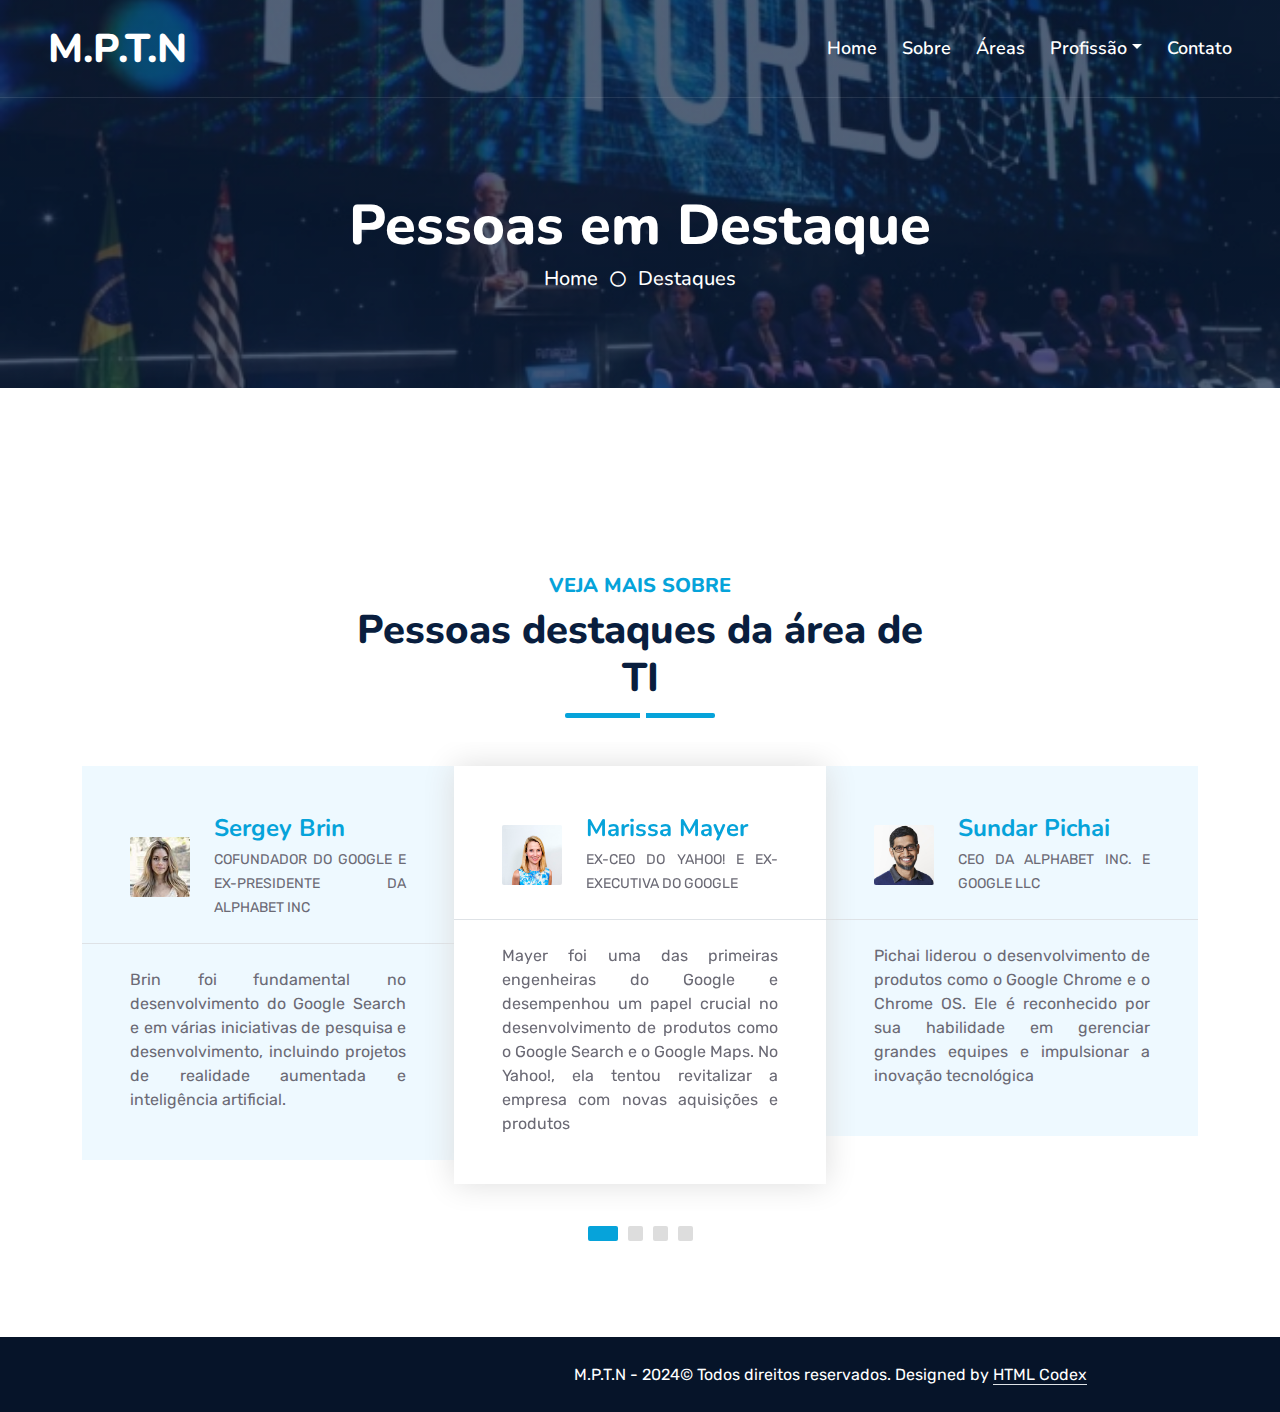
<file: testimonial.html>
<!DOCTYPE html>
<html lang="pt">

<head>
    <title>Pessoas de destaques</title>
    <meta charset="utf-8" />
    <meta name="viewport" content="width=device-width, inicial-scale=1" />
    <meta name="description"
          content="Pessoas famosas e importantes no mundo da tecnologia ">
    <meta name="keywords"
          content="Profissional, TI, destaques, importante, revolucionários">
    <meta name="author" content="Mariana, Nataly, Paulo e Thamires">
    <link rel="icon" type="image/jpg" href="img/a.jpg">

    <!-- Favicon -->
    <link href="img/favicon.ico" rel="icon">

    <!-- Google Web Fonts -->
    <link rel="preconnect" href="https://fonts.googleapis.com">
    <link rel="preconnect" href="https://fonts.gstatic.com" crossorigin>
    <link href="https://fonts.googleapis.com/css2?family=Nunito:wght@400;600;700;800&family=Rubik:wght@400;500;600;700&display=swap" rel="stylesheet">

    <!-- Icon Font Stylesheet -->
    <link href="https://cdnjs.cloudflare.com/ajax/libs/font-awesome/5.10.0/css/all.min.css" rel="stylesheet">
    <link href="https://cdn.jsdelivr.net/npm/bootstrap-icons@1.4.1/font/bootstrap-icons.css" rel="stylesheet">

    <!-- Libraries Stylesheet -->
    <link href="lib/owlcarousel/assets/owl.carousel.min.css" rel="stylesheet">
    <link href="lib/animate/animate.min.css" rel="stylesheet">

    <!-- Customized Bootstrap Stylesheet -->
    <link href="css/bootstrap.min.css" rel="stylesheet">

    <!-- Template Stylesheet -->
    <link href="css/style.css" rel="stylesheet">
</head>

<body>
    <!-- Spinner Start -->
    <div id="spinner" class="show bg-white position-fixed translate-middle w-100 vh-100 top-50 start-50 d-flex align-items-center justify-content-center">
        <div class="spinner"></div>
    </div>
    <!-- Spinner End -->


    <!-- Topbar Start
    <div class="container-fluid bg-dark px-5 d-none d-lg-block">
        <div class="row gx-0">
            <div class="col-lg-8 text-center text-lg-start mb-2 mb-lg-0">
                <div class="d-inline-flex align-items-center" style="height: 45px;">
                    <small class="me-3 text-light"><i class="fa fa-map-marker-alt me-2"></i>123 Street, New York, USA</small>
                    <small class="me-3 text-light"><i class="fa fa-phone-alt me-2"></i>+012 345 6789</small>
                    <small class="text-light"><i class="fa fa-envelope-open me-2"></i>info@example.com</small>
                </div>
            </div>
            <div class="col-lg-4 text-center text-lg-end">
                <div class="d-inline-flex align-items-center" style="height: 45px;">
                    <a class="btn btn-sm btn-outline-light btn-sm-square rounded-circle me-2" href=""><i class="fab fa-twitter fw-normal"></i></a>
                    <a class="btn btn-sm btn-outline-light btn-sm-square rounded-circle me-2" href=""><i class="fab fa-facebook-f fw-normal"></i></a>
                    <a class="btn btn-sm btn-outline-light btn-sm-square rounded-circle me-2" href=""><i class="fab fa-linkedin-in fw-normal"></i></a>
                    <a class="btn btn-sm btn-outline-light btn-sm-square rounded-circle me-2" href=""><i class="fab fa-instagram fw-normal"></i></a>
                    <a class="btn btn-sm btn-outline-light btn-sm-square rounded-circle" href=""><i class="fab fa-youtube fw-normal"></i></a>
                </div>
            </div>
        </div>
    </div>
    <!-- Topbar End -->


    <!-- Navbar & Carousel Start -->
    <div class="container-fluid position-relative p-0">
        <nav class="navbar navbar-expand-lg navbar-dark px-5 py-3 py-lg-0">
            <a href="index.html" class="navbar-brand p-0">
                <h1 class="m-0"></i>M.P.T.N</h1>
            </a>
            <button class="navbar-toggler" type="button" data-bs-toggle="collapse" data-bs-target="#navbarCollapse">
                <span class="fa fa-bars"></span>
            </button>
            <div class="collapse navbar-collapse" id="navbarCollapse">
                <div class="navbar-nav ms-auto py-0">
                    <a href="index.html" class="nav-item nav-link ">Home</a>
                    <a href="about.html" class="nav-item nav-link">Sobre</a>
                    <a href="service.html" class="nav-item nav-link">Áreas</a>
                    <div class="nav-item dropdown">
                        <!--<a href="#" class="nav-link dropdown-toggle" data-bs-toggle="dropdown">Blog</a>
                        <div class="dropdown-menu m-0">
                            <a href="blog.html" class="dropdown-item">Blog Grid</a>
                            <a href="detail.html" class="dropdown-item">Blog Detail</a>
                        </div>-->
                    </div>
                    <div class="nav-item dropdown">
                        <a href="#" class="nav-link dropdown-toggle" data-bs-toggle="dropdown">Profissão</a>
                        <div class="dropdown-menu m-0">
                            <a href="price.html" class="dropdown-item">Salário</a>
                            <a href="testimonial.html" class="dropdown-item active">Destaques</a>
                            <a href="feature.html" class="dropdown-item">Características</a>
                            <!--<a href="team.html" class="dropdown-item">Team Members</a>
                            <a href="quote.html" class="dropdown-item">Free Quote</a>-->
                        </div>
                    </div>
                    <a href="contact.html" class="nav-item nav-link">Contato</a>
                </div>
        </nav>

        <div class="container-fluid bg-primary py-5 bg-header" style="margin-bottom: 90px;">
            <div class="row py-5">
                <div class="col-12 pt-lg-5 mt-lg-5 text-center">
                    <h1 class="display-4 text-white animated zoomIn">Pessoas em Destaque</h1>
                    <a href="" class="h5 text-white">Home</a>
                    <i class="far fa-circle text-white px-2"></i>
                    <a href="" class="h5 text-white">Destaques</a>
                </div>
            </div>
        </div>
    </div>
    <!-- Navbar End -->


    <!-- Full Screen Search Start -->
    <div class="modal fade" id="searchModal" tabindex="-1">
        <div class="modal-dialog modal-fullscreen">
            <div class="modal-content" style="background: rgba(9, 30, 62, .7);">
                <div class="modal-header border-0">
                    <button type="button" class="btn bg-white btn-close" data-bs-dismiss="modal" aria-label="Close"></button>
                </div>
                <div class="modal-body d-flex align-items-center justify-content-center">
                    <div class="input-group" style="max-width: 600px;">
                        <input type="text" class="form-control bg-transparent border-primary p-3" placeholder="Type search keyword">
                        <button class="btn btn-primary px-4"><i class="bi bi-search"></i></button>
                    </div>
                </div>
            </div>
        </div>
    </div>
    <!-- Full Screen Search End -->


    <!-- Testimonial Start -->
    <div class="container-fluid py-5 wow fadeInUp" data-wow-delay="0.1s">
        <div class="container py-5">
            <div class="section-title text-center position-relative pb-3 mb-4 mx-auto" style="max-width: 600px;">
                <h5 class="fw-bold text-primary text-uppercase">Veja mais sobre</h5>
                <h1 class="mb-0">Pessoas destaques da área de TI</h1>
            </div>
            <div class="owl-carousel testimonial-carousel wow fadeInUp" data-wow-delay="0.6s">
                <div class="testimonial-item bg-light my-4">
                    <div class="d-flex align-items-center border-bottom pt-5 pb-4 px-5">
                        <img class="img-fluid rounded" src="img/testimonial-1.jpg" style="width: 60px; height: 60px;" >
                        <div class="ps-4">
                            <h4 class="text-primary mb-1">Marissa Mayer</h4>
                            <small class="text-uppercase">Ex-CEO do Yahoo! e ex-executiva do Google </small>
                        </div>
                    </div>
                    <div class="pt-4 pb-5 px-5">
                        Mayer foi uma das primeiras engenheiras do Google e desempenhou um papel crucial no desenvolvimento de produtos como o Google Search e o Google Maps. No Yahoo!, ela tentou revitalizar a empresa com novas aquisições e produtos
                    </div>
                </div>
                <div class="testimonial-item bg-light my-4">
                    <div class="d-flex align-items-center border-bottom pt-5 pb-4 px-5">
                        <img class="img-fluid rounded" src="img/testimonial-2.jpg" style="width: 60px; height: 60px;" >
                        <div class="ps-4">
                            <h4 class="text-primary mb-1">Sundar Pichai</h4>
                            <small class="text-uppercase"> CEO da Alphabet Inc. e Google LLC</small>
                        </div>
                    </div>
                    <div class="pt-4 pb-5 px-5">
                        Pichai liderou o desenvolvimento de produtos como o Google Chrome e o Chrome OS. Ele é reconhecido por sua habilidade em gerenciar grandes equipes e impulsionar a inovação tecnológica 
                    </div>
                </div>
                <div class="testimonial-item bg-light my-4">
                    <div class="d-flex align-items-center border-bottom pt-5 pb-4 px-5">
                        <img class="img-fluid rounded" src="img/testimonial-3.jpg" style="width: 60px; height: 60px;" >
                        <div class="ps-4">
                            <h4 class="text-primary mb-1">Satya Nadella</h4>
                            <small class="text-uppercase"> CEO da Microsof</small>
                        </div>
                    </div>
                    <div class="pt-4 pb-5 px-5">
                        Sob sua liderança, a Microsoft passou por uma transformação significativa, focando em serviços de nuvem e inteligência artificial. Nadella é conhecido por sua visão estratégica e capacidade de inovação, que ajudaram a empresa a se manter na vanguarda da tecnologia.
                    </div>
                </div>
                <div class="testimonial-item bg-light my-4">
                    <div class="d-flex align-items-center border-bottom pt-5 pb-4 px-5">
                        <img class="img-fluid rounded" src="img/testimonial-4.jpg" style="width: 60px; height: 60px;" >
                        <div class="ps-4">
                            <h4 class="text-primary mb-1">Sergey Brin</h4>
                            <small class="text-uppercase">cofundador do Google e ex-presidente da Alphabet Inc</small>
                        </div>
                    </div>
                    <div class="pt-4 pb-5 px-5">
                        Brin foi fundamental no desenvolvimento do Google Search e em várias iniciativas de pesquisa e desenvolvimento, incluindo projetos de realidade aumentada e inteligência artificial.
                    </div>
                </div>
            </div>
        </div>
    </div>
    <!-- Testimonial End -->


    <!-- Vendor Start 
    <div class="container-fluid py-5 wow fadeInUp" data-wow-delay="0.1s">
        <div class="container py-5 mb-5">
            <div class="bg-white">
                <div class="owl-carousel vendor-carousel">
                    <img src="img/vendor-1.jpg" alt="">
                    <img src="img/vendor-2.jpg" alt="">
                    <img src="img/vendor-3.jpg" alt="">
                    <img src="img/vendor-4.jpg" alt="">
                    <img src="img/vendor-5.jpg" alt="">
                    <img src="img/vendor-6.jpg" alt="">
                    <img src="img/vendor-7.jpg" alt="">
                    <img src="img/vendor-8.jpg" alt="">
                    <img src="img/vendor-9.jpg" alt="">
                </div>
            </div>
        </div>
    </div>
    <!-- Vendor End -->
    

    <!-- Footer Start 
    <div class="container-fluid bg-dark text-light mt-5 wow fadeInUp" data-wow-delay="0.1s">
        <div class="container">
            <div class="row gx-5">
                <div class="col-lg-4 col-md-6 footer-about">
                    <div class="d-flex flex-column align-items-center justify-content-center text-center h-100 bg-primary p-4">
                        <a href="index.html" class="navbar-brand">
                            <h1 class="m-0 text-white"><i class="fa fa-user-tie me-2"></i>Startup</h1>
                        </a>
                        <p class="mt-3 mb-4">Lorem diam sit erat dolor elitr et, diam lorem justo amet clita stet eos sit. Elitr dolor duo lorem, elitr clita ipsum sea. Diam amet erat lorem stet eos. Diam amet et kasd eos duo.</p>
                        <form action="">
                            <div class="input-group">
                                <input type="text" class="form-control border-white p-3" placeholder="Your Email">
                                <button class="btn btn-dark">Sign Up</button>
                            </div>
                        </form>
                    </div>
                </div>
                <div class="col-lg-8 col-md-6">
                    <div class="row gx-5">
                        <div class="col-lg-4 col-md-12 pt-5 mb-5">
                            <div class="section-title section-title-sm position-relative pb-3 mb-4">
                                <h3 class="text-light mb-0">Get In Touch</h3>
                            </div>
                            <div class="d-flex mb-2">
                                <i class="bi bi-geo-alt text-primary me-2"></i>
                                <p class="mb-0">123 Street, New York, USA</p>
                            </div>
                            <div class="d-flex mb-2">
                                <i class="bi bi-envelope-open text-primary me-2"></i>
                                <p class="mb-0">info@example.com</p>
                            </div>
                            <div class="d-flex mb-2">
                                <i class="bi bi-telephone text-primary me-2"></i>
                                <p class="mb-0">+012 345 67890</p>
                            </div>
                            <div class="d-flex mt-4">
                                <a class="btn btn-primary btn-square me-2" href="#"><i class="fab fa-twitter fw-normal"></i></a>
                                <a class="btn btn-primary btn-square me-2" href="#"><i class="fab fa-facebook-f fw-normal"></i></a>
                                <a class="btn btn-primary btn-square me-2" href="#"><i class="fab fa-linkedin-in fw-normal"></i></a>
                                <a class="btn btn-primary btn-square" href="#"><i class="fab fa-instagram fw-normal"></i></a>
                            </div>
                        </div>
                        <div class="col-lg-4 col-md-12 pt-0 pt-lg-5 mb-5">
                            <div class="section-title section-title-sm position-relative pb-3 mb-4">
                                <h3 class="text-light mb-0">Quick Links</h3>
                            </div>
                            <div class="link-animated d-flex flex-column justify-content-start">
                                <a class="text-light mb-2" href="#"><i class="bi bi-arrow-right text-primary me-2"></i>Home</a>
                                <a class="text-light mb-2" href="#"><i class="bi bi-arrow-right text-primary me-2"></i>About Us</a>
                                <a class="text-light mb-2" href="#"><i class="bi bi-arrow-right text-primary me-2"></i>Our Services</a>
                                <a class="text-light mb-2" href="#"><i class="bi bi-arrow-right text-primary me-2"></i>Meet The Team</a>
                                <a class="text-light mb-2" href="#"><i class="bi bi-arrow-right text-primary me-2"></i>Latest Blog</a>
                                <a class="text-light" href="#"><i class="bi bi-arrow-right text-primary me-2"></i>Contact Us</a>
                            </div>
                        </div>
                        <div class="col-lg-4 col-md-12 pt-0 pt-lg-5 mb-5">
                            <div class="section-title section-title-sm position-relative pb-3 mb-4">
                                <h3 class="text-light mb-0">Popular Links</h3>
                            </div>
                            <div class="link-animated d-flex flex-column justify-content-start">
                                <a class="text-light mb-2" href="#"><i class="bi bi-arrow-right text-primary me-2"></i>Home</a>
                                <a class="text-light mb-2" href="#"><i class="bi bi-arrow-right text-primary me-2"></i>About Us</a>
                                <a class="text-light mb-2" href="#"><i class="bi bi-arrow-right text-primary me-2"></i>Our Services</a>
                                <a class="text-light mb-2" href="#"><i class="bi bi-arrow-right text-primary me-2"></i>Meet The Team</a>
                                <a class="text-light mb-2" href="#"><i class="bi bi-arrow-right text-primary me-2"></i>Latest Blog</a>
                                <a class="text-light" href="#"><i class="bi bi-arrow-right text-primary me-2"></i>Contact Us</a>
                            </div>
                        </div>
                    </div>
                </div>
            </div>
        </div>
    </div>-->
    <div class="container-fluid text-white" style="background: #061429;">
        <div class="container text-center">
            <div class="row justify-content-end">
                <div class="col-lg-8 col-md-6">
                    <div class="d-flex align-items-center justify-content-center" style="height: 75px;">
                        M.P.T.N - 2024  <p class="mb-0">&copy; Todos direitos reservados.
						
						<!--/*** This template is free as long as you keep the footer author’s credit link/attribution link/backlink. If you'd like to use the template without the footer author’s credit link/attribution link/backlink, you can purchase the Credit Removal License from "https://htmlcodex.com/credit-removal". Thank you for your support. ***/-->
						Designed by <a class="text-white border-bottom" href="https://htmlcodex.com">HTML Codex</a></p>
                    </div>
                </div>
            </div>
        </div>
    </div>
    <!-- Footer End -->


    <!-- Back to Top -->
    <a href="#" class="btn btn-lg btn-primary btn-lg-square rounded back-to-top"><i class="bi bi-arrow-up"></i></a>


    <!-- JavaScript Libraries -->
    <script src="https://code.jquery.com/jquery-3.4.1.min.js"></script>
    <script src="https://cdn.jsdelivr.net/npm/bootstrap@5.0.0/dist/js/bootstrap.bundle.min.js"></script>
    <script src="lib/wow/wow.min.js"></script>
    <script src="lib/easing/easing.min.js"></script>
    <script src="lib/waypoints/waypoints.min.js"></script>
    <script src="lib/counterup/counterup.min.js"></script>
    <script src="lib/owlcarousel/owl.carousel.min.js"></script>

    <!-- Template Javascript -->
    <script src="js/main.js"></script>
</body>

</html>
</file>
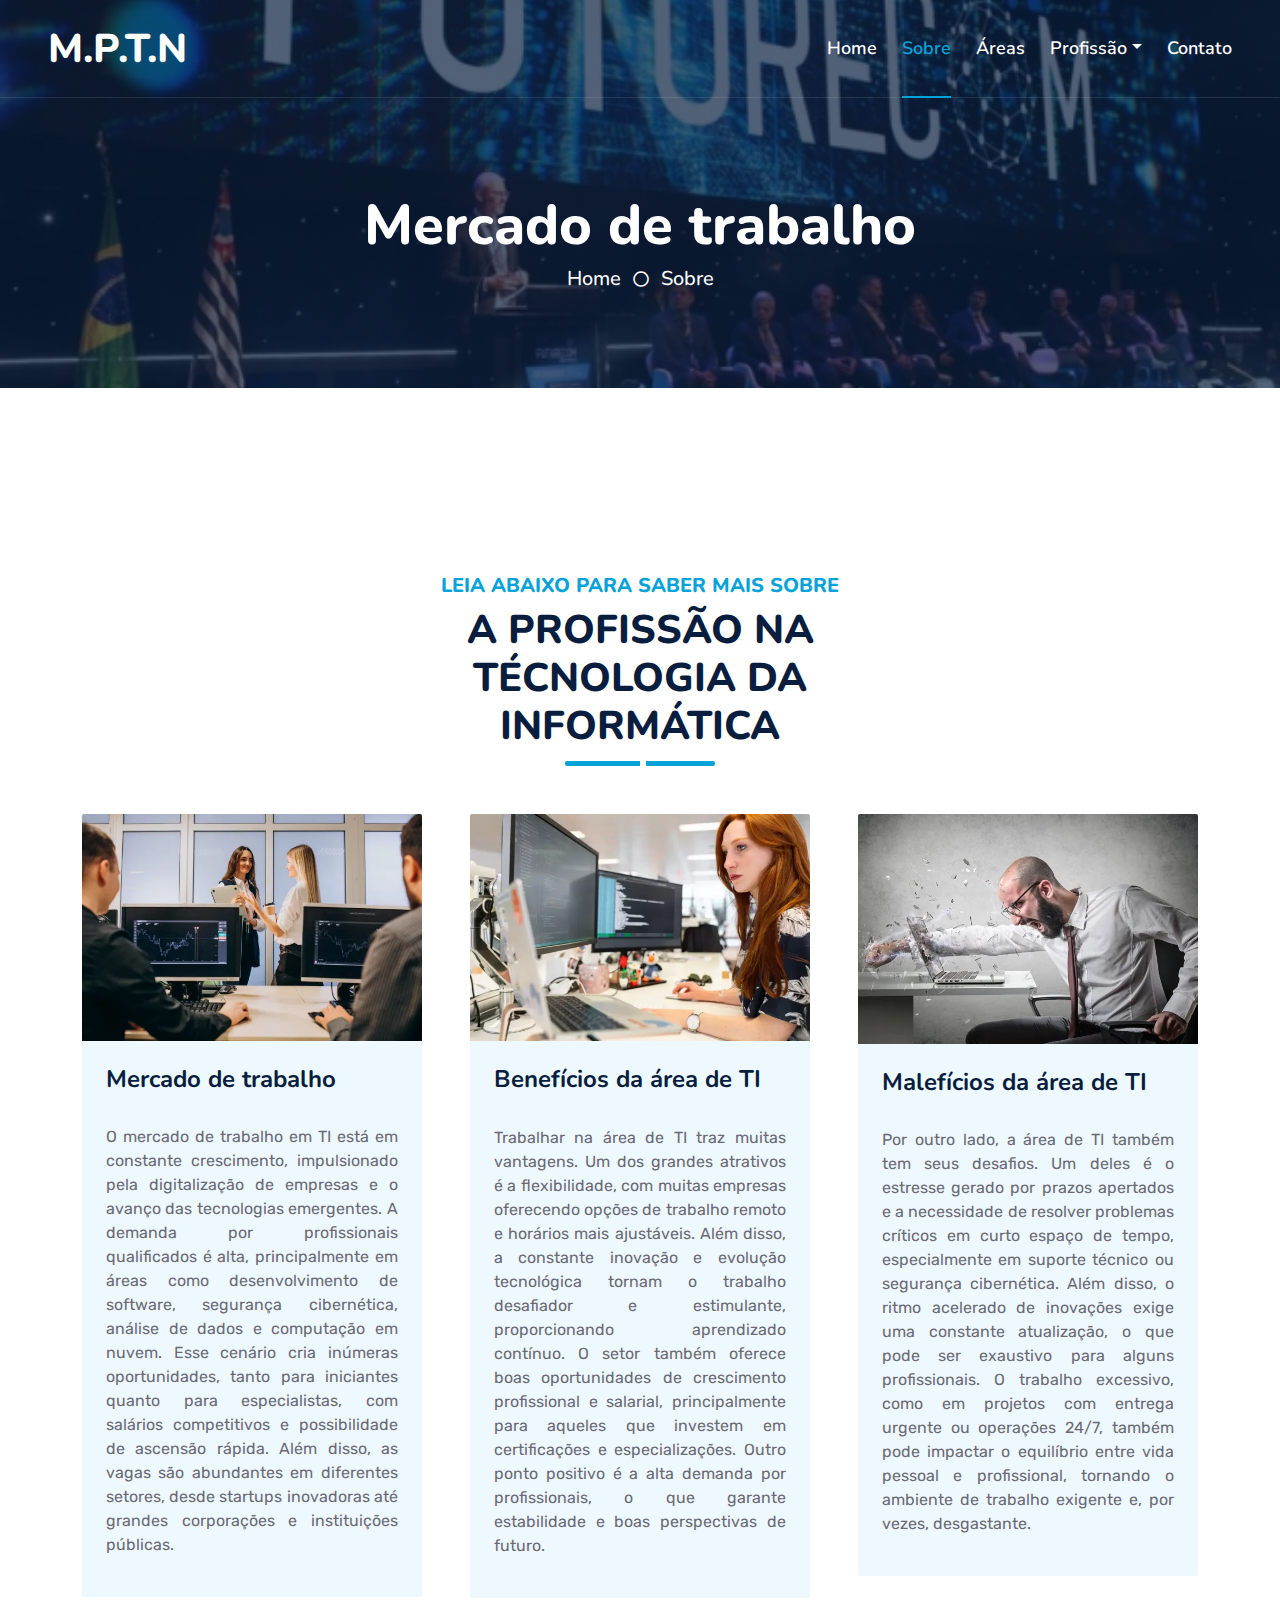
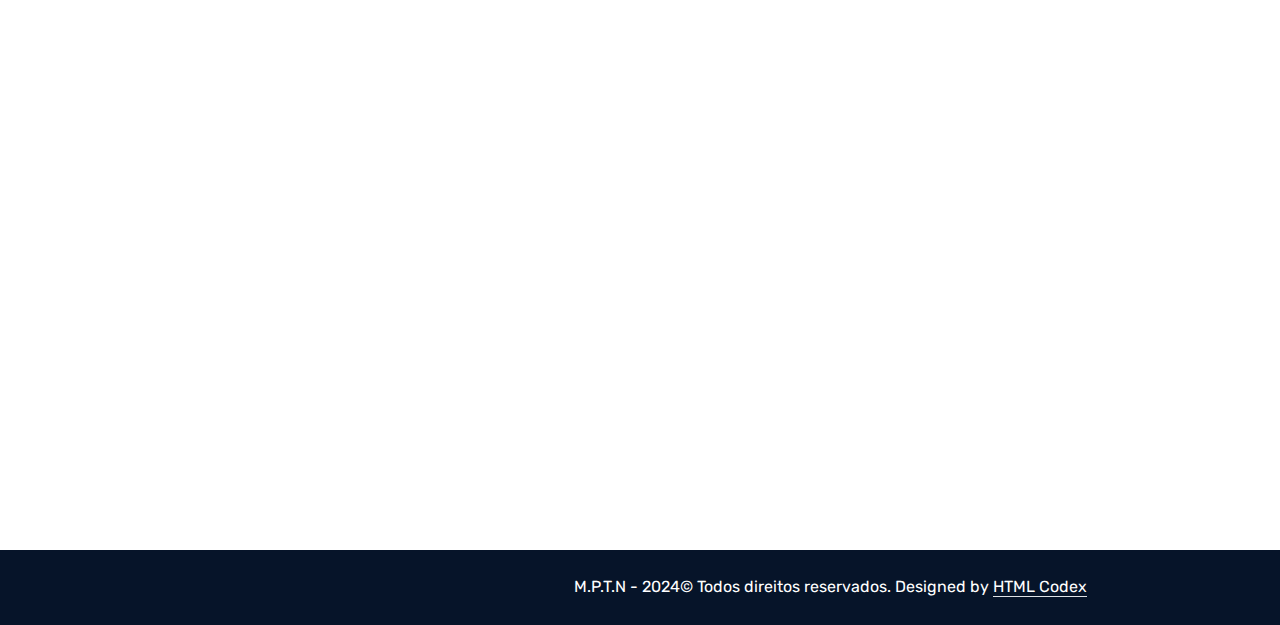
<file: startup2-1.0.0/about.html>
<!--<!DOCTYPE html>
<html lang="en">

<head>
    <meta charset="utf-8">
    <title>Startup - Startup Website Template</title>
    <meta content="width=device-width, initial-scale=1.0" name="viewport">
    <meta content="Free HTML Templates" name="keywords">
    <meta content="Free HTML Templates" name="description">

    <!-- Favicon 
    <link href="img/favicon.ico" rel="icon">

    <!-- Google Web Fonts -
    <link rel="preconnect" href="https://fonts.googleapis.com">
    <link rel="preconnect" href="https://fonts.gstatic.com" crossorigin>
    <link href="https://fonts.googleapis.com/css2?family=Nunito:wght@400;600;700;800&family=Rubik:wght@400;500;600;700&display=swap" rel="stylesheet">

    <!-- Icon Font Stylesheet 
    <link href="https://cdnjs.cloudflare.com/ajax/libs/font-awesome/5.10.0/css/all.min.css" rel="stylesheet">
    <link href="https://cdn.jsdelivr.net/npm/bootstrap-icons@1.4.1/font/bootstrap-icons.css" rel="stylesheet">

    <!-- Libraries Stylesheet 
    <link href="lib/owlcarousel/assets/owl.carousel.min.css" rel="stylesheet">
    <link href="lib/animate/animate.min.css" rel="stylesheet">

    <!-- Customized Bootstrap Stylesheet 
    <link href="css/bootstrap.min.css" rel="stylesheet">

    <!-- Template Stylesheet 
    <link href="css/style.css" rel="stylesheet">
</head>

<body>
    <!-- Spinner Start 
    <div id="spinner" class="show bg-white position-fixed translate-middle w-100 vh-100 top-50 start-50 d-flex align-items-center justify-content-center">
        <div class="spinner"></div>
    </div>
    <!-- Spinner End 


    <!-- Topbar Start 
    <div class="container-fluid bg-dark px-5 d-none d-lg-block">
        <div class="row gx-0">
            <div class="col-lg-8 text-center text-lg-start mb-2 mb-lg-0">
                <div class="d-inline-flex align-items-center" style="height: 45px;">
                    <small class="me-3 text-light"><i class="fa fa-map-marker-alt me-2"></i>123 Street, New York, USA</small>
                    <small class="me-3 text-light"><i class="fa fa-phone-alt me-2"></i>+012 345 6789</small>
                    <small class="text-light"><i class="fa fa-envelope-open me-2"></i>info@example.com</small>
                </div>
            </div>
            <div class="col-lg-4 text-center text-lg-end">
                <div class="d-inline-flex align-items-center" style="height: 45px;">
                    <a class="btn btn-sm btn-outline-light btn-sm-square rounded-circle me-2" href=""><i class="fab fa-twitter fw-normal"></i></a>
                    <a class="btn btn-sm btn-outline-light btn-sm-square rounded-circle me-2" href=""><i class="fab fa-facebook-f fw-normal"></i></a>
                    <a class="btn btn-sm btn-outline-light btn-sm-square rounded-circle me-2" href=""><i class="fab fa-linkedin-in fw-normal"></i></a>
                    <a class="btn btn-sm btn-outline-light btn-sm-square rounded-circle me-2" href=""><i class="fab fa-instagram fw-normal"></i></a>
                    <a class="btn btn-sm btn-outline-light btn-sm-square rounded-circle" href=""><i class="fab fa-youtube fw-normal"></i></a>
                </div>
            </div>
        </div>
    </div>
    <!-- Topbar End


    <!-- Navbar Start 
    <div class="container-fluid position-relative p-0">
        <nav class="navbar navbar-expand-lg navbar-dark px-5 py-3 py-lg-0">
            <a href="index.html" class="navbar-brand p-0">
                <h1 class="m-0"><i class="fa fa-user-tie me-2"></i>Startup</h1>
            </a>
            <button class="navbar-toggler" type="button" data-bs-toggle="collapse" data-bs-target="#navbarCollapse">
                <span class="fa fa-bars"></span>
            </button>
            <div class="collapse navbar-collapse" id="navbarCollapse">
                <div class="navbar-nav ms-auto py-0">
                    <a href="index.html" class="nav-item nav-link">Home</a>
                    <a href="about.html" class="nav-item nav-link active">About</a>
                    <a href="service.html" class="nav-item nav-link">Services</a>
                    <div class="nav-item dropdown">
                        <a href="#" class="nav-link dropdown-toggle" data-bs-toggle="dropdown">Blog</a>
                        <div class="dropdown-menu m-0">
                            <a href="blog.html" class="dropdown-item">Blog Grid</a>
                            <a href="detail.html" class="dropdown-item">Blog Detail</a>
                        </div>
                    </div>
                    <div class="nav-item dropdown">
                        <a href="#" class="nav-link dropdown-toggle" data-bs-toggle="dropdown">Pages</a>
                        <div class="dropdown-menu m-0">
                            <a href="price.html" class="dropdown-item">Salário</a>
                            <a href="testimonial.html" class="dropdown-item">Testimonial</a>
                            <a href="feature.html" class="dropdown-item">Our features</a>
                            <!--<a href="team.html" class="dropdown-item">Team Members</a>
                            <a href="quote.html" class="dropdown-item">Free Quote</a>
                        </div>
                    </div>
                    <a href="contact.html" class="nav-item nav-link">Contact</a>
                </div>
                <butaton type="button" class="btn text-primary ms-3" data-bs-toggle="modal" data-bs-target="#searchModal"><i class="fa fa-search"></i></butaton>
                <a href="https://htmlcodex.com/startup-company-website-template" class="btn btn-primary py-2 px-4 ms-3">Download Pro Version</a>
            </div>
        </nav>    </div>
Navbar End -->
<!DOCTYPE html>
<html lang="pt">

<head>
    <title>Mercado de Trabalho</title>
    <meta charset="utf-8" />
    <meta name="viewport" content="width=device-width, inicial-scale=1" />
    <meta name="description"
          content="Saiba sobre o mercado de trabalho atual dessa área">
    <meta name="keywords"
          content="Profissional, TI, Mercado de Trabalho, Benefícios, Malefícios, futuro">
    <meta name="author" content="Mariana, Nataly, Paulo e Thamires">
    <link rel="icon" type="image/jpg" href="img/a.jpg">

    <!-- Favicon -->
    <link href="img/favicon.ico" rel="icon">

    <!-- Google Web Fonts -->
    <link rel="preconnect" href="https://fonts.googleapis.com">
    <link rel="preconnect" href="https://fonts.gstatic.com" crossorigin>
    <link href="https://fonts.googleapis.com/css2?family=Nunito:wght@400;600;700;800&family=Rubik:wght@400;500;600;700&display=swap" rel="stylesheet">

    <!-- Icon Font Stylesheet -->
    <link href="https://cdnjs.cloudflare.com/ajax/libs/font-awesome/5.10.0/css/all.min.css" rel="stylesheet">
    <link href="https://cdn.jsdelivr.net/npm/bootstrap-icons@1.4.1/font/bootstrap-icons.css" rel="stylesheet">

    <!-- Libraries Stylesheet -->
    <link href="lib/owlcarousel/assets/owl.carousel.min.css" rel="stylesheet">
    <link href="lib/animate/animate.min.css" rel="stylesheet">

    <!-- Customized Bootstrap Stylesheet -->
    <link href="css/bootstrap.min.css" rel="stylesheet">

    <!-- Template Stylesheet -->
    <link href="css/style.css" rel="stylesheet">
</head>

<body>
    <!-- Spinner Start -->
    <div id="spinner" class="show bg-white position-fixed translate-middle w-100 vh-100 top-50 start-50 d-flex align-items-center justify-content-center">
        <div class="spinner"></div>
    </div>
    <!-- Spinner End -->


    <!-- Topbar Start
    <div class="container-fluid bg-dark px-5 d-none d-lg-block">
        <div class="row gx-0">
            <div class="col-lg-8 text-center text-lg-start mb-2 mb-lg-0">
                <div class="d-inline-flex align-items-center" style="height: 45px;">
                    <small class="me-3 text-light"><i class="fa fa-map-marker-alt me-2"></i>123 Street, New York, USA</small>
                    <small class="me-3 text-light"><i class="fa fa-phone-alt me-2"></i>+012 345 6789</small>
                    <small class="text-light"><i class="fa fa-envelope-open me-2"></i>info@example.com</small>
                </div>
            </div>
            <div class="col-lg-4 text-center text-lg-end">
                <div class="d-inline-flex align-items-center" style="height: 45px;">
                    <a class="btn btn-sm btn-outline-light btn-sm-square rounded-circle me-2" href=""><i class="fab fa-twitter fw-normal"></i></a>
                    <a class="btn btn-sm btn-outline-light btn-sm-square rounded-circle me-2" href=""><i class="fab fa-facebook-f fw-normal"></i></a>
                    <a class="btn btn-sm btn-outline-light btn-sm-square rounded-circle me-2" href=""><i class="fab fa-linkedin-in fw-normal"></i></a>
                    <a class="btn btn-sm btn-outline-light btn-sm-square rounded-circle me-2" href=""><i class="fab fa-instagram fw-normal"></i></a>
                    <a class="btn btn-sm btn-outline-light btn-sm-square rounded-circle" href=""><i class="fab fa-youtube fw-normal"></i></a>
                </div>
            </div>
        </div>
    </div>
    <!-- Topbar End -->


    <!-- Navbar & Carousel Start -->
    <div class="container-fluid position-relative p-0">
        <nav class="navbar navbar-expand-lg navbar-dark px-5 py-3 py-lg-0">
            <a href="index.html" class="navbar-brand p-0">
                <h1 class="m-0">M.P.T.N</h1>
            </a>
            <button class="navbar-toggler" type="button" data-bs-toggle="collapse" data-bs-target="#navbarCollapse">
                <span class="fa fa-bars"></span>
            </button>
            <div class="collapse navbar-collapse" id="navbarCollapse">
                <div class="navbar-nav ms-auto py-0">
                    <a href="index.html" class="nav-item nav-link ">Home</a>
                    <a href="about.html" class="nav-item nav-link active ">Sobre</a>
                    <a href="service.html" class="nav-item nav-link">Áreas</a>
                    <div class="nav-item dropdown">
                        <!--<a href="#" class="nav-link dropdown-toggle" data-bs-toggle="dropdown">Blog</a>
                        <div class="dropdown-menu m-0">
                            <a href="blog.html" class="dropdown-item">Blog Grid</a>
                            <a href="detail.html" class="dropdown-item">Blog Detail</a>
                        </div>-->
                    </div>
                    <div class="nav-item dropdown">
                        <a href="#" class="nav-link dropdown-toggle" data-bs-toggle="dropdown">Profissão</a>
                        <div class="dropdown-menu m-0">
                            <a href="price.html" class="dropdown-item">Salário</a>
                            <a href="testimonial.html" class="dropdown-item">Destaques</a>
                            <a href="feature.html" class="dropdown-item">Características</a>
                            <!--<a href="team.html" class="dropdown-item">Team Members</a>
                            <a href="quote.html" class="dropdown-item">Free Quote</a>-->
                        </div>
                    </div>
                    <a href="contact.html" class="nav-item nav-link">Contato</a>
                </div>
        </nav>
        <div class="container-fluid bg-primary py-5 bg-header" style="margin-bottom: 90px;">
            <div class="row py-5">
                <div class="col-12 pt-lg-5 mt-lg-5 text-center">
                    <h1 class="display-4 text-white animated zoomIn"> Mercado de trabalho</h1>
                    <a href="" class="h5 text-white">Home</a>
                    <i class="far fa-circle text-white px-2"></i>
                    <a href="" class="h5 text-white">Sobre</a>
                </div>
            </div>
        </div>
        <!--fim do igual-->


    <!-- Full Screen Search Start -->
    <div class="modal fade" id="searchModal" tabindex="-1">
        <div class="modal-dialog modal-fullscreen">
            <div class="modal-content" style="background: rgba(9, 30, 62, .7);">
                <div class="modal-header border-0">
                    <button type="button" class="btn bg-white btn-close" data-bs-dismiss="modal" aria-label="Close"></button>
                </div>
                <div class="modal-body d-flex align-items-center justify-content-center">
                    <div class="input-group" style="max-width: 600px;">
                        <input type="text" class="form-control bg-transparent border-primary p-3" placeholder="Type search keyword">
                        <button class="btn btn-primary px-4"><i class="bi bi-search"></i></button>
                    </div>
                </div>
            </div>
        </div>
    </div>
    <!-- Full Screen Search End -->

    <!-- About End -->
    <!-- Blog Start -->
    <div class="container-fluid py-5 wow fadeInUp" data-wow-delay="0.1s">
        <div class="container py-5">
            <div class="section-title text-center position-relative pb-3 mb-5 mx-auto" style="max-width: 600px;">
                <h5 class="fw-bold text-primary text-uppercase">Leia abaixo para saber mais sobre</h5>
                <h1 class="mb-0">A PROFISSÃO NA TÉCNOLOGIA DA INFORMÁTICA</h1>
            </div>
            <div class="row g-5">
                <div class="col-lg-4 wow slideInUp" data-wow-delay="0.3s">
                    <div class="blog-item bg-light rounded overflow-hidden">
                        <div class="blog-img position-relative overflow-hidden">
                            <img class="img-fluid" src="img/blog-1.jpg" alt="">
                        </div>
                        <div class="p-4">
                            
                            <h4 class="mb-3">Mercado de trabalho</h4>
                            <p>O mercado de trabalho em TI está em constante crescimento, impulsionado pela digitalização de empresas e o avanço das tecnologias emergentes. A demanda por profissionais qualificados é alta, principalmente em áreas como desenvolvimento de software, segurança cibernética, análise de dados e computação em nuvem. Esse cenário cria inúmeras oportunidades, tanto para iniciantes quanto para especialistas, com salários competitivos e possibilidade de ascensão rápida. Além disso, as vagas são abundantes em diferentes setores, desde startups inovadoras até grandes corporações e instituições públicas.</p>
                            <!--<a class="text-uppercase" href="">Read More <i class="bi bi-arrow-right"></i></a>-->
                        </div>
                    </div>
                </div>
                <div class="col-lg-4 wow slideInUp" data-wow-delay="0.6s">
                    <div class="blog-item bg-light rounded overflow-hidden">
                        <div class="blog-img position-relative overflow-hidden">
                            <img class="img-fluid" src="img/blog-2.jpg" alt="">
                        </div>
                        <div class="p-4">
                            
                            <h4 class="mb-3">Benefícios da área de TI</h4>
                            <p>Trabalhar na área de TI traz muitas vantagens. Um dos grandes atrativos é a flexibilidade, com muitas empresas oferecendo opções de trabalho remoto e horários mais ajustáveis. Além disso, a constante inovação e evolução tecnológica tornam o trabalho desafiador e estimulante, proporcionando aprendizado contínuo. O setor também oferece boas oportunidades de crescimento profissional e salarial, principalmente para aqueles que investem em certificações e especializações. Outro ponto positivo é a alta demanda por profissionais, o que garante estabilidade e boas perspectivas de futuro.   </p>
                            <!--<a class="text-uppercase" href="">Read More <i class="bi bi-arrow-right"></i></a>-->
                        </div>
                    </div>
                </div>
                <div class="col-lg-4 wow slideInUp" data-wow-delay="0.9s">
                    <div class="blog-item bg-light rounded overflow-hidden">
                        <div class="blog-img position-relative overflow-hidden">
                            <img class="img-fluid" src="img/blog-3.jpg" alt="">
                        </div>
                        <div class="p-4">
                            
                            <h4 class="mb-3"> Malefícios da área de TI</h4>
                            <p>Por outro lado, a área de TI também tem seus desafios. Um deles é o estresse gerado por prazos apertados e a necessidade de resolver problemas críticos em curto espaço de tempo, especialmente em suporte técnico ou segurança cibernética. Além disso, o ritmo acelerado de inovações exige uma constante atualização, o que pode ser exaustivo para alguns profissionais. O trabalho excessivo, como em projetos com entrega urgente ou operações 24/7, também pode impactar o equilíbrio entre vida pessoal e profissional, tornando o ambiente de trabalho exigente e, por vezes, desgastante.</p>
                            <!--<a class="text-uppercase" href="">Read More <i class="bi bi-arrow-right"></i></a>-->
                        </div>
                    </div>
                </div>
            </div>
        </div>
    </div>
    <!-- Blog Start 
     <!-- About Start -->
    <div class="container-fluid py-5 wow fadeInUp" data-wow-delay="0.1s">
        <div class="container py-5">
            <div class="row g-5">
                <div class="col-lg-7">
                    <div class="section-title position-relative pb-3 mb-5">
                        <h5 class="fw-bold text-primary text-uppercase">Saiba mais sobre</h5>
                        <h1 class="mb-0"> O futuro da área de TI</h1>
                    </div>
                    <p class="mb-4">Com o avanço contínuo da automação, inteligência artificial e a chamada Indústria 4.0, o futuro da profissão de TI está profundamente ligado à inovação. Profissionais que atuam com tecnologias emergentes, como blockchain, robótica e realidade aumentada, estão preparados para liderar o mercado nos próximos anos.

                    </p></div><!--
                    <div class="row g-0 mb-3">
                        <div class="col-sm-6 wow zoomIn" data-wow-delay="0.2s">
                            <h5 class="mb-3"><i class="fa fa-check text-primary me-3"></i>Award Winning</h5>
                            <h5 class="mb-3"><i class="fa fa-check text-primary me-3"></i>Professional Staff</h5>
                        </div>
                        <div class="col-sm-6 wow zoomIn" data-wow-delay="0.4s">
                            <h5 class="mb-3"><i class="fa fa-check text-primary me-3"></i>24/7 Support</h5>
                            <h5 class="mb-3"><i class="fa fa-check text-primary me-3"></i>Fair Prices</h5>
                        </div>
                    </div>
                    <div class="d-flex align-items-center mb-4 wow fadeIn" data-wow-delay="0.6s">
                        <div class="bg-primary d-flex align-items-center justify-content-center rounded" style="width: 60px; height: 60px;">
                            <i class="fa fa-phone-alt text-white"></i>
                        </div>
                        <div class="ps-4">
                            <h5 class="mb-2">Call to ask any question</h5>
                            <h4 class="text-primary mb-0">+012 345 6789</h4>
                        </div>
                    </div>
                    <a href="quote.html" class="btn btn-primary py-3 px-5 mt-3 wow zoomIn" data-wow-delay="0.9s">Request A Quote</a>
                </div>
                <div class="col-lg-5" style="min-height: 500px;">
                    <div class="position-relative h-100">
                        <img class="position-absolute w-100 h-100 rounded wow zoomIn" data-wow-delay="0.9s" src="img/about.jpg" style="object-fit: cover;">
                    </div>
                </div>-->
            </div>
        </div>
    </div>

    <!-- Team Start 
    <div class="container-fluid py-5 wow fadeInUp" data-wow-delay="0.1s">
        <div class="container py-5">
            <div class="section-title text-center position-relative pb-3 mb-5 mx-auto" style="max-width: 600px;">
                <h5 class="fw-bold text-primary text-uppercase">Team Members</h5>
                <h1 class="mb-0">Professional Stuffs Ready to Help Your Business</h1>
            </div>
            <div class="row g-5">
                <div class="col-lg-4 wow slideInUp" data-wow-delay="0.3s">
                    <div class="team-item bg-light rounded overflow-hidden">
                        <div class="team-img position-relative overflow-hidden">
                            <img class="img-fluid w-100" src="img/team-1.jpg" alt="">
                            <div class="team-social">
                                <a class="btn btn-lg btn-primary btn-lg-square rounded" href=""><i class="fab fa-twitter fw-normal"></i></a>
                                <a class="btn btn-lg btn-primary btn-lg-square rounded" href=""><i class="fab fa-facebook-f fw-normal"></i></a>
                                <a class="btn btn-lg btn-primary btn-lg-square rounded" href=""><i class="fab fa-instagram fw-normal"></i></a>
                                <a class="btn btn-lg btn-primary btn-lg-square rounded" href=""><i class="fab fa-linkedin-in fw-normal"></i></a>
                            </div>
                        </div>
                        <div class="text-center py-4">
                            <h4 class="text-primary">Full Name</h4>
                            <p class="text-uppercase m-0">Designation</p>
                        </div>
                    </div>
                </div>
                <div class="col-lg-4 wow slideInUp" data-wow-delay="0.6s">
                    <div class="team-item bg-light rounded overflow-hidden">
                        <div class="team-img position-relative overflow-hidden">
                            <img class="img-fluid w-100" src="img/team-2.jpg" alt="">
                            <div class="team-social">
                                <a class="btn btn-lg btn-primary btn-lg-square rounded" href=""><i class="fab fa-twitter fw-normal"></i></a>
                                <a class="btn btn-lg btn-primary btn-lg-square rounded" href=""><i class="fab fa-facebook-f fw-normal"></i></a>
                                <a class="btn btn-lg btn-primary btn-lg-square rounded" href=""><i class="fab fa-instagram fw-normal"></i></a>
                                <a class="btn btn-lg btn-primary btn-lg-square rounded" href=""><i class="fab fa-linkedin-in fw-normal"></i></a>
                            </div>
                        </div>
                        <div class="text-center py-4">
                            <h4 class="text-primary">Full Name</h4>
                            <p class="text-uppercase m-0">Designation</p>
                        </div>
                    </div>
                </div>
                <div class="col-lg-4 wow slideInUp" data-wow-delay="0.9s">
                    <div class="team-item bg-light rounded overflow-hidden">
                        <div class="team-img position-relative overflow-hidden">
                            <img class="img-fluid w-100" src="img/team-3.jpg" alt="">
                            <div class="team-social">
                                <a class="btn btn-lg btn-primary btn-lg-square rounded" href=""><i class="fab fa-twitter fw-normal"></i></a>
                                <a class="btn btn-lg btn-primary btn-lg-square rounded" href=""><i class="fab fa-facebook-f fw-normal"></i></a>
                                <a class="btn btn-lg btn-primary btn-lg-square rounded" href=""><i class="fab fa-instagram fw-normal"></i></a>
                                <a class="btn btn-lg btn-primary btn-lg-square rounded" href=""><i class="fab fa-linkedin-in fw-normal"></i></a>
                            </div>
                        </div>
                        <div class="text-center py-4">
                            <h4 class="text-primary">Full Name</h4>
                            <p class="text-uppercase m-0">Designation</p>
                        </div>
                    </div>
                </div>
            </div>
        </div>
    </div>
    <!-- Team End -->


    <!-- Vendor Start 
    <div class="container-fluid py-5 wow fadeInUp" data-wow-delay="0.1s">
        <div class="container py-5 mb-5">
            <div class="bg-white">
                <div class="owl-carousel vendor-carousel">
                    <img src="img/vendor-1.jpg" alt="">
                    <img src="img/vendor-2.jpg" alt="">
                    <img src="img/vendor-3.jpg" alt="">
                    <img src="img/vendor-4.jpg" alt="">
                    <img src="img/vendor-5.jpg" alt="">
                    <img src="img/vendor-6.jpg" alt="">
                    <img src="img/vendor-7.jpg" alt="">
                    <img src="img/vendor-8.jpg" alt="">
                    <img src="img/vendor-9.jpg" alt="">
                </div>
            </div>
        </div>
    </div>
    <!-- Vendor End -->
    

    <!-- Footer Start 
    <div class="container-fluid bg-dark text-light mt-5 wow fadeInUp" data-wow-delay="0.1s">
        <div class="container">
            <div class="row gx-5">
                <div class="col-lg-4 col-md-6 footer-about">
                    <div class="d-flex flex-column align-items-center justify-content-center text-center h-100 bg-primary p-4">
                        <a href="index.html" class="navbar-brand">
                            <h1 class="m-0 text-white"><i class="fa fa-user-tie me-2"></i>Startup</h1>
                        </a>
                        <p class="mt-3 mb-4">Lorem diam sit erat dolor elitr et, diam lorem justo amet clita stet eos sit. Elitr dolor duo lorem, elitr clita ipsum sea. Diam amet erat lorem stet eos. Diam amet et kasd eos duo.</p>
                        <form action="">
                            <div class="input-group">
                                <input type="text" class="form-control border-white p-3" placeholder="Your Email">
                                <button class="btn btn-dark">Sign Up</button>
                            </div>
                        </form>
                    </div>
                </div>
                <div class="col-lg-8 col-md-6">
                    <div class="row gx-5">
                        <div class="col-lg-4 col-md-12 pt-5 mb-5">
                            <div class="section-title section-title-sm position-relative pb-3 mb-4">
                                <h3 class="text-light mb-0">Get In Touch</h3>
                            </div>
                            <div class="d-flex mb-2">
                                <i class="bi bi-geo-alt text-primary me-2"></i>
                                <p class="mb-0">123 Street, New York, USA</p>
                            </div>
                            <div class="d-flex mb-2">
                                <i class="bi bi-envelope-open text-primary me-2"></i>
                                <p class="mb-0">info@example.com</p>
                            </div>
                            <div class="d-flex mb-2">
                                <i class="bi bi-telephone text-primary me-2"></i>
                                <p class="mb-0">+012 345 67890</p>
                            </div>
                            <div class="d-flex mt-4">
                                <a class="btn btn-primary btn-square me-2" href="#"><i class="fab fa-twitter fw-normal"></i></a>
                                <a class="btn btn-primary btn-square me-2" href="#"><i class="fab fa-facebook-f fw-normal"></i></a>
                                <a class="btn btn-primary btn-square me-2" href="#"><i class="fab fa-linkedin-in fw-normal"></i></a>
                                <a class="btn btn-primary btn-square" href="#"><i class="fab fa-instagram fw-normal"></i></a>
                            </div>
                        </div>
                        <div class="col-lg-4 col-md-12 pt-0 pt-lg-5 mb-5">
                            <div class="section-title section-title-sm position-relative pb-3 mb-4">
                                <h3 class="text-light mb-0">Quick Links</h3>
                            </div>
                            <div class="link-animated d-flex flex-column justify-content-start">
                                <a class="text-light mb-2" href="#"><i class="bi bi-arrow-right text-primary me-2"></i>Home</a>
                                <a class="text-light mb-2" href="#"><i class="bi bi-arrow-right text-primary me-2"></i>About Us</a>
                                <a class="text-light mb-2" href="#"><i class="bi bi-arrow-right text-primary me-2"></i>Our Services</a>
                                <a class="text-light mb-2" href="#"><i class="bi bi-arrow-right text-primary me-2"></i>Meet The Team</a>
                                <a class="text-light mb-2" href="#"><i class="bi bi-arrow-right text-primary me-2"></i>Latest Blog</a>
                                <a class="text-light" href="#"><i class="bi bi-arrow-right text-primary me-2"></i>Contact Us</a>
                            </div>
                        </div>
                        <div class="col-lg-4 col-md-12 pt-0 pt-lg-5 mb-5">
                            <div class="section-title section-title-sm position-relative pb-3 mb-4">
                                <h3 class="text-light mb-0">Popular Links</h3>
                            </div>
                            <div class="link-animated d-flex flex-column justify-content-start">
                                <a class="text-light mb-2" href="#"><i class="bi bi-arrow-right text-primary me-2"></i>Home</a>
                                <a class="text-light mb-2" href="#"><i class="bi bi-arrow-right text-primary me-2"></i>About Us</a>
                                <a class="text-light mb-2" href="#"><i class="bi bi-arrow-right text-primary me-2"></i>Our Services</a>
                                <a class="text-light mb-2" href="#"><i class="bi bi-arrow-right text-primary me-2"></i>Meet The Team</a>
                                <a class="text-light mb-2" href="#"><i class="bi bi-arrow-right text-primary me-2"></i>Latest Blog</a>
                                <a class="text-light" href="#"><i class="bi bi-arrow-right text-primary me-2"></i>Contact Us</a>
                            </div>
                        </div>
                    </div>
                </div>
            </div>
        </div>
    </div>-->
    <div class="container-fluid text-white" style="background: #061429;">
        <div class="container text-center">
            <div class="row justify-content-end">
                <div class="col-lg-8 col-md-6">
                    <div class="d-flex align-items-center justify-content-center" style="height: 75px;">
                        M.P.T.N - 2024  <p class="mb-0">&copy; Todos direitos reservados.
						
						<!--/*** This template is free as long as you keep the footer author’s credit link/attribution link/backlink. If you'd like to use the template without the footer author’s credit link/attribution link/backlink, you can purchase the Credit Removal License from "https://htmlcodex.com/credit-removal". Thank you for your support. ***/-->
						Designed by <a class="text-white border-bottom" href="https://htmlcodex.com">HTML Codex</a></p>
                    </div>
                </div>
            </div>
        </div>
    </div>
    <!-- Footer End -->


    <!-- Back to Top -->
    <a href="#" class="btn btn-lg btn-primary btn-lg-square rounded back-to-top"><i class="bi bi-arrow-up"></i></a>


    <!-- JavaScript Libraries -->
    <script src="https://code.jquery.com/jquery-3.4.1.min.js"></script>
    <script src="https://cdn.jsdelivr.net/npm/bootstrap@5.0.0/dist/js/bootstrap.bundle.min.js"></script>
    <script src="lib/wow/wow.min.js"></script>
    <script src="lib/easing/easing.min.js"></script>
    <script src="lib/waypoints/waypoints.min.js"></script>
    <script src="lib/counterup/counterup.min.js"></script>
    <script src="lib/owlcarousel/owl.carousel.min.js"></script>

    <!-- Template Javascript -->
    <script src="js/main.js"></script>
</body>

</html>
</file>
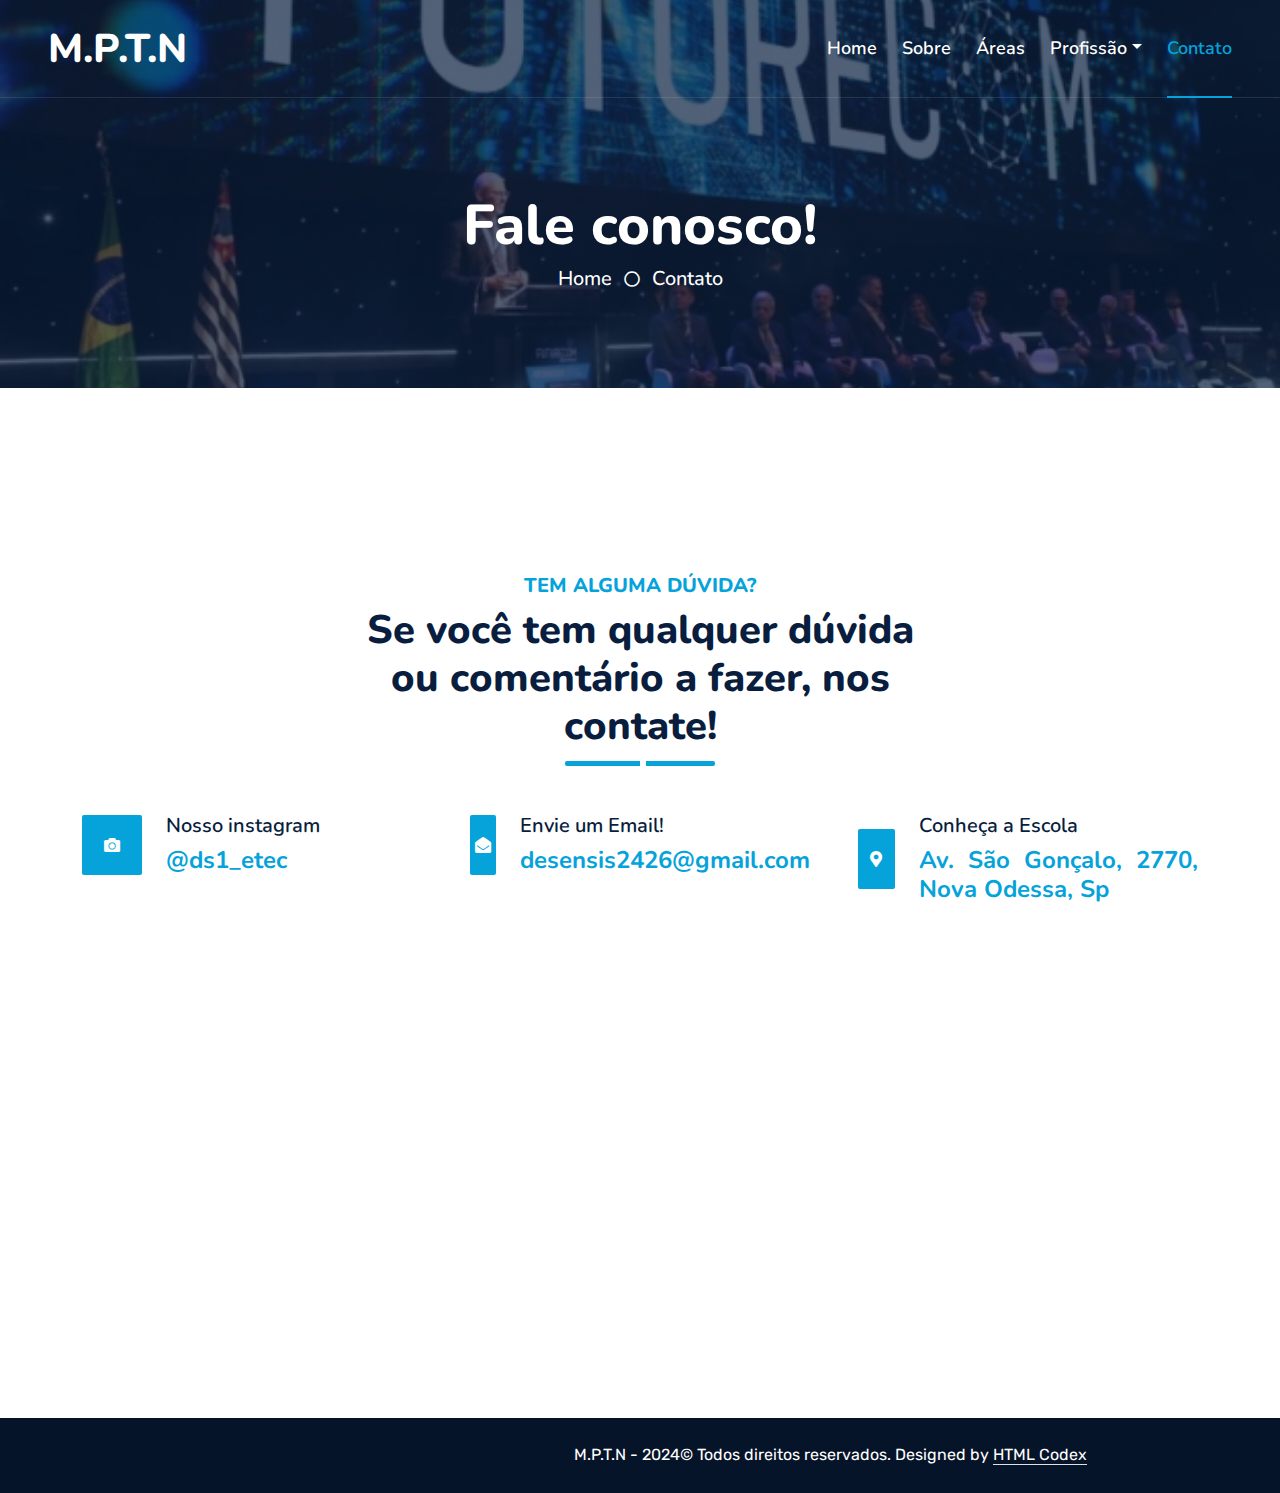
<file: startup2-1.0.0/contact.html>
<!DOCTYPE html>
<html lang="pt-br">

<head>
    <title>Contato - Fale conosco</title>
    <meta charset="utf-8" />
    <meta name="viewport" content="width=device-width, inicial-scale=1" />
    <meta name="description"
          content="Fale conosco sobre o site!">
    <meta name="keywords"
          content="Profissional, TI, áreas, contate-nos, fale conosco">
    <meta name="author" content="Mariana, Nataly, Paulo e Thamires">
    <link rel="icon" type="image/jpg" href="img/a.jpg">

    <!-- Favicon -->

    <!-- Google Web Fonts -->
    <link rel="preconnect" href="https://fonts.googleapis.com">
    <link rel="preconnect" href="https://fonts.gstatic.com" crossorigin>
    <link href="https://fonts.googleapis.com/css2?family=Nunito:wght@400;600;700;800&family=Rubik:wght@400;500;600;700&display=swap" rel="stylesheet">

    <!-- Icon Font Stylesheet -->
    <link href="https://cdnjs.cloudflare.com/ajax/libs/font-awesome/5.10.0/css/all.min.css" rel="stylesheet">
    <link href="https://cdn.jsdelivr.net/npm/bootstrap-icons@1.4.1/font/bootstrap-icons.css" rel="stylesheet">

    <!-- Libraries Stylesheet -->
    <link href="lib/owlcarousel/assets/owl.carousel.min.css" rel="stylesheet">
    <link href="lib/animate/animate.min.css" rel="stylesheet">

    <!-- Customized Bootstrap Stylesheet -->
    <link href="css/bootstrap.min.css" rel="stylesheet">

    <!-- Template Stylesheet -->
    <link href="css/style.css" rel="stylesheet">
</head>

<body>
    <!-- Spinner Start -->
    <div id="spinner" class="show bg-white position-fixed translate-middle w-100 vh-100 top-50 start-50 d-flex align-items-center justify-content-center">
        <div class="spinner"></div>
    </div>
    <!-- Spinner End -->


    <!-- Topbar Start
    <div class="container-fluid bg-dark px-5 d-none d-lg-block">
        <div class="row gx-0">
            <div class="col-lg-8 text-center text-lg-start mb-2 mb-lg-0">
                <div class="d-inline-flex align-items-center" style="height: 45px;">
                    <small class="me-3 text-light"><i class="fa fa-map-marker-alt me-2"></i>123 Street, New York, USA</small>
                    <small class="me-3 text-light"><i class="fa fa-phone-alt me-2"></i>+012 345 6789</small>
                    <small class="text-light"><i class="fa fa-envelope-open me-2"></i>info@example.com</small>
                </div>
            </div>
            <div class="col-lg-4 text-center text-lg-end">
                <div class="d-inline-flex align-items-center" style="height: 45px;">
                    <a class="btn btn-sm btn-outline-light btn-sm-square rounded-circle me-2" href=""><i class="fab fa-twitter fw-normal"></i></a>
                    <a class="btn btn-sm btn-outline-light btn-sm-square rounded-circle me-2" href=""><i class="fab fa-facebook-f fw-normal"></i></a>
                    <a class="btn btn-sm btn-outline-light btn-sm-square rounded-circle me-2" href=""><i class="fab fa-linkedin-in fw-normal"></i></a>
                    <a class="btn btn-sm btn-outline-light btn-sm-square rounded-circle me-2" href=""><i class="fab fa-instagram fw-normal"></i></a>
                    <a class="btn btn-sm btn-outline-light btn-sm-square rounded-circle" href=""><i class="fab fa-youtube fw-normal"></i></a>
                </div>
            </div>
        </div>
    </div>
    <!-- Topbar End -->


    <!-- Navbar & Carousel Start -->
    <div class="container-fluid position-relative p-0">
        <nav class="navbar navbar-expand-lg navbar-dark px-5 py-3 py-lg-0">
            <a href="index.html" class="navbar-brand p-0">
                <h1 class="m-0">M.P.T.N</h1>
            </a>
            <button class="navbar-toggler" type="button" data-bs-toggle="collapse" data-bs-target="#navbarCollapse">
                <span class="fa fa-bars"></span>
            </button>
            <div class="collapse navbar-collapse" id="navbarCollapse">
                <div class="navbar-nav ms-auto py-0">
                    <a href="index.html" class="nav-item nav-link">Home</a>
                    <a href="about.html" class="nav-item nav-link">Sobre</a>
                    <a href="service.html" class="nav-item nav-link">Áreas</a>
                    <div class="nav-item dropdown">
                        <!--<a href="#" class="nav-link dropdown-toggle" data-bs-toggle="dropdown">Blog</a>
                        <div class="dropdown-menu m-0">
                            <a href="blog.html" class="dropdown-item">Blog Grid</a>
                            <a href="detail.html" class="dropdown-item">Blog Detail</a>
                        </div>-->
                    </div>
                    <div class="nav-item dropdown">
                        <a href="#" class="nav-link dropdown-toggle" data-bs-toggle="dropdown">Profissão</a>
                        <div class="dropdown-menu m-0">
                            <a href="price.html" class="dropdown-item">Salário</a>
                            <a href="testimonial.html" class="dropdown-item">Destaques</a>
                            <a href="feature.html" class="dropdown-item">Características</a>
                            <!--<a href="team.html" class="dropdown-item">Team Members</a>
                            <a href="quote.html" class="dropdown-item">Free Quote</a>-->
                        </div>
                    </div>
                    <a href="contact.html" class="nav-item nav-link active">Contato</a>
                </div>
        </nav>
        <div class="container-fluid bg-primary py-5 bg-header" style="margin-bottom: 90px;">
            <div class="row py-5">
                <div class="col-12 pt-lg-5 mt-lg-5 text-center">
                    <h1 class="display-4 text-white animated zoomIn">Fale conosco!</h1>
                    <a href="" class="h5 text-white">Home</a>
                    <i class="far fa-circle text-white px-2"></i>
                    <a href="" class="h5 text-white">Contato</a>
                </div>
            </div>
        </div>
    </div>
    <!-- Navbar End -->


    <!-- Full Screen Search Start -->
    <div class="modal fade" id="searchModal" tabindex="-1">
        <div class="modal-dialog modal-fullscreen">
            <div class="modal-content" style="background: rgba(9, 30, 62, .7);">
                <div class="modal-header border-0">
                    <button type="button" class="btn bg-white btn-close" data-bs-dismiss="modal" aria-label="Close"></button>
                </div>
                <div class="modal-body d-flex align-items-center justify-content-center">
                    <div class="input-group" style="max-width: 600px;">
                        <input type="text" class="form-control bg-transparent border-primary p-3" placeholder="Type search keyword">
                        <button class="btn btn-primary px-4"><i class="bi bi-search"></i></button>
                    </div>
                </div>
            </div>
        </div>
    </div>
    <!-- Full Screen Search End -->


    <!-- Contact Start -->
    <div class="container-fluid py-5 wow fadeInUp" data-wow-delay="0.1s">
        <div class="container py-5">
            <div class="section-title text-center position-relative pb-3 mb-5 mx-auto" style="max-width: 600px;">
                <h5 class="fw-bold text-primary text-uppercase">Tem alguma dúvida?</h5>
                <h1 class="mb-0">Se você tem qualquer dúvida ou comentário a fazer, nos contate!</h1>
            </div>
            <div class="row g-5 mb-5">
                <div class="col-lg-4">
                    <div class="d-flex align-items-center wow fadeIn" data-wow-delay="0.1s">
                        <div class="bg-primary d-flex align-items-center justify-content-center rounded" style="width: 60px; height: 60px;">
                            <i class="fa fa-camera text-white"></i>
                        </div>
                        <div class="ps-4">
                            <h5 class="mb-2">Nosso instagram</h5>
                            <h4 class="text-primary mb-0">@ds1_etec</h4>
                        </div>
                    </div>
                </div>
                <div class="col-lg-4">
                    <div class="d-flex align-items-center wow fadeIn" data-wow-delay="0.4s">
                        <div class="bg-primary d-flex align-items-center justify-content-center rounded" style="width: 60px; height: 60px;">
                            <i class="fa fa-envelope-open text-white"></i>
                        </div>
                        <div class="ps-4">
                            <h5 class="mb-2">Envie um Email!</h5>
                            <h4 class="text-primary mb-0">desensis2426@gmail.com</h4>
                        </div>
                    </div>
                </div>
                <div class="col-lg-4">
                    <div class="d-flex align-items-center wow fadeIn" data-wow-delay="0.8s">
                        <div class="bg-primary d-flex align-items-center justify-content-center rounded" style="width: 60px; height: 60px;">
                            <i class="fa fa-map-marker-alt text-white"></i>
                        </div>
                        <div class="ps-4">
                            <h5 class="mb-2">Conheça a Escola</h5>
                            <h4 class="text-primary mb-0">Av. São Gonçalo, 2770, Nova Odessa, Sp</h4>
                        </div>
                    </div>
                </div>
            </div>
            <div class="row g-5">
                <div class="col-lg-6 wow slideInUp" data-wow-delay="0.3s">
                    <form>
                        <div class="row g-3">
                            <div class="col-md-6">
                                <input type="text" class="form-control border-0 bg-light px-4" required=" " placeholder="Seu nome" style="height: 40px;">
                            </div>
                            <div class="col-md-6">
                                <input type="email" class="form-control border-0 bg-light px-4" required=" " placeholder="Seu Email" style="height: 40px;">
                            </div>
                            <div class="col-12">
                                <input type="text" class="form-control border-0 bg-light px-4" placeholder="Assunto" style="height: 40px;">
                            </div>
                            <div class="col-12">
                                <select  class="form-control border-0 bg-light px-4"  required=" " style="height: 40px;">
                                    <option value="">Nota para o site</option>
                                    <option>1</option>
                                    <option>2</option>
                                    <option>3</option>
                                    <option>4</option>
                                    <option>5</option>
                                    <option>6</option>
                                    <option>7</option>
                                    <option>8</option>
                                    <option>9</option>
                                    <option>10</option>
                                </select>
                                </div>
                            <div class="col-12">
                                <textarea class="form-control border-0 bg-light px-4 py-3" rows="4" placeholder="Mensagem"></textarea>
                            </div>
                            <div class="col-12">
                                <button class="btn btn-primary w-100 py-3" type="submit">Enviar</button>
                            </div>
                        </div>
                    </form>
                </div>
                <div class="col-lg-6 wow slideInUp" data-wow-delay="0.6s">
                    <iframe class="position-relative rounded w-100 h-100"
                        src="https://www.google.com/maps/embed?pb=!1m18!1m12!1m3!1d3677.978989870826!2d-47.31945552958609!3d-22.803242388467197!2m3!1f0!2f0!3f0!3m2!1i1024!2i768!4f13.1!3m3!1m2!1s0x94c899b86ab3a28d%3A0x3c4a754f5fdcc28b!2sEscola%20T%C3%A9cnica%20Estadual%20Ferrucio%20Humberto%20Gazzetta%20-%20Nova%20Odessa!5e0!3m2!1spt-BR!2sbr!4v1728506265210!5m2!1spt-BR!2sbr" width="600" height="450" style="border:0;" allowfullscreen="" loading="lazy" referrerpolicy="no-referrer-when-downgrade"></src=>
                        frameborder="0" style="min-height: 350px; border:0;" allowfullscreen="" aria-hidden="false"
                        tabindex="0"></iframe>
                </div>
            </div>
        </div>
    </div>
    <!-- Contact End -->


    <!-- Vendor Start
    <div class="container-fluid py-5 wow fadeInUp" data-wow-delay="0.1s">
        <div class="container py-5 mb-5">
            <div class="bg-white">
                <div class="owl-carousel vendor-carousel">
                    <img src="img/vendor-1.jpg" alt="">
                    <img src="img/vendor-2.jpg" alt="">
                    <img src="img/vendor-3.jpg" alt="">
                    <img src="img/vendor-4.jpg" alt="">
                    <img src="img/vendor-5.jpg" alt="">
                    <img src="img/vendor-6.jpg" alt="">
                    <img src="img/vendor-7.jpg" alt="">
                    <img src="img/vendor-8.jpg" alt="">
                    <img src="img/vendor-9.jpg" alt="">
                </div>
            </div>
        </div>
    </div>
    <!-- Vendor End -->
    

    <!-- Footer Start
    <div class="container-fluid bg-dark text-light mt-5 wow fadeInUp" data-wow-delay="0.1s">
        <div class="container">
            <div class="row gx-5">
                <div class="col-lg-4 col-md-6 footer-about">
                    <div class="d-flex flex-column align-items-center justify-content-center text-center h-100 bg-primary p-4">
                        <a href="index.html" class="navbar-brand">
                            <h1 class="m-0 text-white"><i class="fa fa-user-tie me-2"></i>Startup</h1>
                        </a>
                        <p class="mt-3 mb-4">Lorem diam sit erat dolor elitr et, diam lorem justo amet clita stet eos sit. Elitr dolor duo lorem, elitr clita ipsum sea. Diam amet erat lorem stet eos. Diam amet et kasd eos duo.</p>
                        <form action="">
                            <div class="input-group">
                                <input type="text" class="form-control border-white p-3" placeholder="Your Email">
                                <button class="btn btn-dark">Sign Up</button>
                            </div>
                        </form>
                    </div>
                </div>
                <div class="col-lg-8 col-md-6">
                    <div class="row gx-5">
                        <div class="col-lg-4 col-md-12 pt-5 mb-5">
                            <div class="section-title section-title-sm position-relative pb-3 mb-4">
                                <h3 class="text-light mb-0">Get In Touch</h3>
                            </div>
                            <div class="d-flex mb-2">
                                <i class="bi bi-geo-alt text-primary me-2"></i>
                                <p class="mb-0">123 Street, New York, USA</p>
                            </div>
                            <div class="d-flex mb-2">
                                <i class="bi bi-envelope-open text-primary me-2"></i>
                                <p class="mb-0">info@example.com</p>
                            </div>
                            <div class="d-flex mb-2">
                                <i class="bi bi-telephone text-primary me-2"></i>
                                <p class="mb-0">+012 345 67890</p>
                            </div>
                            <div class="d-flex mt-4">
                                <a class="btn btn-primary btn-square me-2" href="#"><i class="fab fa-twitter fw-normal"></i></a>
                                <a class="btn btn-primary btn-square me-2" href="#"><i class="fab fa-facebook-f fw-normal"></i></a>
                                <a class="btn btn-primary btn-square me-2" href="#"><i class="fab fa-linkedin-in fw-normal"></i></a>
                                <a class="btn btn-primary btn-square" href="#"><i class="fab fa-instagram fw-normal"></i></a>
                            </div>
                        </div>
                        <div class="col-lg-4 col-md-12 pt-0 pt-lg-5 mb-5">
                            <div class="section-title section-title-sm position-relative pb-3 mb-4">
                                <h3 class="text-light mb-0">Quick Links</h3>
                            </div>
                            <div class="link-animated d-flex flex-column justify-content-start">
                                <a class="text-light mb-2" href="#"><i class="bi bi-arrow-right text-primary me-2"></i>Home</a>
                                <a class="text-light mb-2" href="#"><i class="bi bi-arrow-right text-primary me-2"></i>About Us</a>
                                <a class="text-light mb-2" href="#"><i class="bi bi-arrow-right text-primary me-2"></i>Our Services</a>
                                <a class="text-light mb-2" href="#"><i class="bi bi-arrow-right text-primary me-2"></i>Meet The Team</a>
                                <a class="text-light mb-2" href="#"><i class="bi bi-arrow-right text-primary me-2"></i>Latest Blog</a>
                                <a class="text-light" href="#"><i class="bi bi-arrow-right text-primary me-2"></i>Contact Us</a>
                            </div>
                        </div>
                        <div class="col-lg-4 col-md-12 pt-0 pt-lg-5 mb-5">
                            <div class="section-title section-title-sm position-relative pb-3 mb-4">
                                <h3 class="text-light mb-0">Popular Links</h3>
                            </div>
                            <div class="link-animated d-flex flex-column justify-content-start">
                                <a class="text-light mb-2" href="#"><i class="bi bi-arrow-right text-primary me-2"></i>Home</a>
                                <a class="text-light mb-2" href="#"><i class="bi bi-arrow-right text-primary me-2"></i>About Us</a>
                                <a class="text-light mb-2" href="#"><i class="bi bi-arrow-right text-primary me-2"></i>Our Services</a>
                                <a class="text-light mb-2" href="#"><i class="bi bi-arrow-right text-primary me-2"></i>Meet The Team</a>
                                <a class="text-light mb-2" href="#"><i class="bi bi-arrow-right text-primary me-2"></i>Latest Blog</a>
                                <a class="text-light" href="#"><i class="bi bi-arrow-right text-primary me-2"></i>Contact Us</a>
                            </div>
                        </div>
                    </div>
                </div>
            </div>
        </div>
    </div>-->
    <div class="container-fluid text-white" style="background: #061429;">
        <div class="container text-center">
            <div class="row justify-content-end">
                <div class="col-lg-8 col-md-6">
                    <div class="d-flex align-items-center justify-content-center" style="height: 75px;">
                        M.P.T.N - 2024  <p class="mb-0">&copy; Todos direitos reservados. 
						
						<!--/*** This template is free as long as you keep the footer author’s credit link/attribution link/backlink. If you'd like to use the template without the footer author’s credit link/attribution link/backlink, you can purchase the Credit Removal License from "https://htmlcodex.com/credit-removal". Thank you for your support. ***/-->
						Designed by <a class="text-white border-bottom" href="https://htmlcodex.com">HTML Codex</a></p>
                    </div>
                </div>
            </div>
        </div>
    </div>
    <!-- Footer End -->


    <!-- Back to Top -->
    <a href="#" class="btn btn-lg btn-primary btn-lg-square rounded back-to-top"><i class="bi bi-arrow-up"></i></a>


    <!-- JavaScript Libraries -->
    <script src="https://code.jquery.com/jquery-3.4.1.min.js"></script>
    <script src="https://cdn.jsdelivr.net/npm/bootstrap@5.0.0/dist/js/bootstrap.bundle.min.js"></script>
    <script src="lib/wow/wow.min.js"></script>
    <script src="lib/easing/easing.min.js"></script>
    <script src="lib/waypoints/waypoints.min.js"></script>
    <script src="lib/counterup/counterup.min.js"></script>
    <script src="lib/owlcarousel/owl.carousel.min.js"></script>

    <!-- Template Javascript -->
    <script src="js/main.js"></script>
</body>

</html>
</file>
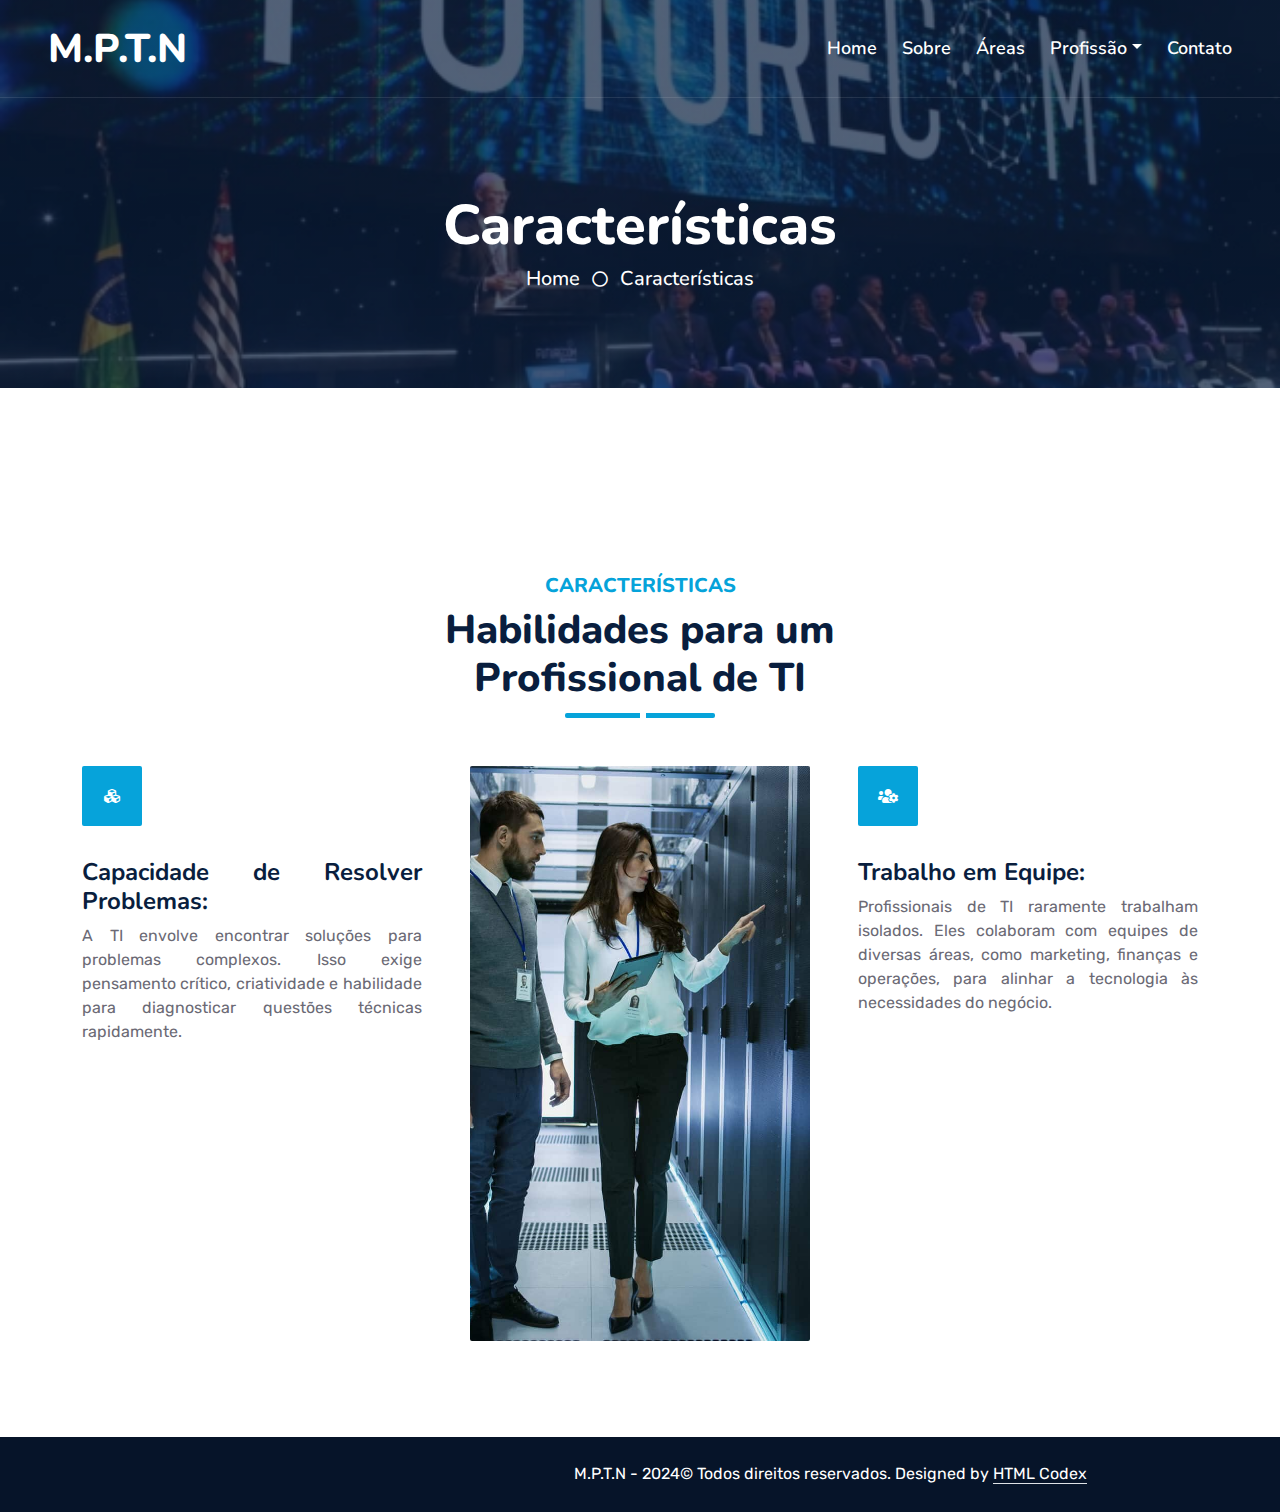
<file: startup2-1.0.0/feature.html>
<!DOCTYPE html>
<html lang="pt-br">

<head>
    <title>Características do Profissional</title>
    <meta charset="utf-8" />
    <meta name="viewport" content="width=device-width, inicial-scale=1" />
    <meta name="description"
          content="Quais as principais características de um profissional de TI? ">
    <meta name="keywords"
          content="Profissional, TI, características, equipe, aprendizado, detalhista">
    <meta name="author" content="Mariana, Nataly, Paulo e Thamires">
    <link rel="icon" type="image/jpg" href="img/a.jpg">

    <!-- Favicon -->
    <link href="img/favicon.ico" rel="icon">

    <!-- Google Web Fonts -->
    <link rel="preconnect" href="https://fonts.googleapis.com">
    <link rel="preconnect" href="https://fonts.gstatic.com" crossorigin>
    <link href="https://fonts.googleapis.com/css2?family=Nunito:wght@400;600;700;800&family=Rubik:wght@400;500;600;700&display=swap" rel="stylesheet">

    <!-- Icon Font Stylesheet -->
    <link href="https://cdnjs.cloudflare.com/ajax/libs/font-awesome/5.10.0/css/all.min.css" rel="stylesheet">
    <link href="https://cdn.jsdelivr.net/npm/bootstrap-icons@1.4.1/font/bootstrap-icons.css" rel="stylesheet">

    <!-- Libraries Stylesheet -->
    <link href="lib/owlcarousel/assets/owl.carousel.min.css" rel="stylesheet">
    <link href="lib/animate/animate.min.css" rel="stylesheet">

    <!-- Customized Bootstrap Stylesheet -->
    <link href="css/bootstrap.min.css" rel="stylesheet">

    <!-- Template Stylesheet -->
    <link href="css/style.css" rel="stylesheet">
</head>

<body>
    <!-- Spinner Start -->
    <div id="spinner" class="show bg-white position-fixed translate-middle w-100 vh-100 top-50 start-50 d-flex align-items-center justify-content-center">
        <div class="spinner"></div>
    </div>
    <!-- Spinner End -->


    <!-- Topbar Start
    <div class="container-fluid bg-dark px-5 d-none d-lg-block">
        <div class="row gx-0">
            <div class="col-lg-8 text-center text-lg-start mb-2 mb-lg-0">
                <div class="d-inline-flex align-items-center" style="height: 45px;">
                    <small class="me-3 text-light"><i class="fa fa-map-marker-alt me-2"></i>123 Street, New York, USA</small>
                    <small class="me-3 text-light"><i class="fa fa-phone-alt me-2"></i>+012 345 6789</small>
                    <small class="text-light"><i class="fa fa-envelope-open me-2"></i>info@example.com</small>
                </div>
            </div>
            <div class="col-lg-4 text-center text-lg-end">
                <div class="d-inline-flex align-items-center" style="height: 45px;">
                    <a class="btn btn-sm btn-outline-light btn-sm-square rounded-circle me-2" href=""><i class="fab fa-twitter fw-normal"></i></a>
                    <a class="btn btn-sm btn-outline-light btn-sm-square rounded-circle me-2" href=""><i class="fab fa-facebook-f fw-normal"></i></a>
                    <a class="btn btn-sm btn-outline-light btn-sm-square rounded-circle me-2" href=""><i class="fab fa-linkedin-in fw-normal"></i></a>
                    <a class="btn btn-sm btn-outline-light btn-sm-square rounded-circle me-2" href=""><i class="fab fa-instagram fw-normal"></i></a>
                    <a class="btn btn-sm btn-outline-light btn-sm-square rounded-circle" href=""><i class="fab fa-youtube fw-normal"></i></a>
                </div>
            </div>
        </div>
    </div>
    <!-- Topbar End -->


    <!-- Navbar & Carousel Start -->
    <div class="container-fluid position-relative p-0">
        <nav class="navbar navbar-expand-lg navbar-dark px-5 py-3 py-lg-0">
            <a href="index.html" class="navbar-brand p-0">
                <h1 class="m-0"></i>M.P.T.N</h1>
            </a>
            <button class="navbar-toggler" type="button" data-bs-toggle="collapse" data-bs-target="#navbarCollapse">
                <span class="fa fa-bars"></span>
            </button>
            <div class="collapse navbar-collapse" id="navbarCollapse">
                <div class="navbar-nav ms-auto py-0">
                    <a href="index.html" class="nav-item nav-link ">Home</a>
                    <a href="about.html" class="nav-item nav-link">Sobre</a>
                    <a href="service.html" class="nav-item nav-link">Áreas</a>
                    <div class="nav-item dropdown">
                        <!--<a href="#" class="nav-link dropdown-toggle" data-bs-toggle="dropdown">Blog</a>
                        <div class="dropdown-menu m-0">
                            <a href="blog.html" class="dropdown-item">Blog Grid</a>
                            <a href="detail.html" class="dropdown-item">Blog Detail</a>
                        </div>-->
                    </div>
                    <div class="nav-item dropdown">
                        <a href="#" class="nav-link dropdown-toggle" data-bs-toggle="dropdown">Profissão</a>
                        <div class="dropdown-menu m-0">
                            <a href="price.html" class="dropdown-item">Salário</a>
                            <a href="testimonial.html" class="dropdown-item">Destaques</a>
                            <a href="feature.html" class="dropdown-item active">Características</a>
                            <!--<a href="team.html" class="dropdown-item">Team Members</a>
                            <a href="quote.html" class="dropdown-item">Free Quote</a>-->
                        </div>
                    </div>
                    <a href="contact.html" class="nav-item nav-link">Contato</a>
                </div>
        </nav>

        <div class="container-fluid bg-primary py-5 bg-header" style="margin-bottom: 90px;">
            <div class="row py-5">
                <div class="col-12 pt-lg-5 mt-lg-5 text-center">
                    <h1 class="display-4 text-white animated zoomIn">Características</h1>
                    <a href="" class="h5 text-white">Home</a>
                    <i class="far fa-circle text-white px-2"></i>
                    <a href="" class="h5 text-white">Características</a>
                </div>
            </div>
        </div>
    </div>
    <!-- Navbar End -->


    <!-- Full Screen Search Start -->
    <div class="modal fade" id="searchModal" tabindex="-1">
        <div class="modal-dialog modal-fullscreen">
            <div class="modal-content" style="background: rgba(9, 30, 62, .7);">
                <div class="modal-header border-0">
                    <button type="button" class="btn bg-white btn-close" data-bs-dismiss="modal" aria-label="Close"></button>
                </div>
                <div class="modal-body d-flex align-items-center justify-content-center">
                    <div class="input-group" style="max-width: 600px;">
                        <input type="text" class="form-control bg-transparent border-primary p-3" placeholder="Type search keyword">
                        <button class="btn btn-primary px-4"><i class="bi bi-search"></i></button>
                    </div>
                </div>
            </div>
        </div>
    </div>
    <!-- Full Screen Search End -->


    <!-- Features Start -->
    <div class="container-fluid py-5 wow fadeInUp" data-wow-delay="0.1s">
        <div class="container py-5">
            <div class="section-title text-center position-relative pb-3 mb-5 mx-auto" style="max-width: 600px;">
                <h5 class="fw-bold text-primary text-uppercase">Características</h5>
                <h1 class="mb-0">Habilidades para um Profissional de TI</h1>
            </div>
            <div class="row g-5">
                <div class="col-lg-4">
                    <div class="row g-5">
                        <div class="col-12 wow zoomIn" data-wow-delay="0.2s">
                            <div class="bg-primary rounded d-flex align-items-center justify-content-center mb-3" style="width: 60px; height: 60px;">
                                <i class="fa fa-cubes text-white"></i>
                            </div>
                            <h4>Capacidade de Resolver Problemas:</h4>
                            <p class="mb-0">A TI envolve encontrar soluções para problemas complexos. Isso exige pensamento crítico, criatividade e habilidade para diagnosticar questões técnicas rapidamente.</p>
                        </div>
                        <div class="col-12 wow zoomIn" data-wow-delay="0.6s">
                            <div class="bg-primary rounded d-flex align-items-center justify-content-center mb-3" style="width: 60px; height: 60px;">
                                <i class="fa fa-award text-white"></i>
                            </div>
                            <h4>Atenção aos Detalhes:</h4>
                            <p class="mb-0">O menor erro de código ou configuração de rede pode gerar problemas grandes. Atenção aos detalhes é essencial para garantir que os sistemas e soluções funcionem corretamente.</p>
                        </div>
                    </div>
                </div>
                <div class="col-lg-4  wow zoomIn" data-wow-delay="0.9s" style="min-height: 350px;">
                    <div class="position-relative h-100">
                        <img class="position-absolute w-100 h-100 rounded wow zoomIn" data-wow-delay="0.1s" src="img/feature.jpg" style="object-fit: cover;">
                    </div>
                </div>
                <div class="col-lg-4">
                    <div class="row g-5">
                        <div class="col-12 wow zoomIn" data-wow-delay="0.4s">
                            <div class="bg-primary rounded d-flex align-items-center justify-content-center mb-3" style="width: 60px; height: 60px;">
                                <i class="fa fa-users-cog text-white"></i>
                            </div>
                            <h4>Trabalho em Equipe:</h4>
                            <p class="mb-0">Profissionais de TI raramente trabalham isolados. Eles colaboram com equipes de diversas áreas, como marketing, finanças e operações, para alinhar a tecnologia às necessidades do negócio.</p>
                        </div>
                        <div class="col-12 wow zoomIn" data-wow-delay="0.8s">
                            <div class="bg-primary rounded d-flex align-items-center justify-content-center mb-3" style="width: 60px; height: 60px;">
                                <i class="fa fa-phone-alt text-white"></i>
                            </div>
                            <h4>Aprendizado Contínuo:</h4>
                            <p class="mb-0">A tecnologia está sempre evoluindo. Ser proativo no aprendizado de novas ferramentas, linguagens de programação e tendências tecnológicas é um diferencial importante.</p>
                        </div>
                    </div>
                </div>
            </div>
        </div>
    </div>
    <!-- Features Start -->


    <!-- Vendor Start 
    <div class="container-fluid py-5 wow fadeInUp" data-wow-delay="0.1s">
        <div class="container py-5 mb-5">
            <div class="bg-white">
                <div class="owl-carousel vendor-carousel">
                    <img src="img/vendor-1.jpg" alt="">
                    <img src="img/vendor-2.jpg" alt="">
                    <img src="img/vendor-3.jpg" alt="">
                    <img src="img/vendor-4.jpg" alt="">
                    <img src="img/vendor-5.jpg" alt="">
                    <img src="img/vendor-6.jpg" alt="">
                    <img src="img/vendor-7.jpg" alt="">
                    <img src="img/vendor-8.jpg" alt="">
                    <img src="img/vendor-9.jpg" alt="">
                </div>
            </div>
        </div>
    </div>
    <!-- Vendor End -->
    

    <!-- Footer Start 
    <div class="container-fluid bg-dark text-light mt-5 wow fadeInUp" data-wow-delay="0.1s">
        <div class="container">
            <div class="row gx-5">
                <div class="col-lg-4 col-md-6 footer-about">
                    <div class="d-flex flex-column align-items-center justify-content-center text-center h-100 bg-primary p-4">
                        <a href="index.html" class="navbar-brand">
                            <h1 class="m-0 text-white"><i class="fa fa-user-tie me-2"></i>Startup</h1>
                        </a>
                        <p class="mt-3 mb-4">Lorem diam sit erat dolor elitr et, diam lorem justo amet clita stet eos sit. Elitr dolor duo lorem, elitr clita ipsum sea. Diam amet erat lorem stet eos. Diam amet et kasd eos duo.</p>
                        <form action="">
                            <div class="input-group">
                                <input type="text" class="form-control border-white p-3" placeholder="Your Email">
                                <button class="btn btn-dark">Sign Up</button>
                            </div>
                        </form>
                    </div>
                </div>
                <div class="col-lg-8 col-md-6">
                    <div class="row gx-5">
                        <div class="col-lg-4 col-md-12 pt-5 mb-5">
                            <div class="section-title section-title-sm position-relative pb-3 mb-4">
                                <h3 class="text-light mb-0">Get In Touch</h3>
                            </div>
                            <div class="d-flex mb-2">
                                <i class="bi bi-geo-alt text-primary me-2"></i>
                                <p class="mb-0">123 Street, New York, USA</p>
                            </div>
                            <div class="d-flex mb-2">
                                <i class="bi bi-envelope-open text-primary me-2"></i>
                                <p class="mb-0">info@example.com</p>
                            </div>
                            <div class="d-flex mb-2">
                                <i class="bi bi-telephone text-primary me-2"></i>
                                <p class="mb-0">+012 345 67890</p>
                            </div>
                            <div class="d-flex mt-4">
                                <a class="btn btn-primary btn-square me-2" href="#"><i class="fab fa-twitter fw-normal"></i></a>
                                <a class="btn btn-primary btn-square me-2" href="#"><i class="fab fa-facebook-f fw-normal"></i></a>
                                <a class="btn btn-primary btn-square me-2" href="#"><i class="fab fa-linkedin-in fw-normal"></i></a>
                                <a class="btn btn-primary btn-square" href="#"><i class="fab fa-instagram fw-normal"></i></a>
                            </div>
                        </div>
                        <div class="col-lg-4 col-md-12 pt-0 pt-lg-5 mb-5">
                            <div class="section-title section-title-sm position-relative pb-3 mb-4">
                                <h3 class="text-light mb-0">Quick Links</h3>
                            </div>
                            <div class="link-animated d-flex flex-column justify-content-start">
                                <a class="text-light mb-2" href="#"><i class="bi bi-arrow-right text-primary me-2"></i>Home</a>
                                <a class="text-light mb-2" href="#"><i class="bi bi-arrow-right text-primary me-2"></i>About Us</a>
                                <a class="text-light mb-2" href="#"><i class="bi bi-arrow-right text-primary me-2"></i>Our Services</a>
                                <a class="text-light mb-2" href="#"><i class="bi bi-arrow-right text-primary me-2"></i>Meet The Team</a>
                                <a class="text-light mb-2" href="#"><i class="bi bi-arrow-right text-primary me-2"></i>Latest Blog</a>
                                <a class="text-light" href="#"><i class="bi bi-arrow-right text-primary me-2"></i>Contact Us</a>
                            </div>
                        </div>
                        <div class="col-lg-4 col-md-12 pt-0 pt-lg-5 mb-5">
                            <div class="section-title section-title-sm position-relative pb-3 mb-4">
                                <h3 class="text-light mb-0">Popular Links</h3>
                            </div>
                            <div class="link-animated d-flex flex-column justify-content-start">
                                <a class="text-light mb-2" href="#"><i class="bi bi-arrow-right text-primary me-2"></i>Home</a>
                                <a class="text-light mb-2" href="#"><i class="bi bi-arrow-right text-primary me-2"></i>About Us</a>
                                <a class="text-light mb-2" href="#"><i class="bi bi-arrow-right text-primary me-2"></i>Our Services</a>
                                <a class="text-light mb-2" href="#"><i class="bi bi-arrow-right text-primary me-2"></i>Meet The Team</a>
                                <a class="text-light mb-2" href="#"><i class="bi bi-arrow-right text-primary me-2"></i>Latest Blog</a>
                                <a class="text-light" href="#"><i class="bi bi-arrow-right text-primary me-2"></i>Contact Us</a>
                            </div>
                        </div>
                    </div>
                </div>
            </div>
        </div>
    </div>-->
    <div class="container-fluid text-white" style="background: #061429;">
        <div class="container text-center">
            <div class="row justify-content-end">
                <div class="col-lg-8 col-md-6">
                    <div class="d-flex align-items-center justify-content-center" style="height: 75px;">
                        M.P.T.N - 2024  <p class="mb-0">&copy; Todos direitos reservados.
						
						<!--/*** This template is free as long as you keep the footer author’s credit link/attribution link/backlink. If you'd like to use the template without the footer author’s credit link/attribution link/backlink, you can purchase the Credit Removal License from "https://htmlcodex.com/credit-removal". Thank you for your support. ***/-->
						Designed by <a class="text-white border-bottom" href="https://htmlcodex.com">HTML Codex</a></p>
                    </div>
                </div>
            </div>
        </div>
    </div>
    <!-- Footer End -->


    <!-- Back to Top -->
    <a href="#" class="btn btn-lg btn-primary btn-lg-square rounded back-to-top"><i class="bi bi-arrow-up"></i></a>


    <!-- JavaScript Libraries -->
    <script src="https://code.jquery.com/jquery-3.4.1.min.js"></script>
    <script src="https://cdn.jsdelivr.net/npm/bootstrap@5.0.0/dist/js/bootstrap.bundle.min.js"></script>
    <script src="lib/wow/wow.min.js"></script>
    <script src="lib/easing/easing.min.js"></script>
    <script src="lib/waypoints/waypoints.min.js"></script>
    <script src="lib/counterup/counterup.min.js"></script>
    <script src="lib/owlcarousel/owl.carousel.min.js"></script>

    <!-- Template Javascript -->
    <script src="js/main.js"></script>
</body>

</html>
</file>
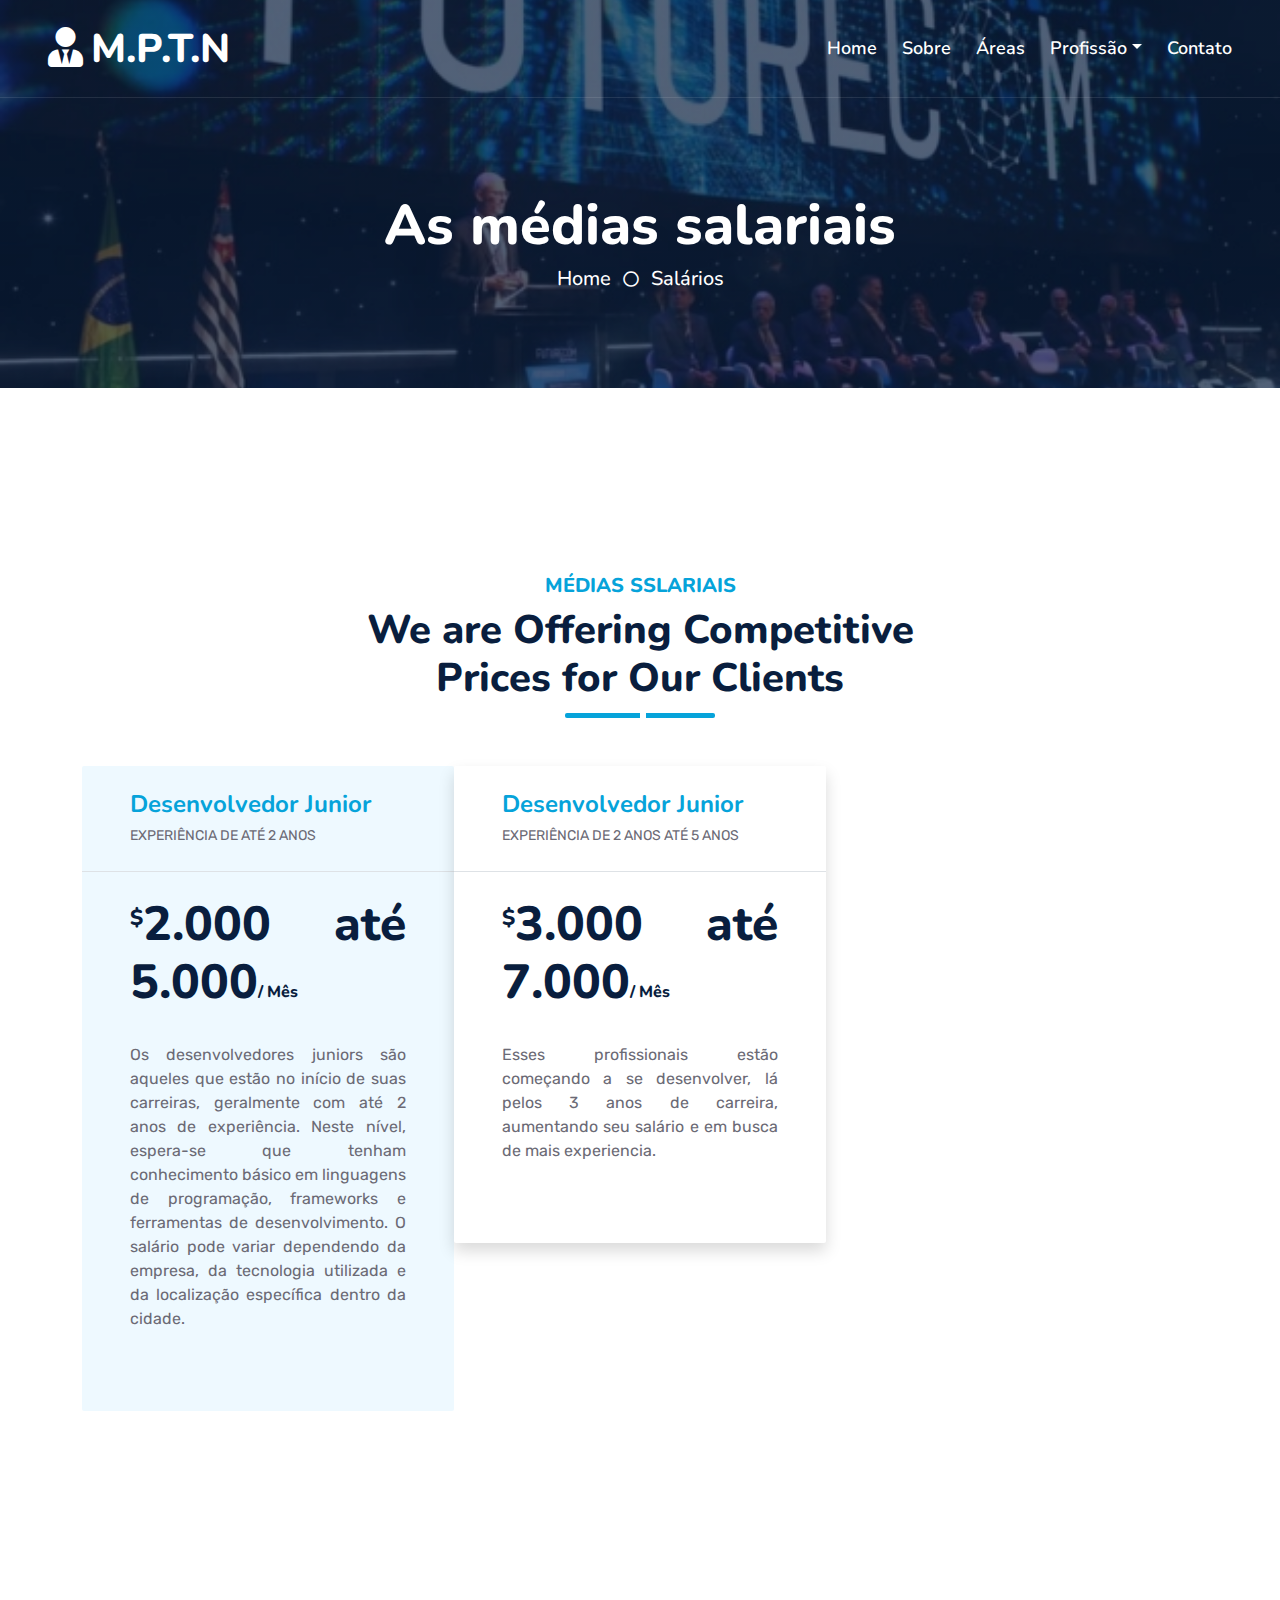
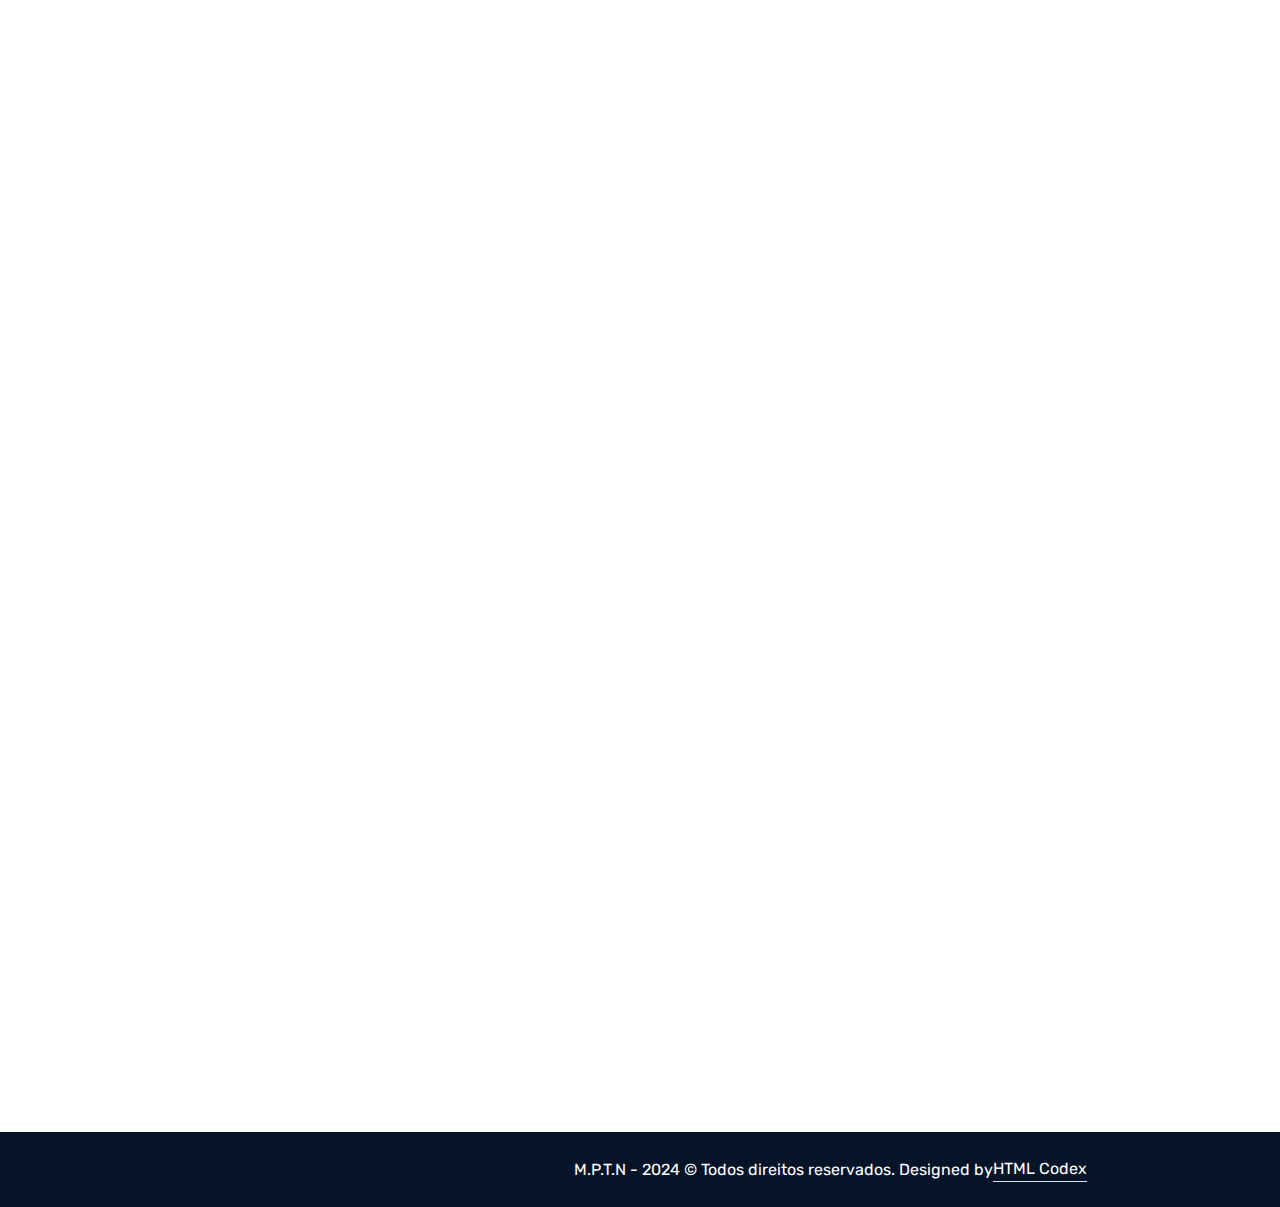
<file: startup2-1.0.0/price.html>
<!DOCTYPE html>
<html lang="pt">

<head>
    <meta charset="utf-8">
    <title>Salários - Profissionais de TI</title>
    <meta content="width=device-width, initial-scale=1.0" name="viewport">
    <meta content="Free HTML Templates" name="keywords">
    <meta content="Free HTML Templates" name="description">
    
    <link rel="icon" type="image/jpg" href="img/a.jpg">

    <!-- Favicon -->
    <link href="img/favicon.ico" rel="icon">

    <!-- Google Web Fonts -->
    <link rel="preconnect" href="https://fonts.googleapis.com">
    <link rel="preconnect" href="https://fonts.gstatic.com" crossorigin>
    <link href="https://fonts.googleapis.com/css2?family=Nunito:wght@400;600;700;800&family=Rubik:wght@400;500;600;700&display=swap" rel="stylesheet">

    <!-- Icon Font Stylesheet -->
    <link href="https://cdnjs.cloudflare.com/ajax/libs/font-awesome/5.10.0/css/all.min.css" rel="stylesheet">
    <link href="https://cdn.jsdelivr.net/npm/bootstrap-icons@1.4.1/font/bootstrap-icons.css" rel="stylesheet">

    <!-- Libraries Stylesheet -->
    <link href="lib/owlcarousel/assets/owl.carousel.min.css" rel="stylesheet">
    <link href="lib/animate/animate.min.css" rel="stylesheet">

    <!-- Customized Bootstrap Stylesheet -->
    <link href="css/bootstrap.min.css" rel="stylesheet">

    <!-- Template Stylesheet -->
    <link href="css/style.css" rel="stylesheet">
</head>

<body>
    <!-- Spinner Start -->
    <div id="spinner" class="show bg-white position-fixed translate-middle w-100 vh-100 top-50 start-50 d-flex align-items-center justify-content-center">
        <div class="spinner"></div>
    </div>
    <!-- Spinner End -->


    <!-- Topbar Start
    <div class="container-fluid bg-dark px-5 d-none d-lg-block">
        <div class="row gx-0">
            <div class="col-lg-8 text-center text-lg-start mb-2 mb-lg-0">
                <div class="d-inline-flex align-items-center" style="height: 45px;">
                    <small class="me-3 text-light"><i class="fa fa-map-marker-alt me-2"></i>123 Street, New York, USA</small>
                    <small class="me-3 text-light"><i class="fa fa-phone-alt me-2"></i>+012 345 6789</small>
                    <small class="text-light"><i class="fa fa-envelope-open me-2"></i>info@example.com</small>
                </div>
            </div>
            <div class="col-lg-4 text-center text-lg-end">
                <div class="d-inline-flex align-items-center" style="height: 45px;">
                    <a class="btn btn-sm btn-outline-light btn-sm-square rounded-circle me-2" href=""><i class="fab fa-twitter fw-normal"></i></a>
                    <a class="btn btn-sm btn-outline-light btn-sm-square rounded-circle me-2" href=""><i class="fab fa-facebook-f fw-normal"></i></a>
                    <a class="btn btn-sm btn-outline-light btn-sm-square rounded-circle me-2" href=""><i class="fab fa-linkedin-in fw-normal"></i></a>
                    <a class="btn btn-sm btn-outline-light btn-sm-square rounded-circle me-2" href=""><i class="fab fa-instagram fw-normal"></i></a>
                    <a class="btn btn-sm btn-outline-light btn-sm-square rounded-circle" href=""><i class="fab fa-youtube fw-normal"></i></a>
                </div>
            </div>
        </div>
    </div>
    <!-- Topbar End -->


    <!-- Navbar & Carousel Start -->
    <div class="container-fluid position-relative p-0">
        <nav class="navbar navbar-expand-lg navbar-dark px-5 py-3 py-lg-0">
            <a href="index.html" class="navbar-brand p-0">
                <h1 class="m-0"><i class="fa fa-user-tie me-2"></i>M.P.T.N</h1>
            </a>
            <button class="navbar-toggler" type="button" data-bs-toggle="collapse" data-bs-target="#navbarCollapse">
                <span class="fa fa-bars"></span>
            </button>
            <div class="collapse navbar-collapse" id="navbarCollapse">
                <div class="navbar-nav ms-auto py-0">
                    <a href="index.html" class="nav-item nav-link ">Home</a>
                    <a href="about.html" class="nav-item nav-link">Sobre</a>
                    <a href="service.html" class="nav-item nav-link">Áreas</a>
                    <div class="nav-item dropdown">
                        <!--<a href="#" class="nav-link dropdown-toggle" data-bs-toggle="dropdown">Blog</a>
                        <div class="dropdown-menu m-0">
                            <a href="blog.html" class="dropdown-item">Blog Grid</a>
                            <a href="detail.html" class="dropdown-item">Blog Detail</a>
                        </div>-->
                    </div>
                    <div class="nav-item dropdown">
                        <a href="#" class="nav-link dropdown-toggle" data-bs-toggle="dropdown">Profissão</a>
                        <div class="dropdown-menu m-0">
                            <a href="price.html" class="dropdown-item active">Salário</a>
                            <a href="testimonial.html" class="dropdown-item">Destaques</a>
                            <a href="feature.html" class="dropdown-item">Características</a>
                            <!--<a href="team.html" class="dropdown-item">Team Members</a>
                            <a href="quote.html" class="dropdown-item">Free Quote</a>-->
                        </div>
                    </div>
                    <a href="contact.html" class="nav-item nav-link">Contato</a>
                </div>
        </nav>

        <div class="container-fluid bg-primary py-5 bg-header" style="margin-bottom: 90px;">
            <div class="row py-5">
                <div class="col-12 pt-lg-5 mt-lg-5 text-center">
                    <h1 class="display-4 text-white animated zoomIn">As médias salariais</h1>
                    <a href="" class="h5 text-white">Home</a>
                    <i class="far fa-circle text-white px-2"></i>
                    <a href="" class="h5 text-white">Salários</a>
                </div>
            </div>
        </div>
    </div>
    <!-- Navbar End -->


    <!-- Full Screen Search Start -->
    <div class="modal fade" id="searchModal" tabindex="-1">
        <div class="modal-dialog modal-fullscreen">
            <div class="modal-content" style="background: rgba(9, 30, 62, .7);">
                <div class="modal-header border-0">
                    <button type="button" class="btn bg-white btn-close" data-bs-dismiss="modal" aria-label="Close"></button>
                </div>
                <div class="modal-body d-flex align-items-center justify-content-center">
                    <div class="input-group" style="max-width: 600px;">
                        <input type="text" class="form-control bg-transparent border-primary p-3" placeholder="Type search keyword">
                        <button class="btn btn-primary px-4"><i class="bi bi-search"></i></button>
                    </div>
                </div>
            </div>
        </div>
    </div>
    <!-- Full Screen Search End -->


    <!-- Pricing Plan Start -->
    <div class="container-fluid py-5 wow fadeInUp" data-wow-delay="0.1s">
        <div class="container py-5">
            <div class="section-title text-center position-relative pb-3 mb-5 mx-auto" style="max-width: 600px;">
                <h5 class="fw-bold text-primary text-uppercase">Médias sslariais</h5>
                <h1 class="mb-0">We are Offering Competitive Prices for Our Clients</h1>
            </div>
            <div class="row g-0">
                <div class="col-lg-4 wow slideInUp" data-wow-delay="0.6s">
                    <div class="bg-light rounded">
                        <div class="border-bottom py-4 px-5 mb-4">
                            <h4 class="text-primary mb-1">Desenvolvedor Junior</h4>
                            <small class="text-uppercase">Experiência de até 2 anos </small>
                        </div>
                        <div class="p-5 pt-0">
                            <h1 class="display-5 mb-3">
                                <small class="align-top" style="font-size: 22px; line-height: 45px;">$</small>2.000 até 5.000<small
                                    class="align-bottom" style="font-size: 16px; line-height: 40px;">/ Mês</small>
                            </h1>
                            <div class="d-flex justify-content-between mb-3"><span>Os desenvolvedores juniors são aqueles que estão no início de suas carreiras, geralmente com até 2 anos de experiência. Neste nível, espera-se que tenham conhecimento básico em linguagens de programação, frameworks e ferramentas de desenvolvimento. O salário pode variar dependendo da empresa, da tecnologia utilizada e da localização específica dentro da cidade.</span>
                            </div>
                            
                        </div>
                    </div>
                </div>
                <div class="col-lg-4 wow slideInUp" data-wow-delay="0.3s">
                    <div class="bg-white rounded shadow position-relative" style="z-index: 1;">
                        <div class="border-bottom py-4 px-5 mb-4">
                            <h4 class="text-primary mb-1">Desenvolvedor Junior</h4>
                            <small class="text-uppercase">Experiência de 2 anos até 5 anos </small>
                        </div>
                        <div class="p-5 pt-0">
                            <h1 class="display-5 mb-3">
                                <small class="align-top" style="font-size: 22px; line-height: 45px;">$</small>3.000 até 7.000<small
                                    class="align-bottom" style="font-size: 16px; line-height: 40px;">/ Mês</small>
                            </h1>
                            <div class="d-flex justify-content-between mb-3"><span>Esses profissionais estão começando a se desenvolver, lá pelos 3 anos de carreira, aumentando seu salário e em busca de mais experiencia.</span>
                            </div>
                    </div>
                </div>
                <div class="col-lg-4 wow slideInUp" data-wow-delay="0.9s">
                    <div class="bg-light rounded">
                        <div class="border-bottom py-4 px-5 mb-4">
                            <h4 class="text-primary mb-1">Advanced Plan</h4>
                            <small class="text-uppercase">For Large Size Business</small>
                        </div>
                        <div class="p-5 pt-0">
                            <h1 class="display-5 mb-3">
                                <small class="align-top" style="font-size: 22px; line-height: 45px;">$</small>149.00<small
                                    class="align-bottom" style="font-size: 16px; line-height: 40px;">/ Month</small>
                            </h1>
                            <div class="d-flex justify-content-between mb-3"><span>HTML5 & CSS3</span><i class="fa fa-check text-primary pt-1"></i></div>
                            <div class="d-flex justify-content-between mb-3"><span>Bootstrap v5</span><i class="fa fa-check text-primary pt-1"></i></div>
                            <div class="d-flex justify-content-between mb-3"><span>Responsive Layout</span><i class="fa fa-check text-primary pt-1"></i></div>
                            <div class="d-flex justify-content-between mb-2"><span>Cross-browser Support</span><i class="fa fa-check text-primary pt-1"></i></div>
                            <a href="" class="btn btn-primary py-2 px-4 mt-4">Order Now</a>
                        </div>
                    </div>
                </div>
            </div>
        </div>
    </div>

            <div class="row g-0">
                <div class="col-lg-4 wow slideInUp" data-wow-delay="0.6s">
                    <div class="bg-light rounded">
                        <div class="border-bottom py-4 px-5 mb-4">
                            <h4 class="text-primary mb-1">Basic Plan</h4>
                            <small class="text-uppercase">For Small Size Business</small>
                        </div>
                        <div class="p-5 pt-0">
                            <h1 class="display-5 mb-3">
                                <small class="align-top" style="font-size: 22px; line-height: 45px;">$</small>49.00<small
                                    class="align-bottom" style="font-size: 16px; line-height: 40px;">/ Month</small>
                            </h1>
                            <div class="d-flex justify-content-between mb-3"><span>HTML5 & CSS3</span><i class="fa fa-check text-primary pt-1"></i></div>
                            <div class="d-flex justify-content-between mb-3"><span>Bootstrap v5</span><i class="fa fa-check text-primary pt-1"></i></div>
                            <div class="d-flex justify-content-between mb-3"><span>Responsive Layout</span><i class="fa fa-times text-danger pt-1"></i></div>
                            <div class="d-flex justify-content-between mb-2"><span>Cross-browser Support</span><i class="fa fa-times text-danger pt-1"></i></div>
                            <a href="" class="btn btn-primary py-2 px-4 mt-4">Order Now</a>
                        </div>
                    </div>
                </div>
                <div class="col-lg-4 wow slideInUp" data-wow-delay="0.3s">
                    <div class="bg-white rounded shadow position-relative" style="z-index: 1;">
                        <div class="border-bottom py-4 px-5 mb-4">
                            <h4 class="text-primary mb-1">Standard Plan</h4>
                            <small class="text-uppercase">For Medium Size Business</small>
                        </div>
                        <div class="p-5 pt-0">
                            <h1 class="display-5 mb-3">
                                <small class="align-top" style="font-size: 22px; line-height: 45px;">$</small>99.00<small
                                    class="align-bottom" style="font-size: 16px; line-height: 40px;">/ Month</small>
                            </h1>
                            <div class="d-flex justify-content-between mb-3"><span>HTML5 & CSS3</span><i class="fa fa-check text-primary pt-1"></i></div>
                            <div class="d-flex justify-content-between mb-3"><span>Bootstrap v5</span><i class="fa fa-check text-primary pt-1"></i></div>
                            <div class="d-flex justify-content-between mb-3"><span>Responsive Layout</span><i class="fa fa-check text-primary pt-1"></i></div>
                            <div class="d-flex justify-content-between mb-2"><span>Cross-browser Support</span><i class="fa fa-times text-danger pt-1"></i></div>
                            <a href="" class="btn btn-primary py-2 px-4 mt-4">Order Now</a>
                        </div>
                    </div>
                </div>
                <div class="col-lg-4 wow slideInUp" data-wow-delay="0.9s">
                    <div class="bg-light rounded">
                        <div class="border-bottom py-4 px-5 mb-4">
                            <h4 class="text-primary mb-1">Advanced Plan</h4>
                            <small class="text-uppercase">For Large Size Business</small>
                        </div>
                        <div class="p-5 pt-0">
                            <h1 class="display-5 mb-3">
                                <small class="align-top" style="font-size: 22px; line-height: 45px;">$</small>149.00<small
                                    class="align-bottom" style="font-size: 16px; line-height: 40px;">/ Month</small>
                            </h1>
                            <div class="d-flex justify-content-between mb-3"><span>HTML5 & CSS3</span><i class="fa fa-check text-primary pt-1"></i></div>
                            <div class="d-flex justify-content-between mb-3"><span>Bootstrap v5</span><i class="fa fa-check text-primary pt-1"></i></div>
                            <div class="d-flex justify-content-between mb-3"><span>Responsive Layout</span><i class="fa fa-check text-primary pt-1"></i></div>
                            <div class="d-flex justify-content-between mb-2"><span>Cross-browser Support</span><i class="fa fa-check text-primary pt-1"></i></div>
                            <a href="" class="btn btn-primary py-2 px-4 mt-4">Order Now</a>
                        </div>
                    </div>
                </div>
            </div>
        </div>
    </div>
    <!-- Pricing Plan End -->


    <!-- Quote Start 
    <div class="container-fluid py-5 wow fadeInUp" data-wow-delay="0.1s">
        <div class="container py-5">
            <div class="row g-5">
                <div class="col-lg-7">
                    <div class="section-title position-relative pb-3 mb-5">
                        <h5 class="fw-bold text-primary text-uppercase">Request A Quote</h5>
                        <h1 class="mb-0">Need A Free Quote? Please Feel Free to Contact Us</h1>
                    </div>
                    <div class="row gx-3">
                        <div class="col-sm-6 wow zoomIn" data-wow-delay="0.2s">
                            <h5 class="mb-4"><i class="fa fa-reply text-primary me-3"></i>Reply within 24 hours</h5>
                        </div>
                        <div class="col-sm-6 wow zoomIn" data-wow-delay="0.4s">
                            <h5 class="mb-4"><i class="fa fa-phone-alt text-primary me-3"></i>24 hrs telephone support</h5>
                        </div>
                    </div>
                    <p class="mb-4">Eirmod sed tempor lorem ut dolores. Aliquyam sit sadipscing kasd ipsum. Dolor ea et dolore et at sea ea at dolor, justo ipsum duo rebum sea invidunt voluptua. Eos vero eos vero ea et dolore eirmod et. Dolores diam duo invidunt lorem. Elitr ut dolores magna sit. Sea dolore sanctus sed et. Takimata takimata sanctus sed.</p>
                    <div class="d-flex align-items-center mt-2 wow zoomIn" data-wow-delay="0.6s">
                        <div class="bg-primary d-flex align-items-center justify-content-center rounded" style="width: 60px; height: 60px;">
                            <i class="fa fa-phone-alt text-white"></i>
                        </div>
                        <div class="ps-4">
                            <h5 class="mb-2">Call to ask any question</h5>
                            <h4 class="text-primary mb-0">+012 345 6789</h4>
                        </div>
                    </div>
                </div>
                <div class="col-lg-5">
                    <div class="bg-primary rounded h-100 d-flex align-items-center p-5 wow zoomIn" data-wow-delay="0.9s">
                        <form>
                            <div class="row g-3">
                                <div class="col-xl-12">
                                    <input type="text" class="form-control bg-light border-0" placeholder="Your Name" style="height: 55px;">
                                </div>
                                <div class="col-12">
                                    <input type="email" class="form-control bg-light border-0" placeholder="Your Email" style="height: 55px;">
                                </div>
                                <div class="col-12">
                                    <select class="form-select bg-light border-0" style="height: 55px;">
                                        <option selected>Select A Service</option>
                                        <option value="1">Service 1</option>
                                        <option value="2">Service 2</option>
                                        <option value="3">Service 3</option>
                                    </select>
                                </div>
                                <div class="col-12">
                                    <textarea class="form-control bg-light border-0" rows="3" placeholder="Message"></textarea>
                                </div>
                                <div class="col-12">
                                    <button class="btn btn-dark w-100 py-3" type="submit">Request A Quote</button>
                                </div>
                            </div>
                        </form>
                    </div>
                </div>
            </div>
        </div>
    </div>
     Quote End -->


    <!-- Vendor Start 
    <div class="container-fluid py-5 wow fadeInUp" data-wow-delay="0.1s">
        <div class="container py-5 mb-5">
            <div class="bg-white">
                <div class="owl-carousel vendor-carousel">
                    <img src="img/vendor-1.jpg" alt="">
                    <img src="img/vendor-2.jpg" alt="">
                    <img src="img/vendor-3.jpg" alt="">
                    <img src="img/vendor-4.jpg" alt="">
                    <img src="img/vendor-5.jpg" alt="">
                    <img src="img/vendor-6.jpg" alt="">
                    <img src="img/vendor-7.jpg" alt="">
                    <img src="img/vendor-8.jpg" alt="">
                    <img src="img/vendor-9.jpg" alt="">
                </div>
            </div>
        </div>
    </div>
    <!-- Vendor End -->
    

    <!-- Footer Start
    <div class="container-fluid bg-dark text-light mt-5 wow fadeInUp" data-wow-delay="0.1s">
        <div class="container">
            <div class="row gx-5">
                <div class="col-lg-4 col-md-6 footer-about">
                    <div class="d-flex flex-column align-items-center justify-content-center text-center h-100 bg-primary p-4">
                        <a href="index.html" class="navbar-brand">
                            <h1 class="m-0 text-white"><i class="fa fa-user-tie me-2"></i>Startup</h1>
                        </a>
                        <p class="mt-3 mb-4">Lorem diam sit erat dolor elitr et, diam lorem justo amet clita stet eos sit. Elitr dolor duo lorem, elitr clita ipsum sea. Diam amet erat lorem stet eos. Diam amet et kasd eos duo.</p>
                        <form action="">
                            <div class="input-group">
                                <input type="text" class="form-control border-white p-3" placeholder="Your Email">
                                <button class="btn btn-dark">Sign Up</button>
                            </div>
                        </form>
                    </div>
                </div>
                <div class="col-lg-8 col-md-6">
                    <div class="row gx-5">
                        <div class="col-lg-4 col-md-12 pt-5 mb-5">
                            <div class="section-title section-title-sm position-relative pb-3 mb-4">
                                <h3 class="text-light mb-0">Get In Touch</h3>
                            </div>
                            <div class="d-flex mb-2">
                                <i class="bi bi-geo-alt text-primary me-2"></i>
                                <p class="mb-0">123 Street, New York, USA</p>
                            </div>
                            <div class="d-flex mb-2">
                                <i class="bi bi-envelope-open text-primary me-2"></i>
                                <p class="mb-0">info@example.com</p>
                            </div>
                            <div class="d-flex mb-2">
                                <i class="bi bi-telephone text-primary me-2"></i>
                                <p class="mb-0">+012 345 67890</p>
                            </div>
                            <div class="d-flex mt-4">
                                <a class="btn btn-primary btn-square me-2" href="#"><i class="fab fa-twitter fw-normal"></i></a>
                                <a class="btn btn-primary btn-square me-2" href="#"><i class="fab fa-facebook-f fw-normal"></i></a>
                                <a class="btn btn-primary btn-square me-2" href="#"><i class="fab fa-linkedin-in fw-normal"></i></a>
                                <a class="btn btn-primary btn-square" href="#"><i class="fab fa-instagram fw-normal"></i></a>
                            </div>
                        </div>
                        <div class="col-lg-4 col-md-12 pt-0 pt-lg-5 mb-5">
                            <div class="section-title section-title-sm position-relative pb-3 mb-4">
                                <h3 class="text-light mb-0">Quick Links</h3>
                            </div>
                            <div class="link-animated d-flex flex-column justify-content-start">
                                <a class="text-light mb-2" href="#"><i class="bi bi-arrow-right text-primary me-2"></i>Home</a>
                                <a class="text-light mb-2" href="#"><i class="bi bi-arrow-right text-primary me-2"></i>About Us</a>
                                <a class="text-light mb-2" href="#"><i class="bi bi-arrow-right text-primary me-2"></i>Our Services</a>
                                <a class="text-light mb-2" href="#"><i class="bi bi-arrow-right text-primary me-2"></i>Meet The Team</a>
                                <a class="text-light mb-2" href="#"><i class="bi bi-arrow-right text-primary me-2"></i>Latest Blog</a>
                                <a class="text-light" href="#"><i class="bi bi-arrow-right text-primary me-2"></i>Contact Us</a>
                            </div>
                        </div>
                        <div class="col-lg-4 col-md-12 pt-0 pt-lg-5 mb-5">
                            <div class="section-title section-title-sm position-relative pb-3 mb-4">
                                <h3 class="text-light mb-0">Popular Links</h3>
                            </div>
                            <div class="link-animated d-flex flex-column justify-content-start">
                                <a class="text-light mb-2" href="#"><i class="bi bi-arrow-right text-primary me-2"></i>Home</a>
                                <a class="text-light mb-2" href="#"><i class="bi bi-arrow-right text-primary me-2"></i>About Us</a>
                                <a class="text-light mb-2" href="#"><i class="bi bi-arrow-right text-primary me-2"></i>Our Services</a>
                                <a class="text-light mb-2" href="#"><i class="bi bi-arrow-right text-primary me-2"></i>Meet The Team</a>
                                <a class="text-light mb-2" href="#"><i class="bi bi-arrow-right text-primary me-2"></i>Latest Blog</a>
                                <a class="text-light" href="#"><i class="bi bi-arrow-right text-primary me-2"></i>Contact Us</a>
                            </div>
                        </div>
                    </div>
                </div>
            </div>
        </div>
    </div>-->
    <div class="container-fluid text-white" style="background: #061429;">
        <div class="container text-center">
            <div class="row justify-content-end">
                <div class="col-lg-8 col-md-6">
                    <div class="d-flex align-items-center justify-content-center" style="height: 75px;">
                        M.P.T.N - 2024 &copy; Todos direitos reservados. 
						
						<!--/*** This template is free as long as you keep the footer author’s credit link/attribution link/backlink. If you'd like to use the template without the footer author’s credit link/attribution link/backlink, you can purchase the Credit Removal License from "https://htmlcodex.com/credit-removal". Thank you for your support. ***/-->
						Designed by <a class="text-white border-bottom" href="https://htmlcodex.com">HTML Codex</a></p>
                    </div>
                </div>
            </div>
        </div>
    </div>
    <!-- Footer End -->


    <!-- Back to Top -->
    <a href="#" class="btn btn-lg btn-primary btn-lg-square rounded back-to-top"><i class="bi bi-arrow-up"></i></a>


    <!-- JavaScript Libraries -->
    <script src="https://code.jquery.com/jquery-3.4.1.min.js"></script>
    <script src="https://cdn.jsdelivr.net/npm/bootstrap@5.0.0/dist/js/bootstrap.bundle.min.js"></script>
    <script src="lib/wow/wow.min.js"></script>
    <script src="lib/easing/easing.min.js"></script>
    <script src="lib/waypoints/waypoints.min.js"></script>
    <script src="lib/counterup/counterup.min.js"></script>
    <script src="lib/owlcarousel/owl.carousel.min.js"></script>

    <!-- Template Javascript -->
    <script src="js/main.js"></script>
</body>

</html>
</file>
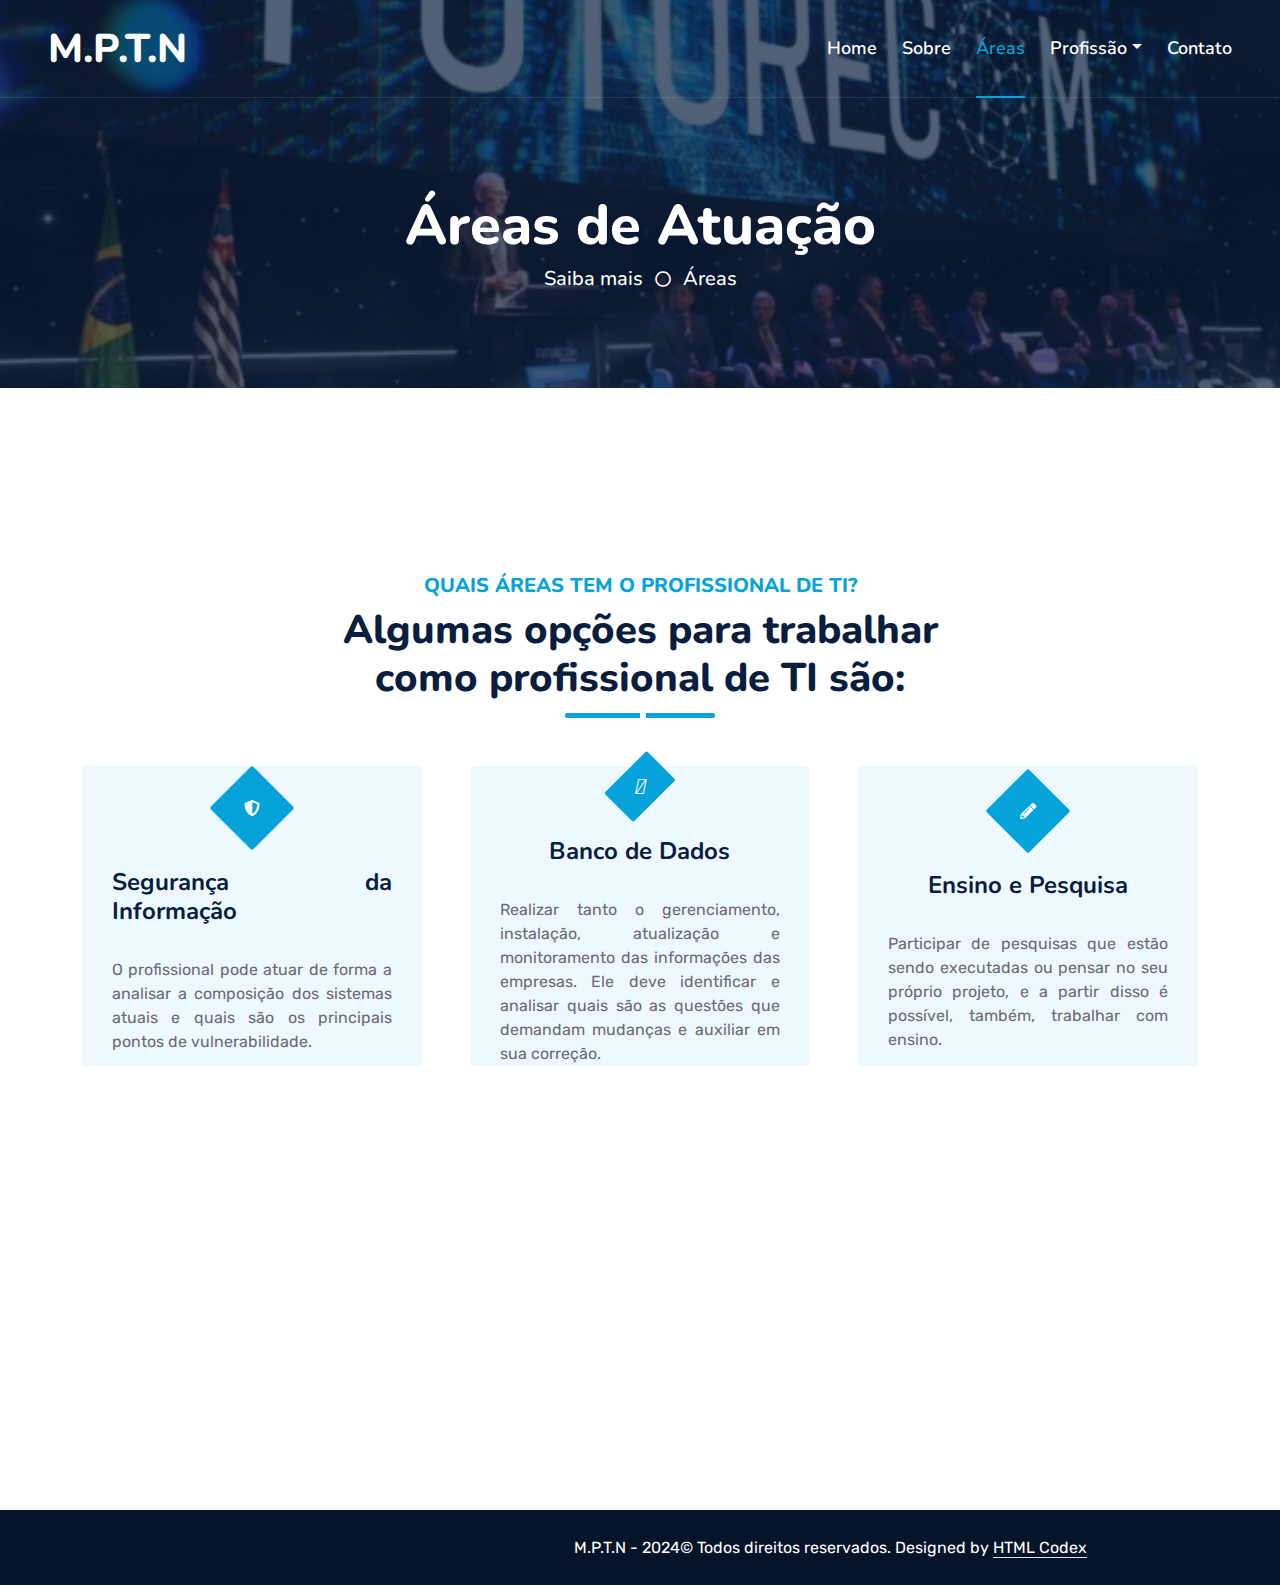
<file: startup2-1.0.0/service.html>
<!DOCTYPE html>
<html lang="pt-br">

<head>
    <title>Áreas De TI</title>
    <meta charset="utf-8" />
    <meta name="viewport" content="width=device-width, inicial-scale=1" />
    <meta name="description"
          content="Venha saber onde você poderá atuar sendo um profssional de TI!">
    <meta name="keywords"
          content="Profissional, TI, áreas, Banco de dados, Ensino e pesquisa, Segurança da Informação, Arquitetura de Software">
    <meta name="author" content="Mariana, Nataly, Paulo e Thamires">
    <link rel="icon" type="image/jpg" href="img/a.jpg">

    <!-- Favicon -->
    <link href="img/favicon.ico" rel="icon">

    <!-- Google Web Fonts -->
    <link rel="preconnect" href="https://fonts.googleapis.com">
    <link rel="preconnect" href="https://fonts.gstatic.com" crossorigin>
    <link href="https://fonts.googleapis.com/css2?family=Nunito:wght@400;600;700;800&family=Rubik:wght@400;500;600;700&display=swap" rel="stylesheet">

    <!-- Icon Font Stylesheet -->
    <link href="https://cdnjs.cloudflare.com/ajax/libs/font-awesome/5.10.0/css/all.min.css" rel="stylesheet">
    <link href="https://cdn.jsdelivr.net/npm/bootstrap-icons@1.4.1/font/bootstrap-icons.css" rel="stylesheet">

    <!-- Libraries Stylesheet -->
    <link href="lib/owlcarousel/assets/owl.carousel.min.css" rel="stylesheet">
    <link href="lib/animate/animate.min.css" rel="stylesheet">

    <!-- Customized Bootstrap Stylesheet -->
    <link href="css/bootstrap.min.css" rel="stylesheet">

    <!-- Template Stylesheet -->
    <link href="css/style.css" rel="stylesheet">
</head>

<body>
    <!-- Spinner Start -->
    <div id="spinner" class="show bg-white position-fixed translate-middle w-100 vh-100 top-50 start-50 d-flex align-items-center justify-content-center">
        <div class="spinner"></div>
    </div>
    <!-- Spinner End -->


    <!-- Topbar Start
    <div class="container-fluid bg-dark px-5 d-none d-lg-block">
        <div class="row gx-0">
            <div class="col-lg-8 text-center text-lg-start mb-2 mb-lg-0">
                <div class="d-inline-flex align-items-center" style="height: 45px;">
                    <small class="me-3 text-light"><i class="fa fa-map-marker-alt me-2"></i>123 Street, New York, USA</small>
                    <small class="me-3 text-light"><i class="fa fa-phone-alt me-2"></i>+012 345 6789</small>
                    <small class="text-light"><i class="fa fa-envelope-open me-2"></i>info@example.com</small>
                </div>
            </div>
            <div class="col-lg-4 text-center text-lg-end">
                <div class="d-inline-flex align-items-center" style="height: 45px;">
                    <a class="btn btn-sm btn-outline-light btn-sm-square rounded-circle me-2" href=""><i class="fab fa-twitter fw-normal"></i></a>
                    <a class="btn btn-sm btn-outline-light btn-sm-square rounded-circle me-2" href=""><i class="fab fa-facebook-f fw-normal"></i></a>
                    <a class="btn btn-sm btn-outline-light btn-sm-square rounded-circle me-2" href=""><i class="fab fa-linkedin-in fw-normal"></i></a>
                    <a class="btn btn-sm btn-outline-light btn-sm-square rounded-circle me-2" href=""><i class="fab fa-instagram fw-normal"></i></a>
                    <a class="btn btn-sm btn-outline-light btn-sm-square rounded-circle" href=""><i class="fab fa-youtube fw-normal"></i></a>
                </div>
            </div>
        </div>
    </div>
    <!-- Topbar End -->


    <!-- Navbar & Carousel Start -->
    <div class="container-fluid position-relative p-0">
        <nav class="navbar navbar-expand-lg navbar-dark px-5 py-3 py-lg-0">
            <a href="index.html" class="navbar-brand p-0">
                <h1 class="m-0"></i>M.P.T.N</h1>
            </a>
            <button class="navbar-toggler" type="button" data-bs-toggle="collapse" data-bs-target="#navbarCollapse">
                <span class="fa fa-bars"></span>
            </button>
            <div class="collapse navbar-collapse" id="navbarCollapse">
                <div class="navbar-nav ms-auto py-0">
                    <a href="index.html" class="nav-item nav-link ">Home</a>
                    <a href="about.html" class="nav-item nav-link">Sobre</a>
                    <a href="service.html" class="nav-item nav-link active">Áreas</a>
                    <div class="nav-item dropdown">
                        <!--<a href="#" class="nav-link dropdown-toggle" data-bs-toggle="dropdown">Blog</a>
                        <div class="dropdown-menu m-0">
                            <a href="blog.html" class="dropdown-item">Blog Grid</a>
                            <a href="detail.html" class="dropdown-item">Blog Detail</a>
                        </div>-->
                    </div>
                    <div class="nav-item dropdown">
                        <a href="#" class="nav-link dropdown-toggle" data-bs-toggle="dropdown">Profissão</a>
                        <div class="dropdown-menu m-0">
                            <a href="price.html" class="dropdown-item">Salário</a>
                            <a href="testimonial.html" class="dropdown-item">Destaques</a>
                            <a href="feature.html" class="dropdown-item">Características</a>
                            <!--<a href="team.html" class="dropdown-item">Team Members</a>
                            <a href="quote.html" class="dropdown-item">Free Quote</a>-->
                        </div>
                    </div>
                    <a href="contact.html" class="nav-item nav-link">Contato</a>
                </div>
        </nav>
        <!--fim do igual-->

        <div class="container-fluid bg-primary py-5 bg-header" style="margin-bottom: 90px;">
            <div class="row py-5">
                <div class="col-12 pt-lg-5 mt-lg-5 text-center">
                    <h1 class="display-4 text-white animated zoomIn">Áreas de Atuação</h1>
                    <a href="" class="h5 text-white">Saiba mais</a>
                    <i class="far fa-circle text-white px-2"></i>
                    <a href="" class="h5 text-white">Áreas</a>
                </div>
            </div>
        </div>
    </div>

    <!-- Full Screen Search Start -->
    <div class="modal fade" id="searchModal" tabindex="-1">
        <div class="modal-dialog modal-fullscreen">
            <div class="modal-content" style="background: rgba(9, 30, 62, .7);">
                <div class="modal-header border-0">
                    <button type="button" class="btn bg-white btn-close" data-bs-dismiss="modal" aria-label="Close"></button>
                </div>
                <div class="modal-body d-flex align-items-center justify-content-center">
                    <div class="input-group" style="max-width: 600px;">
                        <input type="text" class="form-control bg-transparent border-primary p-3" placeholder="Type search keyword">
                        <button class="btn btn-primary px-4"><i class="bi bi-search"></i></button>
                    </div>
                </div>
            </div>
        </div>
    </div>
    <!-- Full Screen Search End -->


    <!-- Service Start -->
    <div class="container-fluid py-5 wow fadeInUp" data-wow-delay="0.1s">
        <div class="container py-5">
            <div class="section-title text-center position-relative pb-3 mb-5 mx-auto" style="max-width: 600px;">
                <h5 class="fw-bold text-primary text-uppercase">Quais áreas tem o profissional de TI?</h5>
                <h1 class="mb-0">Algumas opções para trabalhar como profissional de TI são:</h1>
            </div>
            <div class="row g-5">
                <div class="col-lg-4 col-md-6 wow zoomIn" data-wow-delay="0.3s">
                    <div class="service-item bg-light rounded d-flex flex-column align-items-center justify-content-center text-centers">
                        <div class="service-icon">
                            <i class="fa fa-shield-alt text-white"></i> 
                        </div>
                        <h4 class="mb-3">Segurança da Informação</h4>
                        <p class="m-0">O profissional pode atuar de forma a analisar a composição dos sistemas atuais e quais são os principais pontos de vulnerabilidade.</p>
                        
                        <!--<a class="btn btn-lg btn-primary rounded" href="">
                            <i class="bi bi-arrow-right"></i>
                        </a>-->
                    </div>
                </div>
                <div class="col-lg-4 col-md-6 wow zoomIn" data-wow-delay="0.6s">
                    <div class="service-item bg-light rounded d-flex flex-column align-items-center justify-content-center text-centers">
                        <div class="service-icon">
                            <i class="fa-regular fa-database" style="color: #ffffff;"></i>
                       </div>
                        <h4 class="mb-3">Banco de Dados</h4>
                        <p class="m-0">Realizar tanto o gerenciamento, instalação, atualização e monitoramento das informações das empresas. Ele deve identificar e analisar quais são as questões que demandam mudanças e auxiliar em sua correção.</p>
                        <!--<a class="btn btn-lg btn-primary rounded" href="">
                            <i class="bi bi-arrow-right"></i>
                        </a>-->
                    </div>
                </div>
                <div class="col-lg-4 col-md-6 wow zoomIn" data-wow-delay="0.9s">
                    <div class="service-item bg-light rounded d-flex flex-column align-items-center justify-content-center text-centers">
                        <div class="service-icon">
                            <i class="fa fa-pencil-alt text-white"></i>
                        </div>
                        <h4 class="mb-3">Ensino e Pesquisa
                        </h4>
                        <p class="m-0">Participar de pesquisas que estão sendo executadas ou pensar no seu próprio projeto, e a partir disso é possível, também, trabalhar com ensino.</p>
                        <!--<a class="btn btn-lg btn-primary rounded" href="">
                            <i class="bi bi-arrow-right"></i>
                        </a>-->
                    </div>
                </div>
                <div class="col-lg-4 col-md-6 wow zoomIn" data-wow-delay="0.3s">
                    <div class="service-item bg-light rounded d-flex flex-column align-items-center justify-content-center text-centers">
                        <div class="service-icon">
                            <i class="fa fa-project-diagram text-white"></i>
                        </div>
                        <h4 class="mb-3">Gestão de Projetos de TI</h4>
                        <p class="m-0">Conduzir os times de TI para que a conclusão do projeto definido previamente, seja executada, mesmo que seja preciso alterações nos processos pensados previamente.</p>
                       <!-- <a class="btn btn-lg btn-primary rounded" href="">
                            <i class="bi bi-arrow-right"></i>
                        </a>-->
                    </div>
                </div>
                <div class="col-lg-4 col-md-6 wow zoomIn" data-wow-delay="0.6s">
                    <div class="service-item bg-light rounded d-flex flex-column align-items-center justify-content-center text-centers">
                        <div class="service-icon">
                            <i class="fa fa-code text-white"></i>
                        </div>
                        <h4 class="mb-3">Arquitetura de Software</h4>
                        <p class="m-0">Esses profissionais atuam para definir as articulações e lógicas das soluções, que deverão ser executadas pelos desenvolvedores no futuro.</p>
                       <!-- <a class="btn btn-lg btn-primary rounded" href="">
                            <i class="bi bi-arrow-right"></i>
                        </a>-->
                    </div>
                </div>
                <div class="col-lg-4 col-md-6 wow zoomIn" data-wow-delay="0.9s">
                    <div class="service-item bg-light rounded d-flex flex-column align-items-center justify-content-center text-centers">
                        <div class="service-icon">
                            <i class="fa fa-network-wired text-white"></i>
                        </div>
                        <h4 class="mb-3">Administração de Redes</h4>
                        <p class="m-0">Os profissionais atuam com o planejamento, acompanhamento das instalações, identificação de parametrizações, configurações, monitoramento e solução de eventuais problemas que possam surgir.</p>
                        <!--<a class="btn btn-lg btn-primary rounded" href="">
                            <i class="bi bi-arrow-right"></i>
                        </a>-->
                    </div>
                </div>
                <!--<div class="col-lg-4 col-md-6 wow zoomIn" data-wow-delay="0.9s">
                    <div class="position-relative bg-primary rounded h-100 d-flex flex-column align-items-center justify-content-center text-center p-5">
                        <h3 class="text-white mb-3">Call Us For Quote</h3>
                        <p class="text-white mb-3">Clita ipsum magna kasd rebum at ipsum amet dolor justo dolor est magna stet eirmod</p>
                        <h2 class="text-white mb-0">+012 345 6789</h2>
                    </div>
                </div>-->
            </div>
        </div>
    </div>
    <!-- Service End -->


    <!-- Testimonial Start
    <div class="container-fluid py-5 wow fadeInUp" data-wow-delay="0.1s">
        <div class="container py-5">
            <div class="section-title text-center position-relative pb-3 mb-4 mx-auto" style="max-width: 600px;">
                <h5 class="fw-bold text-primary text-uppercase">Testimonial</h5>
                <h1 class="mb-0">What Our Clients Say About Our Digital Services</h1>
            </div>
            <div class="owl-carousel testimonial-carousel wow fadeInUp" data-wow-delay="0.6s">
                <div class="testimonial-item bg-light my-4">
                    <div class="d-flex align-items-center border-bottom pt-5 pb-4 px-5">
                        <img class="img-fluid rounded" src="img/testimonial-1.jpg" style="width: 60px; height: 60px;" >
                        <div class="ps-4">
                            <h4 class="text-primary mb-1">Client Name</h4>
                            <small class="text-uppercase">Profession</small>
                        </div>
                    </div>
                    <div class="pt-4 pb-5 px-5">
                        Dolor et eos labore, stet justo sed est sed. Diam sed sed dolor stet amet eirmod eos labore diam
                    </div>
                </div>
                <div class="testimonial-item bg-light my-4">
                    <div class="d-flex align-items-center border-bottom pt-5 pb-4 px-5">
                        <img class="img-fluid rounded" src="img/testimonial-2.jpg" style="width: 60px; height: 60px;" >
                        <div class="ps-4">
                            <h4 class="text-primary mb-1">Client Name</h4>
                            <small class="text-uppercase">Profession</small>
                        </div>
                    </div>
                    <div class="pt-4 pb-5 px-5">
                        Dolor et eos labore, stet justo sed est sed. Diam sed sed dolor stet amet eirmod eos labore diam
                    </div>
                </div>
                <div class="testimonial-item bg-light my-4">
                    <div class="d-flex align-items-center border-bottom pt-5 pb-4 px-5">
                        <img class="img-fluid rounded" src="img/testimonial-3.jpg" style="width: 60px; height: 60px;" >
                        <div class="ps-4">
                            <h4 class="text-primary mb-1">Client Name</h4>
                            <small class="text-uppercase">Profession</small>
                        </div>
                    </div>
                    <div class="pt-4 pb-5 px-5">
                        Dolor et eos labore, stet justo sed est sed. Diam sed sed dolor stet amet eirmod eos labore diam
                    </div>
                </div>
                <div class="testimonial-item bg-light my-4">
                    <div class="d-flex align-items-center border-bottom pt-5 pb-4 px-5">
                        <img class="img-fluid rounded" src="img/testimonial-4.jpg" style="width: 60px; height: 60px;" >
                        <div class="ps-4">
                            <h4 class="text-primary mb-1">Client Name</h4>
                            <small class="text-uppercase">Profession</small>
                        </div>
                    </div>
                    <div class="pt-4 pb-5 px-5">
                        Dolor et eos labore, stet justo sed est sed. Diam sed sed dolor stet amet eirmod eos labore diam
                    </div>
                </div>
            </div>
        </div>
    </div>
    <!-- Testimonial End -->


    <!-- Vendor Start 
    <div class="container-fluid py-5 wow fadeInUp" data-wow-delay="0.1s">
        <div class="container py-5 mb-5">
            <div class="bg-white">
                <div class="owl-carousel vendor-carousel">
                    <img src="img/vendor-1.jpg" alt="">
                    <img src="img/vendor-2.jpg" alt="">
                    <img src="img/vendor-3.jpg" alt="">
                    <img src="img/vendor-4.jpg" alt="">
                    <img src="img/vendor-5.jpg" alt="">
                    <img src="img/vendor-6.jpg" alt="">
                    <img src="img/vendor-7.jpg" alt="">
                    <img src="img/vendor-8.jpg" alt="">
                    <img src="img/vendor-9.jpg" alt="">
                </div>
            </div>
        </div>
    </div>
    <!-- Vendor End -
    

    <!-- Footer Start 
    <div class="container-fluid bg-dark text-light mt-5 wow fadeInUp" data-wow-delay="0.1s">
        <div class="container">
            <div class="row gx-5">
                <div class="col-lg-4 col-md-6 footer-about">
                    <div class="d-flex flex-column align-items-center justify-content-center text-center h-100 bg-primary p-4">
                        <a href="index.html" class="navbar-brand">
                            <h1 class="m-0 text-white"><i class="fa fa-user-tie me-2"></i>Startup</h1>
                        </a>
                        <p class="mt-3 mb-4">Lorem diam sit erat dolor elitr et, diam lorem justo amet clita stet eos sit. Elitr dolor duo lorem, elitr clita ipsum sea. Diam amet erat lorem stet eos. Diam amet et kasd eos duo.</p>
                        <form action="">
                            <div class="input-group">
                                <input type="text" class="form-control border-white p-3" placeholder="Your Email">
                                <button class="btn btn-dark">Sign Up</button>
                            </div>
                        </form>
                    </div>
                </div>
                <div class="col-lg-8 col-md-6">
                    <div class="row gx-5">
                        <div class="col-lg-4 col-md-12 pt-5 mb-5">
                            <div class="section-title section-title-sm position-relative pb-3 mb-4">
                                <h3 class="text-light mb-0">Get In Touch</h3>
                            </div>
                            <div class="d-flex mb-2">
                                <i class="bi bi-geo-alt text-primary me-2"></i>
                                <p class="mb-0">123 Street, New York, USA</p>
                            </div>
                            <div class="d-flex mb-2">
                                <i class="bi bi-envelope-open text-primary me-2"></i>
                                <p class="mb-0">info@example.com</p>
                            </div>
                            <div class="d-flex mb-2">
                                <i class="bi bi-telephone text-primary me-2"></i>
                                <p class="mb-0">+012 345 67890</p>
                            </div>
                            <div class="d-flex mt-4">
                                <a class="btn btn-primary btn-square me-2" href="#"><i class="fab fa-twitter fw-normal"></i></a>
                                <a class="btn btn-primary btn-square me-2" href="#"><i class="fab fa-facebook-f fw-normal"></i></a>
                                <a class="btn btn-primary btn-square me-2" href="#"><i class="fab fa-linkedin-in fw-normal"></i></a>
                                <a class="btn btn-primary btn-square" href="#"><i class="fab fa-instagram fw-normal"></i></a>
                            </div>
                        </div>
                        <div class="col-lg-4 col-md-12 pt-0 pt-lg-5 mb-5">
                            <div class="section-title section-title-sm position-relative pb-3 mb-4">
                                <h3 class="text-light mb-0">Quick Links</h3>
                            </div>
                            <div class="link-animated d-flex flex-column justify-content-start">
                                <a class="text-light mb-2" href="#"><i class="bi bi-arrow-right text-primary me-2"></i>Home</a>
                                <a class="text-light mb-2" href="#"><i class="bi bi-arrow-right text-primary me-2"></i>About Us</a>
                                <a class="text-light mb-2" href="#"><i class="bi bi-arrow-right text-primary me-2"></i>Our Services</a>
                                <a class="text-light mb-2" href="#"><i class="bi bi-arrow-right text-primary me-2"></i>Meet The Team</a>
                                <a class="text-light mb-2" href="#"><i class="bi bi-arrow-right text-primary me-2"></i>Latest Blog</a>
                                <a class="text-light" href="#"><i class="bi bi-arrow-right text-primary me-2"></i>Contact Us</a>
                            </div>
                        </div>
                        <div class="col-lg-4 col-md-12 pt-0 pt-lg-5 mb-5">
                            <div class="section-title section-title-sm position-relative pb-3 mb-4">
                                <h3 class="text-light mb-0">Popular Links</h3>
                            </div>
                            <div class="link-animated d-flex flex-column justify-content-start">
                                <a class="text-light mb-2" href="#"><i class="bi bi-arrow-right text-primary me-2"></i>Home</a>
                                <a class="text-light mb-2" href="#"><i class="bi bi-arrow-right text-primary me-2"></i>About Us</a>
                                <a class="text-light mb-2" href="#"><i class="bi bi-arrow-right text-primary me-2"></i>Our Services</a>
                                <a class="text-light mb-2" href="#"><i class="bi bi-arrow-right text-primary me-2"></i>Meet The Team</a>
                                <a class="text-light mb-2" href="#"><i class="bi bi-arrow-right text-primary me-2"></i>Latest Blog</a>
                                <a class="text-light" href="#"><i class="bi bi-arrow-right text-primary me-2"></i>Contact Us</a>
                            </div>
                        </div>
                    </div>
                </div>
            </div>
        </div>
    </div>-->
    <div class="container-fluid text-white" style="background: #061429;">
        <div class="container text-center">
            <div class="row justify-content-end">
                <div class="col-lg-8 col-md-6">
                    <div class="d-flex align-items-center justify-content-center" style="height: 75px;">
                        M.P.T.N - 2024  <p class="mb-0">&copy; Todos direitos reservados.
 
						
						<!--/*** This template is free as long as you keep the footer author’s credit link/attribution link/backlink. If you'd like to use the template without the footer author’s credit link/attribution link/backlink, you can purchase the Credit Removal License from "https://htmlcodex.com/credit-removal". Thank you for your support. ***/-->
						Designed by <a class="text-white border-bottom" href="https://htmlcodex.com">HTML Codex</a></p>
                    </div>
                </div>
            </div>
        </div>
    </div>
    <!-- Footer End -->


    <!-- Back to Top -->
    <a href="#" class="btn btn-lg btn-primary btn-lg-square rounded back-to-top"><i class="bi bi-arrow-up"></i></a>


    <!-- JavaScript Libraries -->
    <script src="https://code.jquery.com/jquery-3.4.1.min.js"></script>
    <script src="https://cdn.jsdelivr.net/npm/bootstrap@5.0.0/dist/js/bootstrap.bundle.min.js"></script>
    <script src="lib/wow/wow.min.js"></script>
    <script src="lib/easing/easing.min.js"></script>
    <script src="lib/waypoints/waypoints.min.js"></script>
    <script src="lib/counterup/counterup.min.js"></script>
    <script src="lib/owlcarousel/owl.carousel.min.js"></script>

    <!-- Template Javascript -->
    <script src="js/main.js"></script>
</body>

</html>
</file>
<file: css/style.css>
/********** Template CSS **********/
:root {
    --primary: #06A3DA;
    --secondary: #34AD54;
    --light: #EEF9FF;
    --dark: #091E3E;
}


/*Text area*/

textarea{
    resize: none;
}

/*** Spinner **/
.spinner {
    width: 40px;
    height: 40px;
    background: var(--primary);
    margin: 100px auto;
    -webkit-animation: sk-rotateplane 1.2s infinite ease-in-out;
    animation: sk-rotateplane 1.2s infinite ease-in-out;
}

@-webkit-keyframes sk-rotateplane {
    0% {
        -webkit-transform: perspective(120px)
    }
    50% {
        -webkit-transform: perspective(120px) rotateY(180deg)
    }
    100% {
        -webkit-transform: perspective(120px) rotateY(180deg) rotateX(180deg)
    }
}

@keyframes sk-rotateplane {
    0% {
        transform: perspective(120px) rotateX(0deg) rotateY(0deg);
        -webkit-transform: perspective(120px) rotateX(0deg) rotateY(0deg)
    }
    50% {
        transform: perspective(120px) rotateX(-180.1deg) rotateY(0deg);
        -webkit-transform: perspective(120px) rotateX(-180.1deg) rotateY(0deg)
    }
    100% {
        transform: perspective(120px) rotateX(-180deg) rotateY(-179.9deg);
        -webkit-transform: perspective(120px) rotateX(-180deg) rotateY(-179.9deg);
    }
}

#spinner {
    opacity: 0;
    visibility: hidden;
    transition: opacity .5s ease-out, visibility 0s linear .5s;
    z-index: 99999;
}
/*
.texto {
    text-align: justify;
    width: 1000px;
}*/

#spinner.show {
    transition: opacity .5s ease-out, visibility 0s linear 0s;
    visibility: visible;
    opacity: 1;
}


/*** Heading ***/
h1,
h2,
.fw-bold {
    font-weight: 800 !important;
}

h3,
h4,
.fw-semi-bold {
    font-weight: 700 !important;
}

h5,
h6,
.fw-medium {
    font-weight: 600 !important;
}


/*** Button ***/
.btn {
    font-family: 'Nunito', sans-serif;
    font-weight: 600;
    transition: .5s;
}

.btn-primary,
.btn-secondary {
    color: #FFFFFF;
    box-shadow: inset 0 0 0 50px transparent;
}

.btn-primary:hover {
    box-shadow: inset 0 0 0 0 var(--primary);
}

.btn-secondary:hover {
    box-shadow: inset 0 0 0 0 var(--secondary);
}

.btn-square {
    width: 36px;
    height: 36px;
}

.btn-sm-square {
    width: 30px;
    height: 30px;
}

.btn-lg-square {
    width: 48px;
    height: 48px;
}

.btn-square,
.btn-sm-square,
.btn-lg-square {
    padding-left: 0;
    padding-right: 0;
    text-align: center;
}


/*** Navbar ****/
.navbar-dark .navbar-nav .nav-link {
    font-family: 'Nunito', sans-serif;
    position: relative;
    margin-left: 25px;
    padding: 35px 0;
    color: #FFFFFF;
    font-size: 18px;
    font-weight: 600;
    outline: none;
    transition: .5s;
}

.sticky-top.navbar-dark .navbar-nav .nav-link {
    padding: 20px 0;
    color: var(--dark);
}

.navbar-dark .navbar-nav .nav-link:hover,
.navbar-dark .navbar-nav .nav-link.active {
    color: var(--primary);
}

.navbar-dark .navbar-brand h1 {
    color: #FFFFFF;
}

.navbar-dark .navbar-toggler {
    color: var(--primary) !important;
    border-color: var(--primary) !important;
}

@media (max-width: 991.98px) {
    .sticky-top.navbar-dark {
        position: relative;
        background: #FFFFFF;
    }

    .navbar-dark .navbar-nav .nav-link,
    .navbar-dark .navbar-nav .nav-link.show,
    .sticky-top.navbar-dark .navbar-nav .nav-link {
        padding: 10px 0;
        color: var(--dark);
    }

    .navbar-dark .navbar-brand h1 {
        color: var(--primary);
    }
}

@media (min-width: 992px) {
    .navbar-dark {
        position: absolute;
        width: 100%;
        top: 0;
        left: 0;
        border-bottom: 1px solid rgba(256, 256, 256, .1);
        z-index: 999;
    }
    
    .sticky-top.navbar-dark {
        position: fixed;
        background: #FFFFFF;
    }

    .navbar-dark .navbar-nav .nav-link::before {
        position: absolute;
        content: "";
        width: 0;
        height: 2px;
        bottom: -1px;
        left: 50%;
        background: var(--primary);
        transition: .5s;
    }

    .navbar-dark .navbar-nav .nav-link:hover::before,
    .navbar-dark .navbar-nav .nav-link.active::before {
        width: 100%;
        left: 0;
    }

    .navbar-dark .navbar-nav .nav-link.nav-contact::before {
        display: none;
    }

    .sticky-top.navbar-dark .navbar-brand h1 {
        color: var(--primary);
    }
}


/*** Carousel ****/
.carousel-caption {
    top: 0;
    left: 0;
    right: 0;
    bottom: 0;
    background: rgba(9, 30, 62, .7);
    z-index: 1;
}

@media (max-width: 576px) {
    .carousel-caption h5 {
        font-size: 14px;
        font-weight: 500 !important;
    }

    .carousel-caption h1 {
        font-size: 30px;
        font-weight: 600 !important;
    }
}

.carousel-control-prev,
.carousel-control-next {
    width: 10%;
}

.carousel-control-prev-icon,
.carousel-control-next-icon {
    width: 3rem;
    height: 3rem;
}

/*** Section Title ****/
.section-title::before {
    position: absolute;
    content: "";
    width: 150px;
    height: 5px;
    left: 0;
    bottom: 0;
    background: var(--primary);
    border-radius: 2px;
}

.section-title.text-center::before {
    left: 50%;
    margin-left: -75px;
}

.section-title.section-title-sm::before {
    width: 90px;
    height: 3px;
}

.section-title::after {
    position: absolute;
    content: "";
    width: 6px;
    height: 5px;
    bottom: 0px;
    background: #FFFFFF;
    -webkit-animation: section-title-run 5s infinite linear;
    animation: section-title-run 5s infinite linear;
}

.section-title.section-title-sm::after {
    width: 4px;
    height: 3px;
}

.section-title.text-center::after {
    -webkit-animation: section-title-run-center 5s infinite linear;
    animation: section-title-run-center 5s infinite linear;
}

.section-title.section-title-sm::after {
    -webkit-animation: section-title-run-sm 5s infinite linear;
    animation: section-title-run-sm 5s infinite linear;
}

@-webkit-keyframes section-title-run {
    0% {left: 0; } 50% { left : 145px; } 100% { left: 0; }
}

@-webkit-keyframes section-title-run-center {
    0% { left: 50%; margin-left: -75px; } 50% { left : 50%; margin-left: 45px; } 100% { left: 50%; margin-left: -75px; }
}

@-webkit-keyframes section-title-run-sm {
    0% {left: 0; } 50% { left : 85px; } 100% { left: 0; }
}


/*** Service ****/
.service-item {
    position: relative;
    height: 300px;
    padding: 0 30px;
    transition: .5s;
}

.service-item .service-icon {
    margin-bottom: 30px;
    width: 60px;
    height: 60px;
    display: flex;
    align-items: center;
    justify-content: center;
    background: var(--primary);
    border-radius: 2px;
    transform: rotate(-45deg);
}

.service-item .service-icon i {
    transform: rotate(45deg);
}

.service-item a.btn {
    position: absolute;
    width: 60px;
    bottom: -48px;
    left: 50%;
    margin-left: -30px;
    opacity: 0;
}

.service-item:hover a.btn {
    bottom: -24px;
    opacity: 1;
}


/*** Testimonial ****/
.testimonial-carousel .owl-dots {
    margin-top: 15px;
    display: flex;
    align-items: flex-end;
    justify-content: center;
}

.testimonial-carousel .owl-dot {
    position: relative;
    display: inline-block;
    margin: 0 5px;
    width: 15px;
    height: 15px;
    background: #DDDDDD;
    border-radius: 2px;
    transition: .5s;
}

.testimonial-carousel .owl-dot.active {
    width: 30px;
    background: var(--primary);
}

.testimonial-carousel .owl-item.center {
    position: relative;
    z-index: 1;
}

.testimonial-carousel .owl-item .testimonial-item {
    transition: .5s;
}

.testimonial-carousel .owl-item.center .testimonial-item {
    background: #FFFFFF !important;
    box-shadow: 0 0 30px #DDDDDD;
}


/*** Team ****/
.team-item {
    transition: .5s;
}

.team-social {
    position: absolute;
    width: 100%;
    height: 100%;
    top: 0;
    left: 0;
    display: flex;
    align-items: center;
    justify-content: center;
    transition: .5s;
}

.team-social a.btn {
    position: relative;
    margin: 0 3px;
    margin-top: 100px;
    opacity: 0;
}

.team-item:hover {
    box-shadow: 0 0 30px #DDDDDD;
}

.team-item:hover .team-social {
    background: rgba(9, 30, 62, .7);
}

.team-item:hover .team-social a.btn:first-child {
    opacity: 1;
    margin-top: 0;
    transition: .3s 0s;
}

.team-item:hover .team-social a.btn:nth-child(2) {
    opacity: 1;
    margin-top: 0;
    transition: .3s .05s;
}

.team-item:hover .team-social a.btn:nth-child(3) {
    opacity: 1;
    margin-top: 0;
    transition: .3s .1s;
}

.team-item:hover .team-social a.btn:nth-child(4) {
    opacity: 1;
    margin-top: 0;
    transition: .3s .15s;
}

.team-item .team-img img,
.blog-item .blog-img img  {
    transition: .5s;
}

.team-item:hover .team-img img,
.blog-item:hover .blog-img img {
    transform: scale(1.15);
}


/*** Miscellaneous ****/
@media (min-width: 991.98px) {
    .facts {
        position: relative;
        margin-top: -75px;
        z-index: 1;
    }
}

.back-to-top {
    position: fixed;
    display: none;
    right: 45px;
    bottom: 45px;
    z-index: 99;
}

.bg-header {
    background: linear-gradient(rgba(9, 30, 62, .7), rgba(9, 30, 62, .7)), url(../img/carousel-1.jpg) center center no-repeat;
    background-size: cover;
}

.link-animated a {
    transition: .5s;
}

.link-animated a:hover {
    padding-left: 10px;
}

@media (min-width: 767.98px) {
    .footer-about {
        margin-bottom: -75px;
    }
}
</file>
<file: startup2-1.0.0/css/style.css>
/********** Template CSS **********/
:root {
    --primary: #06A3DA;
    --secondary: #34AD54;
    --light: #EEF9FF;
    --dark: #091E3E;
}


/*Text area*/

textarea{
    resize: none;
}

/*** Spinner **/
.spinner {
    width: 40px;
    height: 40px;
    background: var(--primary);
    margin: 100px auto;
    -webkit-animation: sk-rotateplane 1.2s infinite ease-in-out;
    animation: sk-rotateplane 1.2s infinite ease-in-out;
}

@-webkit-keyframes sk-rotateplane {
    0% {
        -webkit-transform: perspective(120px)
    }
    50% {
        -webkit-transform: perspective(120px) rotateY(180deg)
    }
    100% {
        -webkit-transform: perspective(120px) rotateY(180deg) rotateX(180deg)
    }
}

@keyframes sk-rotateplane {
    0% {
        transform: perspective(120px) rotateX(0deg) rotateY(0deg);
        -webkit-transform: perspective(120px) rotateX(0deg) rotateY(0deg)
    }
    50% {
        transform: perspective(120px) rotateX(-180.1deg) rotateY(0deg);
        -webkit-transform: perspective(120px) rotateX(-180.1deg) rotateY(0deg)
    }
    100% {
        transform: perspective(120px) rotateX(-180deg) rotateY(-179.9deg);
        -webkit-transform: perspective(120px) rotateX(-180deg) rotateY(-179.9deg);
    }
}

#spinner {
    opacity: 0;
    visibility: hidden;
    transition: opacity .5s ease-out, visibility 0s linear .5s;
    z-index: 99999;
}
/*
.texto {
    text-align: justify;
    width: 1000px;
}*/

#spinner.show {
    transition: opacity .5s ease-out, visibility 0s linear 0s;
    visibility: visible;
    opacity: 1;
}


/*** Heading ***/
h1,
h2,
.fw-bold {
    font-weight: 800 !important;
}

h3,
h4,
.fw-semi-bold {
    font-weight: 700 !important;
}

h5,
h6,
.fw-medium {
    font-weight: 600 !important;
}


/*** Button ***/
.btn {
    font-family: 'Nunito', sans-serif;
    font-weight: 600;
    transition: .5s;
}

.btn-primary,
.btn-secondary {
    color: #FFFFFF;
    box-shadow: inset 0 0 0 50px transparent;
}

.btn-primary:hover {
    box-shadow: inset 0 0 0 0 var(--primary);
}

.btn-secondary:hover {
    box-shadow: inset 0 0 0 0 var(--secondary);
}

.btn-square {
    width: 36px;
    height: 36px;
}

.btn-sm-square {
    width: 30px;
    height: 30px;
}

.btn-lg-square {
    width: 48px;
    height: 48px;
}

.btn-square,
.btn-sm-square,
.btn-lg-square {
    padding-left: 0;
    padding-right: 0;
    text-align: center;
}


/*** Navbar ****/
.navbar-dark .navbar-nav .nav-link {
    font-family: 'Nunito', sans-serif;
    position: relative;
    margin-left: 25px;
    padding: 35px 0;
    color: #FFFFFF;
    font-size: 18px;
    font-weight: 600;
    outline: none;
    transition: .5s;
}

.sticky-top.navbar-dark .navbar-nav .nav-link {
    padding: 20px 0;
    color: var(--dark);
}

.navbar-dark .navbar-nav .nav-link:hover,
.navbar-dark .navbar-nav .nav-link.active {
    color: var(--primary);
}

.navbar-dark .navbar-brand h1 {
    color: #FFFFFF;
}

.navbar-dark .navbar-toggler {
    color: var(--primary) !important;
    border-color: var(--primary) !important;
}

@media (max-width: 991.98px) {
    .sticky-top.navbar-dark {
        position: relative;
        background: #FFFFFF;
    }

    .navbar-dark .navbar-nav .nav-link,
    .navbar-dark .navbar-nav .nav-link.show,
    .sticky-top.navbar-dark .navbar-nav .nav-link {
        padding: 10px 0;
        color: var(--dark);
    }

    .navbar-dark .navbar-brand h1 {
        color: var(--primary);
    }
}

@media (min-width: 992px) {
    .navbar-dark {
        position: absolute;
        width: 100%;
        top: 0;
        left: 0;
        border-bottom: 1px solid rgba(256, 256, 256, .1);
        z-index: 999;
    }
    
    .sticky-top.navbar-dark {
        position: fixed;
        background: #FFFFFF;
    }

    .navbar-dark .navbar-nav .nav-link::before {
        position: absolute;
        content: "";
        width: 0;
        height: 2px;
        bottom: -1px;
        left: 50%;
        background: var(--primary);
        transition: .5s;
    }

    .navbar-dark .navbar-nav .nav-link:hover::before,
    .navbar-dark .navbar-nav .nav-link.active::before {
        width: 100%;
        left: 0;
    }

    .navbar-dark .navbar-nav .nav-link.nav-contact::before {
        display: none;
    }

    .sticky-top.navbar-dark .navbar-brand h1 {
        color: var(--primary);
    }
}


/*** Carousel ****/
.carousel-caption {
    top: 0;
    left: 0;
    right: 0;
    bottom: 0;
    background: rgba(9, 30, 62, .7);
    z-index: 1;
}

@media (max-width: 576px) {
    .carousel-caption h5 {
        font-size: 14px;
        font-weight: 500 !important;
    }

    .carousel-caption h1 {
        font-size: 30px;
        font-weight: 600 !important;
    }
}

.carousel-control-prev,
.carousel-control-next {
    width: 10%;
}

.carousel-control-prev-icon,
.carousel-control-next-icon {
    width: 3rem;
    height: 3rem;
}

/*** Section Title ****/
.section-title::before {
    position: absolute;
    content: "";
    width: 150px;
    height: 5px;
    left: 0;
    bottom: 0;
    background: var(--primary);
    border-radius: 2px;
}

.section-title.text-center::before {
    left: 50%;
    margin-left: -75px;
}

.section-title.section-title-sm::before {
    width: 90px;
    height: 3px;
}

.section-title::after {
    position: absolute;
    content: "";
    width: 6px;
    height: 5px;
    bottom: 0px;
    background: #FFFFFF;
    -webkit-animation: section-title-run 5s infinite linear;
    animation: section-title-run 5s infinite linear;
}

.section-title.section-title-sm::after {
    width: 4px;
    height: 3px;
}

.section-title.text-center::after {
    -webkit-animation: section-title-run-center 5s infinite linear;
    animation: section-title-run-center 5s infinite linear;
}

.section-title.section-title-sm::after {
    -webkit-animation: section-title-run-sm 5s infinite linear;
    animation: section-title-run-sm 5s infinite linear;
}

@-webkit-keyframes section-title-run {
    0% {left: 0; } 50% { left : 145px; } 100% { left: 0; }
}

@-webkit-keyframes section-title-run-center {
    0% { left: 50%; margin-left: -75px; } 50% { left : 50%; margin-left: 45px; } 100% { left: 50%; margin-left: -75px; }
}

@-webkit-keyframes section-title-run-sm {
    0% {left: 0; } 50% { left : 85px; } 100% { left: 0; }
}


/*** Service ****/
.service-item {
    position: relative;
    height: 300px;
    padding: 0 30px;
    transition: .5s;
}

.service-item .service-icon {
    margin-bottom: 30px;
    width: 60px;
    height: 60px;
    display: flex;
    align-items: center;
    justify-content: center;
    background: var(--primary);
    border-radius: 2px;
    transform: rotate(-45deg);
}

.service-item .service-icon i {
    transform: rotate(45deg);
}

.service-item a.btn {
    position: absolute;
    width: 60px;
    bottom: -48px;
    left: 50%;
    margin-left: -30px;
    opacity: 0;
}

.service-item:hover a.btn {
    bottom: -24px;
    opacity: 1;
}


/*** Testimonial ****/
.testimonial-carousel .owl-dots {
    margin-top: 15px;
    display: flex;
    align-items: flex-end;
    justify-content: center;
}

.testimonial-carousel .owl-dot {
    position: relative;
    display: inline-block;
    margin: 0 5px;
    width: 15px;
    height: 15px;
    background: #DDDDDD;
    border-radius: 2px;
    transition: .5s;
}

.testimonial-carousel .owl-dot.active {
    width: 30px;
    background: var(--primary);
}

.testimonial-carousel .owl-item.center {
    position: relative;
    z-index: 1;
}

.testimonial-carousel .owl-item .testimonial-item {
    transition: .5s;
}

.testimonial-carousel .owl-item.center .testimonial-item {
    background: #FFFFFF !important;
    box-shadow: 0 0 30px #DDDDDD;
}


/*** Team ****/
.team-item {
    transition: .5s;
}

.team-social {
    position: absolute;
    width: 100%;
    height: 100%;
    top: 0;
    left: 0;
    display: flex;
    align-items: center;
    justify-content: center;
    transition: .5s;
}

.team-social a.btn {
    position: relative;
    margin: 0 3px;
    margin-top: 100px;
    opacity: 0;
}

.team-item:hover {
    box-shadow: 0 0 30px #DDDDDD;
}

.team-item:hover .team-social {
    background: rgba(9, 30, 62, .7);
}

.team-item:hover .team-social a.btn:first-child {
    opacity: 1;
    margin-top: 0;
    transition: .3s 0s;
}

.team-item:hover .team-social a.btn:nth-child(2) {
    opacity: 1;
    margin-top: 0;
    transition: .3s .05s;
}

.team-item:hover .team-social a.btn:nth-child(3) {
    opacity: 1;
    margin-top: 0;
    transition: .3s .1s;
}

.team-item:hover .team-social a.btn:nth-child(4) {
    opacity: 1;
    margin-top: 0;
    transition: .3s .15s;
}

.team-item .team-img img,
.blog-item .blog-img img  {
    transition: .5s;
}

.team-item:hover .team-img img,
.blog-item:hover .blog-img img {
    transform: scale(1.15);
}


/*** Miscellaneous ****/
@media (min-width: 991.98px) {
    .facts {
        position: relative;
        margin-top: -75px;
        z-index: 1;
    }
}

.back-to-top {
    position: fixed;
    display: none;
    right: 45px;
    bottom: 45px;
    z-index: 99;
}

.bg-header {
    background: linear-gradient(rgba(9, 30, 62, .7), rgba(9, 30, 62, .7)), url(../img/carousel-1.jpg) center center no-repeat;
    background-size: cover;
}

.link-animated a {
    transition: .5s;
}

.link-animated a:hover {
    padding-left: 10px;
}

@media (min-width: 767.98px) {
    .footer-about {
        margin-bottom: -75px;
    }
}
</file>
